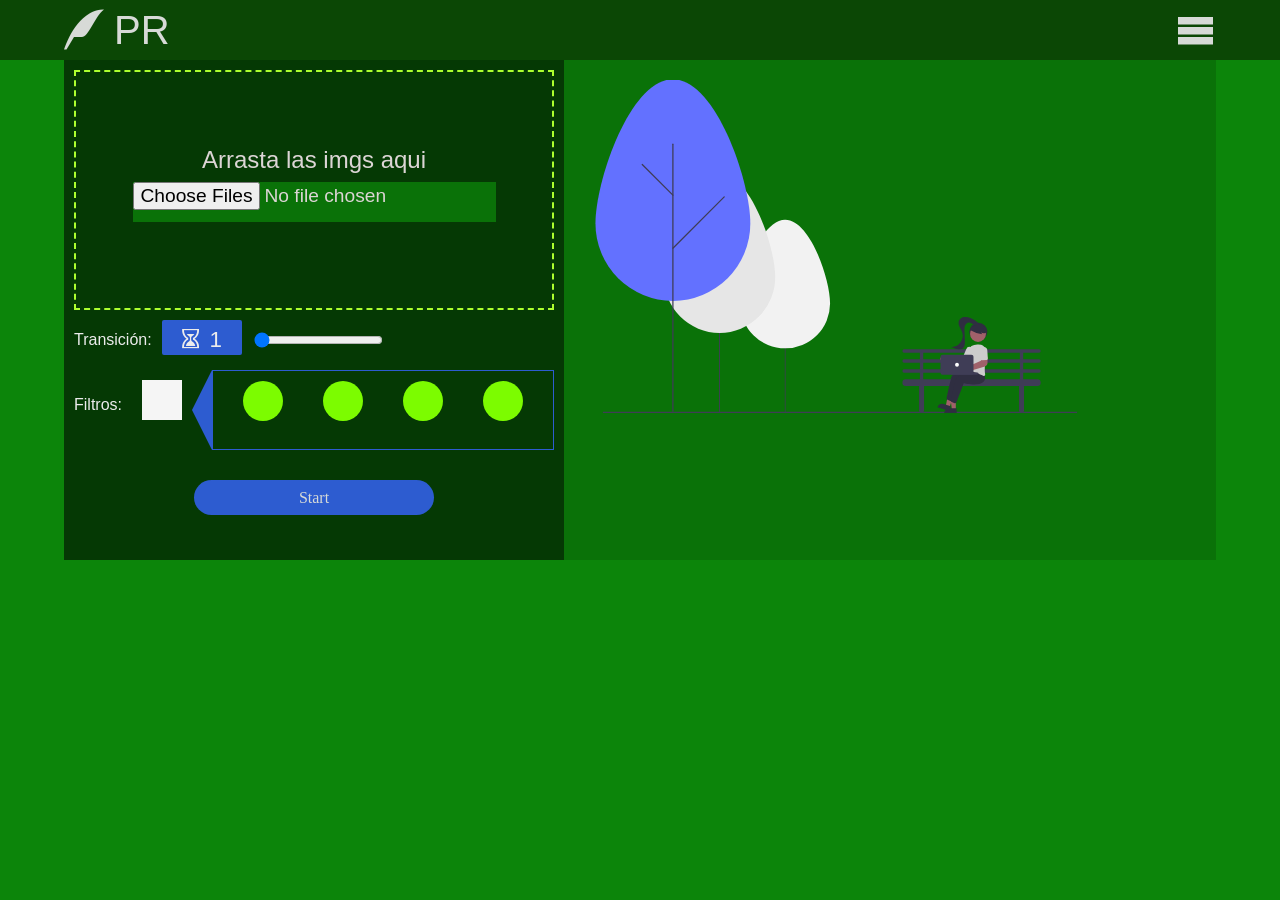
<file: index.html>
<!DOCTYPE html>
<html lang="en">
<head>
  <meta charset="UTF-8">
  <meta name="viewport" content="width=device-width, initial-scale=1.0">
  <title>Proyector</title>
  <link rel="stylesheet" href="./css/estilos.css">
  <link rel="stylesheet" href="./css/reset.css">
  <link rel="stylesheet" href="./icons/style.css">
</head>
<body>
  <div class="container"> 
    <div class="nav">
      <div class="nav__icoLogo">
        <span class="icon-quill"></span>PR
      </div>
      <div class="nav__menu">
        <span class="icon-menu"></span>
      </div>
    </div>
    <div class="nav__showMenu hidden">
      <div class="item"><span class="icon-cog"></span>Setings</div>
      <div class="item"><span class="icon-image"></span>Background-color</div>
      <div class="item"><span class="icon-exit"></span>Quit</div>
    </div>
    <div class="main">
      <div class="main__controls">
        <div class="filesDrag">
          <span class="filesDrag__text">Arrasta las imgs aqui
            <input id="import-btn" type="file" value="Import Photos" multiple>
          </span>
          <output id="list"></output>
        </div>
        <div class="controls__set">
          <div class="rang">
            <span id="rang__msg-info">Transición:</span>
            <div class="reflect">
              <span class="icon-hour-glass"></span>
              <span id="numero"></span>
            </div>
            <input type="range" name="range" id="range" min="1" max="60" value="1">
          </div>
          <div class="set-color">
            <span>Filtros: </span>
            <div class="colores">
              <!-- <div class="colores__btn"></div> -->
            </div>
            <div class="fil">
              <ul class="filtros">
                <li class="filtro Sepia"></li>
                <li class="filtro WhiteAndBlack"></li>
                <li class="filtro other"></li>
                <li class="filtro otrher"></li>
              </ul>
            </div>
            
          </div>
          <input id="btn-start" type="button" value="Start">
        </div>
      </div>
      <div class="main__preview">
        <div class="preview__image">      
          <?xml version="1.0" encoding="UTF-8" standalone="no"?>
          <svg
          xmlns:dc="http://purl.org/dc/elements/1.1/"
          xmlns:cc="http://creativecommons.org/ns#"
            xmlns:rdf="http://www.w3.org/1999/02/22-rdf-syntax-ns#"
            xmlns:svg="http://www.w3.org/2000/svg"
            xmlns="http://www.w3.org/2000/svg"
            xmlns:sodipodi="http://sodipodi.sourceforge.net/DTD/sodipodi-0.dtd"
            xmlns:inkscape="http://www.inkscape.org/namespaces/inkscape"
            id="a6835eff-9637-4cbf-a41d-043a371e68bf"
            data-name="Layer 1"
            width="763.89543"
            height="628.23639"
            viewBox="0 0 763.89543 628.23639"
            version="1.1"
            sodipodi:docname="parque.svg"
            inkscape:version="0.92.4 (5da689c313, 2019-01-14)">
            <metadata
              id="metadata254">
              <rdf:RDF>
                <cc:Work
                  rdf:about="">
                  <dc:format>image/svg+xml</dc:format>
                  <dc:type
                    rdf:resource="http://purl.org/dc/dcmitype/StillImage" />
                  <dc:title></dc:title>
                </cc:Work>
              </rdf:RDF>
            </metadata>
            <defs
              id="defs252" />
            <sodipodi:namedview
              pagecolor="#ffffff"
              bordercolor="#666666"
              borderopacity="1"
              objecttolerance="10"
              gridtolerance="10"
              guidetolerance="10"
              inkscape:pageopacity="0"
              inkscape:pageshadow="2"
              inkscape:window-width="1366"
              inkscape:window-height="715"
              id="namedview250"
              showgrid="false"
              inkscape:zoom="0.82134688"
              inkscape:cx="248.61388"
              inkscape:cy="314.11819"
              inkscape:window-x="-8"
              inkscape:window-y="-8"
              inkscape:window-maximized="1"
              inkscape:current-layer="a6835eff-9637-4cbf-a41d-043a371e68bf"
              showborder="false" />
            <path
              d="M523.30257,461.65594a.57826.57826,0,0,1-.41007-.16977l-27.91244-27.89342a.57968.57968,0,0,1,.82014-.81944l27.91243,27.89342a.57949.57949,0,0,1-.41006.98921Z"
              transform="translate(-218.05228 -135.88181)"
              fill="#3f3d56"
              id="path137" />
            <path
              d="M420.22894,414.45826a.717.717,0,0,1-.50849-.21052l-34.61187-34.58829a.71881.71881,0,0,1,1.017-1.01612l34.61187,34.5883a.71858.71858,0,0,1-.50849,1.22663Z"
              transform="translate(-218.05228 -135.88181)"
              fill="#3f3d56"
              id="path145" />
            <path
              d="M420.22894,474.33753a.71859.71859,0,0,1-.50849-1.22664L477.68431,415.186a.71881.71881,0,1,1,1.017,1.01612L420.73743,474.127A.71718.71718,0,0,1,420.22894,474.33753Z"
              transform="translate(-218.05228 -135.88181)"
              fill="#3f3d56"
              id="path147" />
            <g
              id="tree"
              inkscape:label="#g259">
              <title
                id="title263">trees</title>
            </g>
            <g
              id="arbol_tres"
              inkscape:label="#g111">
              <g
                id="g125">
                <path
                  d="m 305.25029,522.41797 a 0.57968,0.57968 0 0 1 -0.57989,-0.5795 V 278.8667 a 0.57989,0.57989 0 0 1 1.15977,0 v 242.97177 a 0.57967,0.57967 0 0 1 -0.57988,0.5795 z"
                  id="path135"
                  inkscape:connector-curvature="0"
                  style="fill:#3f3d56" />
                <path
                  style="fill:#f2f2f2"
                  id="path133"
                  d="m 234.72845,350.96234 c 0,-38.92181 31.57371,-131.28134 70.52186,-131.28134 38.94815,0 70.52186,92.35953 70.52186,131.28134 a 70.52188,70.52188 0 0 1 -141.04372,0 z"
                  inkscape:connector-curvature="0" />
              </g>
            </g>
            <g
              id="arbol_dos"
              inkscape:label="#g107">
              <g
                id="g121">
                <path
                  d="m 202.17666,522.41797 a 0.7188,0.7188 0 0 1 -0.71906,-0.71858 V 220.41048 a 0.71907,0.71907 0 0 1 1.43813,0 v 301.28891 a 0.71881,0.71881 0 0 1 -0.71907,0.71858 z"
                  id="path143"
                  inkscape:connector-curvature="0"
                  style="fill:#3f3d56" />
                <path
                  style="fill:#e6e6e6"
                  id="path141"
                  d="m 114.72845,309.81024 c 0,-48.26367 39.15191,-162.791 87.44824,-162.791 48.29633,0 87.44825,114.52731 87.44825,162.791 a 87.44827,87.44827 0 0 1 -174.89649,0 z"
                  inkscape:connector-curvature="0" />
              </g>
            </g>
            <g
              id="arbol_uno"
              transform="translate(7.3050743,-1.2175124)"
              inkscape:label="#g103">
              <g
                id="g117">
                <path
                  style="fill:#6371ff"
                  id="path149"
                  d="M 0,226.54561 C 0,159.3802 54.44833,0 121.61374,0 188.77915,0 243.22748,159.38019 243.22748,226.54561 A 121.61374,121.61374 0 0 1 0,226.54561 Z"
                  inkscape:connector-curvature="0" />
                <path
                  d="m 121.61372,522.41797 a 1,1 0 0 1 -1,-1 V 102.13379 a 1,1 0 1 1 2,0 v 419.28418 a 1,1 0 0 1 -1,1 z"
                  id="path151"
                  inkscape:connector-curvature="0"
                  style="fill:#3f3d56" />
                <path
                  d="m 121.61372,183.07959 a 0.99683,0.99683 0 0 1 -0.70715,-0.293 L 72.77205,134.65231 a 1,1 0 0 1 1.4143,-1.41406 l 48.13452,48.13427 a 1,1 0 0 1 -0.70715,1.707 z"
                  id="path153"
                  inkscape:connector-curvature="0"
                  style="fill:#3f3d56" />
                <path
                  d="m 121.61372,266.40966 a 1,1 0 0 1 -0.70715,-1.707 l 80.61,-80.61035 a 1,1 0 1 1 1.41431,1.41406 l -80.61,80.61036 a 0.997,0.997 0 0 1 -0.70716,0.29293 z"
                  id="path155"
                  inkscape:connector-curvature="0"
                  style="fill:#3f3d56" />
              </g>
            </g>
            <g
              id="g312">
              <path
                id="path157"
                fill="#3f3d56"
                transform="translate(-218.05228 -135.88181)"
                d="M980.94772,659.04355h-743a1,1,0,0,1,0-2h743a1,1,0,0,1,0,2Z" />
            </g>
            <g
              id="personaEnSilla">
              <path
                id="path159"
                fill="#3f3d56"
                transform="translate(-218.05228 -135.88181)"
                d="M921.9886,579.87648a2.61659,2.61659,0,1,0,0-5.23318H897.131V564.17693H921.9886a2.61659,2.61659,0,1,0,0-5.23318h-211.944a2.61659,2.61659,0,0,0,0,5.23318h24.85763V574.6433H710.04462a2.61659,2.61659,0,0,0,0,5.23318h24.85763v10.46637H710.04462a2.61659,2.61659,0,0,0,0,5.23319h24.85763v10.46637h-22.241a5.23319,5.23319,0,0,0,0,10.46637h21.17294a3.90011,3.90011,0,0,0-.2402,1.30829v36.6323a3.92489,3.92489,0,0,0,7.84978,0v-36.6323a3.9001,3.9001,0,0,0-.24019-1.30829H890.82969a3.90011,3.90011,0,0,0-.2402,1.30829v36.6323a3.92489,3.92489,0,0,0,7.84978,0v-36.6323a3.9001,3.9001,0,0,0-.24019-1.30829H919.372a5.23319,5.23319,0,1,0,0-10.46637H897.131V595.576H921.9886a2.6166,2.6166,0,1,0,0-5.23319H897.131V579.87648ZM740.13543,564.17693H891.89779V574.6433H740.13543Zm151.76236,41.86548H740.13543V595.576H891.89779Zm0-15.69956H740.13543V579.87648H891.89779Z" />
              <circle
                id="circle211"
                fill="#2f2e41"
                r="14.22415"
                cy="395.5706"
                cx="608.64341" />
              <polygon
                id="polygon213"
                fill="#a0616a"
                points="573.245 517.272 567.017 517.271 564.054 493.249 573.246 493.249 573.245 517.272" />
              <path
                id="path215"
                fill="#2f2e41"
                d="M562.56864,515.49179h12.0112a0,0,0,0,1,0,0v7.56261a0,0,0,0,1,0,0H555.006a0,0,0,0,1,0,0v0A7.56261,7.56261,0,0,1,562.56864,515.49179Z" />
              <polygon
                id="polygon217"
                fill="#a0616a"
                points="563.523 513.796 557.581 511.931 561.946 488.123 570.716 490.875 563.523 513.796" />
              <path
                id="path219"
                fill="#2f2e41"
                transform="translate(11.74615 -337.52782) rotate(17.42262)"
                d="M770.68739,645.27531H782.6986a0,0,0,0,1,0,0v7.56261a0,0,0,0,1,0,0H763.12478a0,0,0,0,1,0,0v0A7.56261,7.56261,0,0,1,770.68739,645.27531Z" />
              <path
                id="path221"
                fill="#2f2e41"
                transform="translate(-218.05228 -135.88181)"
                d="M783.6018,640.09265a2.26665,2.26665,0,0,1-.7986-.14536l-4.58185-1.718a2.294,2.294,0,0,1-1.42951-2.63329c1.15356-5.18672,5.085-22.84537,7.23772-32.31689,2.55317-11.23466,39.79856-13.32225,41.38272-13.40559l.13023-.00695,4.18981,5.2651c1.514,4.86624,1.03411,8.66189-1.42629,11.28179-7.1793,7.6439-28.61462,2.90069-31.17065,2.30041l-11.39316,29.90684A2.29261,2.29261,0,0,1,783.6018,640.09265Z" />
              <path
                id="path223"
                fill="#2f2e41"
                transform="translate(-218.05228 -135.88181)"
                d="M790.20587,643.64869a2.26688,2.26688,0,0,1-.7986-.14536l-4.58184-1.718a2.294,2.294,0,0,1-1.42951-2.6333c1.15355-5.18671,5.085-22.84536,7.23771-32.31688,2.55317-11.23466,39.79856-13.32225,41.38273-13.40559l.13022-.00695,4.18981,5.2651c1.514,4.86624,1.03411,8.66189-1.42629,11.28179-7.1793,7.6434-28.6145,2.90069-31.17065,2.30041l-11.39316,29.90684A2.29261,2.29261,0,0,1,790.20587,643.64869Z" />
              <path
                id="path225"
                fill="#a0616a"
                transform="translate(-218.05228 -135.88181)"
                d="M776.94959,570.48574a5.346,5.346,0,0,1,.44952.712l25.055,2.63971,3.60663-4.94492,8.17417,4.46765L807.151,585.3599l-30.72793-7.83473a5.33192,5.33192,0,1,1,.52651-7.03943Z" />
              <path
                id="path227"
                fill="#ccc"
                transform="translate(-218.05228 -135.88181)"
                d="M835.17365,600.70288a2.28629,2.28629,0,0,1-1.04118-.2545c-5.01011-2.54747-14.7659-6.95928-23.81251-7.88252a2.23129,2.23129,0,0,1-1.57251-.889,2.29546,2.29546,0,0,1-.42355-1.78348c.81633-4.519,2.689-16.026,2.44776-25.24846a12.495,12.495,0,0,1,9.43977-12.42977h0a40.572,40.572,0,0,1,5.03578-.99269,12.59622,12.59622,0,0,1,14.00029,14.61111c-1.61332,9.55735-3.23966,22.90589-1.82615,32.22412a2.28952,2.28952,0,0,1-.92386,2.20913A2.24987,2.24987,0,0,1,835.17365,600.70288Z" />
              <path
                id="path229"
                fill="#ccc"
                transform="translate(-218.05228 -135.88181)"
                d="M811.23538,576.394a2.28406,2.28406,0,0,1-.90761-.18951l-6.5268-2.82528a2.28891,2.28891,0,0,1-1.18977-3.00587l5.04533-11.65485a5.84192,5.84192,0,1,1,10.72256,4.641l-5.04521,11.65486a2.29144,2.29144,0,0,1-2.0985,1.37965Z" />
              <circle
                id="circle231"
                fill="#a0616a"
                r="12.47714"
                cy="398.89863"
                cx="608.1234" />
              <path
                id="path233"
                fill="#2f2e41"
                transform="translate(-218.05228 -135.88181)"
                d="M813.474,528.6503a45.00451,45.00451,0,0,0,19.46991,6.41531l-2.0523-2.45906a15.08155,15.08155,0,0,0,4.65879.92511,5.10215,5.10215,0,0,0,4.15874-1.94653,4.74575,4.74575,0,0,0,.31766-4.384,8.98863,8.98863,0,0,0-2.82774-3.5358,16.83505,16.83505,0,0,0-15.66916-2.80036,10.06156,10.06156,0,0,0-4.67994,3.002c-1.18283,1.45918-3.46,2.75926-2.85437,4.53733Z" />
              <path
                id="path235"
                fill="#2f2e41"
                transform="translate(-218.05228 -135.88181)"
                d="M828.27364,518.58119a38.34676,38.34676,0,0,0-13.95134-9.02177,19.62911,19.62911,0,0,0-10.5691-1.3118c-3.52582.70953-6.86016,3.14865-7.84381,6.608-.80434,2.82876.0262,5.87447,1.27444,8.53731s2.91472,5.13212,3.92415,7.89434a18.01791,18.01791,0,0,1-18.13023,24.16189c3.46428.46451,6.65749,2.0925,10.04366,2.959s7.38274.80779,9.89911-1.61809c2.66242-2.56667,2.71572-6.7398,2.587-10.4357l-.57406-16.48222c-.09758-2.80187-.18092-5.69354.82952-8.30869s3.41185-4.90514,6.21531-4.88135c2.12475.018,4.00534,1.3052,5.7093,2.5746s3.50751,2.62372,5.62393,2.81253,4.53289-1.37743,4.37452-3.49635" />
              <path
                id="path237"
                fill="#a0616a"
                transform="translate(-218.05228 -135.88181)"
                d="M805.19861,597.4978a5.5903,5.5903,0,1,1,2.15493-10.75121h.00012a5.36793,5.36793,0,0,1,.66626.33759l22.72854-10.20426.63848-6.16428,9.79733-.26218-.06486,10.26255a5.52712,5.52712,0,0,1-3.99348,5.25418L810.54606,593.536a5.20848,5.20848,0,0,1-.18244.51768,5.611,5.611,0,0,1-5.165,3.44417Z" />
              <path
                id="path239"
                fill="#ccc"
                transform="translate(-218.05228 -135.88181)"
                d="M840.35448,575.48422a2.28415,2.28415,0,0,1-.895.242l-7.09865.43646a2.28892,2.28892,0,0,1-2.42192-2.14128l-.77917-12.67612a5.84193,5.84193,0,1,1,11.6618-.71749l.77927,12.67606a2.29145,2.29145,0,0,1-1.24628,2.18035Z" />
              <rect
                id="rect241"
                fill="#3f3d56"
                transform="translate(1391.66826 1058.1211) rotate(180)"
                rx="1.77802"
                height="3.55604"
                width="43.68847"
                y="595.22343"
                x="783.01603" />
              <path
                id="path243"
                fill="#3f3d56"
                transform="translate(-218.05228 -135.88181)"
                d="M767.26787,595.47744V570.58517a3.30578,3.30578,0,0,1,3.302-3.302h45.21249a3.30578,3.30578,0,0,1,3.302,3.302v24.89227a3.30577,3.30577,0,0,1-3.302,3.302H770.5699A3.30577,3.30577,0,0,1,767.26787,595.47744Z" />
              <circle
                id="circle245"
                fill="#fff"
                r="3.04803"
                cy="447.1495"
                cx="575.12386" />
            </g>
          </svg>
        </div>
        <div class="preview__presentation"> 
        </div>
      </div>
    </div>
  </div>
  <script src="./js/main.js"></script>
</body>
</html>
</file>
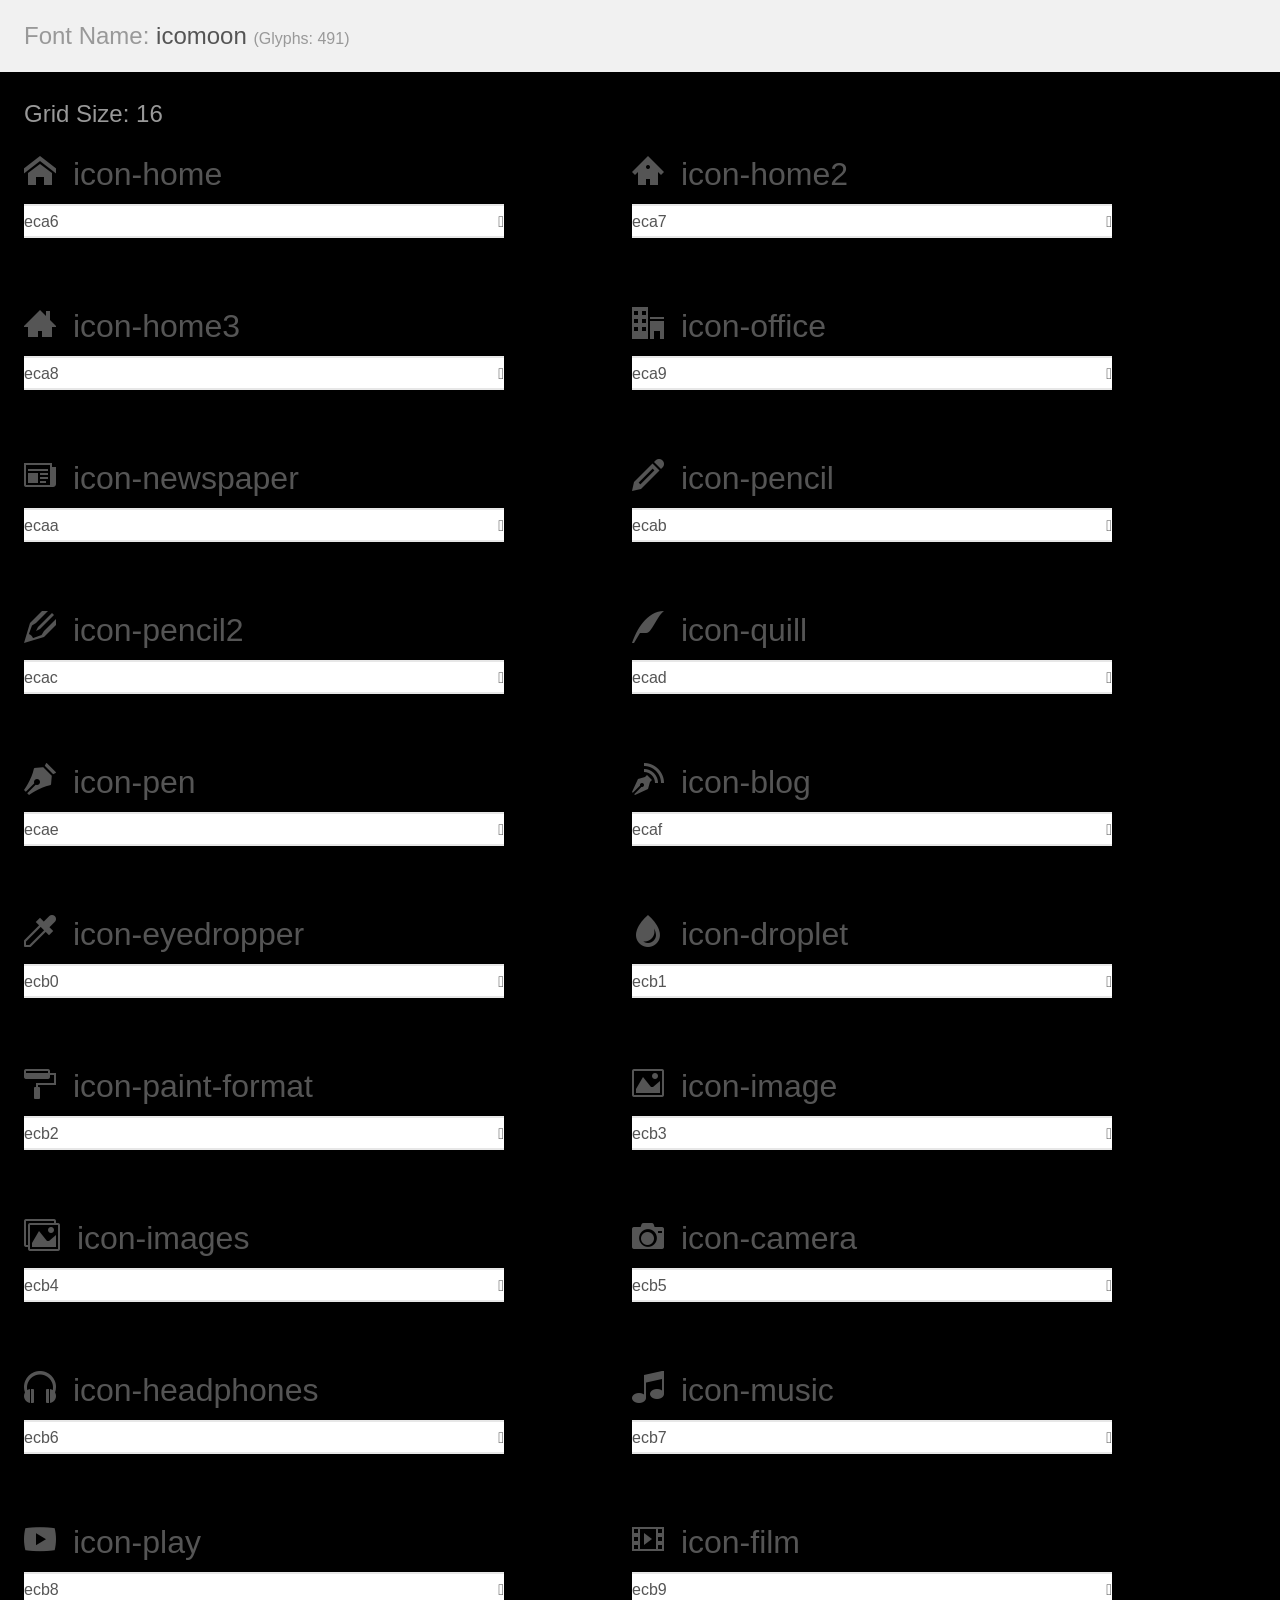
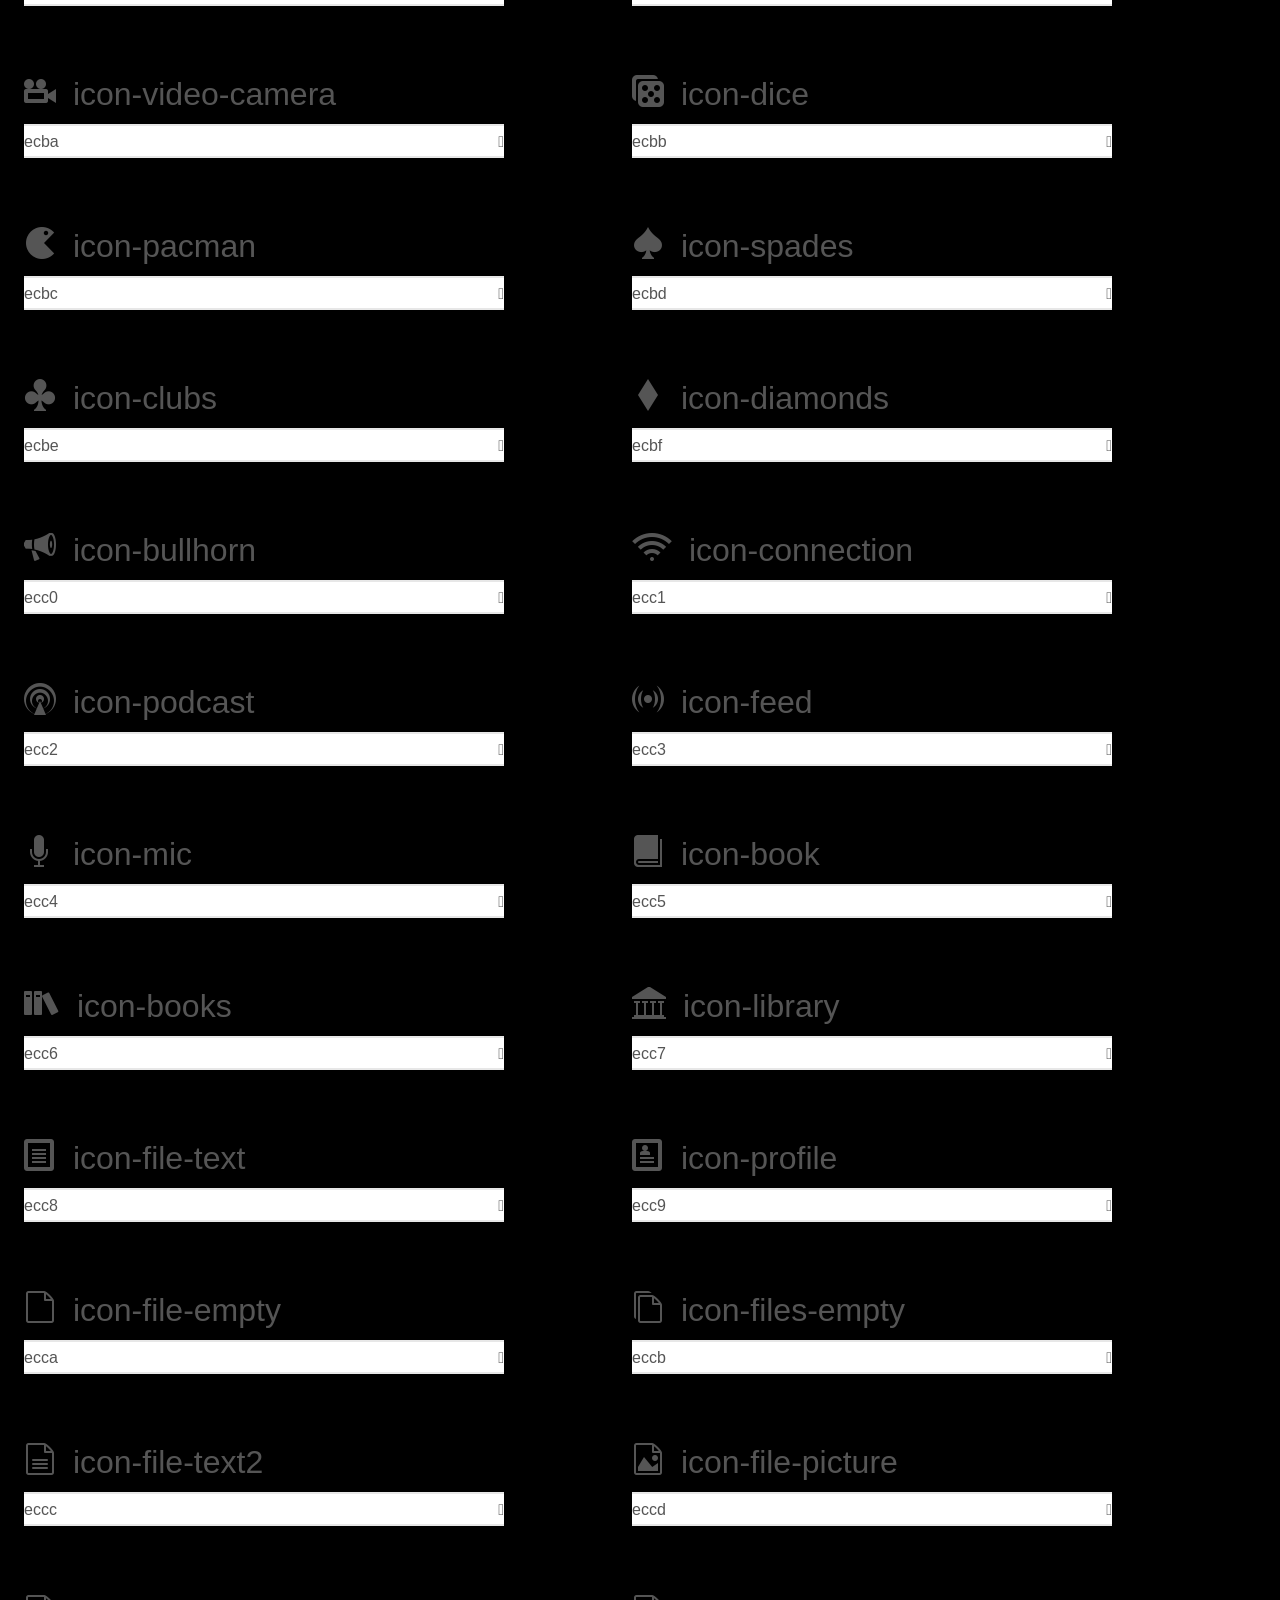
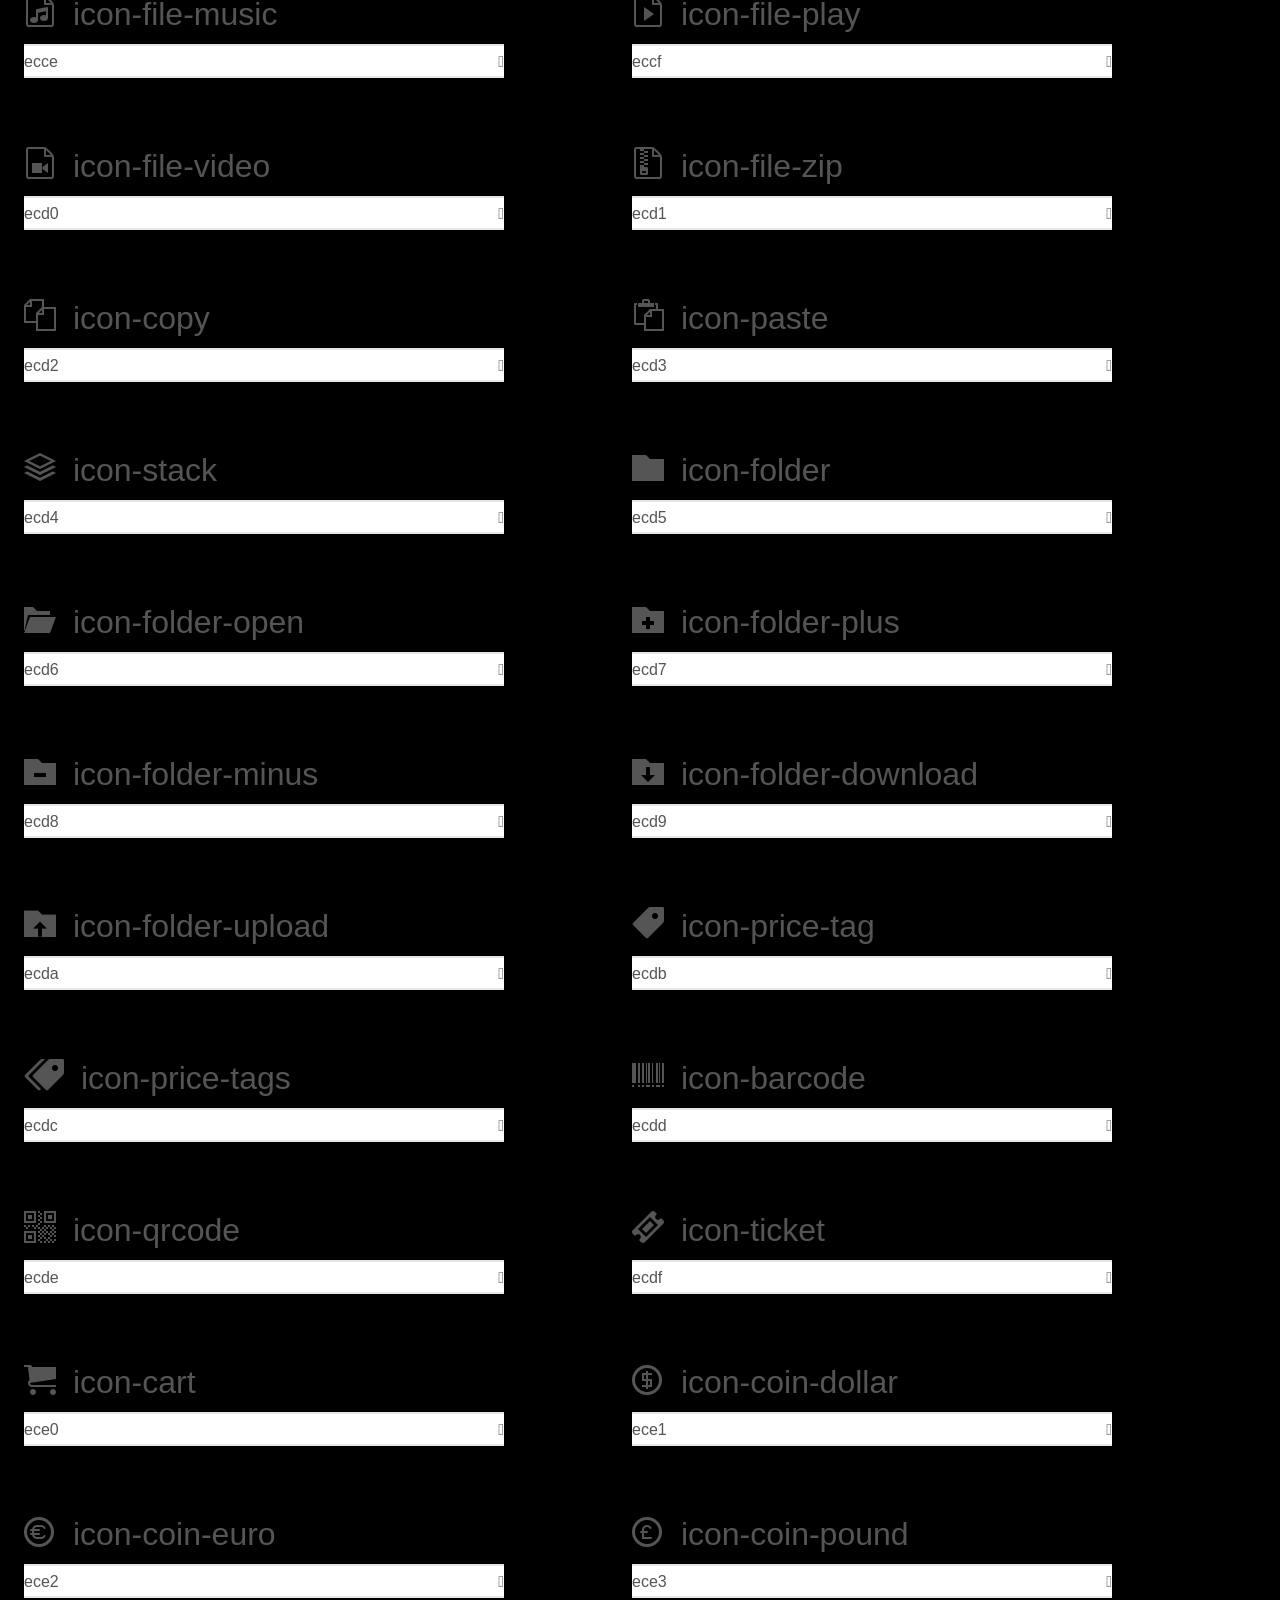
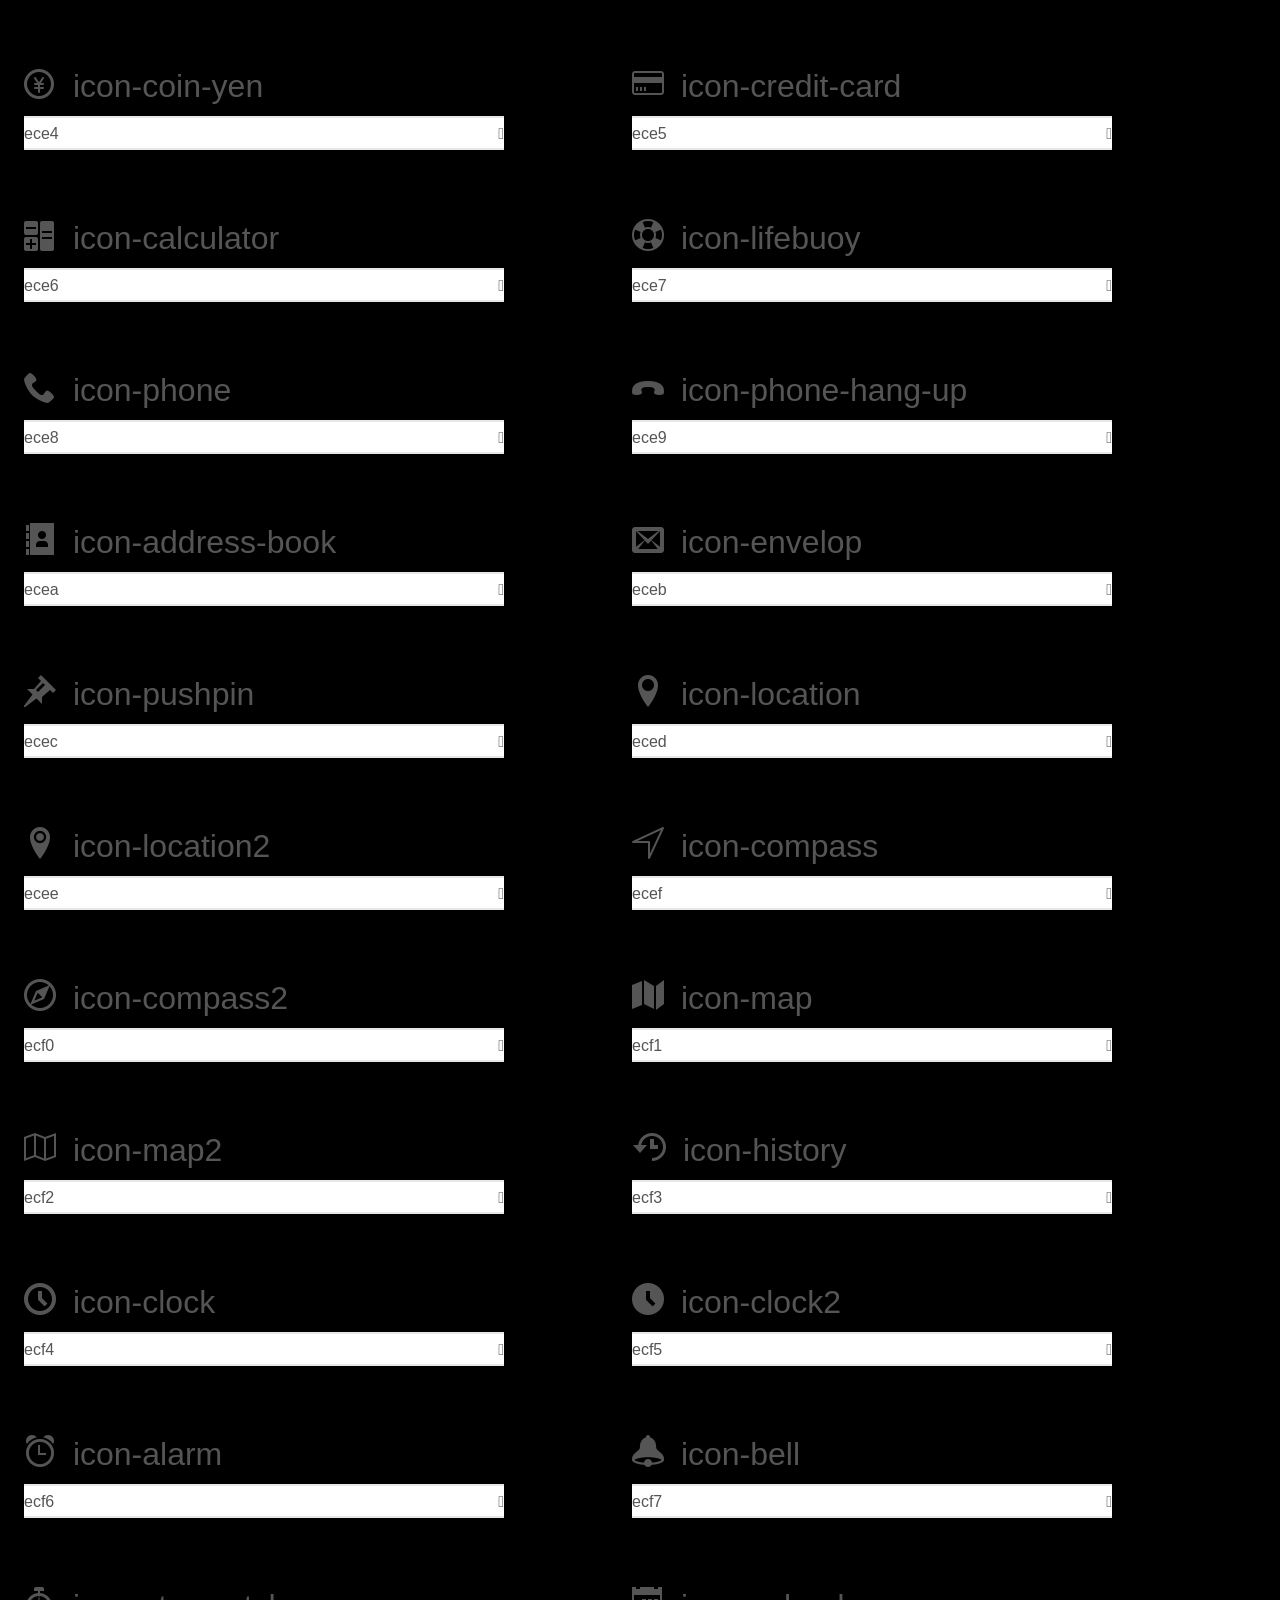
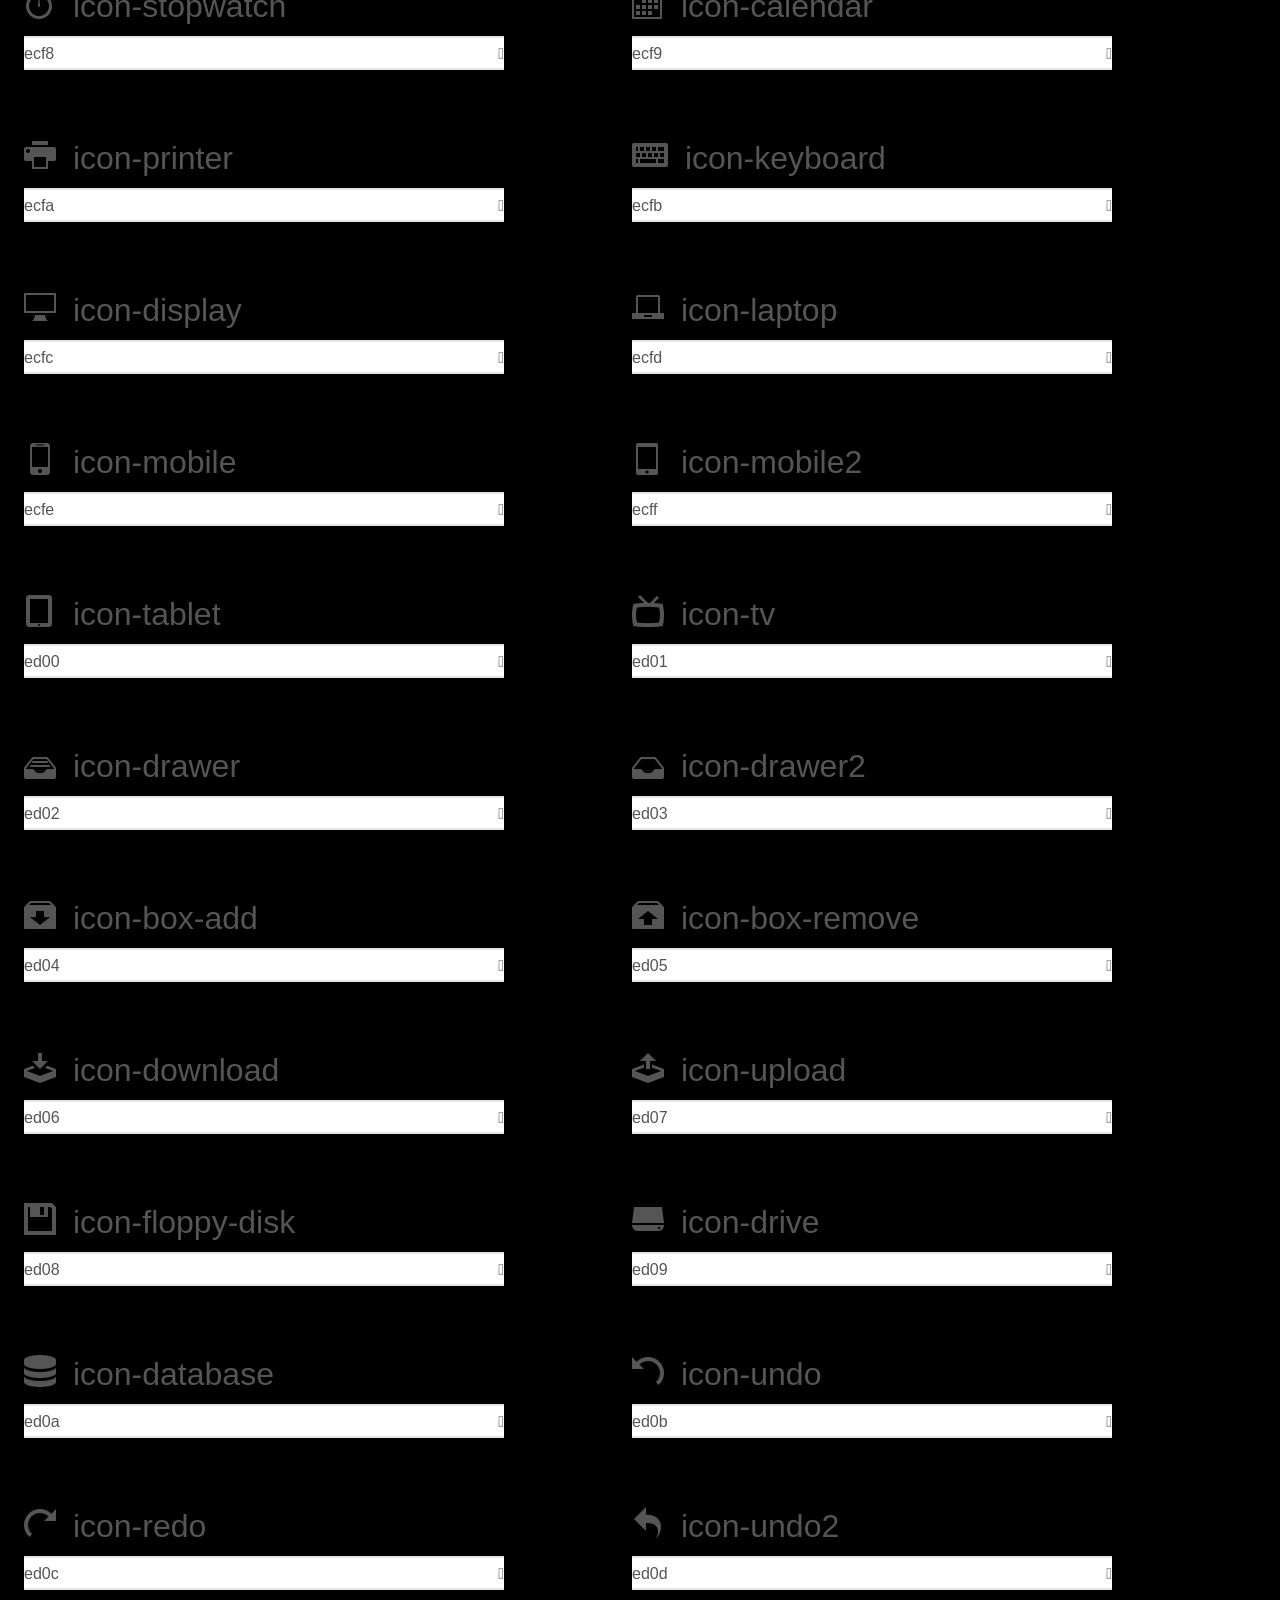
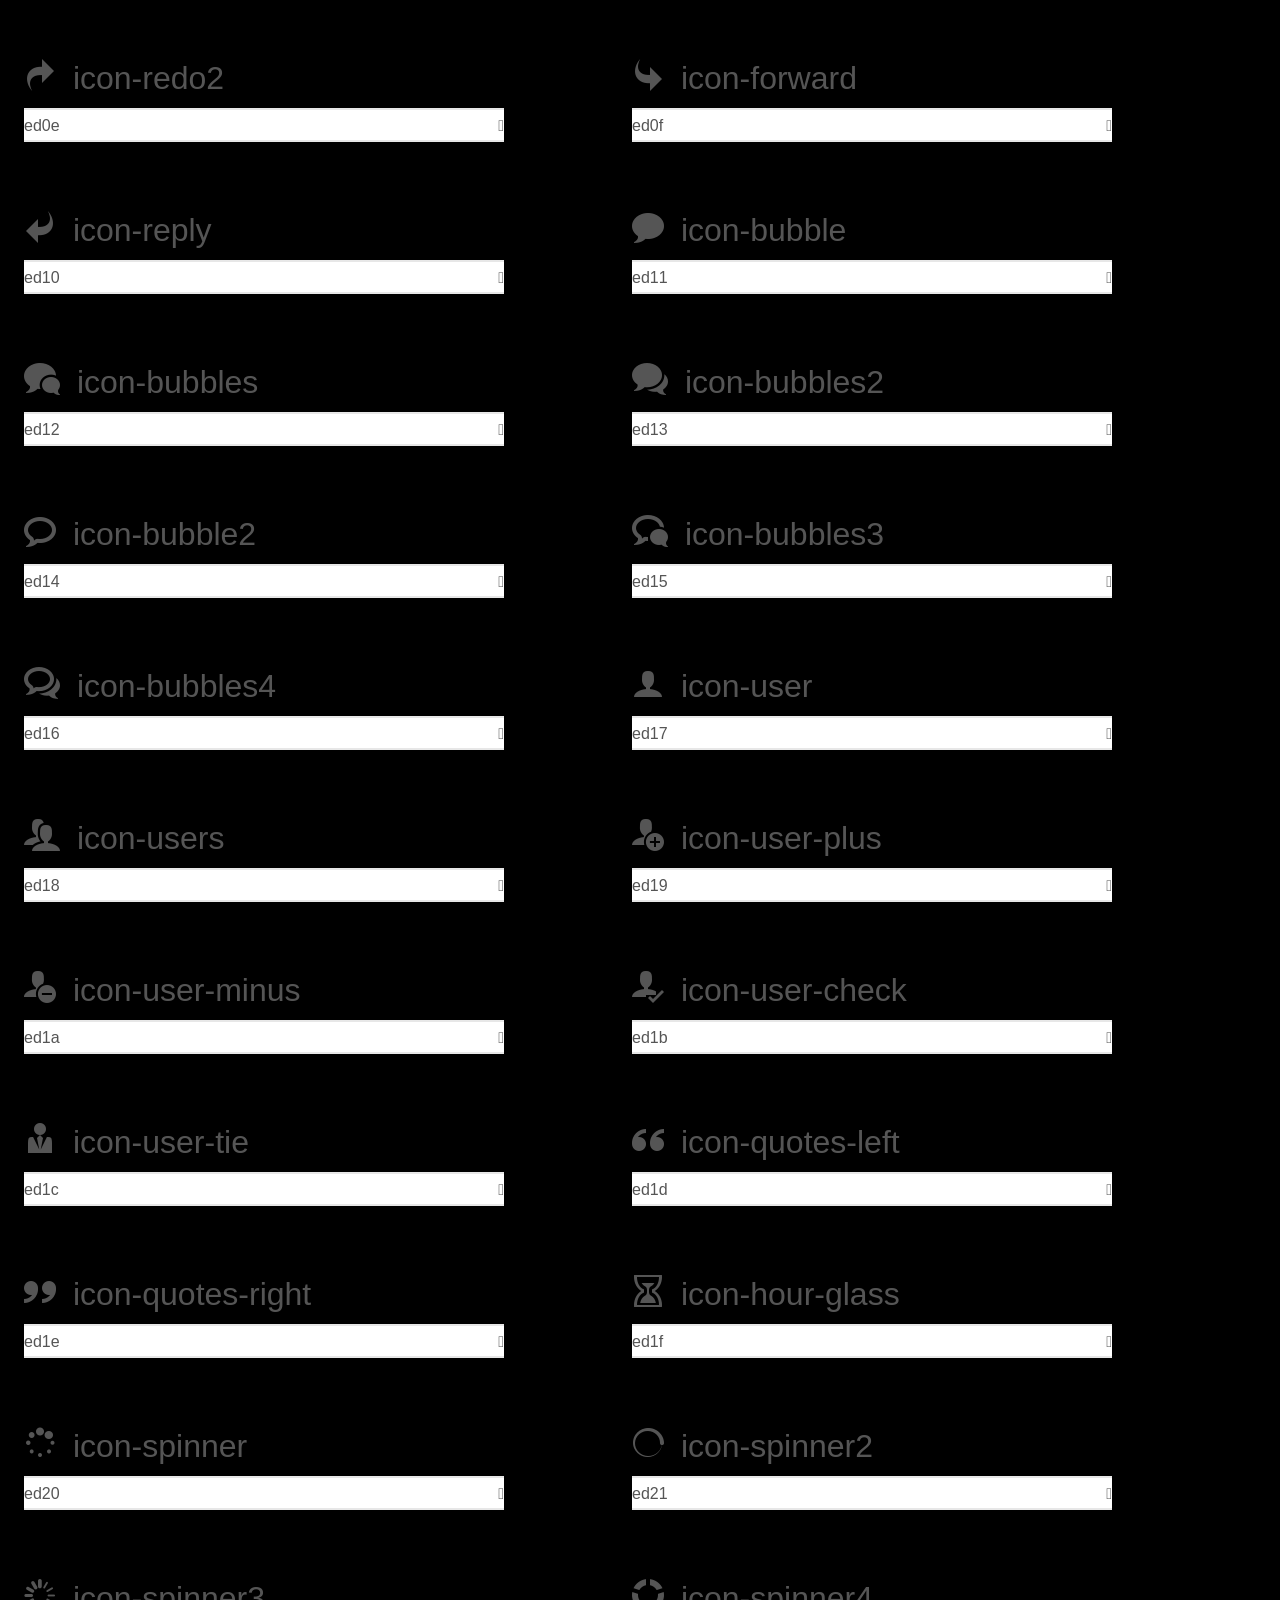
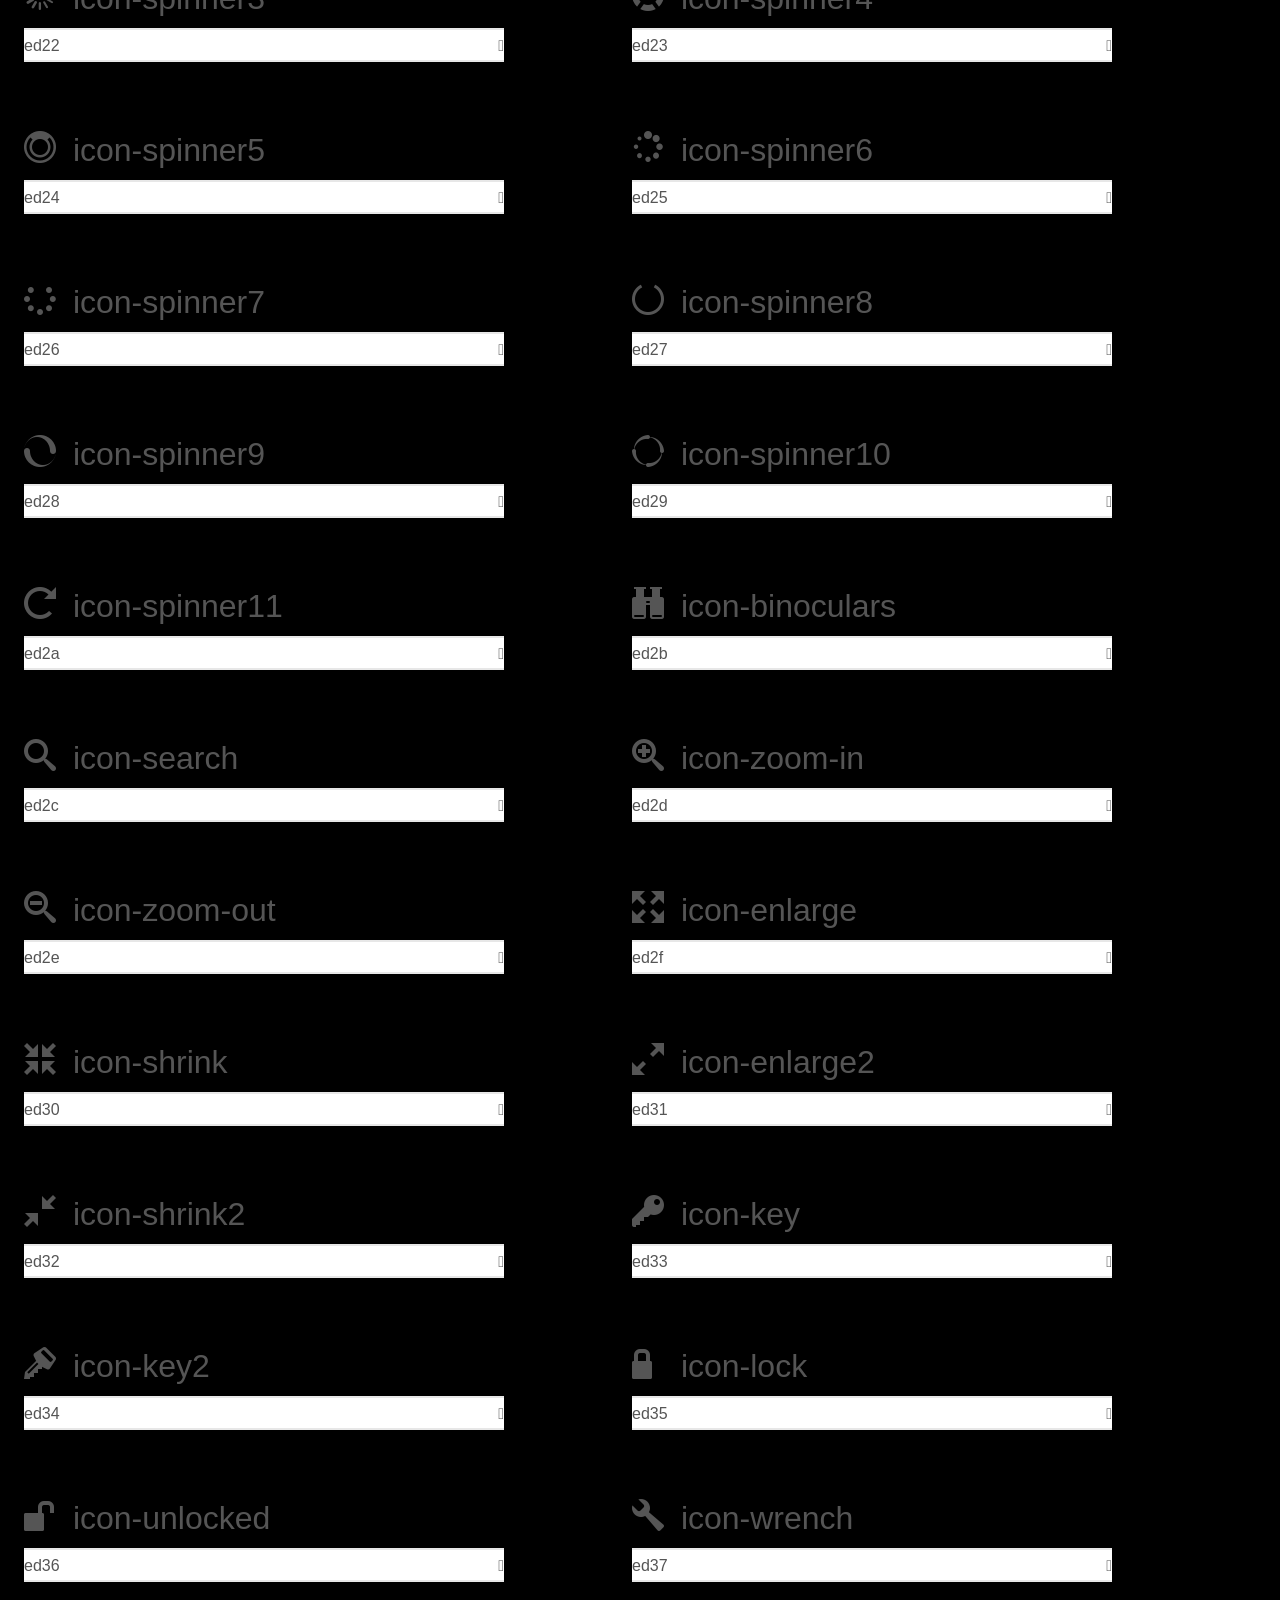
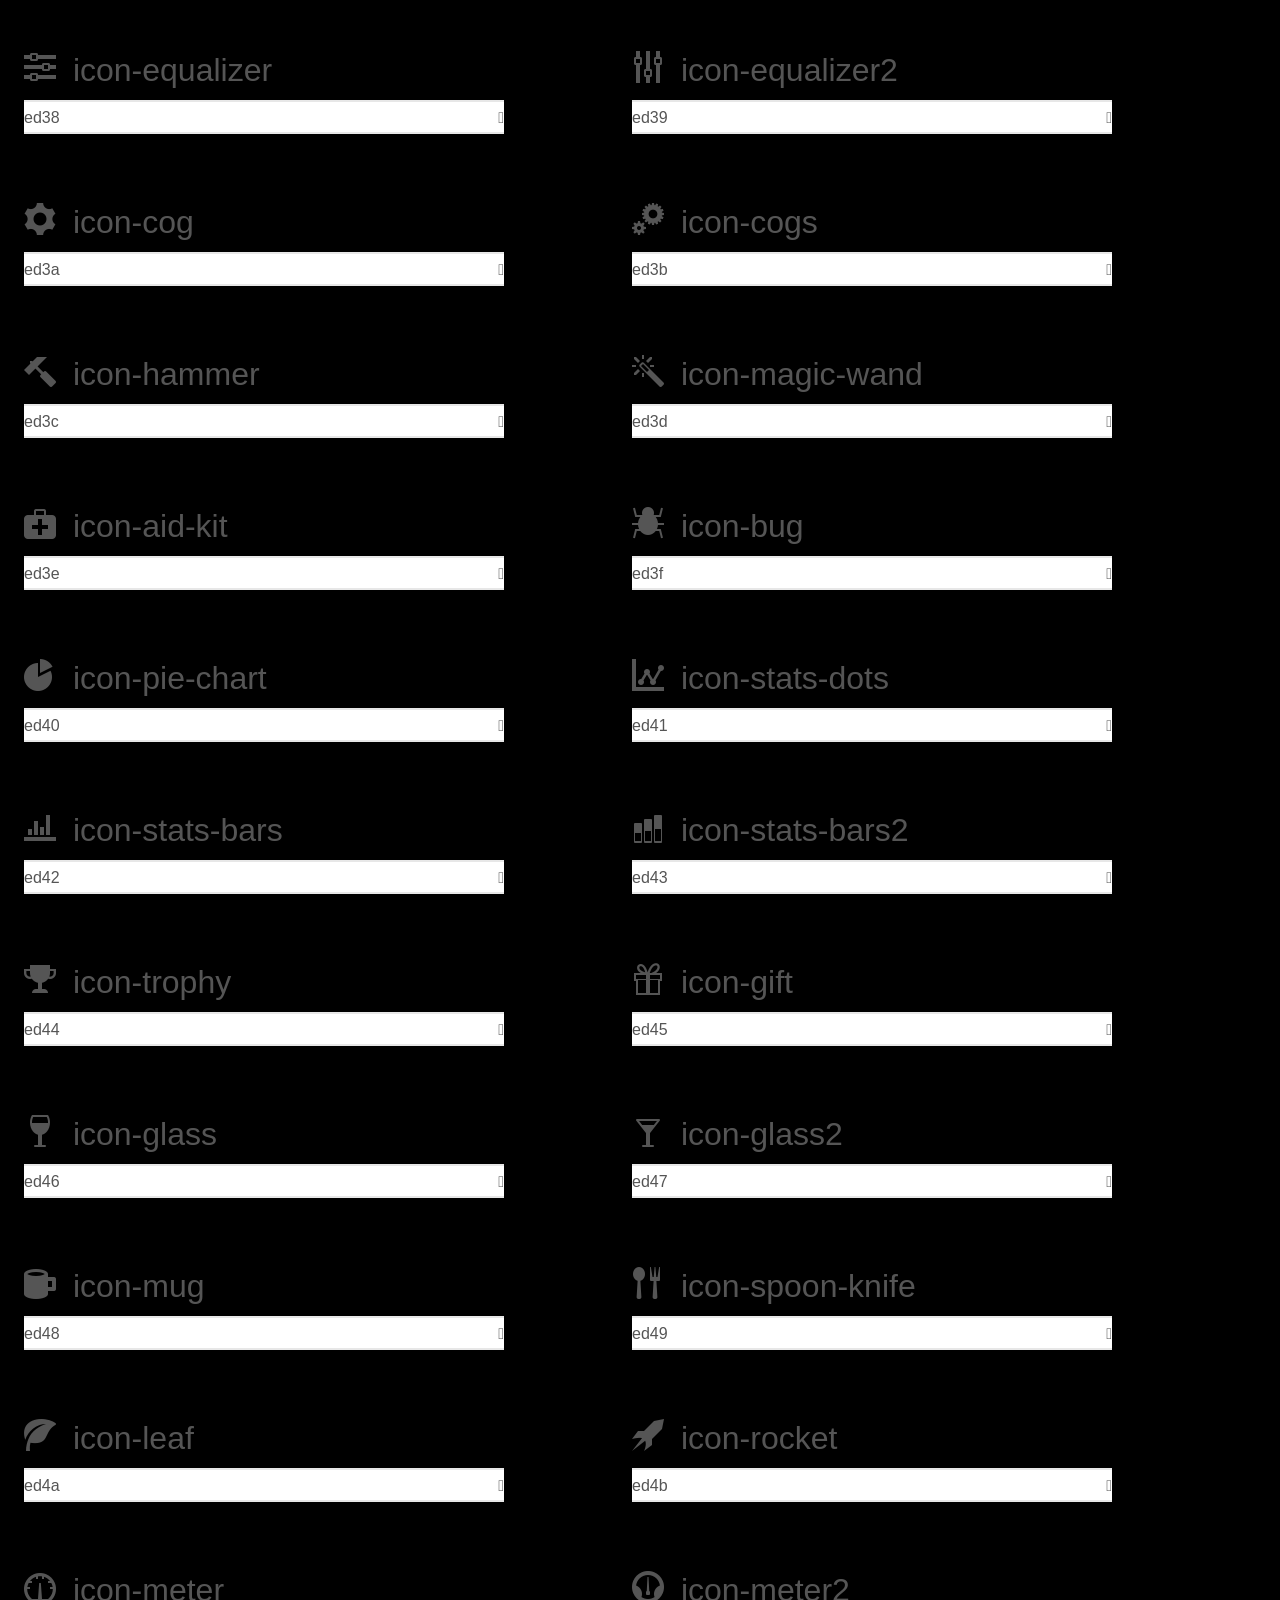
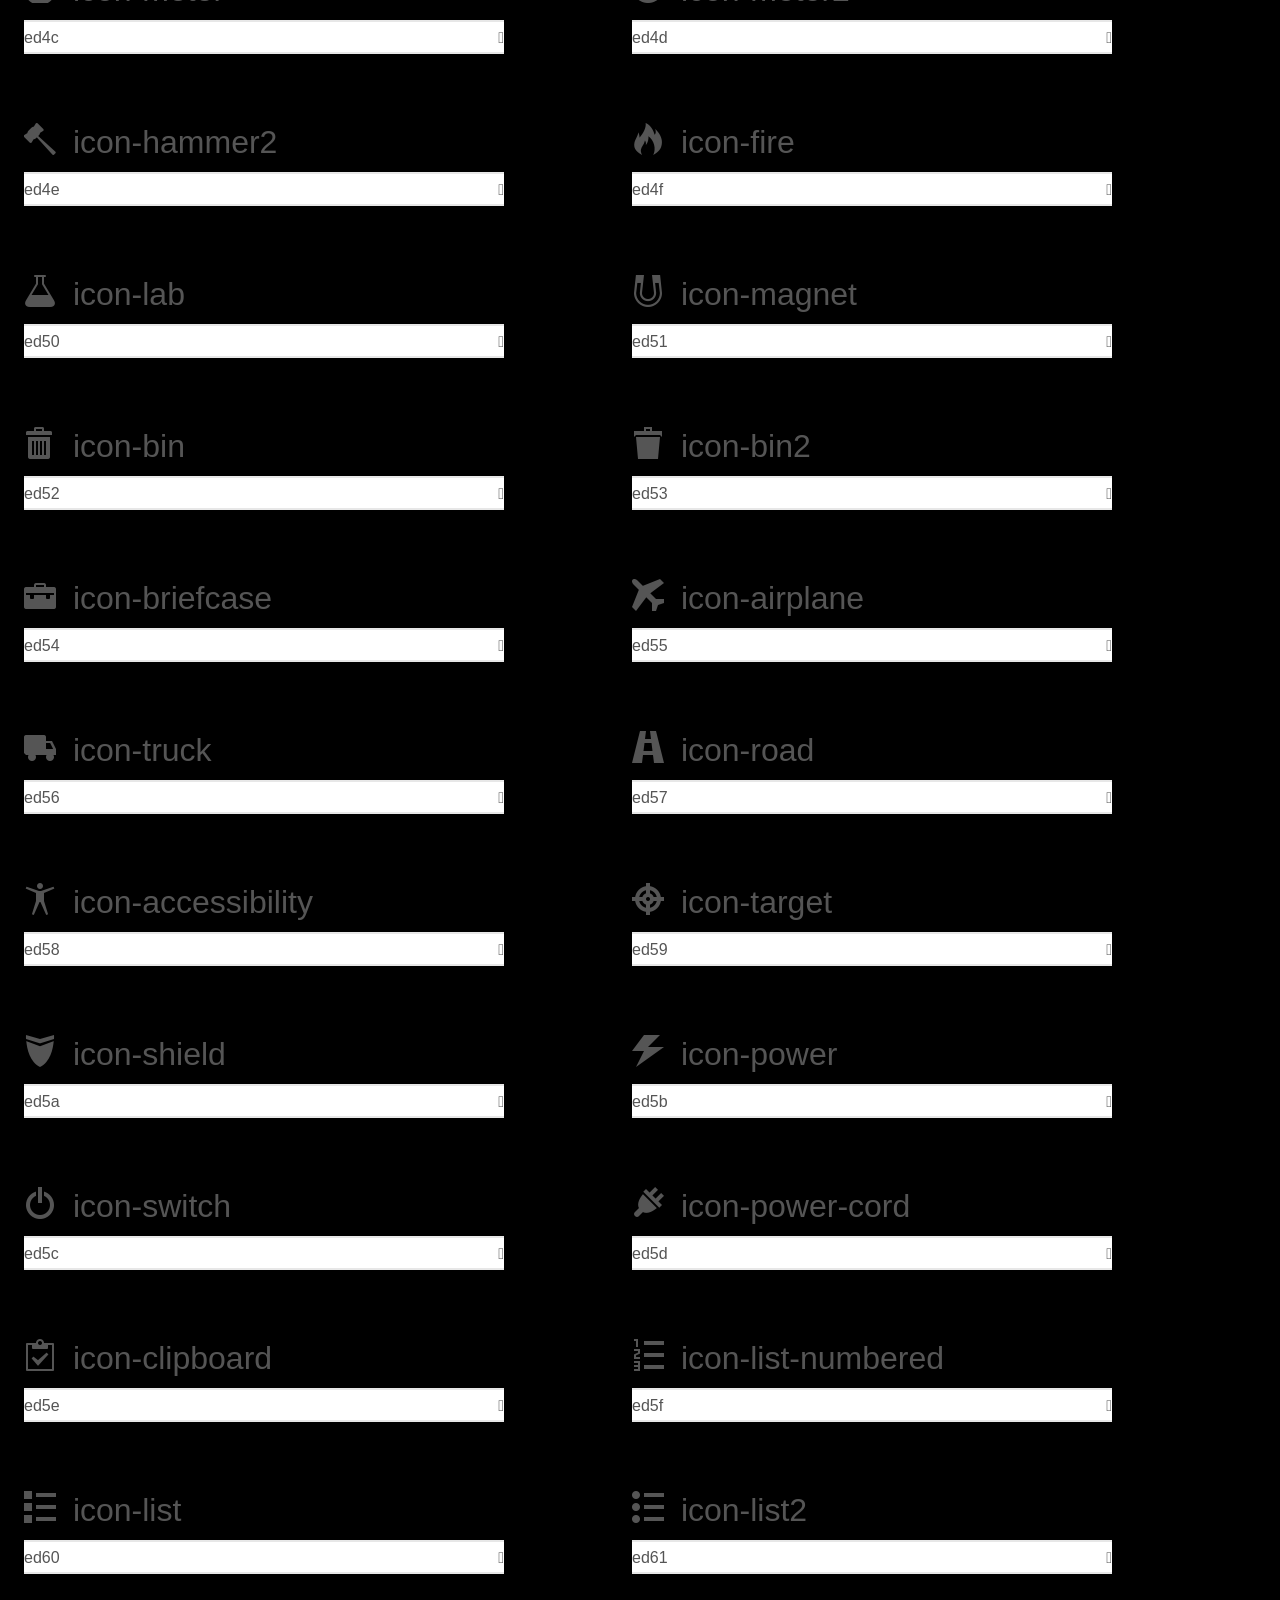
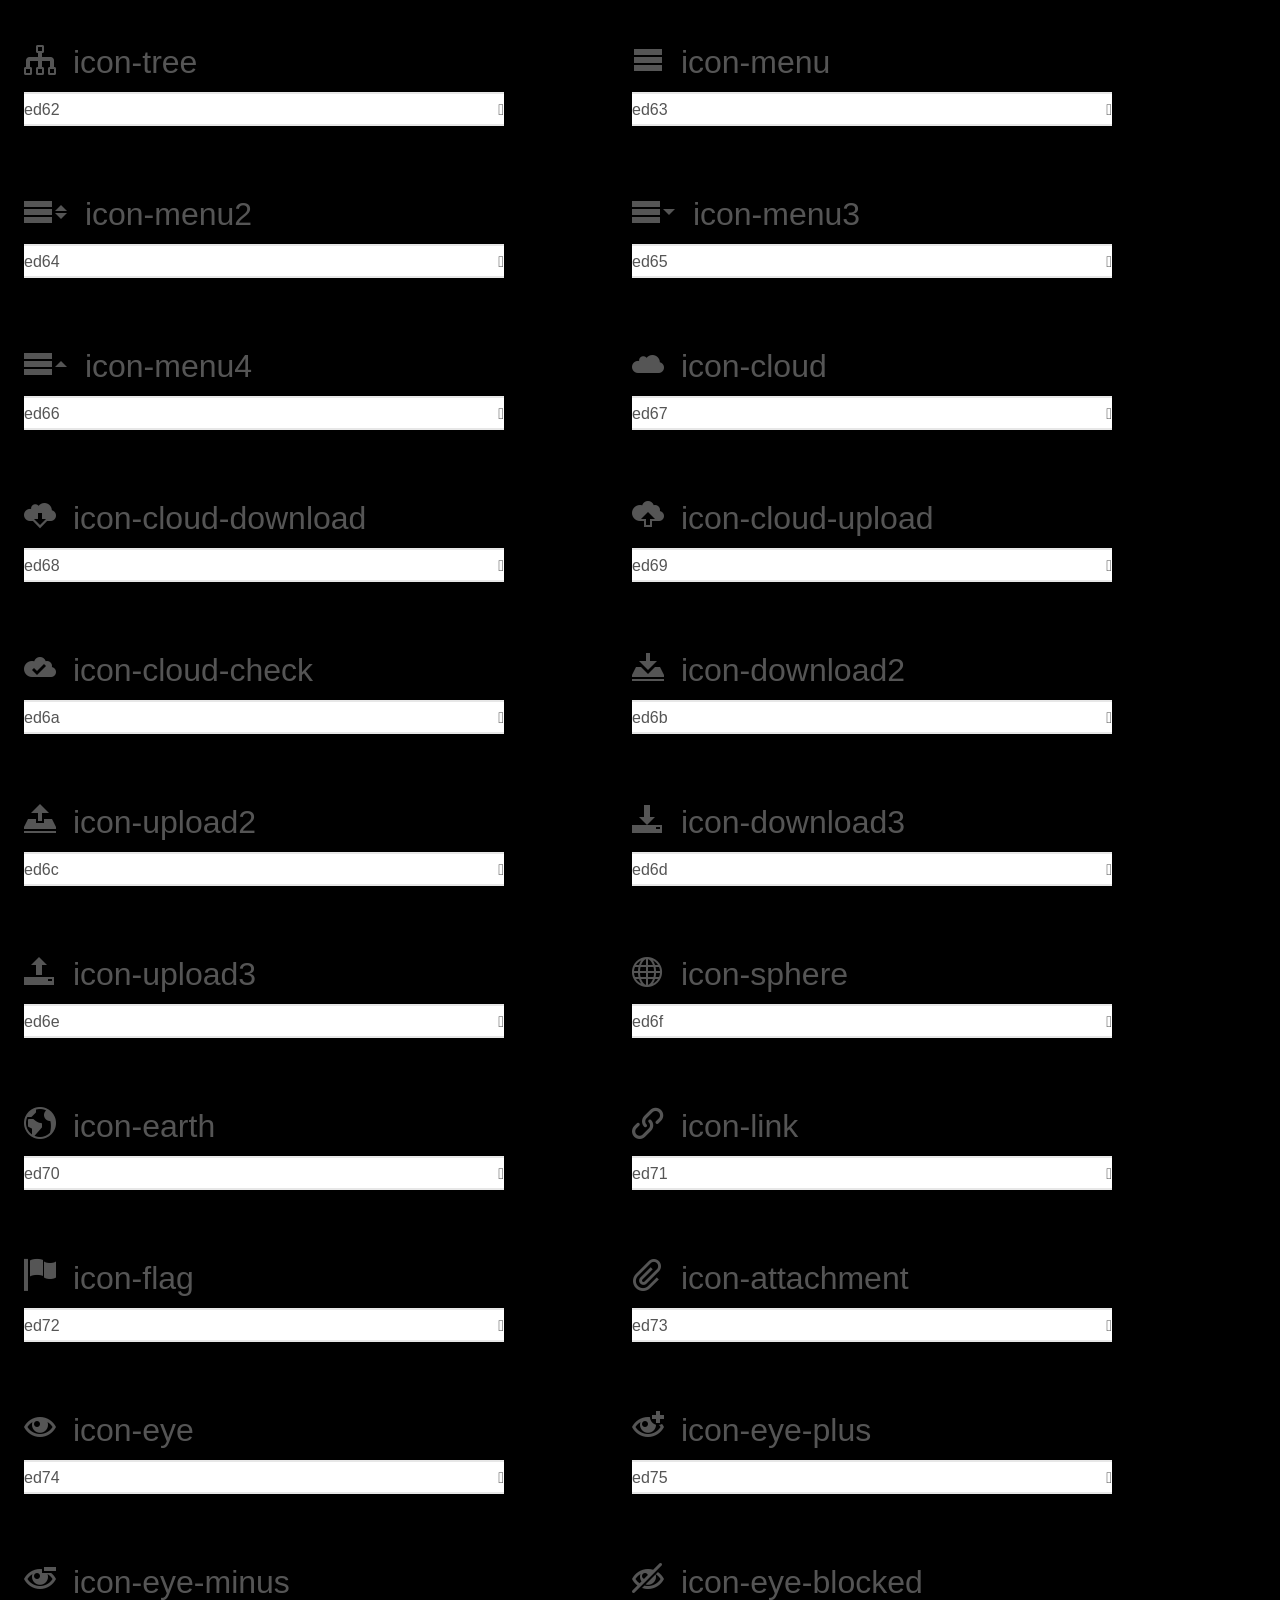
<file: icons/demo.html>
<!doctype html>
<html>
<head>
    <meta charset="utf-8">
    <title>IcoMoon Demo</title>
    <meta name="description" content="An Icon Font Generated By IcoMoon.io">
    <meta name="viewport" content="width=device-width, initial-scale=1">
    <link rel="stylesheet" href="./demo.css">
    <link rel="stylesheet" href="./style.css"></head>
<body style="background-color: black;">
    <div class="bgc1 clearfix">
        <h1 class="mhmm mvm"><span class="fgc1">Font Name:</span> icomoon <small class="fgc1">(Glyphs:&nbsp;491)</small></h1>
    </div>
    <div class="clearfix mhl ptl">
        <h1 class="mvm mtn fgc1">Grid Size: 16</h1>
        <div class="glyph fs1">
            <div class="clearfix bshadow0 pbs">
                <span class="icon-home"></span>
                <span class="mls"> icon-home</span>
            </div>
            <fieldset class="fs0 size1of1 clearfix hidden-false">
                <input type="text" readonly value="eca6" class="unit size1of2" />
                <input type="text" maxlength="1" readonly value="&#xeca6;" class="unitRight size1of2 talign-right" />
            </fieldset>
            <div class="fs0 bshadow0 clearfix hidden-true">
                <span class="unit pvs fgc1">liga: </span>
                <input type="text" readonly value="home, house" class="liga unitRight" />
            </div>
        </div>
        <div class="glyph fs1">
            <div class="clearfix bshadow0 pbs">
                <span class="icon-home2"></span>
                <span class="mls"> icon-home2</span>
            </div>
            <fieldset class="fs0 size1of1 clearfix hidden-false">
                <input type="text" readonly value="eca7" class="unit size1of2" />
                <input type="text" maxlength="1" readonly value="&#xeca7;" class="unitRight size1of2 talign-right" />
            </fieldset>
            <div class="fs0 bshadow0 clearfix hidden-true">
                <span class="unit pvs fgc1">liga: </span>
                <input type="text" readonly value="home2, house2" class="liga unitRight" />
            </div>
        </div>
        <div class="glyph fs1">
            <div class="clearfix bshadow0 pbs">
                <span class="icon-home3"></span>
                <span class="mls"> icon-home3</span>
            </div>
            <fieldset class="fs0 size1of1 clearfix hidden-false">
                <input type="text" readonly value="eca8" class="unit size1of2" />
                <input type="text" maxlength="1" readonly value="&#xeca8;" class="unitRight size1of2 talign-right" />
            </fieldset>
            <div class="fs0 bshadow0 clearfix hidden-true">
                <span class="unit pvs fgc1">liga: </span>
                <input type="text" readonly value="home3, house3" class="liga unitRight" />
            </div>
        </div>
        <div class="glyph fs1">
            <div class="clearfix bshadow0 pbs">
                <span class="icon-office"></span>
                <span class="mls"> icon-office</span>
            </div>
            <fieldset class="fs0 size1of1 clearfix hidden-false">
                <input type="text" readonly value="eca9" class="unit size1of2" />
                <input type="text" maxlength="1" readonly value="&#xeca9;" class="unitRight size1of2 talign-right" />
            </fieldset>
            <div class="fs0 bshadow0 clearfix hidden-true">
                <span class="unit pvs fgc1">liga: </span>
                <input type="text" readonly value="office, buildings" class="liga unitRight" />
            </div>
        </div>
        <div class="glyph fs1">
            <div class="clearfix bshadow0 pbs">
                <span class="icon-newspaper"></span>
                <span class="mls"> icon-newspaper</span>
            </div>
            <fieldset class="fs0 size1of1 clearfix hidden-false">
                <input type="text" readonly value="ecaa" class="unit size1of2" />
                <input type="text" maxlength="1" readonly value="&#xecaa;" class="unitRight size1of2 talign-right" />
            </fieldset>
            <div class="fs0 bshadow0 clearfix hidden-true">
                <span class="unit pvs fgc1">liga: </span>
                <input type="text" readonly value="newspaper, news" class="liga unitRight" />
            </div>
        </div>
        <div class="glyph fs1">
            <div class="clearfix bshadow0 pbs">
                <span class="icon-pencil"></span>
                <span class="mls"> icon-pencil</span>
            </div>
            <fieldset class="fs0 size1of1 clearfix hidden-false">
                <input type="text" readonly value="ecab" class="unit size1of2" />
                <input type="text" maxlength="1" readonly value="&#xecab;" class="unitRight size1of2 talign-right" />
            </fieldset>
            <div class="fs0 bshadow0 clearfix hidden-true">
                <span class="unit pvs fgc1">liga: </span>
                <input type="text" readonly value="pencil, write" class="liga unitRight" />
            </div>
        </div>
        <div class="glyph fs1">
            <div class="clearfix bshadow0 pbs">
                <span class="icon-pencil2"></span>
                <span class="mls"> icon-pencil2</span>
            </div>
            <fieldset class="fs0 size1of1 clearfix hidden-false">
                <input type="text" readonly value="ecac" class="unit size1of2" />
                <input type="text" maxlength="1" readonly value="&#xecac;" class="unitRight size1of2 talign-right" />
            </fieldset>
            <div class="fs0 bshadow0 clearfix hidden-true">
                <span class="unit pvs fgc1">liga: </span>
                <input type="text" readonly value="pencil2, write2" class="liga unitRight" />
            </div>
        </div>
        <div class="glyph fs1">
            <div class="clearfix bshadow0 pbs">
                <span class="icon-quill"></span>
                <span class="mls"> icon-quill</span>
            </div>
            <fieldset class="fs0 size1of1 clearfix hidden-false">
                <input type="text" readonly value="ecad" class="unit size1of2" />
                <input type="text" maxlength="1" readonly value="&#xecad;" class="unitRight size1of2 talign-right" />
            </fieldset>
            <div class="fs0 bshadow0 clearfix hidden-true">
                <span class="unit pvs fgc1">liga: </span>
                <input type="text" readonly value="quill, feather" class="liga unitRight" />
            </div>
        </div>
        <div class="glyph fs1">
            <div class="clearfix bshadow0 pbs">
                <span class="icon-pen"></span>
                <span class="mls"> icon-pen</span>
            </div>
            <fieldset class="fs0 size1of1 clearfix hidden-false">
                <input type="text" readonly value="ecae" class="unit size1of2" />
                <input type="text" maxlength="1" readonly value="&#xecae;" class="unitRight size1of2 talign-right" />
            </fieldset>
            <div class="fs0 bshadow0 clearfix hidden-true">
                <span class="unit pvs fgc1">liga: </span>
                <input type="text" readonly value="pen, write3" class="liga unitRight" />
            </div>
        </div>
        <div class="glyph fs1">
            <div class="clearfix bshadow0 pbs">
                <span class="icon-blog"></span>
                <span class="mls"> icon-blog</span>
            </div>
            <fieldset class="fs0 size1of1 clearfix hidden-false">
                <input type="text" readonly value="ecaf" class="unit size1of2" />
                <input type="text" maxlength="1" readonly value="&#xecaf;" class="unitRight size1of2 talign-right" />
            </fieldset>
            <div class="fs0 bshadow0 clearfix hidden-true">
                <span class="unit pvs fgc1">liga: </span>
                <input type="text" readonly value="blog, pen2" class="liga unitRight" />
            </div>
        </div>
        <div class="glyph fs1">
            <div class="clearfix bshadow0 pbs">
                <span class="icon-eyedropper"></span>
                <span class="mls"> icon-eyedropper</span>
            </div>
            <fieldset class="fs0 size1of1 clearfix hidden-false">
                <input type="text" readonly value="ecb0" class="unit size1of2" />
                <input type="text" maxlength="1" readonly value="&#xecb0;" class="unitRight size1of2 talign-right" />
            </fieldset>
            <div class="fs0 bshadow0 clearfix hidden-true">
                <span class="unit pvs fgc1">liga: </span>
                <input type="text" readonly value="eyedropper, color" class="liga unitRight" />
            </div>
        </div>
        <div class="glyph fs1">
            <div class="clearfix bshadow0 pbs">
                <span class="icon-droplet"></span>
                <span class="mls"> icon-droplet</span>
            </div>
            <fieldset class="fs0 size1of1 clearfix hidden-false">
                <input type="text" readonly value="ecb1" class="unit size1of2" />
                <input type="text" maxlength="1" readonly value="&#xecb1;" class="unitRight size1of2 talign-right" />
            </fieldset>
            <div class="fs0 bshadow0 clearfix hidden-true">
                <span class="unit pvs fgc1">liga: </span>
                <input type="text" readonly value="droplet, color2" class="liga unitRight" />
            </div>
        </div>
        <div class="glyph fs1">
            <div class="clearfix bshadow0 pbs">
                <span class="icon-paint-format"></span>
                <span class="mls"> icon-paint-format</span>
            </div>
            <fieldset class="fs0 size1of1 clearfix hidden-false">
                <input type="text" readonly value="ecb2" class="unit size1of2" />
                <input type="text" maxlength="1" readonly value="&#xecb2;" class="unitRight size1of2 talign-right" />
            </fieldset>
            <div class="fs0 bshadow0 clearfix hidden-true">
                <span class="unit pvs fgc1">liga: </span>
                <input type="text" readonly value="paint-format, format" class="liga unitRight" />
            </div>
        </div>
        <div class="glyph fs1">
            <div class="clearfix bshadow0 pbs">
                <span class="icon-image"></span>
                <span class="mls"> icon-image</span>
            </div>
            <fieldset class="fs0 size1of1 clearfix hidden-false">
                <input type="text" readonly value="ecb3" class="unit size1of2" />
                <input type="text" maxlength="1" readonly value="&#xecb3;" class="unitRight size1of2 talign-right" />
            </fieldset>
            <div class="fs0 bshadow0 clearfix hidden-true">
                <span class="unit pvs fgc1">liga: </span>
                <input type="text" readonly value="image, picture" class="liga unitRight" />
            </div>
        </div>
        <div class="glyph fs1">
            <div class="clearfix bshadow0 pbs">
                <span class="icon-images"></span>
                <span class="mls"> icon-images</span>
            </div>
            <fieldset class="fs0 size1of1 clearfix hidden-false">
                <input type="text" readonly value="ecb4" class="unit size1of2" />
                <input type="text" maxlength="1" readonly value="&#xecb4;" class="unitRight size1of2 talign-right" />
            </fieldset>
            <div class="fs0 bshadow0 clearfix hidden-true">
                <span class="unit pvs fgc1">liga: </span>
                <input type="text" readonly value="images, pictures" class="liga unitRight" />
            </div>
        </div>
        <div class="glyph fs1">
            <div class="clearfix bshadow0 pbs">
                <span class="icon-camera"></span>
                <span class="mls"> icon-camera</span>
            </div>
            <fieldset class="fs0 size1of1 clearfix hidden-false">
                <input type="text" readonly value="ecb5" class="unit size1of2" />
                <input type="text" maxlength="1" readonly value="&#xecb5;" class="unitRight size1of2 talign-right" />
            </fieldset>
            <div class="fs0 bshadow0 clearfix hidden-true">
                <span class="unit pvs fgc1">liga: </span>
                <input type="text" readonly value="camera, photo" class="liga unitRight" />
            </div>
        </div>
        <div class="glyph fs1">
            <div class="clearfix bshadow0 pbs">
                <span class="icon-headphones"></span>
                <span class="mls"> icon-headphones</span>
            </div>
            <fieldset class="fs0 size1of1 clearfix hidden-false">
                <input type="text" readonly value="ecb6" class="unit size1of2" />
                <input type="text" maxlength="1" readonly value="&#xecb6;" class="unitRight size1of2 talign-right" />
            </fieldset>
            <div class="fs0 bshadow0 clearfix hidden-true">
                <span class="unit pvs fgc1">liga: </span>
                <input type="text" readonly value="headphones, headset" class="liga unitRight" />
            </div>
        </div>
        <div class="glyph fs1">
            <div class="clearfix bshadow0 pbs">
                <span class="icon-music"></span>
                <span class="mls"> icon-music</span>
            </div>
            <fieldset class="fs0 size1of1 clearfix hidden-false">
                <input type="text" readonly value="ecb7" class="unit size1of2" />
                <input type="text" maxlength="1" readonly value="&#xecb7;" class="unitRight size1of2 talign-right" />
            </fieldset>
            <div class="fs0 bshadow0 clearfix hidden-true">
                <span class="unit pvs fgc1">liga: </span>
                <input type="text" readonly value="music, song" class="liga unitRight" />
            </div>
        </div>
        <div class="glyph fs1">
            <div class="clearfix bshadow0 pbs">
                <span class="icon-play"></span>
                <span class="mls"> icon-play</span>
            </div>
            <fieldset class="fs0 size1of1 clearfix hidden-false">
                <input type="text" readonly value="ecb8" class="unit size1of2" />
                <input type="text" maxlength="1" readonly value="&#xecb8;" class="unitRight size1of2 talign-right" />
            </fieldset>
            <div class="fs0 bshadow0 clearfix hidden-true">
                <span class="unit pvs fgc1">liga: </span>
                <input type="text" readonly value="play, video" class="liga unitRight" />
            </div>
        </div>
        <div class="glyph fs1">
            <div class="clearfix bshadow0 pbs">
                <span class="icon-film"></span>
                <span class="mls"> icon-film</span>
            </div>
            <fieldset class="fs0 size1of1 clearfix hidden-false">
                <input type="text" readonly value="ecb9" class="unit size1of2" />
                <input type="text" maxlength="1" readonly value="&#xecb9;" class="unitRight size1of2 talign-right" />
            </fieldset>
            <div class="fs0 bshadow0 clearfix hidden-true">
                <span class="unit pvs fgc1">liga: </span>
                <input type="text" readonly value="film, video2" class="liga unitRight" />
            </div>
        </div>
        <div class="glyph fs1">
            <div class="clearfix bshadow0 pbs">
                <span class="icon-video-camera"></span>
                <span class="mls"> icon-video-camera</span>
            </div>
            <fieldset class="fs0 size1of1 clearfix hidden-false">
                <input type="text" readonly value="ecba" class="unit size1of2" />
                <input type="text" maxlength="1" readonly value="&#xecba;" class="unitRight size1of2 talign-right" />
            </fieldset>
            <div class="fs0 bshadow0 clearfix hidden-true">
                <span class="unit pvs fgc1">liga: </span>
                <input type="text" readonly value="video-camera, video3" class="liga unitRight" />
            </div>
        </div>
        <div class="glyph fs1">
            <div class="clearfix bshadow0 pbs">
                <span class="icon-dice"></span>
                <span class="mls"> icon-dice</span>
            </div>
            <fieldset class="fs0 size1of1 clearfix hidden-false">
                <input type="text" readonly value="ecbb" class="unit size1of2" />
                <input type="text" maxlength="1" readonly value="&#xecbb;" class="unitRight size1of2 talign-right" />
            </fieldset>
            <div class="fs0 bshadow0 clearfix hidden-true">
                <span class="unit pvs fgc1">liga: </span>
                <input type="text" readonly value="dice, game" class="liga unitRight" />
            </div>
        </div>
        <div class="glyph fs1">
            <div class="clearfix bshadow0 pbs">
                <span class="icon-pacman"></span>
                <span class="mls"> icon-pacman</span>
            </div>
            <fieldset class="fs0 size1of1 clearfix hidden-false">
                <input type="text" readonly value="ecbc" class="unit size1of2" />
                <input type="text" maxlength="1" readonly value="&#xecbc;" class="unitRight size1of2 talign-right" />
            </fieldset>
            <div class="fs0 bshadow0 clearfix hidden-true">
                <span class="unit pvs fgc1">liga: </span>
                <input type="text" readonly value="pacman, game2" class="liga unitRight" />
            </div>
        </div>
        <div class="glyph fs1">
            <div class="clearfix bshadow0 pbs">
                <span class="icon-spades"></span>
                <span class="mls"> icon-spades</span>
            </div>
            <fieldset class="fs0 size1of1 clearfix hidden-false">
                <input type="text" readonly value="ecbd" class="unit size1of2" />
                <input type="text" maxlength="1" readonly value="&#xecbd;" class="unitRight size1of2 talign-right" />
            </fieldset>
            <div class="fs0 bshadow0 clearfix hidden-true">
                <span class="unit pvs fgc1">liga: </span>
                <input type="text" readonly value="spades, cards" class="liga unitRight" />
            </div>
        </div>
        <div class="glyph fs1">
            <div class="clearfix bshadow0 pbs">
                <span class="icon-clubs"></span>
                <span class="mls"> icon-clubs</span>
            </div>
            <fieldset class="fs0 size1of1 clearfix hidden-false">
                <input type="text" readonly value="ecbe" class="unit size1of2" />
                <input type="text" maxlength="1" readonly value="&#xecbe;" class="unitRight size1of2 talign-right" />
            </fieldset>
            <div class="fs0 bshadow0 clearfix hidden-true">
                <span class="unit pvs fgc1">liga: </span>
                <input type="text" readonly value="clubs, cards2" class="liga unitRight" />
            </div>
        </div>
        <div class="glyph fs1">
            <div class="clearfix bshadow0 pbs">
                <span class="icon-diamonds"></span>
                <span class="mls"> icon-diamonds</span>
            </div>
            <fieldset class="fs0 size1of1 clearfix hidden-false">
                <input type="text" readonly value="ecbf" class="unit size1of2" />
                <input type="text" maxlength="1" readonly value="&#xecbf;" class="unitRight size1of2 talign-right" />
            </fieldset>
            <div class="fs0 bshadow0 clearfix hidden-true">
                <span class="unit pvs fgc1">liga: </span>
                <input type="text" readonly value="diamonds, cards3" class="liga unitRight" />
            </div>
        </div>
        <div class="glyph fs1">
            <div class="clearfix bshadow0 pbs">
                <span class="icon-bullhorn"></span>
                <span class="mls"> icon-bullhorn</span>
            </div>
            <fieldset class="fs0 size1of1 clearfix hidden-false">
                <input type="text" readonly value="ecc0" class="unit size1of2" />
                <input type="text" maxlength="1" readonly value="&#xecc0;" class="unitRight size1of2 talign-right" />
            </fieldset>
            <div class="fs0 bshadow0 clearfix hidden-true">
                <span class="unit pvs fgc1">liga: </span>
                <input type="text" readonly value="bullhorn, megaphone" class="liga unitRight" />
            </div>
        </div>
        <div class="glyph fs1">
            <div class="clearfix bshadow0 pbs">
                <span class="icon-connection"></span>
                <span class="mls"> icon-connection</span>
            </div>
            <fieldset class="fs0 size1of1 clearfix hidden-false">
                <input type="text" readonly value="ecc1" class="unit size1of2" />
                <input type="text" maxlength="1" readonly value="&#xecc1;" class="unitRight size1of2 talign-right" />
            </fieldset>
            <div class="fs0 bshadow0 clearfix hidden-true">
                <span class="unit pvs fgc1">liga: </span>
                <input type="text" readonly value="connection, wifi" class="liga unitRight" />
            </div>
        </div>
        <div class="glyph fs1">
            <div class="clearfix bshadow0 pbs">
                <span class="icon-podcast"></span>
                <span class="mls"> icon-podcast</span>
            </div>
            <fieldset class="fs0 size1of1 clearfix hidden-false">
                <input type="text" readonly value="ecc2" class="unit size1of2" />
                <input type="text" maxlength="1" readonly value="&#xecc2;" class="unitRight size1of2 talign-right" />
            </fieldset>
            <div class="fs0 bshadow0 clearfix hidden-true">
                <span class="unit pvs fgc1">liga: </span>
                <input type="text" readonly value="podcast, broadcast" class="liga unitRight" />
            </div>
        </div>
        <div class="glyph fs1">
            <div class="clearfix bshadow0 pbs">
                <span class="icon-feed"></span>
                <span class="mls"> icon-feed</span>
            </div>
            <fieldset class="fs0 size1of1 clearfix hidden-false">
                <input type="text" readonly value="ecc3" class="unit size1of2" />
                <input type="text" maxlength="1" readonly value="&#xecc3;" class="unitRight size1of2 talign-right" />
            </fieldset>
            <div class="fs0 bshadow0 clearfix hidden-true">
                <span class="unit pvs fgc1">liga: </span>
                <input type="text" readonly value="feed, wave" class="liga unitRight" />
            </div>
        </div>
        <div class="glyph fs1">
            <div class="clearfix bshadow0 pbs">
                <span class="icon-mic"></span>
                <span class="mls"> icon-mic</span>
            </div>
            <fieldset class="fs0 size1of1 clearfix hidden-false">
                <input type="text" readonly value="ecc4" class="unit size1of2" />
                <input type="text" maxlength="1" readonly value="&#xecc4;" class="unitRight size1of2 talign-right" />
            </fieldset>
            <div class="fs0 bshadow0 clearfix hidden-true">
                <span class="unit pvs fgc1">liga: </span>
                <input type="text" readonly value="mic, microphone" class="liga unitRight" />
            </div>
        </div>
        <div class="glyph fs1">
            <div class="clearfix bshadow0 pbs">
                <span class="icon-book"></span>
                <span class="mls"> icon-book</span>
            </div>
            <fieldset class="fs0 size1of1 clearfix hidden-false">
                <input type="text" readonly value="ecc5" class="unit size1of2" />
                <input type="text" maxlength="1" readonly value="&#xecc5;" class="unitRight size1of2 talign-right" />
            </fieldset>
            <div class="fs0 bshadow0 clearfix hidden-true">
                <span class="unit pvs fgc1">liga: </span>
                <input type="text" readonly value="book, read" class="liga unitRight" />
            </div>
        </div>
        <div class="glyph fs1">
            <div class="clearfix bshadow0 pbs">
                <span class="icon-books"></span>
                <span class="mls"> icon-books</span>
            </div>
            <fieldset class="fs0 size1of1 clearfix hidden-false">
                <input type="text" readonly value="ecc6" class="unit size1of2" />
                <input type="text" maxlength="1" readonly value="&#xecc6;" class="unitRight size1of2 talign-right" />
            </fieldset>
            <div class="fs0 bshadow0 clearfix hidden-true">
                <span class="unit pvs fgc1">liga: </span>
                <input type="text" readonly value="books, library" class="liga unitRight" />
            </div>
        </div>
        <div class="glyph fs1">
            <div class="clearfix bshadow0 pbs">
                <span class="icon-library"></span>
                <span class="mls"> icon-library</span>
            </div>
            <fieldset class="fs0 size1of1 clearfix hidden-false">
                <input type="text" readonly value="ecc7" class="unit size1of2" />
                <input type="text" maxlength="1" readonly value="&#xecc7;" class="unitRight size1of2 talign-right" />
            </fieldset>
            <div class="fs0 bshadow0 clearfix hidden-true">
                <span class="unit pvs fgc1">liga: </span>
                <input type="text" readonly value="library2, bank" class="liga unitRight" />
            </div>
        </div>
        <div class="glyph fs1">
            <div class="clearfix bshadow0 pbs">
                <span class="icon-file-text"></span>
                <span class="mls"> icon-file-text</span>
            </div>
            <fieldset class="fs0 size1of1 clearfix hidden-false">
                <input type="text" readonly value="ecc8" class="unit size1of2" />
                <input type="text" maxlength="1" readonly value="&#xecc8;" class="unitRight size1of2 talign-right" />
            </fieldset>
            <div class="fs0 bshadow0 clearfix hidden-true">
                <span class="unit pvs fgc1">liga: </span>
                <input type="text" readonly value="file-text, file" class="liga unitRight" />
            </div>
        </div>
        <div class="glyph fs1">
            <div class="clearfix bshadow0 pbs">
                <span class="icon-profile"></span>
                <span class="mls"> icon-profile</span>
            </div>
            <fieldset class="fs0 size1of1 clearfix hidden-false">
                <input type="text" readonly value="ecc9" class="unit size1of2" />
                <input type="text" maxlength="1" readonly value="&#xecc9;" class="unitRight size1of2 talign-right" />
            </fieldset>
            <div class="fs0 bshadow0 clearfix hidden-true">
                <span class="unit pvs fgc1">liga: </span>
                <input type="text" readonly value="profile, file2" class="liga unitRight" />
            </div>
        </div>
        <div class="glyph fs1">
            <div class="clearfix bshadow0 pbs">
                <span class="icon-file-empty"></span>
                <span class="mls"> icon-file-empty</span>
            </div>
            <fieldset class="fs0 size1of1 clearfix hidden-false">
                <input type="text" readonly value="ecca" class="unit size1of2" />
                <input type="text" maxlength="1" readonly value="&#xecca;" class="unitRight size1of2 talign-right" />
            </fieldset>
            <div class="fs0 bshadow0 clearfix hidden-true">
                <span class="unit pvs fgc1">liga: </span>
                <input type="text" readonly value="file-empty, file3" class="liga unitRight" />
            </div>
        </div>
        <div class="glyph fs1">
            <div class="clearfix bshadow0 pbs">
                <span class="icon-files-empty"></span>
                <span class="mls"> icon-files-empty</span>
            </div>
            <fieldset class="fs0 size1of1 clearfix hidden-false">
                <input type="text" readonly value="eccb" class="unit size1of2" />
                <input type="text" maxlength="1" readonly value="&#xeccb;" class="unitRight size1of2 talign-right" />
            </fieldset>
            <div class="fs0 bshadow0 clearfix hidden-true">
                <span class="unit pvs fgc1">liga: </span>
                <input type="text" readonly value="files-empty, files" class="liga unitRight" />
            </div>
        </div>
        <div class="glyph fs1">
            <div class="clearfix bshadow0 pbs">
                <span class="icon-file-text2"></span>
                <span class="mls"> icon-file-text2</span>
            </div>
            <fieldset class="fs0 size1of1 clearfix hidden-false">
                <input type="text" readonly value="eccc" class="unit size1of2" />
                <input type="text" maxlength="1" readonly value="&#xeccc;" class="unitRight size1of2 talign-right" />
            </fieldset>
            <div class="fs0 bshadow0 clearfix hidden-true">
                <span class="unit pvs fgc1">liga: </span>
                <input type="text" readonly value="file-text2, file4" class="liga unitRight" />
            </div>
        </div>
        <div class="glyph fs1">
            <div class="clearfix bshadow0 pbs">
                <span class="icon-file-picture"></span>
                <span class="mls"> icon-file-picture</span>
            </div>
            <fieldset class="fs0 size1of1 clearfix hidden-false">
                <input type="text" readonly value="eccd" class="unit size1of2" />
                <input type="text" maxlength="1" readonly value="&#xeccd;" class="unitRight size1of2 talign-right" />
            </fieldset>
            <div class="fs0 bshadow0 clearfix hidden-true">
                <span class="unit pvs fgc1">liga: </span>
                <input type="text" readonly value="file-picture, file5" class="liga unitRight" />
            </div>
        </div>
        <div class="glyph fs1">
            <div class="clearfix bshadow0 pbs">
                <span class="icon-file-music"></span>
                <span class="mls"> icon-file-music</span>
            </div>
            <fieldset class="fs0 size1of1 clearfix hidden-false">
                <input type="text" readonly value="ecce" class="unit size1of2" />
                <input type="text" maxlength="1" readonly value="&#xecce;" class="unitRight size1of2 talign-right" />
            </fieldset>
            <div class="fs0 bshadow0 clearfix hidden-true">
                <span class="unit pvs fgc1">liga: </span>
                <input type="text" readonly value="file-music, file6" class="liga unitRight" />
            </div>
        </div>
        <div class="glyph fs1">
            <div class="clearfix bshadow0 pbs">
                <span class="icon-file-play"></span>
                <span class="mls"> icon-file-play</span>
            </div>
            <fieldset class="fs0 size1of1 clearfix hidden-false">
                <input type="text" readonly value="eccf" class="unit size1of2" />
                <input type="text" maxlength="1" readonly value="&#xeccf;" class="unitRight size1of2 talign-right" />
            </fieldset>
            <div class="fs0 bshadow0 clearfix hidden-true">
                <span class="unit pvs fgc1">liga: </span>
                <input type="text" readonly value="file-play, file7" class="liga unitRight" />
            </div>
        </div>
        <div class="glyph fs1">
            <div class="clearfix bshadow0 pbs">
                <span class="icon-file-video"></span>
                <span class="mls"> icon-file-video</span>
            </div>
            <fieldset class="fs0 size1of1 clearfix hidden-false">
                <input type="text" readonly value="ecd0" class="unit size1of2" />
                <input type="text" maxlength="1" readonly value="&#xecd0;" class="unitRight size1of2 talign-right" />
            </fieldset>
            <div class="fs0 bshadow0 clearfix hidden-true">
                <span class="unit pvs fgc1">liga: </span>
                <input type="text" readonly value="file-video, file8" class="liga unitRight" />
            </div>
        </div>
        <div class="glyph fs1">
            <div class="clearfix bshadow0 pbs">
                <span class="icon-file-zip"></span>
                <span class="mls"> icon-file-zip</span>
            </div>
            <fieldset class="fs0 size1of1 clearfix hidden-false">
                <input type="text" readonly value="ecd1" class="unit size1of2" />
                <input type="text" maxlength="1" readonly value="&#xecd1;" class="unitRight size1of2 talign-right" />
            </fieldset>
            <div class="fs0 bshadow0 clearfix hidden-true">
                <span class="unit pvs fgc1">liga: </span>
                <input type="text" readonly value="file-zip, file9" class="liga unitRight" />
            </div>
        </div>
        <div class="glyph fs1">
            <div class="clearfix bshadow0 pbs">
                <span class="icon-copy"></span>
                <span class="mls"> icon-copy</span>
            </div>
            <fieldset class="fs0 size1of1 clearfix hidden-false">
                <input type="text" readonly value="ecd2" class="unit size1of2" />
                <input type="text" maxlength="1" readonly value="&#xecd2;" class="unitRight size1of2 talign-right" />
            </fieldset>
            <div class="fs0 bshadow0 clearfix hidden-true">
                <span class="unit pvs fgc1">liga: </span>
                <input type="text" readonly value="copy, duplicate" class="liga unitRight" />
            </div>
        </div>
        <div class="glyph fs1">
            <div class="clearfix bshadow0 pbs">
                <span class="icon-paste"></span>
                <span class="mls"> icon-paste</span>
            </div>
            <fieldset class="fs0 size1of1 clearfix hidden-false">
                <input type="text" readonly value="ecd3" class="unit size1of2" />
                <input type="text" maxlength="1" readonly value="&#xecd3;" class="unitRight size1of2 talign-right" />
            </fieldset>
            <div class="fs0 bshadow0 clearfix hidden-true">
                <span class="unit pvs fgc1">liga: </span>
                <input type="text" readonly value="paste, clipboard-file" class="liga unitRight" />
            </div>
        </div>
        <div class="glyph fs1">
            <div class="clearfix bshadow0 pbs">
                <span class="icon-stack"></span>
                <span class="mls"> icon-stack</span>
            </div>
            <fieldset class="fs0 size1of1 clearfix hidden-false">
                <input type="text" readonly value="ecd4" class="unit size1of2" />
                <input type="text" maxlength="1" readonly value="&#xecd4;" class="unitRight size1of2 talign-right" />
            </fieldset>
            <div class="fs0 bshadow0 clearfix hidden-true">
                <span class="unit pvs fgc1">liga: </span>
                <input type="text" readonly value="stack, layers" class="liga unitRight" />
            </div>
        </div>
        <div class="glyph fs1">
            <div class="clearfix bshadow0 pbs">
                <span class="icon-folder"></span>
                <span class="mls"> icon-folder</span>
            </div>
            <fieldset class="fs0 size1of1 clearfix hidden-false">
                <input type="text" readonly value="ecd5" class="unit size1of2" />
                <input type="text" maxlength="1" readonly value="&#xecd5;" class="unitRight size1of2 talign-right" />
            </fieldset>
            <div class="fs0 bshadow0 clearfix hidden-true">
                <span class="unit pvs fgc1">liga: </span>
                <input type="text" readonly value="folder, directory" class="liga unitRight" />
            </div>
        </div>
        <div class="glyph fs1">
            <div class="clearfix bshadow0 pbs">
                <span class="icon-folder-open"></span>
                <span class="mls"> icon-folder-open</span>
            </div>
            <fieldset class="fs0 size1of1 clearfix hidden-false">
                <input type="text" readonly value="ecd6" class="unit size1of2" />
                <input type="text" maxlength="1" readonly value="&#xecd6;" class="unitRight size1of2 talign-right" />
            </fieldset>
            <div class="fs0 bshadow0 clearfix hidden-true">
                <span class="unit pvs fgc1">liga: </span>
                <input type="text" readonly value="folder-open, directory2" class="liga unitRight" />
            </div>
        </div>
        <div class="glyph fs1">
            <div class="clearfix bshadow0 pbs">
                <span class="icon-folder-plus"></span>
                <span class="mls"> icon-folder-plus</span>
            </div>
            <fieldset class="fs0 size1of1 clearfix hidden-false">
                <input type="text" readonly value="ecd7" class="unit size1of2" />
                <input type="text" maxlength="1" readonly value="&#xecd7;" class="unitRight size1of2 talign-right" />
            </fieldset>
            <div class="fs0 bshadow0 clearfix hidden-true">
                <span class="unit pvs fgc1">liga: </span>
                <input type="text" readonly value="folder-plus, directory3" class="liga unitRight" />
            </div>
        </div>
        <div class="glyph fs1">
            <div class="clearfix bshadow0 pbs">
                <span class="icon-folder-minus"></span>
                <span class="mls"> icon-folder-minus</span>
            </div>
            <fieldset class="fs0 size1of1 clearfix hidden-false">
                <input type="text" readonly value="ecd8" class="unit size1of2" />
                <input type="text" maxlength="1" readonly value="&#xecd8;" class="unitRight size1of2 talign-right" />
            </fieldset>
            <div class="fs0 bshadow0 clearfix hidden-true">
                <span class="unit pvs fgc1">liga: </span>
                <input type="text" readonly value="folder-minus, directory4" class="liga unitRight" />
            </div>
        </div>
        <div class="glyph fs1">
            <div class="clearfix bshadow0 pbs">
                <span class="icon-folder-download"></span>
                <span class="mls"> icon-folder-download</span>
            </div>
            <fieldset class="fs0 size1of1 clearfix hidden-false">
                <input type="text" readonly value="ecd9" class="unit size1of2" />
                <input type="text" maxlength="1" readonly value="&#xecd9;" class="unitRight size1of2 talign-right" />
            </fieldset>
            <div class="fs0 bshadow0 clearfix hidden-true">
                <span class="unit pvs fgc1">liga: </span>
                <input type="text" readonly value="folder-download, directory5" class="liga unitRight" />
            </div>
        </div>
        <div class="glyph fs1">
            <div class="clearfix bshadow0 pbs">
                <span class="icon-folder-upload"></span>
                <span class="mls"> icon-folder-upload</span>
            </div>
            <fieldset class="fs0 size1of1 clearfix hidden-false">
                <input type="text" readonly value="ecda" class="unit size1of2" />
                <input type="text" maxlength="1" readonly value="&#xecda;" class="unitRight size1of2 talign-right" />
            </fieldset>
            <div class="fs0 bshadow0 clearfix hidden-true">
                <span class="unit pvs fgc1">liga: </span>
                <input type="text" readonly value="folder-upload, directory6" class="liga unitRight" />
            </div>
        </div>
        <div class="glyph fs1">
            <div class="clearfix bshadow0 pbs">
                <span class="icon-price-tag"></span>
                <span class="mls"> icon-price-tag</span>
            </div>
            <fieldset class="fs0 size1of1 clearfix hidden-false">
                <input type="text" readonly value="ecdb" class="unit size1of2" />
                <input type="text" maxlength="1" readonly value="&#xecdb;" class="unitRight size1of2 talign-right" />
            </fieldset>
            <div class="fs0 bshadow0 clearfix hidden-true">
                <span class="unit pvs fgc1">liga: </span>
                <input type="text" readonly value="price-tag" class="liga unitRight" />
            </div>
        </div>
        <div class="glyph fs1">
            <div class="clearfix bshadow0 pbs">
                <span class="icon-price-tags"></span>
                <span class="mls"> icon-price-tags</span>
            </div>
            <fieldset class="fs0 size1of1 clearfix hidden-false">
                <input type="text" readonly value="ecdc" class="unit size1of2" />
                <input type="text" maxlength="1" readonly value="&#xecdc;" class="unitRight size1of2 talign-right" />
            </fieldset>
            <div class="fs0 bshadow0 clearfix hidden-true">
                <span class="unit pvs fgc1">liga: </span>
                <input type="text" readonly value="price-tags" class="liga unitRight" />
            </div>
        </div>
        <div class="glyph fs1">
            <div class="clearfix bshadow0 pbs">
                <span class="icon-barcode"></span>
                <span class="mls"> icon-barcode</span>
            </div>
            <fieldset class="fs0 size1of1 clearfix hidden-false">
                <input type="text" readonly value="ecdd" class="unit size1of2" />
                <input type="text" maxlength="1" readonly value="&#xecdd;" class="unitRight size1of2 talign-right" />
            </fieldset>
            <div class="fs0 bshadow0 clearfix hidden-true">
                <span class="unit pvs fgc1">liga: </span>
                <input type="text" readonly value="barcode" class="liga unitRight" />
            </div>
        </div>
        <div class="glyph fs1">
            <div class="clearfix bshadow0 pbs">
                <span class="icon-qrcode"></span>
                <span class="mls"> icon-qrcode</span>
            </div>
            <fieldset class="fs0 size1of1 clearfix hidden-false">
                <input type="text" readonly value="ecde" class="unit size1of2" />
                <input type="text" maxlength="1" readonly value="&#xecde;" class="unitRight size1of2 talign-right" />
            </fieldset>
            <div class="fs0 bshadow0 clearfix hidden-true">
                <span class="unit pvs fgc1">liga: </span>
                <input type="text" readonly value="qrcode" class="liga unitRight" />
            </div>
        </div>
        <div class="glyph fs1">
            <div class="clearfix bshadow0 pbs">
                <span class="icon-ticket"></span>
                <span class="mls"> icon-ticket</span>
            </div>
            <fieldset class="fs0 size1of1 clearfix hidden-false">
                <input type="text" readonly value="ecdf" class="unit size1of2" />
                <input type="text" maxlength="1" readonly value="&#xecdf;" class="unitRight size1of2 talign-right" />
            </fieldset>
            <div class="fs0 bshadow0 clearfix hidden-true">
                <span class="unit pvs fgc1">liga: </span>
                <input type="text" readonly value="ticket, theater" class="liga unitRight" />
            </div>
        </div>
        <div class="glyph fs1">
            <div class="clearfix bshadow0 pbs">
                <span class="icon-cart"></span>
                <span class="mls"> icon-cart</span>
            </div>
            <fieldset class="fs0 size1of1 clearfix hidden-false">
                <input type="text" readonly value="ece0" class="unit size1of2" />
                <input type="text" maxlength="1" readonly value="&#xece0;" class="unitRight size1of2 talign-right" />
            </fieldset>
            <div class="fs0 bshadow0 clearfix hidden-true">
                <span class="unit pvs fgc1">liga: </span>
                <input type="text" readonly value="cart, purchase" class="liga unitRight" />
            </div>
        </div>
        <div class="glyph fs1">
            <div class="clearfix bshadow0 pbs">
                <span class="icon-coin-dollar"></span>
                <span class="mls"> icon-coin-dollar</span>
            </div>
            <fieldset class="fs0 size1of1 clearfix hidden-false">
                <input type="text" readonly value="ece1" class="unit size1of2" />
                <input type="text" maxlength="1" readonly value="&#xece1;" class="unitRight size1of2 talign-right" />
            </fieldset>
            <div class="fs0 bshadow0 clearfix hidden-true">
                <span class="unit pvs fgc1">liga: </span>
                <input type="text" readonly value="coin-dollar, money" class="liga unitRight" />
            </div>
        </div>
        <div class="glyph fs1">
            <div class="clearfix bshadow0 pbs">
                <span class="icon-coin-euro"></span>
                <span class="mls"> icon-coin-euro</span>
            </div>
            <fieldset class="fs0 size1of1 clearfix hidden-false">
                <input type="text" readonly value="ece2" class="unit size1of2" />
                <input type="text" maxlength="1" readonly value="&#xece2;" class="unitRight size1of2 talign-right" />
            </fieldset>
            <div class="fs0 bshadow0 clearfix hidden-true">
                <span class="unit pvs fgc1">liga: </span>
                <input type="text" readonly value="coin-euro, money2" class="liga unitRight" />
            </div>
        </div>
        <div class="glyph fs1">
            <div class="clearfix bshadow0 pbs">
                <span class="icon-coin-pound"></span>
                <span class="mls"> icon-coin-pound</span>
            </div>
            <fieldset class="fs0 size1of1 clearfix hidden-false">
                <input type="text" readonly value="ece3" class="unit size1of2" />
                <input type="text" maxlength="1" readonly value="&#xece3;" class="unitRight size1of2 talign-right" />
            </fieldset>
            <div class="fs0 bshadow0 clearfix hidden-true">
                <span class="unit pvs fgc1">liga: </span>
                <input type="text" readonly value="coin-pound, money3" class="liga unitRight" />
            </div>
        </div>
        <div class="glyph fs1">
            <div class="clearfix bshadow0 pbs">
                <span class="icon-coin-yen"></span>
                <span class="mls"> icon-coin-yen</span>
            </div>
            <fieldset class="fs0 size1of1 clearfix hidden-false">
                <input type="text" readonly value="ece4" class="unit size1of2" />
                <input type="text" maxlength="1" readonly value="&#xece4;" class="unitRight size1of2 talign-right" />
            </fieldset>
            <div class="fs0 bshadow0 clearfix hidden-true">
                <span class="unit pvs fgc1">liga: </span>
                <input type="text" readonly value="coin-yen, money4" class="liga unitRight" />
            </div>
        </div>
        <div class="glyph fs1">
            <div class="clearfix bshadow0 pbs">
                <span class="icon-credit-card"></span>
                <span class="mls"> icon-credit-card</span>
            </div>
            <fieldset class="fs0 size1of1 clearfix hidden-false">
                <input type="text" readonly value="ece5" class="unit size1of2" />
                <input type="text" maxlength="1" readonly value="&#xece5;" class="unitRight size1of2 talign-right" />
            </fieldset>
            <div class="fs0 bshadow0 clearfix hidden-true">
                <span class="unit pvs fgc1">liga: </span>
                <input type="text" readonly value="credit-card, money5" class="liga unitRight" />
            </div>
        </div>
        <div class="glyph fs1">
            <div class="clearfix bshadow0 pbs">
                <span class="icon-calculator"></span>
                <span class="mls"> icon-calculator</span>
            </div>
            <fieldset class="fs0 size1of1 clearfix hidden-false">
                <input type="text" readonly value="ece6" class="unit size1of2" />
                <input type="text" maxlength="1" readonly value="&#xece6;" class="unitRight size1of2 talign-right" />
            </fieldset>
            <div class="fs0 bshadow0 clearfix hidden-true">
                <span class="unit pvs fgc1">liga: </span>
                <input type="text" readonly value="calculator, compute" class="liga unitRight" />
            </div>
        </div>
        <div class="glyph fs1">
            <div class="clearfix bshadow0 pbs">
                <span class="icon-lifebuoy"></span>
                <span class="mls"> icon-lifebuoy</span>
            </div>
            <fieldset class="fs0 size1of1 clearfix hidden-false">
                <input type="text" readonly value="ece7" class="unit size1of2" />
                <input type="text" maxlength="1" readonly value="&#xece7;" class="unitRight size1of2 talign-right" />
            </fieldset>
            <div class="fs0 bshadow0 clearfix hidden-true">
                <span class="unit pvs fgc1">liga: </span>
                <input type="text" readonly value="lifebuoy, support" class="liga unitRight" />
            </div>
        </div>
        <div class="glyph fs1">
            <div class="clearfix bshadow0 pbs">
                <span class="icon-phone"></span>
                <span class="mls"> icon-phone</span>
            </div>
            <fieldset class="fs0 size1of1 clearfix hidden-false">
                <input type="text" readonly value="ece8" class="unit size1of2" />
                <input type="text" maxlength="1" readonly value="&#xece8;" class="unitRight size1of2 talign-right" />
            </fieldset>
            <div class="fs0 bshadow0 clearfix hidden-true">
                <span class="unit pvs fgc1">liga: </span>
                <input type="text" readonly value="phone, telephone" class="liga unitRight" />
            </div>
        </div>
        <div class="glyph fs1">
            <div class="clearfix bshadow0 pbs">
                <span class="icon-phone-hang-up"></span>
                <span class="mls"> icon-phone-hang-up</span>
            </div>
            <fieldset class="fs0 size1of1 clearfix hidden-false">
                <input type="text" readonly value="ece9" class="unit size1of2" />
                <input type="text" maxlength="1" readonly value="&#xece9;" class="unitRight size1of2 talign-right" />
            </fieldset>
            <div class="fs0 bshadow0 clearfix hidden-true">
                <span class="unit pvs fgc1">liga: </span>
                <input type="text" readonly value="phone-hang-up, telephone2" class="liga unitRight" />
            </div>
        </div>
        <div class="glyph fs1">
            <div class="clearfix bshadow0 pbs">
                <span class="icon-address-book"></span>
                <span class="mls"> icon-address-book</span>
            </div>
            <fieldset class="fs0 size1of1 clearfix hidden-false">
                <input type="text" readonly value="ecea" class="unit size1of2" />
                <input type="text" maxlength="1" readonly value="&#xecea;" class="unitRight size1of2 talign-right" />
            </fieldset>
            <div class="fs0 bshadow0 clearfix hidden-true">
                <span class="unit pvs fgc1">liga: </span>
                <input type="text" readonly value="address-book, contact" class="liga unitRight" />
            </div>
        </div>
        <div class="glyph fs1">
            <div class="clearfix bshadow0 pbs">
                <span class="icon-envelop"></span>
                <span class="mls"> icon-envelop</span>
            </div>
            <fieldset class="fs0 size1of1 clearfix hidden-false">
                <input type="text" readonly value="eceb" class="unit size1of2" />
                <input type="text" maxlength="1" readonly value="&#xeceb;" class="unitRight size1of2 talign-right" />
            </fieldset>
            <div class="fs0 bshadow0 clearfix hidden-true">
                <span class="unit pvs fgc1">liga: </span>
                <input type="text" readonly value="envelop, mail" class="liga unitRight" />
            </div>
        </div>
        <div class="glyph fs1">
            <div class="clearfix bshadow0 pbs">
                <span class="icon-pushpin"></span>
                <span class="mls"> icon-pushpin</span>
            </div>
            <fieldset class="fs0 size1of1 clearfix hidden-false">
                <input type="text" readonly value="ecec" class="unit size1of2" />
                <input type="text" maxlength="1" readonly value="&#xecec;" class="unitRight size1of2 talign-right" />
            </fieldset>
            <div class="fs0 bshadow0 clearfix hidden-true">
                <span class="unit pvs fgc1">liga: </span>
                <input type="text" readonly value="pushpin, pin" class="liga unitRight" />
            </div>
        </div>
        <div class="glyph fs1">
            <div class="clearfix bshadow0 pbs">
                <span class="icon-location"></span>
                <span class="mls"> icon-location</span>
            </div>
            <fieldset class="fs0 size1of1 clearfix hidden-false">
                <input type="text" readonly value="eced" class="unit size1of2" />
                <input type="text" maxlength="1" readonly value="&#xeced;" class="unitRight size1of2 talign-right" />
            </fieldset>
            <div class="fs0 bshadow0 clearfix hidden-true">
                <span class="unit pvs fgc1">liga: </span>
                <input type="text" readonly value="location, map-marker" class="liga unitRight" />
            </div>
        </div>
        <div class="glyph fs1">
            <div class="clearfix bshadow0 pbs">
                <span class="icon-location2"></span>
                <span class="mls"> icon-location2</span>
            </div>
            <fieldset class="fs0 size1of1 clearfix hidden-false">
                <input type="text" readonly value="ecee" class="unit size1of2" />
                <input type="text" maxlength="1" readonly value="&#xecee;" class="unitRight size1of2 talign-right" />
            </fieldset>
            <div class="fs0 bshadow0 clearfix hidden-true">
                <span class="unit pvs fgc1">liga: </span>
                <input type="text" readonly value="location2, map-marker2" class="liga unitRight" />
            </div>
        </div>
        <div class="glyph fs1">
            <div class="clearfix bshadow0 pbs">
                <span class="icon-compass"></span>
                <span class="mls"> icon-compass</span>
            </div>
            <fieldset class="fs0 size1of1 clearfix hidden-false">
                <input type="text" readonly value="ecef" class="unit size1of2" />
                <input type="text" maxlength="1" readonly value="&#xecef;" class="unitRight size1of2 talign-right" />
            </fieldset>
            <div class="fs0 bshadow0 clearfix hidden-true">
                <span class="unit pvs fgc1">liga: </span>
                <input type="text" readonly value="compass, direction" class="liga unitRight" />
            </div>
        </div>
        <div class="glyph fs1">
            <div class="clearfix bshadow0 pbs">
                <span class="icon-compass2"></span>
                <span class="mls"> icon-compass2</span>
            </div>
            <fieldset class="fs0 size1of1 clearfix hidden-false">
                <input type="text" readonly value="ecf0" class="unit size1of2" />
                <input type="text" maxlength="1" readonly value="&#xecf0;" class="unitRight size1of2 talign-right" />
            </fieldset>
            <div class="fs0 bshadow0 clearfix hidden-true">
                <span class="unit pvs fgc1">liga: </span>
                <input type="text" readonly value="compass2, direction2" class="liga unitRight" />
            </div>
        </div>
        <div class="glyph fs1">
            <div class="clearfix bshadow0 pbs">
                <span class="icon-map"></span>
                <span class="mls"> icon-map</span>
            </div>
            <fieldset class="fs0 size1of1 clearfix hidden-false">
                <input type="text" readonly value="ecf1" class="unit size1of2" />
                <input type="text" maxlength="1" readonly value="&#xecf1;" class="unitRight size1of2 talign-right" />
            </fieldset>
            <div class="fs0 bshadow0 clearfix hidden-true">
                <span class="unit pvs fgc1">liga: </span>
                <input type="text" readonly value="map, guide" class="liga unitRight" />
            </div>
        </div>
        <div class="glyph fs1">
            <div class="clearfix bshadow0 pbs">
                <span class="icon-map2"></span>
                <span class="mls"> icon-map2</span>
            </div>
            <fieldset class="fs0 size1of1 clearfix hidden-false">
                <input type="text" readonly value="ecf2" class="unit size1of2" />
                <input type="text" maxlength="1" readonly value="&#xecf2;" class="unitRight size1of2 talign-right" />
            </fieldset>
            <div class="fs0 bshadow0 clearfix hidden-true">
                <span class="unit pvs fgc1">liga: </span>
                <input type="text" readonly value="map2, guide2" class="liga unitRight" />
            </div>
        </div>
        <div class="glyph fs1">
            <div class="clearfix bshadow0 pbs">
                <span class="icon-history"></span>
                <span class="mls"> icon-history</span>
            </div>
            <fieldset class="fs0 size1of1 clearfix hidden-false">
                <input type="text" readonly value="ecf3" class="unit size1of2" />
                <input type="text" maxlength="1" readonly value="&#xecf3;" class="unitRight size1of2 talign-right" />
            </fieldset>
            <div class="fs0 bshadow0 clearfix hidden-true">
                <span class="unit pvs fgc1">liga: </span>
                <input type="text" readonly value="history, time" class="liga unitRight" />
            </div>
        </div>
        <div class="glyph fs1">
            <div class="clearfix bshadow0 pbs">
                <span class="icon-clock"></span>
                <span class="mls"> icon-clock</span>
            </div>
            <fieldset class="fs0 size1of1 clearfix hidden-false">
                <input type="text" readonly value="ecf4" class="unit size1of2" />
                <input type="text" maxlength="1" readonly value="&#xecf4;" class="unitRight size1of2 talign-right" />
            </fieldset>
            <div class="fs0 bshadow0 clearfix hidden-true">
                <span class="unit pvs fgc1">liga: </span>
                <input type="text" readonly value="clock, time2" class="liga unitRight" />
            </div>
        </div>
        <div class="glyph fs1">
            <div class="clearfix bshadow0 pbs">
                <span class="icon-clock2"></span>
                <span class="mls"> icon-clock2</span>
            </div>
            <fieldset class="fs0 size1of1 clearfix hidden-false">
                <input type="text" readonly value="ecf5" class="unit size1of2" />
                <input type="text" maxlength="1" readonly value="&#xecf5;" class="unitRight size1of2 talign-right" />
            </fieldset>
            <div class="fs0 bshadow0 clearfix hidden-true">
                <span class="unit pvs fgc1">liga: </span>
                <input type="text" readonly value="clock2, time3" class="liga unitRight" />
            </div>
        </div>
        <div class="glyph fs1">
            <div class="clearfix bshadow0 pbs">
                <span class="icon-alarm"></span>
                <span class="mls"> icon-alarm</span>
            </div>
            <fieldset class="fs0 size1of1 clearfix hidden-false">
                <input type="text" readonly value="ecf6" class="unit size1of2" />
                <input type="text" maxlength="1" readonly value="&#xecf6;" class="unitRight size1of2 talign-right" />
            </fieldset>
            <div class="fs0 bshadow0 clearfix hidden-true">
                <span class="unit pvs fgc1">liga: </span>
                <input type="text" readonly value="alarm, time4" class="liga unitRight" />
            </div>
        </div>
        <div class="glyph fs1">
            <div class="clearfix bshadow0 pbs">
                <span class="icon-bell"></span>
                <span class="mls"> icon-bell</span>
            </div>
            <fieldset class="fs0 size1of1 clearfix hidden-false">
                <input type="text" readonly value="ecf7" class="unit size1of2" />
                <input type="text" maxlength="1" readonly value="&#xecf7;" class="unitRight size1of2 talign-right" />
            </fieldset>
            <div class="fs0 bshadow0 clearfix hidden-true">
                <span class="unit pvs fgc1">liga: </span>
                <input type="text" readonly value="bell, alarm2" class="liga unitRight" />
            </div>
        </div>
        <div class="glyph fs1">
            <div class="clearfix bshadow0 pbs">
                <span class="icon-stopwatch"></span>
                <span class="mls"> icon-stopwatch</span>
            </div>
            <fieldset class="fs0 size1of1 clearfix hidden-false">
                <input type="text" readonly value="ecf8" class="unit size1of2" />
                <input type="text" maxlength="1" readonly value="&#xecf8;" class="unitRight size1of2 talign-right" />
            </fieldset>
            <div class="fs0 bshadow0 clearfix hidden-true">
                <span class="unit pvs fgc1">liga: </span>
                <input type="text" readonly value="stopwatch, time5" class="liga unitRight" />
            </div>
        </div>
        <div class="glyph fs1">
            <div class="clearfix bshadow0 pbs">
                <span class="icon-calendar"></span>
                <span class="mls"> icon-calendar</span>
            </div>
            <fieldset class="fs0 size1of1 clearfix hidden-false">
                <input type="text" readonly value="ecf9" class="unit size1of2" />
                <input type="text" maxlength="1" readonly value="&#xecf9;" class="unitRight size1of2 talign-right" />
            </fieldset>
            <div class="fs0 bshadow0 clearfix hidden-true">
                <span class="unit pvs fgc1">liga: </span>
                <input type="text" readonly value="calendar, date" class="liga unitRight" />
            </div>
        </div>
        <div class="glyph fs1">
            <div class="clearfix bshadow0 pbs">
                <span class="icon-printer"></span>
                <span class="mls"> icon-printer</span>
            </div>
            <fieldset class="fs0 size1of1 clearfix hidden-false">
                <input type="text" readonly value="ecfa" class="unit size1of2" />
                <input type="text" maxlength="1" readonly value="&#xecfa;" class="unitRight size1of2 talign-right" />
            </fieldset>
            <div class="fs0 bshadow0 clearfix hidden-true">
                <span class="unit pvs fgc1">liga: </span>
                <input type="text" readonly value="printer, print" class="liga unitRight" />
            </div>
        </div>
        <div class="glyph fs1">
            <div class="clearfix bshadow0 pbs">
                <span class="icon-keyboard"></span>
                <span class="mls"> icon-keyboard</span>
            </div>
            <fieldset class="fs0 size1of1 clearfix hidden-false">
                <input type="text" readonly value="ecfb" class="unit size1of2" />
                <input type="text" maxlength="1" readonly value="&#xecfb;" class="unitRight size1of2 talign-right" />
            </fieldset>
            <div class="fs0 bshadow0 clearfix hidden-true">
                <span class="unit pvs fgc1">liga: </span>
                <input type="text" readonly value="keyboard, typing" class="liga unitRight" />
            </div>
        </div>
        <div class="glyph fs1">
            <div class="clearfix bshadow0 pbs">
                <span class="icon-display"></span>
                <span class="mls"> icon-display</span>
            </div>
            <fieldset class="fs0 size1of1 clearfix hidden-false">
                <input type="text" readonly value="ecfc" class="unit size1of2" />
                <input type="text" maxlength="1" readonly value="&#xecfc;" class="unitRight size1of2 talign-right" />
            </fieldset>
            <div class="fs0 bshadow0 clearfix hidden-true">
                <span class="unit pvs fgc1">liga: </span>
                <input type="text" readonly value="display, screen" class="liga unitRight" />
            </div>
        </div>
        <div class="glyph fs1">
            <div class="clearfix bshadow0 pbs">
                <span class="icon-laptop"></span>
                <span class="mls"> icon-laptop</span>
            </div>
            <fieldset class="fs0 size1of1 clearfix hidden-false">
                <input type="text" readonly value="ecfd" class="unit size1of2" />
                <input type="text" maxlength="1" readonly value="&#xecfd;" class="unitRight size1of2 talign-right" />
            </fieldset>
            <div class="fs0 bshadow0 clearfix hidden-true">
                <span class="unit pvs fgc1">liga: </span>
                <input type="text" readonly value="laptop, computer" class="liga unitRight" />
            </div>
        </div>
        <div class="glyph fs1">
            <div class="clearfix bshadow0 pbs">
                <span class="icon-mobile"></span>
                <span class="mls"> icon-mobile</span>
            </div>
            <fieldset class="fs0 size1of1 clearfix hidden-false">
                <input type="text" readonly value="ecfe" class="unit size1of2" />
                <input type="text" maxlength="1" readonly value="&#xecfe;" class="unitRight size1of2 talign-right" />
            </fieldset>
            <div class="fs0 bshadow0 clearfix hidden-true">
                <span class="unit pvs fgc1">liga: </span>
                <input type="text" readonly value="mobile, cell-phone" class="liga unitRight" />
            </div>
        </div>
        <div class="glyph fs1">
            <div class="clearfix bshadow0 pbs">
                <span class="icon-mobile2"></span>
                <span class="mls"> icon-mobile2</span>
            </div>
            <fieldset class="fs0 size1of1 clearfix hidden-false">
                <input type="text" readonly value="ecff" class="unit size1of2" />
                <input type="text" maxlength="1" readonly value="&#xecff;" class="unitRight size1of2 talign-right" />
            </fieldset>
            <div class="fs0 bshadow0 clearfix hidden-true">
                <span class="unit pvs fgc1">liga: </span>
                <input type="text" readonly value="mobile2, cell-phone2" class="liga unitRight" />
            </div>
        </div>
        <div class="glyph fs1">
            <div class="clearfix bshadow0 pbs">
                <span class="icon-tablet"></span>
                <span class="mls"> icon-tablet</span>
            </div>
            <fieldset class="fs0 size1of1 clearfix hidden-false">
                <input type="text" readonly value="ed00" class="unit size1of2" />
                <input type="text" maxlength="1" readonly value="&#xed00;" class="unitRight size1of2 talign-right" />
            </fieldset>
            <div class="fs0 bshadow0 clearfix hidden-true">
                <span class="unit pvs fgc1">liga: </span>
                <input type="text" readonly value="tablet, mobile3" class="liga unitRight" />
            </div>
        </div>
        <div class="glyph fs1">
            <div class="clearfix bshadow0 pbs">
                <span class="icon-tv"></span>
                <span class="mls"> icon-tv</span>
            </div>
            <fieldset class="fs0 size1of1 clearfix hidden-false">
                <input type="text" readonly value="ed01" class="unit size1of2" />
                <input type="text" maxlength="1" readonly value="&#xed01;" class="unitRight size1of2 talign-right" />
            </fieldset>
            <div class="fs0 bshadow0 clearfix hidden-true">
                <span class="unit pvs fgc1">liga: </span>
                <input type="text" readonly value="tv, television" class="liga unitRight" />
            </div>
        </div>
        <div class="glyph fs1">
            <div class="clearfix bshadow0 pbs">
                <span class="icon-drawer"></span>
                <span class="mls"> icon-drawer</span>
            </div>
            <fieldset class="fs0 size1of1 clearfix hidden-false">
                <input type="text" readonly value="ed02" class="unit size1of2" />
                <input type="text" maxlength="1" readonly value="&#xed02;" class="unitRight size1of2 talign-right" />
            </fieldset>
            <div class="fs0 bshadow0 clearfix hidden-true">
                <span class="unit pvs fgc1">liga: </span>
                <input type="text" readonly value="drawer, box" class="liga unitRight" />
            </div>
        </div>
        <div class="glyph fs1">
            <div class="clearfix bshadow0 pbs">
                <span class="icon-drawer2"></span>
                <span class="mls"> icon-drawer2</span>
            </div>
            <fieldset class="fs0 size1of1 clearfix hidden-false">
                <input type="text" readonly value="ed03" class="unit size1of2" />
                <input type="text" maxlength="1" readonly value="&#xed03;" class="unitRight size1of2 talign-right" />
            </fieldset>
            <div class="fs0 bshadow0 clearfix hidden-true">
                <span class="unit pvs fgc1">liga: </span>
                <input type="text" readonly value="drawer2, box2" class="liga unitRight" />
            </div>
        </div>
        <div class="glyph fs1">
            <div class="clearfix bshadow0 pbs">
                <span class="icon-box-add"></span>
                <span class="mls"> icon-box-add</span>
            </div>
            <fieldset class="fs0 size1of1 clearfix hidden-false">
                <input type="text" readonly value="ed04" class="unit size1of2" />
                <input type="text" maxlength="1" readonly value="&#xed04;" class="unitRight size1of2 talign-right" />
            </fieldset>
            <div class="fs0 bshadow0 clearfix hidden-true">
                <span class="unit pvs fgc1">liga: </span>
                <input type="text" readonly value="box-add, box3" class="liga unitRight" />
            </div>
        </div>
        <div class="glyph fs1">
            <div class="clearfix bshadow0 pbs">
                <span class="icon-box-remove"></span>
                <span class="mls"> icon-box-remove</span>
            </div>
            <fieldset class="fs0 size1of1 clearfix hidden-false">
                <input type="text" readonly value="ed05" class="unit size1of2" />
                <input type="text" maxlength="1" readonly value="&#xed05;" class="unitRight size1of2 talign-right" />
            </fieldset>
            <div class="fs0 bshadow0 clearfix hidden-true">
                <span class="unit pvs fgc1">liga: </span>
                <input type="text" readonly value="box-remove, box4" class="liga unitRight" />
            </div>
        </div>
        <div class="glyph fs1">
            <div class="clearfix bshadow0 pbs">
                <span class="icon-download"></span>
                <span class="mls"> icon-download</span>
            </div>
            <fieldset class="fs0 size1of1 clearfix hidden-false">
                <input type="text" readonly value="ed06" class="unit size1of2" />
                <input type="text" maxlength="1" readonly value="&#xed06;" class="unitRight size1of2 talign-right" />
            </fieldset>
            <div class="fs0 bshadow0 clearfix hidden-true">
                <span class="unit pvs fgc1">liga: </span>
                <input type="text" readonly value="download, save" class="liga unitRight" />
            </div>
        </div>
        <div class="glyph fs1">
            <div class="clearfix bshadow0 pbs">
                <span class="icon-upload"></span>
                <span class="mls"> icon-upload</span>
            </div>
            <fieldset class="fs0 size1of1 clearfix hidden-false">
                <input type="text" readonly value="ed07" class="unit size1of2" />
                <input type="text" maxlength="1" readonly value="&#xed07;" class="unitRight size1of2 talign-right" />
            </fieldset>
            <div class="fs0 bshadow0 clearfix hidden-true">
                <span class="unit pvs fgc1">liga: </span>
                <input type="text" readonly value="upload, load" class="liga unitRight" />
            </div>
        </div>
        <div class="glyph fs1">
            <div class="clearfix bshadow0 pbs">
                <span class="icon-floppy-disk"></span>
                <span class="mls"> icon-floppy-disk</span>
            </div>
            <fieldset class="fs0 size1of1 clearfix hidden-false">
                <input type="text" readonly value="ed08" class="unit size1of2" />
                <input type="text" maxlength="1" readonly value="&#xed08;" class="unitRight size1of2 talign-right" />
            </fieldset>
            <div class="fs0 bshadow0 clearfix hidden-true">
                <span class="unit pvs fgc1">liga: </span>
                <input type="text" readonly value="floppy-disk, save2" class="liga unitRight" />
            </div>
        </div>
        <div class="glyph fs1">
            <div class="clearfix bshadow0 pbs">
                <span class="icon-drive"></span>
                <span class="mls"> icon-drive</span>
            </div>
            <fieldset class="fs0 size1of1 clearfix hidden-false">
                <input type="text" readonly value="ed09" class="unit size1of2" />
                <input type="text" maxlength="1" readonly value="&#xed09;" class="unitRight size1of2 talign-right" />
            </fieldset>
            <div class="fs0 bshadow0 clearfix hidden-true">
                <span class="unit pvs fgc1">liga: </span>
                <input type="text" readonly value="drive, save3" class="liga unitRight" />
            </div>
        </div>
        <div class="glyph fs1">
            <div class="clearfix bshadow0 pbs">
                <span class="icon-database"></span>
                <span class="mls"> icon-database</span>
            </div>
            <fieldset class="fs0 size1of1 clearfix hidden-false">
                <input type="text" readonly value="ed0a" class="unit size1of2" />
                <input type="text" maxlength="1" readonly value="&#xed0a;" class="unitRight size1of2 talign-right" />
            </fieldset>
            <div class="fs0 bshadow0 clearfix hidden-true">
                <span class="unit pvs fgc1">liga: </span>
                <input type="text" readonly value="database, db" class="liga unitRight" />
            </div>
        </div>
        <div class="glyph fs1">
            <div class="clearfix bshadow0 pbs">
                <span class="icon-undo"></span>
                <span class="mls"> icon-undo</span>
            </div>
            <fieldset class="fs0 size1of1 clearfix hidden-false">
                <input type="text" readonly value="ed0b" class="unit size1of2" />
                <input type="text" maxlength="1" readonly value="&#xed0b;" class="unitRight size1of2 talign-right" />
            </fieldset>
            <div class="fs0 bshadow0 clearfix hidden-true">
                <span class="unit pvs fgc1">liga: </span>
                <input type="text" readonly value="undo, ccw" class="liga unitRight" />
            </div>
        </div>
        <div class="glyph fs1">
            <div class="clearfix bshadow0 pbs">
                <span class="icon-redo"></span>
                <span class="mls"> icon-redo</span>
            </div>
            <fieldset class="fs0 size1of1 clearfix hidden-false">
                <input type="text" readonly value="ed0c" class="unit size1of2" />
                <input type="text" maxlength="1" readonly value="&#xed0c;" class="unitRight size1of2 talign-right" />
            </fieldset>
            <div class="fs0 bshadow0 clearfix hidden-true">
                <span class="unit pvs fgc1">liga: </span>
                <input type="text" readonly value="redo, cw" class="liga unitRight" />
            </div>
        </div>
        <div class="glyph fs1">
            <div class="clearfix bshadow0 pbs">
                <span class="icon-undo2"></span>
                <span class="mls"> icon-undo2</span>
            </div>
            <fieldset class="fs0 size1of1 clearfix hidden-false">
                <input type="text" readonly value="ed0d" class="unit size1of2" />
                <input type="text" maxlength="1" readonly value="&#xed0d;" class="unitRight size1of2 talign-right" />
            </fieldset>
            <div class="fs0 bshadow0 clearfix hidden-true">
                <span class="unit pvs fgc1">liga: </span>
                <input type="text" readonly value="undo2, left" class="liga unitRight" />
            </div>
        </div>
        <div class="glyph fs1">
            <div class="clearfix bshadow0 pbs">
                <span class="icon-redo2"></span>
                <span class="mls"> icon-redo2</span>
            </div>
            <fieldset class="fs0 size1of1 clearfix hidden-false">
                <input type="text" readonly value="ed0e" class="unit size1of2" />
                <input type="text" maxlength="1" readonly value="&#xed0e;" class="unitRight size1of2 talign-right" />
            </fieldset>
            <div class="fs0 bshadow0 clearfix hidden-true">
                <span class="unit pvs fgc1">liga: </span>
                <input type="text" readonly value="redo2, right" class="liga unitRight" />
            </div>
        </div>
        <div class="glyph fs1">
            <div class="clearfix bshadow0 pbs">
                <span class="icon-forward"></span>
                <span class="mls"> icon-forward</span>
            </div>
            <fieldset class="fs0 size1of1 clearfix hidden-false">
                <input type="text" readonly value="ed0f" class="unit size1of2" />
                <input type="text" maxlength="1" readonly value="&#xed0f;" class="unitRight size1of2 talign-right" />
            </fieldset>
            <div class="fs0 bshadow0 clearfix hidden-true">
                <span class="unit pvs fgc1">liga: </span>
                <input type="text" readonly value="forward, right2" class="liga unitRight" />
            </div>
        </div>
        <div class="glyph fs1">
            <div class="clearfix bshadow0 pbs">
                <span class="icon-reply"></span>
                <span class="mls"> icon-reply</span>
            </div>
            <fieldset class="fs0 size1of1 clearfix hidden-false">
                <input type="text" readonly value="ed10" class="unit size1of2" />
                <input type="text" maxlength="1" readonly value="&#xed10;" class="unitRight size1of2 talign-right" />
            </fieldset>
            <div class="fs0 bshadow0 clearfix hidden-true">
                <span class="unit pvs fgc1">liga: </span>
                <input type="text" readonly value="reply, left2" class="liga unitRight" />
            </div>
        </div>
        <div class="glyph fs1">
            <div class="clearfix bshadow0 pbs">
                <span class="icon-bubble"></span>
                <span class="mls"> icon-bubble</span>
            </div>
            <fieldset class="fs0 size1of1 clearfix hidden-false">
                <input type="text" readonly value="ed11" class="unit size1of2" />
                <input type="text" maxlength="1" readonly value="&#xed11;" class="unitRight size1of2 talign-right" />
            </fieldset>
            <div class="fs0 bshadow0 clearfix hidden-true">
                <span class="unit pvs fgc1">liga: </span>
                <input type="text" readonly value="bubble, comment" class="liga unitRight" />
            </div>
        </div>
        <div class="glyph fs1">
            <div class="clearfix bshadow0 pbs">
                <span class="icon-bubbles"></span>
                <span class="mls"> icon-bubbles</span>
            </div>
            <fieldset class="fs0 size1of1 clearfix hidden-false">
                <input type="text" readonly value="ed12" class="unit size1of2" />
                <input type="text" maxlength="1" readonly value="&#xed12;" class="unitRight size1of2 talign-right" />
            </fieldset>
            <div class="fs0 bshadow0 clearfix hidden-true">
                <span class="unit pvs fgc1">liga: </span>
                <input type="text" readonly value="bubbles, comments" class="liga unitRight" />
            </div>
        </div>
        <div class="glyph fs1">
            <div class="clearfix bshadow0 pbs">
                <span class="icon-bubbles2"></span>
                <span class="mls"> icon-bubbles2</span>
            </div>
            <fieldset class="fs0 size1of1 clearfix hidden-false">
                <input type="text" readonly value="ed13" class="unit size1of2" />
                <input type="text" maxlength="1" readonly value="&#xed13;" class="unitRight size1of2 talign-right" />
            </fieldset>
            <div class="fs0 bshadow0 clearfix hidden-true">
                <span class="unit pvs fgc1">liga: </span>
                <input type="text" readonly value="bubbles2, comments2" class="liga unitRight" />
            </div>
        </div>
        <div class="glyph fs1">
            <div class="clearfix bshadow0 pbs">
                <span class="icon-bubble2"></span>
                <span class="mls"> icon-bubble2</span>
            </div>
            <fieldset class="fs0 size1of1 clearfix hidden-false">
                <input type="text" readonly value="ed14" class="unit size1of2" />
                <input type="text" maxlength="1" readonly value="&#xed14;" class="unitRight size1of2 talign-right" />
            </fieldset>
            <div class="fs0 bshadow0 clearfix hidden-true">
                <span class="unit pvs fgc1">liga: </span>
                <input type="text" readonly value="bubble2, comment2" class="liga unitRight" />
            </div>
        </div>
        <div class="glyph fs1">
            <div class="clearfix bshadow0 pbs">
                <span class="icon-bubbles3"></span>
                <span class="mls"> icon-bubbles3</span>
            </div>
            <fieldset class="fs0 size1of1 clearfix hidden-false">
                <input type="text" readonly value="ed15" class="unit size1of2" />
                <input type="text" maxlength="1" readonly value="&#xed15;" class="unitRight size1of2 talign-right" />
            </fieldset>
            <div class="fs0 bshadow0 clearfix hidden-true">
                <span class="unit pvs fgc1">liga: </span>
                <input type="text" readonly value="bubbles3, comments3" class="liga unitRight" />
            </div>
        </div>
        <div class="glyph fs1">
            <div class="clearfix bshadow0 pbs">
                <span class="icon-bubbles4"></span>
                <span class="mls"> icon-bubbles4</span>
            </div>
            <fieldset class="fs0 size1of1 clearfix hidden-false">
                <input type="text" readonly value="ed16" class="unit size1of2" />
                <input type="text" maxlength="1" readonly value="&#xed16;" class="unitRight size1of2 talign-right" />
            </fieldset>
            <div class="fs0 bshadow0 clearfix hidden-true">
                <span class="unit pvs fgc1">liga: </span>
                <input type="text" readonly value="bubbles4, comments4" class="liga unitRight" />
            </div>
        </div>
        <div class="glyph fs1">
            <div class="clearfix bshadow0 pbs">
                <span class="icon-user"></span>
                <span class="mls"> icon-user</span>
            </div>
            <fieldset class="fs0 size1of1 clearfix hidden-false">
                <input type="text" readonly value="ed17" class="unit size1of2" />
                <input type="text" maxlength="1" readonly value="&#xed17;" class="unitRight size1of2 talign-right" />
            </fieldset>
            <div class="fs0 bshadow0 clearfix hidden-true">
                <span class="unit pvs fgc1">liga: </span>
                <input type="text" readonly value="user, profile2" class="liga unitRight" />
            </div>
        </div>
        <div class="glyph fs1">
            <div class="clearfix bshadow0 pbs">
                <span class="icon-users"></span>
                <span class="mls"> icon-users</span>
            </div>
            <fieldset class="fs0 size1of1 clearfix hidden-false">
                <input type="text" readonly value="ed18" class="unit size1of2" />
                <input type="text" maxlength="1" readonly value="&#xed18;" class="unitRight size1of2 talign-right" />
            </fieldset>
            <div class="fs0 bshadow0 clearfix hidden-true">
                <span class="unit pvs fgc1">liga: </span>
                <input type="text" readonly value="users, group" class="liga unitRight" />
            </div>
        </div>
        <div class="glyph fs1">
            <div class="clearfix bshadow0 pbs">
                <span class="icon-user-plus"></span>
                <span class="mls"> icon-user-plus</span>
            </div>
            <fieldset class="fs0 size1of1 clearfix hidden-false">
                <input type="text" readonly value="ed19" class="unit size1of2" />
                <input type="text" maxlength="1" readonly value="&#xed19;" class="unitRight size1of2 talign-right" />
            </fieldset>
            <div class="fs0 bshadow0 clearfix hidden-true">
                <span class="unit pvs fgc1">liga: </span>
                <input type="text" readonly value="user-plus, user2" class="liga unitRight" />
            </div>
        </div>
        <div class="glyph fs1">
            <div class="clearfix bshadow0 pbs">
                <span class="icon-user-minus"></span>
                <span class="mls"> icon-user-minus</span>
            </div>
            <fieldset class="fs0 size1of1 clearfix hidden-false">
                <input type="text" readonly value="ed1a" class="unit size1of2" />
                <input type="text" maxlength="1" readonly value="&#xed1a;" class="unitRight size1of2 talign-right" />
            </fieldset>
            <div class="fs0 bshadow0 clearfix hidden-true">
                <span class="unit pvs fgc1">liga: </span>
                <input type="text" readonly value="user-minus, user3" class="liga unitRight" />
            </div>
        </div>
        <div class="glyph fs1">
            <div class="clearfix bshadow0 pbs">
                <span class="icon-user-check"></span>
                <span class="mls"> icon-user-check</span>
            </div>
            <fieldset class="fs0 size1of1 clearfix hidden-false">
                <input type="text" readonly value="ed1b" class="unit size1of2" />
                <input type="text" maxlength="1" readonly value="&#xed1b;" class="unitRight size1of2 talign-right" />
            </fieldset>
            <div class="fs0 bshadow0 clearfix hidden-true">
                <span class="unit pvs fgc1">liga: </span>
                <input type="text" readonly value="user-check, user4" class="liga unitRight" />
            </div>
        </div>
        <div class="glyph fs1">
            <div class="clearfix bshadow0 pbs">
                <span class="icon-user-tie"></span>
                <span class="mls"> icon-user-tie</span>
            </div>
            <fieldset class="fs0 size1of1 clearfix hidden-false">
                <input type="text" readonly value="ed1c" class="unit size1of2" />
                <input type="text" maxlength="1" readonly value="&#xed1c;" class="unitRight size1of2 talign-right" />
            </fieldset>
            <div class="fs0 bshadow0 clearfix hidden-true">
                <span class="unit pvs fgc1">liga: </span>
                <input type="text" readonly value="user-tie, user5" class="liga unitRight" />
            </div>
        </div>
        <div class="glyph fs1">
            <div class="clearfix bshadow0 pbs">
                <span class="icon-quotes-left"></span>
                <span class="mls"> icon-quotes-left</span>
            </div>
            <fieldset class="fs0 size1of1 clearfix hidden-false">
                <input type="text" readonly value="ed1d" class="unit size1of2" />
                <input type="text" maxlength="1" readonly value="&#xed1d;" class="unitRight size1of2 talign-right" />
            </fieldset>
            <div class="fs0 bshadow0 clearfix hidden-true">
                <span class="unit pvs fgc1">liga: </span>
                <input type="text" readonly value="quotes-left, ldquo" class="liga unitRight" />
            </div>
        </div>
        <div class="glyph fs1">
            <div class="clearfix bshadow0 pbs">
                <span class="icon-quotes-right"></span>
                <span class="mls"> icon-quotes-right</span>
            </div>
            <fieldset class="fs0 size1of1 clearfix hidden-false">
                <input type="text" readonly value="ed1e" class="unit size1of2" />
                <input type="text" maxlength="1" readonly value="&#xed1e;" class="unitRight size1of2 talign-right" />
            </fieldset>
            <div class="fs0 bshadow0 clearfix hidden-true">
                <span class="unit pvs fgc1">liga: </span>
                <input type="text" readonly value="quotes-right, rdquo" class="liga unitRight" />
            </div>
        </div>
        <div class="glyph fs1">
            <div class="clearfix bshadow0 pbs">
                <span class="icon-hour-glass"></span>
                <span class="mls"> icon-hour-glass</span>
            </div>
            <fieldset class="fs0 size1of1 clearfix hidden-false">
                <input type="text" readonly value="ed1f" class="unit size1of2" />
                <input type="text" maxlength="1" readonly value="&#xed1f;" class="unitRight size1of2 talign-right" />
            </fieldset>
            <div class="fs0 bshadow0 clearfix hidden-true">
                <span class="unit pvs fgc1">liga: </span>
                <input type="text" readonly value="hour-glass, loading" class="liga unitRight" />
            </div>
        </div>
        <div class="glyph fs1">
            <div class="clearfix bshadow0 pbs">
                <span class="icon-spinner"></span>
                <span class="mls"> icon-spinner</span>
            </div>
            <fieldset class="fs0 size1of1 clearfix hidden-false">
                <input type="text" readonly value="ed20" class="unit size1of2" />
                <input type="text" maxlength="1" readonly value="&#xed20;" class="unitRight size1of2 talign-right" />
            </fieldset>
            <div class="fs0 bshadow0 clearfix hidden-true">
                <span class="unit pvs fgc1">liga: </span>
                <input type="text" readonly value="spinner, loading2" class="liga unitRight" />
            </div>
        </div>
        <div class="glyph fs1">
            <div class="clearfix bshadow0 pbs">
                <span class="icon-spinner2"></span>
                <span class="mls"> icon-spinner2</span>
            </div>
            <fieldset class="fs0 size1of1 clearfix hidden-false">
                <input type="text" readonly value="ed21" class="unit size1of2" />
                <input type="text" maxlength="1" readonly value="&#xed21;" class="unitRight size1of2 talign-right" />
            </fieldset>
            <div class="fs0 bshadow0 clearfix hidden-true">
                <span class="unit pvs fgc1">liga: </span>
                <input type="text" readonly value="spinner2, loading3" class="liga unitRight" />
            </div>
        </div>
        <div class="glyph fs1">
            <div class="clearfix bshadow0 pbs">
                <span class="icon-spinner3"></span>
                <span class="mls"> icon-spinner3</span>
            </div>
            <fieldset class="fs0 size1of1 clearfix hidden-false">
                <input type="text" readonly value="ed22" class="unit size1of2" />
                <input type="text" maxlength="1" readonly value="&#xed22;" class="unitRight size1of2 talign-right" />
            </fieldset>
            <div class="fs0 bshadow0 clearfix hidden-true">
                <span class="unit pvs fgc1">liga: </span>
                <input type="text" readonly value="spinner3, loading4" class="liga unitRight" />
            </div>
        </div>
        <div class="glyph fs1">
            <div class="clearfix bshadow0 pbs">
                <span class="icon-spinner4"></span>
                <span class="mls"> icon-spinner4</span>
            </div>
            <fieldset class="fs0 size1of1 clearfix hidden-false">
                <input type="text" readonly value="ed23" class="unit size1of2" />
                <input type="text" maxlength="1" readonly value="&#xed23;" class="unitRight size1of2 talign-right" />
            </fieldset>
            <div class="fs0 bshadow0 clearfix hidden-true">
                <span class="unit pvs fgc1">liga: </span>
                <input type="text" readonly value="spinner4, loading5" class="liga unitRight" />
            </div>
        </div>
        <div class="glyph fs1">
            <div class="clearfix bshadow0 pbs">
                <span class="icon-spinner5"></span>
                <span class="mls"> icon-spinner5</span>
            </div>
            <fieldset class="fs0 size1of1 clearfix hidden-false">
                <input type="text" readonly value="ed24" class="unit size1of2" />
                <input type="text" maxlength="1" readonly value="&#xed24;" class="unitRight size1of2 talign-right" />
            </fieldset>
            <div class="fs0 bshadow0 clearfix hidden-true">
                <span class="unit pvs fgc1">liga: </span>
                <input type="text" readonly value="spinner5, loading6" class="liga unitRight" />
            </div>
        </div>
        <div class="glyph fs1">
            <div class="clearfix bshadow0 pbs">
                <span class="icon-spinner6"></span>
                <span class="mls"> icon-spinner6</span>
            </div>
            <fieldset class="fs0 size1of1 clearfix hidden-false">
                <input type="text" readonly value="ed25" class="unit size1of2" />
                <input type="text" maxlength="1" readonly value="&#xed25;" class="unitRight size1of2 talign-right" />
            </fieldset>
            <div class="fs0 bshadow0 clearfix hidden-true">
                <span class="unit pvs fgc1">liga: </span>
                <input type="text" readonly value="spinner6, loading7" class="liga unitRight" />
            </div>
        </div>
        <div class="glyph fs1">
            <div class="clearfix bshadow0 pbs">
                <span class="icon-spinner7"></span>
                <span class="mls"> icon-spinner7</span>
            </div>
            <fieldset class="fs0 size1of1 clearfix hidden-false">
                <input type="text" readonly value="ed26" class="unit size1of2" />
                <input type="text" maxlength="1" readonly value="&#xed26;" class="unitRight size1of2 talign-right" />
            </fieldset>
            <div class="fs0 bshadow0 clearfix hidden-true">
                <span class="unit pvs fgc1">liga: </span>
                <input type="text" readonly value="spinner7, loading8" class="liga unitRight" />
            </div>
        </div>
        <div class="glyph fs1">
            <div class="clearfix bshadow0 pbs">
                <span class="icon-spinner8"></span>
                <span class="mls"> icon-spinner8</span>
            </div>
            <fieldset class="fs0 size1of1 clearfix hidden-false">
                <input type="text" readonly value="ed27" class="unit size1of2" />
                <input type="text" maxlength="1" readonly value="&#xed27;" class="unitRight size1of2 talign-right" />
            </fieldset>
            <div class="fs0 bshadow0 clearfix hidden-true">
                <span class="unit pvs fgc1">liga: </span>
                <input type="text" readonly value="spinner8, loading9" class="liga unitRight" />
            </div>
        </div>
        <div class="glyph fs1">
            <div class="clearfix bshadow0 pbs">
                <span class="icon-spinner9"></span>
                <span class="mls"> icon-spinner9</span>
            </div>
            <fieldset class="fs0 size1of1 clearfix hidden-false">
                <input type="text" readonly value="ed28" class="unit size1of2" />
                <input type="text" maxlength="1" readonly value="&#xed28;" class="unitRight size1of2 talign-right" />
            </fieldset>
            <div class="fs0 bshadow0 clearfix hidden-true">
                <span class="unit pvs fgc1">liga: </span>
                <input type="text" readonly value="spinner9, loading10" class="liga unitRight" />
            </div>
        </div>
        <div class="glyph fs1">
            <div class="clearfix bshadow0 pbs">
                <span class="icon-spinner10"></span>
                <span class="mls"> icon-spinner10</span>
            </div>
            <fieldset class="fs0 size1of1 clearfix hidden-false">
                <input type="text" readonly value="ed29" class="unit size1of2" />
                <input type="text" maxlength="1" readonly value="&#xed29;" class="unitRight size1of2 talign-right" />
            </fieldset>
            <div class="fs0 bshadow0 clearfix hidden-true">
                <span class="unit pvs fgc1">liga: </span>
                <input type="text" readonly value="spinner10, loading11" class="liga unitRight" />
            </div>
        </div>
        <div class="glyph fs1">
            <div class="clearfix bshadow0 pbs">
                <span class="icon-spinner11"></span>
                <span class="mls"> icon-spinner11</span>
            </div>
            <fieldset class="fs0 size1of1 clearfix hidden-false">
                <input type="text" readonly value="ed2a" class="unit size1of2" />
                <input type="text" maxlength="1" readonly value="&#xed2a;" class="unitRight size1of2 talign-right" />
            </fieldset>
            <div class="fs0 bshadow0 clearfix hidden-true">
                <span class="unit pvs fgc1">liga: </span>
                <input type="text" readonly value="spinner11, loading12" class="liga unitRight" />
            </div>
        </div>
        <div class="glyph fs1">
            <div class="clearfix bshadow0 pbs">
                <span class="icon-binoculars"></span>
                <span class="mls"> icon-binoculars</span>
            </div>
            <fieldset class="fs0 size1of1 clearfix hidden-false">
                <input type="text" readonly value="ed2b" class="unit size1of2" />
                <input type="text" maxlength="1" readonly value="&#xed2b;" class="unitRight size1of2 talign-right" />
            </fieldset>
            <div class="fs0 bshadow0 clearfix hidden-true">
                <span class="unit pvs fgc1">liga: </span>
                <input type="text" readonly value="binoculars, lookup" class="liga unitRight" />
            </div>
        </div>
        <div class="glyph fs1">
            <div class="clearfix bshadow0 pbs">
                <span class="icon-search"></span>
                <span class="mls"> icon-search</span>
            </div>
            <fieldset class="fs0 size1of1 clearfix hidden-false">
                <input type="text" readonly value="ed2c" class="unit size1of2" />
                <input type="text" maxlength="1" readonly value="&#xed2c;" class="unitRight size1of2 talign-right" />
            </fieldset>
            <div class="fs0 bshadow0 clearfix hidden-true">
                <span class="unit pvs fgc1">liga: </span>
                <input type="text" readonly value="search, magnifier" class="liga unitRight" />
            </div>
        </div>
        <div class="glyph fs1">
            <div class="clearfix bshadow0 pbs">
                <span class="icon-zoom-in"></span>
                <span class="mls"> icon-zoom-in</span>
            </div>
            <fieldset class="fs0 size1of1 clearfix hidden-false">
                <input type="text" readonly value="ed2d" class="unit size1of2" />
                <input type="text" maxlength="1" readonly value="&#xed2d;" class="unitRight size1of2 talign-right" />
            </fieldset>
            <div class="fs0 bshadow0 clearfix hidden-true">
                <span class="unit pvs fgc1">liga: </span>
                <input type="text" readonly value="zoom-in, magnifier2" class="liga unitRight" />
            </div>
        </div>
        <div class="glyph fs1">
            <div class="clearfix bshadow0 pbs">
                <span class="icon-zoom-out"></span>
                <span class="mls"> icon-zoom-out</span>
            </div>
            <fieldset class="fs0 size1of1 clearfix hidden-false">
                <input type="text" readonly value="ed2e" class="unit size1of2" />
                <input type="text" maxlength="1" readonly value="&#xed2e;" class="unitRight size1of2 talign-right" />
            </fieldset>
            <div class="fs0 bshadow0 clearfix hidden-true">
                <span class="unit pvs fgc1">liga: </span>
                <input type="text" readonly value="zoom-out, magnifier3" class="liga unitRight" />
            </div>
        </div>
        <div class="glyph fs1">
            <div class="clearfix bshadow0 pbs">
                <span class="icon-enlarge"></span>
                <span class="mls"> icon-enlarge</span>
            </div>
            <fieldset class="fs0 size1of1 clearfix hidden-false">
                <input type="text" readonly value="ed2f" class="unit size1of2" />
                <input type="text" maxlength="1" readonly value="&#xed2f;" class="unitRight size1of2 talign-right" />
            </fieldset>
            <div class="fs0 bshadow0 clearfix hidden-true">
                <span class="unit pvs fgc1">liga: </span>
                <input type="text" readonly value="enlarge, expand" class="liga unitRight" />
            </div>
        </div>
        <div class="glyph fs1">
            <div class="clearfix bshadow0 pbs">
                <span class="icon-shrink"></span>
                <span class="mls"> icon-shrink</span>
            </div>
            <fieldset class="fs0 size1of1 clearfix hidden-false">
                <input type="text" readonly value="ed30" class="unit size1of2" />
                <input type="text" maxlength="1" readonly value="&#xed30;" class="unitRight size1of2 talign-right" />
            </fieldset>
            <div class="fs0 bshadow0 clearfix hidden-true">
                <span class="unit pvs fgc1">liga: </span>
                <input type="text" readonly value="shrink, collapse" class="liga unitRight" />
            </div>
        </div>
        <div class="glyph fs1">
            <div class="clearfix bshadow0 pbs">
                <span class="icon-enlarge2"></span>
                <span class="mls"> icon-enlarge2</span>
            </div>
            <fieldset class="fs0 size1of1 clearfix hidden-false">
                <input type="text" readonly value="ed31" class="unit size1of2" />
                <input type="text" maxlength="1" readonly value="&#xed31;" class="unitRight size1of2 talign-right" />
            </fieldset>
            <div class="fs0 bshadow0 clearfix hidden-true">
                <span class="unit pvs fgc1">liga: </span>
                <input type="text" readonly value="enlarge2, expand2" class="liga unitRight" />
            </div>
        </div>
        <div class="glyph fs1">
            <div class="clearfix bshadow0 pbs">
                <span class="icon-shrink2"></span>
                <span class="mls"> icon-shrink2</span>
            </div>
            <fieldset class="fs0 size1of1 clearfix hidden-false">
                <input type="text" readonly value="ed32" class="unit size1of2" />
                <input type="text" maxlength="1" readonly value="&#xed32;" class="unitRight size1of2 talign-right" />
            </fieldset>
            <div class="fs0 bshadow0 clearfix hidden-true">
                <span class="unit pvs fgc1">liga: </span>
                <input type="text" readonly value="shrink2, collapse2" class="liga unitRight" />
            </div>
        </div>
        <div class="glyph fs1">
            <div class="clearfix bshadow0 pbs">
                <span class="icon-key"></span>
                <span class="mls"> icon-key</span>
            </div>
            <fieldset class="fs0 size1of1 clearfix hidden-false">
                <input type="text" readonly value="ed33" class="unit size1of2" />
                <input type="text" maxlength="1" readonly value="&#xed33;" class="unitRight size1of2 talign-right" />
            </fieldset>
            <div class="fs0 bshadow0 clearfix hidden-true">
                <span class="unit pvs fgc1">liga: </span>
                <input type="text" readonly value="key, password" class="liga unitRight" />
            </div>
        </div>
        <div class="glyph fs1">
            <div class="clearfix bshadow0 pbs">
                <span class="icon-key2"></span>
                <span class="mls"> icon-key2</span>
            </div>
            <fieldset class="fs0 size1of1 clearfix hidden-false">
                <input type="text" readonly value="ed34" class="unit size1of2" />
                <input type="text" maxlength="1" readonly value="&#xed34;" class="unitRight size1of2 talign-right" />
            </fieldset>
            <div class="fs0 bshadow0 clearfix hidden-true">
                <span class="unit pvs fgc1">liga: </span>
                <input type="text" readonly value="key2, password2" class="liga unitRight" />
            </div>
        </div>
        <div class="glyph fs1">
            <div class="clearfix bshadow0 pbs">
                <span class="icon-lock"></span>
                <span class="mls"> icon-lock</span>
            </div>
            <fieldset class="fs0 size1of1 clearfix hidden-false">
                <input type="text" readonly value="ed35" class="unit size1of2" />
                <input type="text" maxlength="1" readonly value="&#xed35;" class="unitRight size1of2 talign-right" />
            </fieldset>
            <div class="fs0 bshadow0 clearfix hidden-true">
                <span class="unit pvs fgc1">liga: </span>
                <input type="text" readonly value="lock, secure" class="liga unitRight" />
            </div>
        </div>
        <div class="glyph fs1">
            <div class="clearfix bshadow0 pbs">
                <span class="icon-unlocked"></span>
                <span class="mls"> icon-unlocked</span>
            </div>
            <fieldset class="fs0 size1of1 clearfix hidden-false">
                <input type="text" readonly value="ed36" class="unit size1of2" />
                <input type="text" maxlength="1" readonly value="&#xed36;" class="unitRight size1of2 talign-right" />
            </fieldset>
            <div class="fs0 bshadow0 clearfix hidden-true">
                <span class="unit pvs fgc1">liga: </span>
                <input type="text" readonly value="unlocked, lock-open" class="liga unitRight" />
            </div>
        </div>
        <div class="glyph fs1">
            <div class="clearfix bshadow0 pbs">
                <span class="icon-wrench"></span>
                <span class="mls"> icon-wrench</span>
            </div>
            <fieldset class="fs0 size1of1 clearfix hidden-false">
                <input type="text" readonly value="ed37" class="unit size1of2" />
                <input type="text" maxlength="1" readonly value="&#xed37;" class="unitRight size1of2 talign-right" />
            </fieldset>
            <div class="fs0 bshadow0 clearfix hidden-true">
                <span class="unit pvs fgc1">liga: </span>
                <input type="text" readonly value="wrench, tool" class="liga unitRight" />
            </div>
        </div>
        <div class="glyph fs1">
            <div class="clearfix bshadow0 pbs">
                <span class="icon-equalizer"></span>
                <span class="mls"> icon-equalizer</span>
            </div>
            <fieldset class="fs0 size1of1 clearfix hidden-false">
                <input type="text" readonly value="ed38" class="unit size1of2" />
                <input type="text" maxlength="1" readonly value="&#xed38;" class="unitRight size1of2 talign-right" />
            </fieldset>
            <div class="fs0 bshadow0 clearfix hidden-true">
                <span class="unit pvs fgc1">liga: </span>
                <input type="text" readonly value="equalizer, sliders" class="liga unitRight" />
            </div>
        </div>
        <div class="glyph fs1">
            <div class="clearfix bshadow0 pbs">
                <span class="icon-equalizer2"></span>
                <span class="mls"> icon-equalizer2</span>
            </div>
            <fieldset class="fs0 size1of1 clearfix hidden-false">
                <input type="text" readonly value="ed39" class="unit size1of2" />
                <input type="text" maxlength="1" readonly value="&#xed39;" class="unitRight size1of2 talign-right" />
            </fieldset>
            <div class="fs0 bshadow0 clearfix hidden-true">
                <span class="unit pvs fgc1">liga: </span>
                <input type="text" readonly value="equalizer2, sliders2" class="liga unitRight" />
            </div>
        </div>
        <div class="glyph fs1">
            <div class="clearfix bshadow0 pbs">
                <span class="icon-cog"></span>
                <span class="mls"> icon-cog</span>
            </div>
            <fieldset class="fs0 size1of1 clearfix hidden-false">
                <input type="text" readonly value="ed3a" class="unit size1of2" />
                <input type="text" maxlength="1" readonly value="&#xed3a;" class="unitRight size1of2 talign-right" />
            </fieldset>
            <div class="fs0 bshadow0 clearfix hidden-true">
                <span class="unit pvs fgc1">liga: </span>
                <input type="text" readonly value="cog, gear" class="liga unitRight" />
            </div>
        </div>
        <div class="glyph fs1">
            <div class="clearfix bshadow0 pbs">
                <span class="icon-cogs"></span>
                <span class="mls"> icon-cogs</span>
            </div>
            <fieldset class="fs0 size1of1 clearfix hidden-false">
                <input type="text" readonly value="ed3b" class="unit size1of2" />
                <input type="text" maxlength="1" readonly value="&#xed3b;" class="unitRight size1of2 talign-right" />
            </fieldset>
            <div class="fs0 bshadow0 clearfix hidden-true">
                <span class="unit pvs fgc1">liga: </span>
                <input type="text" readonly value="cogs, gears" class="liga unitRight" />
            </div>
        </div>
        <div class="glyph fs1">
            <div class="clearfix bshadow0 pbs">
                <span class="icon-hammer"></span>
                <span class="mls"> icon-hammer</span>
            </div>
            <fieldset class="fs0 size1of1 clearfix hidden-false">
                <input type="text" readonly value="ed3c" class="unit size1of2" />
                <input type="text" maxlength="1" readonly value="&#xed3c;" class="unitRight size1of2 talign-right" />
            </fieldset>
            <div class="fs0 bshadow0 clearfix hidden-true">
                <span class="unit pvs fgc1">liga: </span>
                <input type="text" readonly value="hammer, tool2" class="liga unitRight" />
            </div>
        </div>
        <div class="glyph fs1">
            <div class="clearfix bshadow0 pbs">
                <span class="icon-magic-wand"></span>
                <span class="mls"> icon-magic-wand</span>
            </div>
            <fieldset class="fs0 size1of1 clearfix hidden-false">
                <input type="text" readonly value="ed3d" class="unit size1of2" />
                <input type="text" maxlength="1" readonly value="&#xed3d;" class="unitRight size1of2 talign-right" />
            </fieldset>
            <div class="fs0 bshadow0 clearfix hidden-true">
                <span class="unit pvs fgc1">liga: </span>
                <input type="text" readonly value="magic-wand, wizard" class="liga unitRight" />
            </div>
        </div>
        <div class="glyph fs1">
            <div class="clearfix bshadow0 pbs">
                <span class="icon-aid-kit"></span>
                <span class="mls"> icon-aid-kit</span>
            </div>
            <fieldset class="fs0 size1of1 clearfix hidden-false">
                <input type="text" readonly value="ed3e" class="unit size1of2" />
                <input type="text" maxlength="1" readonly value="&#xed3e;" class="unitRight size1of2 talign-right" />
            </fieldset>
            <div class="fs0 bshadow0 clearfix hidden-true">
                <span class="unit pvs fgc1">liga: </span>
                <input type="text" readonly value="aid-kit, health" class="liga unitRight" />
            </div>
        </div>
        <div class="glyph fs1">
            <div class="clearfix bshadow0 pbs">
                <span class="icon-bug"></span>
                <span class="mls"> icon-bug</span>
            </div>
            <fieldset class="fs0 size1of1 clearfix hidden-false">
                <input type="text" readonly value="ed3f" class="unit size1of2" />
                <input type="text" maxlength="1" readonly value="&#xed3f;" class="unitRight size1of2 talign-right" />
            </fieldset>
            <div class="fs0 bshadow0 clearfix hidden-true">
                <span class="unit pvs fgc1">liga: </span>
                <input type="text" readonly value="bug, virus" class="liga unitRight" />
            </div>
        </div>
        <div class="glyph fs1">
            <div class="clearfix bshadow0 pbs">
                <span class="icon-pie-chart"></span>
                <span class="mls"> icon-pie-chart</span>
            </div>
            <fieldset class="fs0 size1of1 clearfix hidden-false">
                <input type="text" readonly value="ed40" class="unit size1of2" />
                <input type="text" maxlength="1" readonly value="&#xed40;" class="unitRight size1of2 talign-right" />
            </fieldset>
            <div class="fs0 bshadow0 clearfix hidden-true">
                <span class="unit pvs fgc1">liga: </span>
                <input type="text" readonly value="pie-chart, stats" class="liga unitRight" />
            </div>
        </div>
        <div class="glyph fs1">
            <div class="clearfix bshadow0 pbs">
                <span class="icon-stats-dots"></span>
                <span class="mls"> icon-stats-dots</span>
            </div>
            <fieldset class="fs0 size1of1 clearfix hidden-false">
                <input type="text" readonly value="ed41" class="unit size1of2" />
                <input type="text" maxlength="1" readonly value="&#xed41;" class="unitRight size1of2 talign-right" />
            </fieldset>
            <div class="fs0 bshadow0 clearfix hidden-true">
                <span class="unit pvs fgc1">liga: </span>
                <input type="text" readonly value="stats-dots, stats2" class="liga unitRight" />
            </div>
        </div>
        <div class="glyph fs1">
            <div class="clearfix bshadow0 pbs">
                <span class="icon-stats-bars"></span>
                <span class="mls"> icon-stats-bars</span>
            </div>
            <fieldset class="fs0 size1of1 clearfix hidden-false">
                <input type="text" readonly value="ed42" class="unit size1of2" />
                <input type="text" maxlength="1" readonly value="&#xed42;" class="unitRight size1of2 talign-right" />
            </fieldset>
            <div class="fs0 bshadow0 clearfix hidden-true">
                <span class="unit pvs fgc1">liga: </span>
                <input type="text" readonly value="stats-bars, stats3" class="liga unitRight" />
            </div>
        </div>
        <div class="glyph fs1">
            <div class="clearfix bshadow0 pbs">
                <span class="icon-stats-bars2"></span>
                <span class="mls"> icon-stats-bars2</span>
            </div>
            <fieldset class="fs0 size1of1 clearfix hidden-false">
                <input type="text" readonly value="ed43" class="unit size1of2" />
                <input type="text" maxlength="1" readonly value="&#xed43;" class="unitRight size1of2 talign-right" />
            </fieldset>
            <div class="fs0 bshadow0 clearfix hidden-true">
                <span class="unit pvs fgc1">liga: </span>
                <input type="text" readonly value="stats-bars2, stats4" class="liga unitRight" />
            </div>
        </div>
        <div class="glyph fs1">
            <div class="clearfix bshadow0 pbs">
                <span class="icon-trophy"></span>
                <span class="mls"> icon-trophy</span>
            </div>
            <fieldset class="fs0 size1of1 clearfix hidden-false">
                <input type="text" readonly value="ed44" class="unit size1of2" />
                <input type="text" maxlength="1" readonly value="&#xed44;" class="unitRight size1of2 talign-right" />
            </fieldset>
            <div class="fs0 bshadow0 clearfix hidden-true">
                <span class="unit pvs fgc1">liga: </span>
                <input type="text" readonly value="trophy, cup" class="liga unitRight" />
            </div>
        </div>
        <div class="glyph fs1">
            <div class="clearfix bshadow0 pbs">
                <span class="icon-gift"></span>
                <span class="mls"> icon-gift</span>
            </div>
            <fieldset class="fs0 size1of1 clearfix hidden-false">
                <input type="text" readonly value="ed45" class="unit size1of2" />
                <input type="text" maxlength="1" readonly value="&#xed45;" class="unitRight size1of2 talign-right" />
            </fieldset>
            <div class="fs0 bshadow0 clearfix hidden-true">
                <span class="unit pvs fgc1">liga: </span>
                <input type="text" readonly value="gift, present" class="liga unitRight" />
            </div>
        </div>
        <div class="glyph fs1">
            <div class="clearfix bshadow0 pbs">
                <span class="icon-glass"></span>
                <span class="mls"> icon-glass</span>
            </div>
            <fieldset class="fs0 size1of1 clearfix hidden-false">
                <input type="text" readonly value="ed46" class="unit size1of2" />
                <input type="text" maxlength="1" readonly value="&#xed46;" class="unitRight size1of2 talign-right" />
            </fieldset>
            <div class="fs0 bshadow0 clearfix hidden-true">
                <span class="unit pvs fgc1">liga: </span>
                <input type="text" readonly value="glass, drink" class="liga unitRight" />
            </div>
        </div>
        <div class="glyph fs1">
            <div class="clearfix bshadow0 pbs">
                <span class="icon-glass2"></span>
                <span class="mls"> icon-glass2</span>
            </div>
            <fieldset class="fs0 size1of1 clearfix hidden-false">
                <input type="text" readonly value="ed47" class="unit size1of2" />
                <input type="text" maxlength="1" readonly value="&#xed47;" class="unitRight size1of2 talign-right" />
            </fieldset>
            <div class="fs0 bshadow0 clearfix hidden-true">
                <span class="unit pvs fgc1">liga: </span>
                <input type="text" readonly value="glass2, drink2" class="liga unitRight" />
            </div>
        </div>
        <div class="glyph fs1">
            <div class="clearfix bshadow0 pbs">
                <span class="icon-mug"></span>
                <span class="mls"> icon-mug</span>
            </div>
            <fieldset class="fs0 size1of1 clearfix hidden-false">
                <input type="text" readonly value="ed48" class="unit size1of2" />
                <input type="text" maxlength="1" readonly value="&#xed48;" class="unitRight size1of2 talign-right" />
            </fieldset>
            <div class="fs0 bshadow0 clearfix hidden-true">
                <span class="unit pvs fgc1">liga: </span>
                <input type="text" readonly value="mug, drink3" class="liga unitRight" />
            </div>
        </div>
        <div class="glyph fs1">
            <div class="clearfix bshadow0 pbs">
                <span class="icon-spoon-knife"></span>
                <span class="mls"> icon-spoon-knife</span>
            </div>
            <fieldset class="fs0 size1of1 clearfix hidden-false">
                <input type="text" readonly value="ed49" class="unit size1of2" />
                <input type="text" maxlength="1" readonly value="&#xed49;" class="unitRight size1of2 talign-right" />
            </fieldset>
            <div class="fs0 bshadow0 clearfix hidden-true">
                <span class="unit pvs fgc1">liga: </span>
                <input type="text" readonly value="spoon-knife, food" class="liga unitRight" />
            </div>
        </div>
        <div class="glyph fs1">
            <div class="clearfix bshadow0 pbs">
                <span class="icon-leaf"></span>
                <span class="mls"> icon-leaf</span>
            </div>
            <fieldset class="fs0 size1of1 clearfix hidden-false">
                <input type="text" readonly value="ed4a" class="unit size1of2" />
                <input type="text" maxlength="1" readonly value="&#xed4a;" class="unitRight size1of2 talign-right" />
            </fieldset>
            <div class="fs0 bshadow0 clearfix hidden-true">
                <span class="unit pvs fgc1">liga: </span>
                <input type="text" readonly value="leaf, nature" class="liga unitRight" />
            </div>
        </div>
        <div class="glyph fs1">
            <div class="clearfix bshadow0 pbs">
                <span class="icon-rocket"></span>
                <span class="mls"> icon-rocket</span>
            </div>
            <fieldset class="fs0 size1of1 clearfix hidden-false">
                <input type="text" readonly value="ed4b" class="unit size1of2" />
                <input type="text" maxlength="1" readonly value="&#xed4b;" class="unitRight size1of2 talign-right" />
            </fieldset>
            <div class="fs0 bshadow0 clearfix hidden-true">
                <span class="unit pvs fgc1">liga: </span>
                <input type="text" readonly value="rocket, jet" class="liga unitRight" />
            </div>
        </div>
        <div class="glyph fs1">
            <div class="clearfix bshadow0 pbs">
                <span class="icon-meter"></span>
                <span class="mls"> icon-meter</span>
            </div>
            <fieldset class="fs0 size1of1 clearfix hidden-false">
                <input type="text" readonly value="ed4c" class="unit size1of2" />
                <input type="text" maxlength="1" readonly value="&#xed4c;" class="unitRight size1of2 talign-right" />
            </fieldset>
            <div class="fs0 bshadow0 clearfix hidden-true">
                <span class="unit pvs fgc1">liga: </span>
                <input type="text" readonly value="meter, gauge" class="liga unitRight" />
            </div>
        </div>
        <div class="glyph fs1">
            <div class="clearfix bshadow0 pbs">
                <span class="icon-meter2"></span>
                <span class="mls"> icon-meter2</span>
            </div>
            <fieldset class="fs0 size1of1 clearfix hidden-false">
                <input type="text" readonly value="ed4d" class="unit size1of2" />
                <input type="text" maxlength="1" readonly value="&#xed4d;" class="unitRight size1of2 talign-right" />
            </fieldset>
            <div class="fs0 bshadow0 clearfix hidden-true">
                <span class="unit pvs fgc1">liga: </span>
                <input type="text" readonly value="meter2, gauge2" class="liga unitRight" />
            </div>
        </div>
        <div class="glyph fs1">
            <div class="clearfix bshadow0 pbs">
                <span class="icon-hammer2"></span>
                <span class="mls"> icon-hammer2</span>
            </div>
            <fieldset class="fs0 size1of1 clearfix hidden-false">
                <input type="text" readonly value="ed4e" class="unit size1of2" />
                <input type="text" maxlength="1" readonly value="&#xed4e;" class="unitRight size1of2 talign-right" />
            </fieldset>
            <div class="fs0 bshadow0 clearfix hidden-true">
                <span class="unit pvs fgc1">liga: </span>
                <input type="text" readonly value="hammer2, gavel" class="liga unitRight" />
            </div>
        </div>
        <div class="glyph fs1">
            <div class="clearfix bshadow0 pbs">
                <span class="icon-fire"></span>
                <span class="mls"> icon-fire</span>
            </div>
            <fieldset class="fs0 size1of1 clearfix hidden-false">
                <input type="text" readonly value="ed4f" class="unit size1of2" />
                <input type="text" maxlength="1" readonly value="&#xed4f;" class="unitRight size1of2 talign-right" />
            </fieldset>
            <div class="fs0 bshadow0 clearfix hidden-true">
                <span class="unit pvs fgc1">liga: </span>
                <input type="text" readonly value="fire, flame" class="liga unitRight" />
            </div>
        </div>
        <div class="glyph fs1">
            <div class="clearfix bshadow0 pbs">
                <span class="icon-lab"></span>
                <span class="mls"> icon-lab</span>
            </div>
            <fieldset class="fs0 size1of1 clearfix hidden-false">
                <input type="text" readonly value="ed50" class="unit size1of2" />
                <input type="text" maxlength="1" readonly value="&#xed50;" class="unitRight size1of2 talign-right" />
            </fieldset>
            <div class="fs0 bshadow0 clearfix hidden-true">
                <span class="unit pvs fgc1">liga: </span>
                <input type="text" readonly value="lab, beta" class="liga unitRight" />
            </div>
        </div>
        <div class="glyph fs1">
            <div class="clearfix bshadow0 pbs">
                <span class="icon-magnet"></span>
                <span class="mls"> icon-magnet</span>
            </div>
            <fieldset class="fs0 size1of1 clearfix hidden-false">
                <input type="text" readonly value="ed51" class="unit size1of2" />
                <input type="text" maxlength="1" readonly value="&#xed51;" class="unitRight size1of2 talign-right" />
            </fieldset>
            <div class="fs0 bshadow0 clearfix hidden-true">
                <span class="unit pvs fgc1">liga: </span>
                <input type="text" readonly value="magnet, attract" class="liga unitRight" />
            </div>
        </div>
        <div class="glyph fs1">
            <div class="clearfix bshadow0 pbs">
                <span class="icon-bin"></span>
                <span class="mls"> icon-bin</span>
            </div>
            <fieldset class="fs0 size1of1 clearfix hidden-false">
                <input type="text" readonly value="ed52" class="unit size1of2" />
                <input type="text" maxlength="1" readonly value="&#xed52;" class="unitRight size1of2 talign-right" />
            </fieldset>
            <div class="fs0 bshadow0 clearfix hidden-true">
                <span class="unit pvs fgc1">liga: </span>
                <input type="text" readonly value="bin, trashcan" class="liga unitRight" />
            </div>
        </div>
        <div class="glyph fs1">
            <div class="clearfix bshadow0 pbs">
                <span class="icon-bin2"></span>
                <span class="mls"> icon-bin2</span>
            </div>
            <fieldset class="fs0 size1of1 clearfix hidden-false">
                <input type="text" readonly value="ed53" class="unit size1of2" />
                <input type="text" maxlength="1" readonly value="&#xed53;" class="unitRight size1of2 talign-right" />
            </fieldset>
            <div class="fs0 bshadow0 clearfix hidden-true">
                <span class="unit pvs fgc1">liga: </span>
                <input type="text" readonly value="bin2, trashcan2" class="liga unitRight" />
            </div>
        </div>
        <div class="glyph fs1">
            <div class="clearfix bshadow0 pbs">
                <span class="icon-briefcase"></span>
                <span class="mls"> icon-briefcase</span>
            </div>
            <fieldset class="fs0 size1of1 clearfix hidden-false">
                <input type="text" readonly value="ed54" class="unit size1of2" />
                <input type="text" maxlength="1" readonly value="&#xed54;" class="unitRight size1of2 talign-right" />
            </fieldset>
            <div class="fs0 bshadow0 clearfix hidden-true">
                <span class="unit pvs fgc1">liga: </span>
                <input type="text" readonly value="briefcase, portfolio" class="liga unitRight" />
            </div>
        </div>
        <div class="glyph fs1">
            <div class="clearfix bshadow0 pbs">
                <span class="icon-airplane"></span>
                <span class="mls"> icon-airplane</span>
            </div>
            <fieldset class="fs0 size1of1 clearfix hidden-false">
                <input type="text" readonly value="ed55" class="unit size1of2" />
                <input type="text" maxlength="1" readonly value="&#xed55;" class="unitRight size1of2 talign-right" />
            </fieldset>
            <div class="fs0 bshadow0 clearfix hidden-true">
                <span class="unit pvs fgc1">liga: </span>
                <input type="text" readonly value="airplane, travel" class="liga unitRight" />
            </div>
        </div>
        <div class="glyph fs1">
            <div class="clearfix bshadow0 pbs">
                <span class="icon-truck"></span>
                <span class="mls"> icon-truck</span>
            </div>
            <fieldset class="fs0 size1of1 clearfix hidden-false">
                <input type="text" readonly value="ed56" class="unit size1of2" />
                <input type="text" maxlength="1" readonly value="&#xed56;" class="unitRight size1of2 talign-right" />
            </fieldset>
            <div class="fs0 bshadow0 clearfix hidden-true">
                <span class="unit pvs fgc1">liga: </span>
                <input type="text" readonly value="truck, transit" class="liga unitRight" />
            </div>
        </div>
        <div class="glyph fs1">
            <div class="clearfix bshadow0 pbs">
                <span class="icon-road"></span>
                <span class="mls"> icon-road</span>
            </div>
            <fieldset class="fs0 size1of1 clearfix hidden-false">
                <input type="text" readonly value="ed57" class="unit size1of2" />
                <input type="text" maxlength="1" readonly value="&#xed57;" class="unitRight size1of2 talign-right" />
            </fieldset>
            <div class="fs0 bshadow0 clearfix hidden-true">
                <span class="unit pvs fgc1">liga: </span>
                <input type="text" readonly value="road, asphalt" class="liga unitRight" />
            </div>
        </div>
        <div class="glyph fs1">
            <div class="clearfix bshadow0 pbs">
                <span class="icon-accessibility"></span>
                <span class="mls"> icon-accessibility</span>
            </div>
            <fieldset class="fs0 size1of1 clearfix hidden-false">
                <input type="text" readonly value="ed58" class="unit size1of2" />
                <input type="text" maxlength="1" readonly value="&#xed58;" class="unitRight size1of2 talign-right" />
            </fieldset>
            <div class="fs0 bshadow0 clearfix hidden-true">
                <span class="unit pvs fgc1">liga: </span>
                <input type="text" readonly value="accessibility" class="liga unitRight" />
            </div>
        </div>
        <div class="glyph fs1">
            <div class="clearfix bshadow0 pbs">
                <span class="icon-target"></span>
                <span class="mls"> icon-target</span>
            </div>
            <fieldset class="fs0 size1of1 clearfix hidden-false">
                <input type="text" readonly value="ed59" class="unit size1of2" />
                <input type="text" maxlength="1" readonly value="&#xed59;" class="unitRight size1of2 talign-right" />
            </fieldset>
            <div class="fs0 bshadow0 clearfix hidden-true">
                <span class="unit pvs fgc1">liga: </span>
                <input type="text" readonly value="target, goal" class="liga unitRight" />
            </div>
        </div>
        <div class="glyph fs1">
            <div class="clearfix bshadow0 pbs">
                <span class="icon-shield"></span>
                <span class="mls"> icon-shield</span>
            </div>
            <fieldset class="fs0 size1of1 clearfix hidden-false">
                <input type="text" readonly value="ed5a" class="unit size1of2" />
                <input type="text" maxlength="1" readonly value="&#xed5a;" class="unitRight size1of2 talign-right" />
            </fieldset>
            <div class="fs0 bshadow0 clearfix hidden-true">
                <span class="unit pvs fgc1">liga: </span>
                <input type="text" readonly value="shield, security" class="liga unitRight" />
            </div>
        </div>
        <div class="glyph fs1">
            <div class="clearfix bshadow0 pbs">
                <span class="icon-power"></span>
                <span class="mls"> icon-power</span>
            </div>
            <fieldset class="fs0 size1of1 clearfix hidden-false">
                <input type="text" readonly value="ed5b" class="unit size1of2" />
                <input type="text" maxlength="1" readonly value="&#xed5b;" class="unitRight size1of2 talign-right" />
            </fieldset>
            <div class="fs0 bshadow0 clearfix hidden-true">
                <span class="unit pvs fgc1">liga: </span>
                <input type="text" readonly value="power, lightning" class="liga unitRight" />
            </div>
        </div>
        <div class="glyph fs1">
            <div class="clearfix bshadow0 pbs">
                <span class="icon-switch"></span>
                <span class="mls"> icon-switch</span>
            </div>
            <fieldset class="fs0 size1of1 clearfix hidden-false">
                <input type="text" readonly value="ed5c" class="unit size1of2" />
                <input type="text" maxlength="1" readonly value="&#xed5c;" class="unitRight size1of2 talign-right" />
            </fieldset>
            <div class="fs0 bshadow0 clearfix hidden-true">
                <span class="unit pvs fgc1">liga: </span>
                <input type="text" readonly value="switch" class="liga unitRight" />
            </div>
        </div>
        <div class="glyph fs1">
            <div class="clearfix bshadow0 pbs">
                <span class="icon-power-cord"></span>
                <span class="mls"> icon-power-cord</span>
            </div>
            <fieldset class="fs0 size1of1 clearfix hidden-false">
                <input type="text" readonly value="ed5d" class="unit size1of2" />
                <input type="text" maxlength="1" readonly value="&#xed5d;" class="unitRight size1of2 talign-right" />
            </fieldset>
            <div class="fs0 bshadow0 clearfix hidden-true">
                <span class="unit pvs fgc1">liga: </span>
                <input type="text" readonly value="power-cord, plugin" class="liga unitRight" />
            </div>
        </div>
        <div class="glyph fs1">
            <div class="clearfix bshadow0 pbs">
                <span class="icon-clipboard"></span>
                <span class="mls"> icon-clipboard</span>
            </div>
            <fieldset class="fs0 size1of1 clearfix hidden-false">
                <input type="text" readonly value="ed5e" class="unit size1of2" />
                <input type="text" maxlength="1" readonly value="&#xed5e;" class="unitRight size1of2 talign-right" />
            </fieldset>
            <div class="fs0 bshadow0 clearfix hidden-true">
                <span class="unit pvs fgc1">liga: </span>
                <input type="text" readonly value="clipboard, board" class="liga unitRight" />
            </div>
        </div>
        <div class="glyph fs1">
            <div class="clearfix bshadow0 pbs">
                <span class="icon-list-numbered"></span>
                <span class="mls"> icon-list-numbered</span>
            </div>
            <fieldset class="fs0 size1of1 clearfix hidden-false">
                <input type="text" readonly value="ed5f" class="unit size1of2" />
                <input type="text" maxlength="1" readonly value="&#xed5f;" class="unitRight size1of2 talign-right" />
            </fieldset>
            <div class="fs0 bshadow0 clearfix hidden-true">
                <span class="unit pvs fgc1">liga: </span>
                <input type="text" readonly value="list-numbered, options" class="liga unitRight" />
            </div>
        </div>
        <div class="glyph fs1">
            <div class="clearfix bshadow0 pbs">
                <span class="icon-list"></span>
                <span class="mls"> icon-list</span>
            </div>
            <fieldset class="fs0 size1of1 clearfix hidden-false">
                <input type="text" readonly value="ed60" class="unit size1of2" />
                <input type="text" maxlength="1" readonly value="&#xed60;" class="unitRight size1of2 talign-right" />
            </fieldset>
            <div class="fs0 bshadow0 clearfix hidden-true">
                <span class="unit pvs fgc1">liga: </span>
                <input type="text" readonly value="list, todo" class="liga unitRight" />
            </div>
        </div>
        <div class="glyph fs1">
            <div class="clearfix bshadow0 pbs">
                <span class="icon-list2"></span>
                <span class="mls"> icon-list2</span>
            </div>
            <fieldset class="fs0 size1of1 clearfix hidden-false">
                <input type="text" readonly value="ed61" class="unit size1of2" />
                <input type="text" maxlength="1" readonly value="&#xed61;" class="unitRight size1of2 talign-right" />
            </fieldset>
            <div class="fs0 bshadow0 clearfix hidden-true">
                <span class="unit pvs fgc1">liga: </span>
                <input type="text" readonly value="list2, todo2" class="liga unitRight" />
            </div>
        </div>
        <div class="glyph fs1">
            <div class="clearfix bshadow0 pbs">
                <span class="icon-tree"></span>
                <span class="mls"> icon-tree</span>
            </div>
            <fieldset class="fs0 size1of1 clearfix hidden-false">
                <input type="text" readonly value="ed62" class="unit size1of2" />
                <input type="text" maxlength="1" readonly value="&#xed62;" class="unitRight size1of2 talign-right" />
            </fieldset>
            <div class="fs0 bshadow0 clearfix hidden-true">
                <span class="unit pvs fgc1">liga: </span>
                <input type="text" readonly value="tree, branches" class="liga unitRight" />
            </div>
        </div>
        <div class="glyph fs1">
            <div class="clearfix bshadow0 pbs">
                <span class="icon-menu"></span>
                <span class="mls"> icon-menu</span>
            </div>
            <fieldset class="fs0 size1of1 clearfix hidden-false">
                <input type="text" readonly value="ed63" class="unit size1of2" />
                <input type="text" maxlength="1" readonly value="&#xed63;" class="unitRight size1of2 talign-right" />
            </fieldset>
            <div class="fs0 bshadow0 clearfix hidden-true">
                <span class="unit pvs fgc1">liga: </span>
                <input type="text" readonly value="menu, list3" class="liga unitRight" />
            </div>
        </div>
        <div class="glyph fs1">
            <div class="clearfix bshadow0 pbs">
                <span class="icon-menu2"></span>
                <span class="mls"> icon-menu2</span>
            </div>
            <fieldset class="fs0 size1of1 clearfix hidden-false">
                <input type="text" readonly value="ed64" class="unit size1of2" />
                <input type="text" maxlength="1" readonly value="&#xed64;" class="unitRight size1of2 talign-right" />
            </fieldset>
            <div class="fs0 bshadow0 clearfix hidden-true">
                <span class="unit pvs fgc1">liga: </span>
                <input type="text" readonly value="menu2, options2" class="liga unitRight" />
            </div>
        </div>
        <div class="glyph fs1">
            <div class="clearfix bshadow0 pbs">
                <span class="icon-menu3"></span>
                <span class="mls"> icon-menu3</span>
            </div>
            <fieldset class="fs0 size1of1 clearfix hidden-false">
                <input type="text" readonly value="ed65" class="unit size1of2" />
                <input type="text" maxlength="1" readonly value="&#xed65;" class="unitRight size1of2 talign-right" />
            </fieldset>
            <div class="fs0 bshadow0 clearfix hidden-true">
                <span class="unit pvs fgc1">liga: </span>
                <input type="text" readonly value="menu3, options3" class="liga unitRight" />
            </div>
        </div>
        <div class="glyph fs1">
            <div class="clearfix bshadow0 pbs">
                <span class="icon-menu4"></span>
                <span class="mls"> icon-menu4</span>
            </div>
            <fieldset class="fs0 size1of1 clearfix hidden-false">
                <input type="text" readonly value="ed66" class="unit size1of2" />
                <input type="text" maxlength="1" readonly value="&#xed66;" class="unitRight size1of2 talign-right" />
            </fieldset>
            <div class="fs0 bshadow0 clearfix hidden-true">
                <span class="unit pvs fgc1">liga: </span>
                <input type="text" readonly value="menu4, options4" class="liga unitRight" />
            </div>
        </div>
        <div class="glyph fs1">
            <div class="clearfix bshadow0 pbs">
                <span class="icon-cloud"></span>
                <span class="mls"> icon-cloud</span>
            </div>
            <fieldset class="fs0 size1of1 clearfix hidden-false">
                <input type="text" readonly value="ed67" class="unit size1of2" />
                <input type="text" maxlength="1" readonly value="&#xed67;" class="unitRight size1of2 talign-right" />
            </fieldset>
            <div class="fs0 bshadow0 clearfix hidden-true">
                <span class="unit pvs fgc1">liga: </span>
                <input type="text" readonly value="cloud, weather" class="liga unitRight" />
            </div>
        </div>
        <div class="glyph fs1">
            <div class="clearfix bshadow0 pbs">
                <span class="icon-cloud-download"></span>
                <span class="mls"> icon-cloud-download</span>
            </div>
            <fieldset class="fs0 size1of1 clearfix hidden-false">
                <input type="text" readonly value="ed68" class="unit size1of2" />
                <input type="text" maxlength="1" readonly value="&#xed68;" class="unitRight size1of2 talign-right" />
            </fieldset>
            <div class="fs0 bshadow0 clearfix hidden-true">
                <span class="unit pvs fgc1">liga: </span>
                <input type="text" readonly value="cloud-download, cloud2" class="liga unitRight" />
            </div>
        </div>
        <div class="glyph fs1">
            <div class="clearfix bshadow0 pbs">
                <span class="icon-cloud-upload"></span>
                <span class="mls"> icon-cloud-upload</span>
            </div>
            <fieldset class="fs0 size1of1 clearfix hidden-false">
                <input type="text" readonly value="ed69" class="unit size1of2" />
                <input type="text" maxlength="1" readonly value="&#xed69;" class="unitRight size1of2 talign-right" />
            </fieldset>
            <div class="fs0 bshadow0 clearfix hidden-true">
                <span class="unit pvs fgc1">liga: </span>
                <input type="text" readonly value="cloud-upload, cloud3" class="liga unitRight" />
            </div>
        </div>
        <div class="glyph fs1">
            <div class="clearfix bshadow0 pbs">
                <span class="icon-cloud-check"></span>
                <span class="mls"> icon-cloud-check</span>
            </div>
            <fieldset class="fs0 size1of1 clearfix hidden-false">
                <input type="text" readonly value="ed6a" class="unit size1of2" />
                <input type="text" maxlength="1" readonly value="&#xed6a;" class="unitRight size1of2 talign-right" />
            </fieldset>
            <div class="fs0 bshadow0 clearfix hidden-true">
                <span class="unit pvs fgc1">liga: </span>
                <input type="text" readonly value="cloud-check, cloud4" class="liga unitRight" />
            </div>
        </div>
        <div class="glyph fs1">
            <div class="clearfix bshadow0 pbs">
                <span class="icon-download2"></span>
                <span class="mls"> icon-download2</span>
            </div>
            <fieldset class="fs0 size1of1 clearfix hidden-false">
                <input type="text" readonly value="ed6b" class="unit size1of2" />
                <input type="text" maxlength="1" readonly value="&#xed6b;" class="unitRight size1of2 talign-right" />
            </fieldset>
            <div class="fs0 bshadow0 clearfix hidden-true">
                <span class="unit pvs fgc1">liga: </span>
                <input type="text" readonly value="download2, save4" class="liga unitRight" />
            </div>
        </div>
        <div class="glyph fs1">
            <div class="clearfix bshadow0 pbs">
                <span class="icon-upload2"></span>
                <span class="mls"> icon-upload2</span>
            </div>
            <fieldset class="fs0 size1of1 clearfix hidden-false">
                <input type="text" readonly value="ed6c" class="unit size1of2" />
                <input type="text" maxlength="1" readonly value="&#xed6c;" class="unitRight size1of2 talign-right" />
            </fieldset>
            <div class="fs0 bshadow0 clearfix hidden-true">
                <span class="unit pvs fgc1">liga: </span>
                <input type="text" readonly value="upload2, load2" class="liga unitRight" />
            </div>
        </div>
        <div class="glyph fs1">
            <div class="clearfix bshadow0 pbs">
                <span class="icon-download3"></span>
                <span class="mls"> icon-download3</span>
            </div>
            <fieldset class="fs0 size1of1 clearfix hidden-false">
                <input type="text" readonly value="ed6d" class="unit size1of2" />
                <input type="text" maxlength="1" readonly value="&#xed6d;" class="unitRight size1of2 talign-right" />
            </fieldset>
            <div class="fs0 bshadow0 clearfix hidden-true">
                <span class="unit pvs fgc1">liga: </span>
                <input type="text" readonly value="download3, save5" class="liga unitRight" />
            </div>
        </div>
        <div class="glyph fs1">
            <div class="clearfix bshadow0 pbs">
                <span class="icon-upload3"></span>
                <span class="mls"> icon-upload3</span>
            </div>
            <fieldset class="fs0 size1of1 clearfix hidden-false">
                <input type="text" readonly value="ed6e" class="unit size1of2" />
                <input type="text" maxlength="1" readonly value="&#xed6e;" class="unitRight size1of2 talign-right" />
            </fieldset>
            <div class="fs0 bshadow0 clearfix hidden-true">
                <span class="unit pvs fgc1">liga: </span>
                <input type="text" readonly value="upload3, load3" class="liga unitRight" />
            </div>
        </div>
        <div class="glyph fs1">
            <div class="clearfix bshadow0 pbs">
                <span class="icon-sphere"></span>
                <span class="mls"> icon-sphere</span>
            </div>
            <fieldset class="fs0 size1of1 clearfix hidden-false">
                <input type="text" readonly value="ed6f" class="unit size1of2" />
                <input type="text" maxlength="1" readonly value="&#xed6f;" class="unitRight size1of2 talign-right" />
            </fieldset>
            <div class="fs0 bshadow0 clearfix hidden-true">
                <span class="unit pvs fgc1">liga: </span>
                <input type="text" readonly value="sphere, globe" class="liga unitRight" />
            </div>
        </div>
        <div class="glyph fs1">
            <div class="clearfix bshadow0 pbs">
                <span class="icon-earth"></span>
                <span class="mls"> icon-earth</span>
            </div>
            <fieldset class="fs0 size1of1 clearfix hidden-false">
                <input type="text" readonly value="ed70" class="unit size1of2" />
                <input type="text" maxlength="1" readonly value="&#xed70;" class="unitRight size1of2 talign-right" />
            </fieldset>
            <div class="fs0 bshadow0 clearfix hidden-true">
                <span class="unit pvs fgc1">liga: </span>
                <input type="text" readonly value="earth, globe2" class="liga unitRight" />
            </div>
        </div>
        <div class="glyph fs1">
            <div class="clearfix bshadow0 pbs">
                <span class="icon-link"></span>
                <span class="mls"> icon-link</span>
            </div>
            <fieldset class="fs0 size1of1 clearfix hidden-false">
                <input type="text" readonly value="ed71" class="unit size1of2" />
                <input type="text" maxlength="1" readonly value="&#xed71;" class="unitRight size1of2 talign-right" />
            </fieldset>
            <div class="fs0 bshadow0 clearfix hidden-true">
                <span class="unit pvs fgc1">liga: </span>
                <input type="text" readonly value="link, chain" class="liga unitRight" />
            </div>
        </div>
        <div class="glyph fs1">
            <div class="clearfix bshadow0 pbs">
                <span class="icon-flag"></span>
                <span class="mls"> icon-flag</span>
            </div>
            <fieldset class="fs0 size1of1 clearfix hidden-false">
                <input type="text" readonly value="ed72" class="unit size1of2" />
                <input type="text" maxlength="1" readonly value="&#xed72;" class="unitRight size1of2 talign-right" />
            </fieldset>
            <div class="fs0 bshadow0 clearfix hidden-true">
                <span class="unit pvs fgc1">liga: </span>
                <input type="text" readonly value="flag, report" class="liga unitRight" />
            </div>
        </div>
        <div class="glyph fs1">
            <div class="clearfix bshadow0 pbs">
                <span class="icon-attachment"></span>
                <span class="mls"> icon-attachment</span>
            </div>
            <fieldset class="fs0 size1of1 clearfix hidden-false">
                <input type="text" readonly value="ed73" class="unit size1of2" />
                <input type="text" maxlength="1" readonly value="&#xed73;" class="unitRight size1of2 talign-right" />
            </fieldset>
            <div class="fs0 bshadow0 clearfix hidden-true">
                <span class="unit pvs fgc1">liga: </span>
                <input type="text" readonly value="attachment, paperclip" class="liga unitRight" />
            </div>
        </div>
        <div class="glyph fs1">
            <div class="clearfix bshadow0 pbs">
                <span class="icon-eye"></span>
                <span class="mls"> icon-eye</span>
            </div>
            <fieldset class="fs0 size1of1 clearfix hidden-false">
                <input type="text" readonly value="ed74" class="unit size1of2" />
                <input type="text" maxlength="1" readonly value="&#xed74;" class="unitRight size1of2 talign-right" />
            </fieldset>
            <div class="fs0 bshadow0 clearfix hidden-true">
                <span class="unit pvs fgc1">liga: </span>
                <input type="text" readonly value="eye, views" class="liga unitRight" />
            </div>
        </div>
        <div class="glyph fs1">
            <div class="clearfix bshadow0 pbs">
                <span class="icon-eye-plus"></span>
                <span class="mls"> icon-eye-plus</span>
            </div>
            <fieldset class="fs0 size1of1 clearfix hidden-false">
                <input type="text" readonly value="ed75" class="unit size1of2" />
                <input type="text" maxlength="1" readonly value="&#xed75;" class="unitRight size1of2 talign-right" />
            </fieldset>
            <div class="fs0 bshadow0 clearfix hidden-true">
                <span class="unit pvs fgc1">liga: </span>
                <input type="text" readonly value="eye-plus, views2" class="liga unitRight" />
            </div>
        </div>
        <div class="glyph fs1">
            <div class="clearfix bshadow0 pbs">
                <span class="icon-eye-minus"></span>
                <span class="mls"> icon-eye-minus</span>
            </div>
            <fieldset class="fs0 size1of1 clearfix hidden-false">
                <input type="text" readonly value="ed76" class="unit size1of2" />
                <input type="text" maxlength="1" readonly value="&#xed76;" class="unitRight size1of2 talign-right" />
            </fieldset>
            <div class="fs0 bshadow0 clearfix hidden-true">
                <span class="unit pvs fgc1">liga: </span>
                <input type="text" readonly value="eye-minus, views3" class="liga unitRight" />
            </div>
        </div>
        <div class="glyph fs1">
            <div class="clearfix bshadow0 pbs">
                <span class="icon-eye-blocked"></span>
                <span class="mls"> icon-eye-blocked</span>
            </div>
            <fieldset class="fs0 size1of1 clearfix hidden-false">
                <input type="text" readonly value="ed77" class="unit size1of2" />
                <input type="text" maxlength="1" readonly value="&#xed77;" class="unitRight size1of2 talign-right" />
            </fieldset>
            <div class="fs0 bshadow0 clearfix hidden-true">
                <span class="unit pvs fgc1">liga: </span>
                <input type="text" readonly value="eye-blocked, views4" class="liga unitRight" />
            </div>
        </div>
        <div class="glyph fs1">
            <div class="clearfix bshadow0 pbs">
                <span class="icon-bookmark"></span>
                <span class="mls"> icon-bookmark</span>
            </div>
            <fieldset class="fs0 size1of1 clearfix hidden-false">
                <input type="text" readonly value="ed78" class="unit size1of2" />
                <input type="text" maxlength="1" readonly value="&#xed78;" class="unitRight size1of2 talign-right" />
            </fieldset>
            <div class="fs0 bshadow0 clearfix hidden-true">
                <span class="unit pvs fgc1">liga: </span>
                <input type="text" readonly value="bookmark, ribbon" class="liga unitRight" />
            </div>
        </div>
        <div class="glyph fs1">
            <div class="clearfix bshadow0 pbs">
                <span class="icon-bookmarks"></span>
                <span class="mls"> icon-bookmarks</span>
            </div>
            <fieldset class="fs0 size1of1 clearfix hidden-false">
                <input type="text" readonly value="ed79" class="unit size1of2" />
                <input type="text" maxlength="1" readonly value="&#xed79;" class="unitRight size1of2 talign-right" />
            </fieldset>
            <div class="fs0 bshadow0 clearfix hidden-true">
                <span class="unit pvs fgc1">liga: </span>
                <input type="text" readonly value="bookmarks, ribbons" class="liga unitRight" />
            </div>
        </div>
        <div class="glyph fs1">
            <div class="clearfix bshadow0 pbs">
                <span class="icon-sun"></span>
                <span class="mls"> icon-sun</span>
            </div>
            <fieldset class="fs0 size1of1 clearfix hidden-false">
                <input type="text" readonly value="ed7a" class="unit size1of2" />
                <input type="text" maxlength="1" readonly value="&#xed7a;" class="unitRight size1of2 talign-right" />
            </fieldset>
            <div class="fs0 bshadow0 clearfix hidden-true">
                <span class="unit pvs fgc1">liga: </span>
                <input type="text" readonly value="sun, weather2" class="liga unitRight" />
            </div>
        </div>
        <div class="glyph fs1">
            <div class="clearfix bshadow0 pbs">
                <span class="icon-contrast"></span>
                <span class="mls"> icon-contrast</span>
            </div>
            <fieldset class="fs0 size1of1 clearfix hidden-false">
                <input type="text" readonly value="ed7b" class="unit size1of2" />
                <input type="text" maxlength="1" readonly value="&#xed7b;" class="unitRight size1of2 talign-right" />
            </fieldset>
            <div class="fs0 bshadow0 clearfix hidden-true">
                <span class="unit pvs fgc1">liga: </span>
                <input type="text" readonly value="contrast" class="liga unitRight" />
            </div>
        </div>
        <div class="glyph fs1">
            <div class="clearfix bshadow0 pbs">
                <span class="icon-brightness-contrast"></span>
                <span class="mls"> icon-brightness-contrast</span>
            </div>
            <fieldset class="fs0 size1of1 clearfix hidden-false">
                <input type="text" readonly value="ed7c" class="unit size1of2" />
                <input type="text" maxlength="1" readonly value="&#xed7c;" class="unitRight size1of2 talign-right" />
            </fieldset>
            <div class="fs0 bshadow0 clearfix hidden-true">
                <span class="unit pvs fgc1">liga: </span>
                <input type="text" readonly value="brightness-contrast" class="liga unitRight" />
            </div>
        </div>
        <div class="glyph fs1">
            <div class="clearfix bshadow0 pbs">
                <span class="icon-star-empty"></span>
                <span class="mls"> icon-star-empty</span>
            </div>
            <fieldset class="fs0 size1of1 clearfix hidden-false">
                <input type="text" readonly value="ed7d" class="unit size1of2" />
                <input type="text" maxlength="1" readonly value="&#xed7d;" class="unitRight size1of2 talign-right" />
            </fieldset>
            <div class="fs0 bshadow0 clearfix hidden-true">
                <span class="unit pvs fgc1">liga: </span>
                <input type="text" readonly value="star-empty, rate" class="liga unitRight" />
            </div>
        </div>
        <div class="glyph fs1">
            <div class="clearfix bshadow0 pbs">
                <span class="icon-star-half"></span>
                <span class="mls"> icon-star-half</span>
            </div>
            <fieldset class="fs0 size1of1 clearfix hidden-false">
                <input type="text" readonly value="ed7e" class="unit size1of2" />
                <input type="text" maxlength="1" readonly value="&#xed7e;" class="unitRight size1of2 talign-right" />
            </fieldset>
            <div class="fs0 bshadow0 clearfix hidden-true">
                <span class="unit pvs fgc1">liga: </span>
                <input type="text" readonly value="star-half, rate2" class="liga unitRight" />
            </div>
        </div>
        <div class="glyph fs1">
            <div class="clearfix bshadow0 pbs">
                <span class="icon-star-full"></span>
                <span class="mls"> icon-star-full</span>
            </div>
            <fieldset class="fs0 size1of1 clearfix hidden-false">
                <input type="text" readonly value="ed7f" class="unit size1of2" />
                <input type="text" maxlength="1" readonly value="&#xed7f;" class="unitRight size1of2 talign-right" />
            </fieldset>
            <div class="fs0 bshadow0 clearfix hidden-true">
                <span class="unit pvs fgc1">liga: </span>
                <input type="text" readonly value="star-full, rate3" class="liga unitRight" />
            </div>
        </div>
        <div class="glyph fs1">
            <div class="clearfix bshadow0 pbs">
                <span class="icon-heart"></span>
                <span class="mls"> icon-heart</span>
            </div>
            <fieldset class="fs0 size1of1 clearfix hidden-false">
                <input type="text" readonly value="ed80" class="unit size1of2" />
                <input type="text" maxlength="1" readonly value="&#xed80;" class="unitRight size1of2 talign-right" />
            </fieldset>
            <div class="fs0 bshadow0 clearfix hidden-true">
                <span class="unit pvs fgc1">liga: </span>
                <input type="text" readonly value="heart, like" class="liga unitRight" />
            </div>
        </div>
        <div class="glyph fs1">
            <div class="clearfix bshadow0 pbs">
                <span class="icon-heart-broken"></span>
                <span class="mls"> icon-heart-broken</span>
            </div>
            <fieldset class="fs0 size1of1 clearfix hidden-false">
                <input type="text" readonly value="ed81" class="unit size1of2" />
                <input type="text" maxlength="1" readonly value="&#xed81;" class="unitRight size1of2 talign-right" />
            </fieldset>
            <div class="fs0 bshadow0 clearfix hidden-true">
                <span class="unit pvs fgc1">liga: </span>
                <input type="text" readonly value="heart-broken, heart2" class="liga unitRight" />
            </div>
        </div>
        <div class="glyph fs1">
            <div class="clearfix bshadow0 pbs">
                <span class="icon-man"></span>
                <span class="mls"> icon-man</span>
            </div>
            <fieldset class="fs0 size1of1 clearfix hidden-false">
                <input type="text" readonly value="ed82" class="unit size1of2" />
                <input type="text" maxlength="1" readonly value="&#xed82;" class="unitRight size1of2 talign-right" />
            </fieldset>
            <div class="fs0 bshadow0 clearfix hidden-true">
                <span class="unit pvs fgc1">liga: </span>
                <input type="text" readonly value="man, male" class="liga unitRight" />
            </div>
        </div>
        <div class="glyph fs1">
            <div class="clearfix bshadow0 pbs">
                <span class="icon-woman"></span>
                <span class="mls"> icon-woman</span>
            </div>
            <fieldset class="fs0 size1of1 clearfix hidden-false">
                <input type="text" readonly value="ed83" class="unit size1of2" />
                <input type="text" maxlength="1" readonly value="&#xed83;" class="unitRight size1of2 talign-right" />
            </fieldset>
            <div class="fs0 bshadow0 clearfix hidden-true">
                <span class="unit pvs fgc1">liga: </span>
                <input type="text" readonly value="woman, female" class="liga unitRight" />
            </div>
        </div>
        <div class="glyph fs1">
            <div class="clearfix bshadow0 pbs">
                <span class="icon-man-woman"></span>
                <span class="mls"> icon-man-woman</span>
            </div>
            <fieldset class="fs0 size1of1 clearfix hidden-false">
                <input type="text" readonly value="ed84" class="unit size1of2" />
                <input type="text" maxlength="1" readonly value="&#xed84;" class="unitRight size1of2 talign-right" />
            </fieldset>
            <div class="fs0 bshadow0 clearfix hidden-true">
                <span class="unit pvs fgc1">liga: </span>
                <input type="text" readonly value="man-woman, toilet" class="liga unitRight" />
            </div>
        </div>
        <div class="glyph fs1">
            <div class="clearfix bshadow0 pbs">
                <span class="icon-happy"></span>
                <span class="mls"> icon-happy</span>
            </div>
            <fieldset class="fs0 size1of1 clearfix hidden-false">
                <input type="text" readonly value="ed85" class="unit size1of2" />
                <input type="text" maxlength="1" readonly value="&#xed85;" class="unitRight size1of2 talign-right" />
            </fieldset>
            <div class="fs0 bshadow0 clearfix hidden-true">
                <span class="unit pvs fgc1">liga: </span>
                <input type="text" readonly value="happy, emoticon" class="liga unitRight" />
            </div>
        </div>
        <div class="glyph fs1">
            <div class="clearfix bshadow0 pbs">
                <span class="icon-happy2"></span>
                <span class="mls"> icon-happy2</span>
            </div>
            <fieldset class="fs0 size1of1 clearfix hidden-false">
                <input type="text" readonly value="ed86" class="unit size1of2" />
                <input type="text" maxlength="1" readonly value="&#xed86;" class="unitRight size1of2 talign-right" />
            </fieldset>
            <div class="fs0 bshadow0 clearfix hidden-true">
                <span class="unit pvs fgc1">liga: </span>
                <input type="text" readonly value="happy2, emoticon2" class="liga unitRight" />
            </div>
        </div>
        <div class="glyph fs1">
            <div class="clearfix bshadow0 pbs">
                <span class="icon-smile"></span>
                <span class="mls"> icon-smile</span>
            </div>
            <fieldset class="fs0 size1of1 clearfix hidden-false">
                <input type="text" readonly value="ed87" class="unit size1of2" />
                <input type="text" maxlength="1" readonly value="&#xed87;" class="unitRight size1of2 talign-right" />
            </fieldset>
            <div class="fs0 bshadow0 clearfix hidden-true">
                <span class="unit pvs fgc1">liga: </span>
                <input type="text" readonly value="smile, emoticon3" class="liga unitRight" />
            </div>
        </div>
        <div class="glyph fs1">
            <div class="clearfix bshadow0 pbs">
                <span class="icon-smile2"></span>
                <span class="mls"> icon-smile2</span>
            </div>
            <fieldset class="fs0 size1of1 clearfix hidden-false">
                <input type="text" readonly value="ed88" class="unit size1of2" />
                <input type="text" maxlength="1" readonly value="&#xed88;" class="unitRight size1of2 talign-right" />
            </fieldset>
            <div class="fs0 bshadow0 clearfix hidden-true">
                <span class="unit pvs fgc1">liga: </span>
                <input type="text" readonly value="smile2, emoticon4" class="liga unitRight" />
            </div>
        </div>
        <div class="glyph fs1">
            <div class="clearfix bshadow0 pbs">
                <span class="icon-tongue"></span>
                <span class="mls"> icon-tongue</span>
            </div>
            <fieldset class="fs0 size1of1 clearfix hidden-false">
                <input type="text" readonly value="ed89" class="unit size1of2" />
                <input type="text" maxlength="1" readonly value="&#xed89;" class="unitRight size1of2 talign-right" />
            </fieldset>
            <div class="fs0 bshadow0 clearfix hidden-true">
                <span class="unit pvs fgc1">liga: </span>
                <input type="text" readonly value="tongue, emoticon5" class="liga unitRight" />
            </div>
        </div>
        <div class="glyph fs1">
            <div class="clearfix bshadow0 pbs">
                <span class="icon-tongue2"></span>
                <span class="mls"> icon-tongue2</span>
            </div>
            <fieldset class="fs0 size1of1 clearfix hidden-false">
                <input type="text" readonly value="ed8a" class="unit size1of2" />
                <input type="text" maxlength="1" readonly value="&#xed8a;" class="unitRight size1of2 talign-right" />
            </fieldset>
            <div class="fs0 bshadow0 clearfix hidden-true">
                <span class="unit pvs fgc1">liga: </span>
                <input type="text" readonly value="tongue2, emoticon6" class="liga unitRight" />
            </div>
        </div>
        <div class="glyph fs1">
            <div class="clearfix bshadow0 pbs">
                <span class="icon-sad"></span>
                <span class="mls"> icon-sad</span>
            </div>
            <fieldset class="fs0 size1of1 clearfix hidden-false">
                <input type="text" readonly value="ed8b" class="unit size1of2" />
                <input type="text" maxlength="1" readonly value="&#xed8b;" class="unitRight size1of2 talign-right" />
            </fieldset>
            <div class="fs0 bshadow0 clearfix hidden-true">
                <span class="unit pvs fgc1">liga: </span>
                <input type="text" readonly value="sad, emoticon7" class="liga unitRight" />
            </div>
        </div>
        <div class="glyph fs1">
            <div class="clearfix bshadow0 pbs">
                <span class="icon-sad2"></span>
                <span class="mls"> icon-sad2</span>
            </div>
            <fieldset class="fs0 size1of1 clearfix hidden-false">
                <input type="text" readonly value="ed8c" class="unit size1of2" />
                <input type="text" maxlength="1" readonly value="&#xed8c;" class="unitRight size1of2 talign-right" />
            </fieldset>
            <div class="fs0 bshadow0 clearfix hidden-true">
                <span class="unit pvs fgc1">liga: </span>
                <input type="text" readonly value="sad2, emoticon8" class="liga unitRight" />
            </div>
        </div>
        <div class="glyph fs1">
            <div class="clearfix bshadow0 pbs">
                <span class="icon-wink"></span>
                <span class="mls"> icon-wink</span>
            </div>
            <fieldset class="fs0 size1of1 clearfix hidden-false">
                <input type="text" readonly value="ed8d" class="unit size1of2" />
                <input type="text" maxlength="1" readonly value="&#xed8d;" class="unitRight size1of2 talign-right" />
            </fieldset>
            <div class="fs0 bshadow0 clearfix hidden-true">
                <span class="unit pvs fgc1">liga: </span>
                <input type="text" readonly value="wink, emoticon9" class="liga unitRight" />
            </div>
        </div>
        <div class="glyph fs1">
            <div class="clearfix bshadow0 pbs">
                <span class="icon-wink2"></span>
                <span class="mls"> icon-wink2</span>
            </div>
            <fieldset class="fs0 size1of1 clearfix hidden-false">
                <input type="text" readonly value="ed8e" class="unit size1of2" />
                <input type="text" maxlength="1" readonly value="&#xed8e;" class="unitRight size1of2 talign-right" />
            </fieldset>
            <div class="fs0 bshadow0 clearfix hidden-true">
                <span class="unit pvs fgc1">liga: </span>
                <input type="text" readonly value="wink2, emoticon10" class="liga unitRight" />
            </div>
        </div>
        <div class="glyph fs1">
            <div class="clearfix bshadow0 pbs">
                <span class="icon-grin"></span>
                <span class="mls"> icon-grin</span>
            </div>
            <fieldset class="fs0 size1of1 clearfix hidden-false">
                <input type="text" readonly value="ed8f" class="unit size1of2" />
                <input type="text" maxlength="1" readonly value="&#xed8f;" class="unitRight size1of2 talign-right" />
            </fieldset>
            <div class="fs0 bshadow0 clearfix hidden-true">
                <span class="unit pvs fgc1">liga: </span>
                <input type="text" readonly value="grin, emoticon11" class="liga unitRight" />
            </div>
        </div>
        <div class="glyph fs1">
            <div class="clearfix bshadow0 pbs">
                <span class="icon-grin2"></span>
                <span class="mls"> icon-grin2</span>
            </div>
            <fieldset class="fs0 size1of1 clearfix hidden-false">
                <input type="text" readonly value="ed90" class="unit size1of2" />
                <input type="text" maxlength="1" readonly value="&#xed90;" class="unitRight size1of2 talign-right" />
            </fieldset>
            <div class="fs0 bshadow0 clearfix hidden-true">
                <span class="unit pvs fgc1">liga: </span>
                <input type="text" readonly value="grin2, emoticon12" class="liga unitRight" />
            </div>
        </div>
        <div class="glyph fs1">
            <div class="clearfix bshadow0 pbs">
                <span class="icon-cool"></span>
                <span class="mls"> icon-cool</span>
            </div>
            <fieldset class="fs0 size1of1 clearfix hidden-false">
                <input type="text" readonly value="ed91" class="unit size1of2" />
                <input type="text" maxlength="1" readonly value="&#xed91;" class="unitRight size1of2 talign-right" />
            </fieldset>
            <div class="fs0 bshadow0 clearfix hidden-true">
                <span class="unit pvs fgc1">liga: </span>
                <input type="text" readonly value="cool, emoticon13" class="liga unitRight" />
            </div>
        </div>
        <div class="glyph fs1">
            <div class="clearfix bshadow0 pbs">
                <span class="icon-cool2"></span>
                <span class="mls"> icon-cool2</span>
            </div>
            <fieldset class="fs0 size1of1 clearfix hidden-false">
                <input type="text" readonly value="ed92" class="unit size1of2" />
                <input type="text" maxlength="1" readonly value="&#xed92;" class="unitRight size1of2 talign-right" />
            </fieldset>
            <div class="fs0 bshadow0 clearfix hidden-true">
                <span class="unit pvs fgc1">liga: </span>
                <input type="text" readonly value="cool2, emoticon14" class="liga unitRight" />
            </div>
        </div>
        <div class="glyph fs1">
            <div class="clearfix bshadow0 pbs">
                <span class="icon-angry"></span>
                <span class="mls"> icon-angry</span>
            </div>
            <fieldset class="fs0 size1of1 clearfix hidden-false">
                <input type="text" readonly value="ed93" class="unit size1of2" />
                <input type="text" maxlength="1" readonly value="&#xed93;" class="unitRight size1of2 talign-right" />
            </fieldset>
            <div class="fs0 bshadow0 clearfix hidden-true">
                <span class="unit pvs fgc1">liga: </span>
                <input type="text" readonly value="angry, emoticon15" class="liga unitRight" />
            </div>
        </div>
        <div class="glyph fs1">
            <div class="clearfix bshadow0 pbs">
                <span class="icon-angry2"></span>
                <span class="mls"> icon-angry2</span>
            </div>
            <fieldset class="fs0 size1of1 clearfix hidden-false">
                <input type="text" readonly value="ed94" class="unit size1of2" />
                <input type="text" maxlength="1" readonly value="&#xed94;" class="unitRight size1of2 talign-right" />
            </fieldset>
            <div class="fs0 bshadow0 clearfix hidden-true">
                <span class="unit pvs fgc1">liga: </span>
                <input type="text" readonly value="angry2, emoticon16" class="liga unitRight" />
            </div>
        </div>
        <div class="glyph fs1">
            <div class="clearfix bshadow0 pbs">
                <span class="icon-evil"></span>
                <span class="mls"> icon-evil</span>
            </div>
            <fieldset class="fs0 size1of1 clearfix hidden-false">
                <input type="text" readonly value="ed95" class="unit size1of2" />
                <input type="text" maxlength="1" readonly value="&#xed95;" class="unitRight size1of2 talign-right" />
            </fieldset>
            <div class="fs0 bshadow0 clearfix hidden-true">
                <span class="unit pvs fgc1">liga: </span>
                <input type="text" readonly value="evil, emoticon17" class="liga unitRight" />
            </div>
        </div>
        <div class="glyph fs1">
            <div class="clearfix bshadow0 pbs">
                <span class="icon-evil2"></span>
                <span class="mls"> icon-evil2</span>
            </div>
            <fieldset class="fs0 size1of1 clearfix hidden-false">
                <input type="text" readonly value="ed96" class="unit size1of2" />
                <input type="text" maxlength="1" readonly value="&#xed96;" class="unitRight size1of2 talign-right" />
            </fieldset>
            <div class="fs0 bshadow0 clearfix hidden-true">
                <span class="unit pvs fgc1">liga: </span>
                <input type="text" readonly value="evil2, emoticon18" class="liga unitRight" />
            </div>
        </div>
        <div class="glyph fs1">
            <div class="clearfix bshadow0 pbs">
                <span class="icon-shocked"></span>
                <span class="mls"> icon-shocked</span>
            </div>
            <fieldset class="fs0 size1of1 clearfix hidden-false">
                <input type="text" readonly value="ed97" class="unit size1of2" />
                <input type="text" maxlength="1" readonly value="&#xed97;" class="unitRight size1of2 talign-right" />
            </fieldset>
            <div class="fs0 bshadow0 clearfix hidden-true">
                <span class="unit pvs fgc1">liga: </span>
                <input type="text" readonly value="shocked, emoticon19" class="liga unitRight" />
            </div>
        </div>
        <div class="glyph fs1">
            <div class="clearfix bshadow0 pbs">
                <span class="icon-shocked2"></span>
                <span class="mls"> icon-shocked2</span>
            </div>
            <fieldset class="fs0 size1of1 clearfix hidden-false">
                <input type="text" readonly value="ed98" class="unit size1of2" />
                <input type="text" maxlength="1" readonly value="&#xed98;" class="unitRight size1of2 talign-right" />
            </fieldset>
            <div class="fs0 bshadow0 clearfix hidden-true">
                <span class="unit pvs fgc1">liga: </span>
                <input type="text" readonly value="shocked2, emoticon20" class="liga unitRight" />
            </div>
        </div>
        <div class="glyph fs1">
            <div class="clearfix bshadow0 pbs">
                <span class="icon-baffled"></span>
                <span class="mls"> icon-baffled</span>
            </div>
            <fieldset class="fs0 size1of1 clearfix hidden-false">
                <input type="text" readonly value="ed99" class="unit size1of2" />
                <input type="text" maxlength="1" readonly value="&#xed99;" class="unitRight size1of2 talign-right" />
            </fieldset>
            <div class="fs0 bshadow0 clearfix hidden-true">
                <span class="unit pvs fgc1">liga: </span>
                <input type="text" readonly value="baffled, emoticon21" class="liga unitRight" />
            </div>
        </div>
        <div class="glyph fs1">
            <div class="clearfix bshadow0 pbs">
                <span class="icon-baffled2"></span>
                <span class="mls"> icon-baffled2</span>
            </div>
            <fieldset class="fs0 size1of1 clearfix hidden-false">
                <input type="text" readonly value="ed9a" class="unit size1of2" />
                <input type="text" maxlength="1" readonly value="&#xed9a;" class="unitRight size1of2 talign-right" />
            </fieldset>
            <div class="fs0 bshadow0 clearfix hidden-true">
                <span class="unit pvs fgc1">liga: </span>
                <input type="text" readonly value="baffled2, emoticon22" class="liga unitRight" />
            </div>
        </div>
        <div class="glyph fs1">
            <div class="clearfix bshadow0 pbs">
                <span class="icon-confused"></span>
                <span class="mls"> icon-confused</span>
            </div>
            <fieldset class="fs0 size1of1 clearfix hidden-false">
                <input type="text" readonly value="ed9b" class="unit size1of2" />
                <input type="text" maxlength="1" readonly value="&#xed9b;" class="unitRight size1of2 talign-right" />
            </fieldset>
            <div class="fs0 bshadow0 clearfix hidden-true">
                <span class="unit pvs fgc1">liga: </span>
                <input type="text" readonly value="confused, emoticon23" class="liga unitRight" />
            </div>
        </div>
        <div class="glyph fs1">
            <div class="clearfix bshadow0 pbs">
                <span class="icon-confused2"></span>
                <span class="mls"> icon-confused2</span>
            </div>
            <fieldset class="fs0 size1of1 clearfix hidden-false">
                <input type="text" readonly value="ed9c" class="unit size1of2" />
                <input type="text" maxlength="1" readonly value="&#xed9c;" class="unitRight size1of2 talign-right" />
            </fieldset>
            <div class="fs0 bshadow0 clearfix hidden-true">
                <span class="unit pvs fgc1">liga: </span>
                <input type="text" readonly value="confused2, emoticon24" class="liga unitRight" />
            </div>
        </div>
        <div class="glyph fs1">
            <div class="clearfix bshadow0 pbs">
                <span class="icon-neutral"></span>
                <span class="mls"> icon-neutral</span>
            </div>
            <fieldset class="fs0 size1of1 clearfix hidden-false">
                <input type="text" readonly value="ed9d" class="unit size1of2" />
                <input type="text" maxlength="1" readonly value="&#xed9d;" class="unitRight size1of2 talign-right" />
            </fieldset>
            <div class="fs0 bshadow0 clearfix hidden-true">
                <span class="unit pvs fgc1">liga: </span>
                <input type="text" readonly value="neutral, emoticon25" class="liga unitRight" />
            </div>
        </div>
        <div class="glyph fs1">
            <div class="clearfix bshadow0 pbs">
                <span class="icon-neutral2"></span>
                <span class="mls"> icon-neutral2</span>
            </div>
            <fieldset class="fs0 size1of1 clearfix hidden-false">
                <input type="text" readonly value="ed9e" class="unit size1of2" />
                <input type="text" maxlength="1" readonly value="&#xed9e;" class="unitRight size1of2 talign-right" />
            </fieldset>
            <div class="fs0 bshadow0 clearfix hidden-true">
                <span class="unit pvs fgc1">liga: </span>
                <input type="text" readonly value="neutral2, emoticon26" class="liga unitRight" />
            </div>
        </div>
        <div class="glyph fs1">
            <div class="clearfix bshadow0 pbs">
                <span class="icon-hipster"></span>
                <span class="mls"> icon-hipster</span>
            </div>
            <fieldset class="fs0 size1of1 clearfix hidden-false">
                <input type="text" readonly value="ed9f" class="unit size1of2" />
                <input type="text" maxlength="1" readonly value="&#xed9f;" class="unitRight size1of2 talign-right" />
            </fieldset>
            <div class="fs0 bshadow0 clearfix hidden-true">
                <span class="unit pvs fgc1">liga: </span>
                <input type="text" readonly value="hipster, emoticon27" class="liga unitRight" />
            </div>
        </div>
        <div class="glyph fs1">
            <div class="clearfix bshadow0 pbs">
                <span class="icon-hipster2"></span>
                <span class="mls"> icon-hipster2</span>
            </div>
            <fieldset class="fs0 size1of1 clearfix hidden-false">
                <input type="text" readonly value="eda0" class="unit size1of2" />
                <input type="text" maxlength="1" readonly value="&#xeda0;" class="unitRight size1of2 talign-right" />
            </fieldset>
            <div class="fs0 bshadow0 clearfix hidden-true">
                <span class="unit pvs fgc1">liga: </span>
                <input type="text" readonly value="hipster2, emoticon28" class="liga unitRight" />
            </div>
        </div>
        <div class="glyph fs1">
            <div class="clearfix bshadow0 pbs">
                <span class="icon-wondering"></span>
                <span class="mls"> icon-wondering</span>
            </div>
            <fieldset class="fs0 size1of1 clearfix hidden-false">
                <input type="text" readonly value="eda1" class="unit size1of2" />
                <input type="text" maxlength="1" readonly value="&#xeda1;" class="unitRight size1of2 talign-right" />
            </fieldset>
            <div class="fs0 bshadow0 clearfix hidden-true">
                <span class="unit pvs fgc1">liga: </span>
                <input type="text" readonly value="wondering, emoticon29" class="liga unitRight" />
            </div>
        </div>
        <div class="glyph fs1">
            <div class="clearfix bshadow0 pbs">
                <span class="icon-wondering2"></span>
                <span class="mls"> icon-wondering2</span>
            </div>
            <fieldset class="fs0 size1of1 clearfix hidden-false">
                <input type="text" readonly value="eda2" class="unit size1of2" />
                <input type="text" maxlength="1" readonly value="&#xeda2;" class="unitRight size1of2 talign-right" />
            </fieldset>
            <div class="fs0 bshadow0 clearfix hidden-true">
                <span class="unit pvs fgc1">liga: </span>
                <input type="text" readonly value="wondering2, emoticon30" class="liga unitRight" />
            </div>
        </div>
        <div class="glyph fs1">
            <div class="clearfix bshadow0 pbs">
                <span class="icon-sleepy"></span>
                <span class="mls"> icon-sleepy</span>
            </div>
            <fieldset class="fs0 size1of1 clearfix hidden-false">
                <input type="text" readonly value="eda3" class="unit size1of2" />
                <input type="text" maxlength="1" readonly value="&#xeda3;" class="unitRight size1of2 talign-right" />
            </fieldset>
            <div class="fs0 bshadow0 clearfix hidden-true">
                <span class="unit pvs fgc1">liga: </span>
                <input type="text" readonly value="sleepy, emoticon31" class="liga unitRight" />
            </div>
        </div>
        <div class="glyph fs1">
            <div class="clearfix bshadow0 pbs">
                <span class="icon-sleepy2"></span>
                <span class="mls"> icon-sleepy2</span>
            </div>
            <fieldset class="fs0 size1of1 clearfix hidden-false">
                <input type="text" readonly value="eda4" class="unit size1of2" />
                <input type="text" maxlength="1" readonly value="&#xeda4;" class="unitRight size1of2 talign-right" />
            </fieldset>
            <div class="fs0 bshadow0 clearfix hidden-true">
                <span class="unit pvs fgc1">liga: </span>
                <input type="text" readonly value="sleepy2, emoticon32" class="liga unitRight" />
            </div>
        </div>
        <div class="glyph fs1">
            <div class="clearfix bshadow0 pbs">
                <span class="icon-frustrated"></span>
                <span class="mls"> icon-frustrated</span>
            </div>
            <fieldset class="fs0 size1of1 clearfix hidden-false">
                <input type="text" readonly value="eda5" class="unit size1of2" />
                <input type="text" maxlength="1" readonly value="&#xeda5;" class="unitRight size1of2 talign-right" />
            </fieldset>
            <div class="fs0 bshadow0 clearfix hidden-true">
                <span class="unit pvs fgc1">liga: </span>
                <input type="text" readonly value="frustrated, emoticon33" class="liga unitRight" />
            </div>
        </div>
        <div class="glyph fs1">
            <div class="clearfix bshadow0 pbs">
                <span class="icon-frustrated2"></span>
                <span class="mls"> icon-frustrated2</span>
            </div>
            <fieldset class="fs0 size1of1 clearfix hidden-false">
                <input type="text" readonly value="eda6" class="unit size1of2" />
                <input type="text" maxlength="1" readonly value="&#xeda6;" class="unitRight size1of2 talign-right" />
            </fieldset>
            <div class="fs0 bshadow0 clearfix hidden-true">
                <span class="unit pvs fgc1">liga: </span>
                <input type="text" readonly value="frustrated2, emoticon34" class="liga unitRight" />
            </div>
        </div>
        <div class="glyph fs1">
            <div class="clearfix bshadow0 pbs">
                <span class="icon-crying"></span>
                <span class="mls"> icon-crying</span>
            </div>
            <fieldset class="fs0 size1of1 clearfix hidden-false">
                <input type="text" readonly value="eda7" class="unit size1of2" />
                <input type="text" maxlength="1" readonly value="&#xeda7;" class="unitRight size1of2 talign-right" />
            </fieldset>
            <div class="fs0 bshadow0 clearfix hidden-true">
                <span class="unit pvs fgc1">liga: </span>
                <input type="text" readonly value="crying, emoticon35" class="liga unitRight" />
            </div>
        </div>
        <div class="glyph fs1">
            <div class="clearfix bshadow0 pbs">
                <span class="icon-crying2"></span>
                <span class="mls"> icon-crying2</span>
            </div>
            <fieldset class="fs0 size1of1 clearfix hidden-false">
                <input type="text" readonly value="eda8" class="unit size1of2" />
                <input type="text" maxlength="1" readonly value="&#xeda8;" class="unitRight size1of2 talign-right" />
            </fieldset>
            <div class="fs0 bshadow0 clearfix hidden-true">
                <span class="unit pvs fgc1">liga: </span>
                <input type="text" readonly value="crying2, emoticon36" class="liga unitRight" />
            </div>
        </div>
        <div class="glyph fs1">
            <div class="clearfix bshadow0 pbs">
                <span class="icon-point-up"></span>
                <span class="mls"> icon-point-up</span>
            </div>
            <fieldset class="fs0 size1of1 clearfix hidden-false">
                <input type="text" readonly value="eda9" class="unit size1of2" />
                <input type="text" maxlength="1" readonly value="&#xeda9;" class="unitRight size1of2 talign-right" />
            </fieldset>
            <div class="fs0 bshadow0 clearfix hidden-true">
                <span class="unit pvs fgc1">liga: </span>
                <input type="text" readonly value="point-up, finger" class="liga unitRight" />
            </div>
        </div>
        <div class="glyph fs1">
            <div class="clearfix bshadow0 pbs">
                <span class="icon-point-right"></span>
                <span class="mls"> icon-point-right</span>
            </div>
            <fieldset class="fs0 size1of1 clearfix hidden-false">
                <input type="text" readonly value="edaa" class="unit size1of2" />
                <input type="text" maxlength="1" readonly value="&#xedaa;" class="unitRight size1of2 talign-right" />
            </fieldset>
            <div class="fs0 bshadow0 clearfix hidden-true">
                <span class="unit pvs fgc1">liga: </span>
                <input type="text" readonly value="point-right, finger2" class="liga unitRight" />
            </div>
        </div>
        <div class="glyph fs1">
            <div class="clearfix bshadow0 pbs">
                <span class="icon-point-down"></span>
                <span class="mls"> icon-point-down</span>
            </div>
            <fieldset class="fs0 size1of1 clearfix hidden-false">
                <input type="text" readonly value="edab" class="unit size1of2" />
                <input type="text" maxlength="1" readonly value="&#xedab;" class="unitRight size1of2 talign-right" />
            </fieldset>
            <div class="fs0 bshadow0 clearfix hidden-true">
                <span class="unit pvs fgc1">liga: </span>
                <input type="text" readonly value="point-down, finger3" class="liga unitRight" />
            </div>
        </div>
        <div class="glyph fs1">
            <div class="clearfix bshadow0 pbs">
                <span class="icon-point-left"></span>
                <span class="mls"> icon-point-left</span>
            </div>
            <fieldset class="fs0 size1of1 clearfix hidden-false">
                <input type="text" readonly value="edac" class="unit size1of2" />
                <input type="text" maxlength="1" readonly value="&#xedac;" class="unitRight size1of2 talign-right" />
            </fieldset>
            <div class="fs0 bshadow0 clearfix hidden-true">
                <span class="unit pvs fgc1">liga: </span>
                <input type="text" readonly value="point-left, finger4" class="liga unitRight" />
            </div>
        </div>
        <div class="glyph fs1">
            <div class="clearfix bshadow0 pbs">
                <span class="icon-warning"></span>
                <span class="mls"> icon-warning</span>
            </div>
            <fieldset class="fs0 size1of1 clearfix hidden-false">
                <input type="text" readonly value="edad" class="unit size1of2" />
                <input type="text" maxlength="1" readonly value="&#xedad;" class="unitRight size1of2 talign-right" />
            </fieldset>
            <div class="fs0 bshadow0 clearfix hidden-true">
                <span class="unit pvs fgc1">liga: </span>
                <input type="text" readonly value="warning, sign" class="liga unitRight" />
            </div>
        </div>
        <div class="glyph fs1">
            <div class="clearfix bshadow0 pbs">
                <span class="icon-notification"></span>
                <span class="mls"> icon-notification</span>
            </div>
            <fieldset class="fs0 size1of1 clearfix hidden-false">
                <input type="text" readonly value="edae" class="unit size1of2" />
                <input type="text" maxlength="1" readonly value="&#xedae;" class="unitRight size1of2 talign-right" />
            </fieldset>
            <div class="fs0 bshadow0 clearfix hidden-true">
                <span class="unit pvs fgc1">liga: </span>
                <input type="text" readonly value="notification, warning2" class="liga unitRight" />
            </div>
        </div>
        <div class="glyph fs1">
            <div class="clearfix bshadow0 pbs">
                <span class="icon-question"></span>
                <span class="mls"> icon-question</span>
            </div>
            <fieldset class="fs0 size1of1 clearfix hidden-false">
                <input type="text" readonly value="edaf" class="unit size1of2" />
                <input type="text" maxlength="1" readonly value="&#xedaf;" class="unitRight size1of2 talign-right" />
            </fieldset>
            <div class="fs0 bshadow0 clearfix hidden-true">
                <span class="unit pvs fgc1">liga: </span>
                <input type="text" readonly value="question, help" class="liga unitRight" />
            </div>
        </div>
        <div class="glyph fs1">
            <div class="clearfix bshadow0 pbs">
                <span class="icon-plus"></span>
                <span class="mls"> icon-plus</span>
            </div>
            <fieldset class="fs0 size1of1 clearfix hidden-false">
                <input type="text" readonly value="edb0" class="unit size1of2" />
                <input type="text" maxlength="1" readonly value="&#xedb0;" class="unitRight size1of2 talign-right" />
            </fieldset>
            <div class="fs0 bshadow0 clearfix hidden-true">
                <span class="unit pvs fgc1">liga: </span>
                <input type="text" readonly value="plus, add" class="liga unitRight" />
            </div>
        </div>
        <div class="glyph fs1">
            <div class="clearfix bshadow0 pbs">
                <span class="icon-minus"></span>
                <span class="mls"> icon-minus</span>
            </div>
            <fieldset class="fs0 size1of1 clearfix hidden-false">
                <input type="text" readonly value="edb1" class="unit size1of2" />
                <input type="text" maxlength="1" readonly value="&#xedb1;" class="unitRight size1of2 talign-right" />
            </fieldset>
            <div class="fs0 bshadow0 clearfix hidden-true">
                <span class="unit pvs fgc1">liga: </span>
                <input type="text" readonly value="minus, subtract" class="liga unitRight" />
            </div>
        </div>
        <div class="glyph fs1">
            <div class="clearfix bshadow0 pbs">
                <span class="icon-info"></span>
                <span class="mls"> icon-info</span>
            </div>
            <fieldset class="fs0 size1of1 clearfix hidden-false">
                <input type="text" readonly value="edb2" class="unit size1of2" />
                <input type="text" maxlength="1" readonly value="&#xedb2;" class="unitRight size1of2 talign-right" />
            </fieldset>
            <div class="fs0 bshadow0 clearfix hidden-true">
                <span class="unit pvs fgc1">liga: </span>
                <input type="text" readonly value="info, information" class="liga unitRight" />
            </div>
        </div>
        <div class="glyph fs1">
            <div class="clearfix bshadow0 pbs">
                <span class="icon-cancel-circle"></span>
                <span class="mls"> icon-cancel-circle</span>
            </div>
            <fieldset class="fs0 size1of1 clearfix hidden-false">
                <input type="text" readonly value="edb3" class="unit size1of2" />
                <input type="text" maxlength="1" readonly value="&#xedb3;" class="unitRight size1of2 talign-right" />
            </fieldset>
            <div class="fs0 bshadow0 clearfix hidden-true">
                <span class="unit pvs fgc1">liga: </span>
                <input type="text" readonly value="cancel-circle, close" class="liga unitRight" />
            </div>
        </div>
        <div class="glyph fs1">
            <div class="clearfix bshadow0 pbs">
                <span class="icon-blocked"></span>
                <span class="mls"> icon-blocked</span>
            </div>
            <fieldset class="fs0 size1of1 clearfix hidden-false">
                <input type="text" readonly value="edb4" class="unit size1of2" />
                <input type="text" maxlength="1" readonly value="&#xedb4;" class="unitRight size1of2 talign-right" />
            </fieldset>
            <div class="fs0 bshadow0 clearfix hidden-true">
                <span class="unit pvs fgc1">liga: </span>
                <input type="text" readonly value="blocked, forbidden" class="liga unitRight" />
            </div>
        </div>
        <div class="glyph fs1">
            <div class="clearfix bshadow0 pbs">
                <span class="icon-cross"></span>
                <span class="mls"> icon-cross</span>
            </div>
            <fieldset class="fs0 size1of1 clearfix hidden-false">
                <input type="text" readonly value="edb5" class="unit size1of2" />
                <input type="text" maxlength="1" readonly value="&#xedb5;" class="unitRight size1of2 talign-right" />
            </fieldset>
            <div class="fs0 bshadow0 clearfix hidden-true">
                <span class="unit pvs fgc1">liga: </span>
                <input type="text" readonly value="cross, cancel" class="liga unitRight" />
            </div>
        </div>
        <div class="glyph fs1">
            <div class="clearfix bshadow0 pbs">
                <span class="icon-checkmark"></span>
                <span class="mls"> icon-checkmark</span>
            </div>
            <fieldset class="fs0 size1of1 clearfix hidden-false">
                <input type="text" readonly value="edb6" class="unit size1of2" />
                <input type="text" maxlength="1" readonly value="&#xedb6;" class="unitRight size1of2 talign-right" />
            </fieldset>
            <div class="fs0 bshadow0 clearfix hidden-true">
                <span class="unit pvs fgc1">liga: </span>
                <input type="text" readonly value="checkmark, tick" class="liga unitRight" />
            </div>
        </div>
        <div class="glyph fs1">
            <div class="clearfix bshadow0 pbs">
                <span class="icon-checkmark2"></span>
                <span class="mls"> icon-checkmark2</span>
            </div>
            <fieldset class="fs0 size1of1 clearfix hidden-false">
                <input type="text" readonly value="edb7" class="unit size1of2" />
                <input type="text" maxlength="1" readonly value="&#xedb7;" class="unitRight size1of2 talign-right" />
            </fieldset>
            <div class="fs0 bshadow0 clearfix hidden-true">
                <span class="unit pvs fgc1">liga: </span>
                <input type="text" readonly value="checkmark2, tick2" class="liga unitRight" />
            </div>
        </div>
        <div class="glyph fs1">
            <div class="clearfix bshadow0 pbs">
                <span class="icon-spell-check"></span>
                <span class="mls"> icon-spell-check</span>
            </div>
            <fieldset class="fs0 size1of1 clearfix hidden-false">
                <input type="text" readonly value="edb8" class="unit size1of2" />
                <input type="text" maxlength="1" readonly value="&#xedb8;" class="unitRight size1of2 talign-right" />
            </fieldset>
            <div class="fs0 bshadow0 clearfix hidden-true">
                <span class="unit pvs fgc1">liga: </span>
                <input type="text" readonly value="spell-check, spelling" class="liga unitRight" />
            </div>
        </div>
        <div class="glyph fs1">
            <div class="clearfix bshadow0 pbs">
                <span class="icon-enter"></span>
                <span class="mls"> icon-enter</span>
            </div>
            <fieldset class="fs0 size1of1 clearfix hidden-false">
                <input type="text" readonly value="edb9" class="unit size1of2" />
                <input type="text" maxlength="1" readonly value="&#xedb9;" class="unitRight size1of2 talign-right" />
            </fieldset>
            <div class="fs0 bshadow0 clearfix hidden-true">
                <span class="unit pvs fgc1">liga: </span>
                <input type="text" readonly value="enter, signin" class="liga unitRight" />
            </div>
        </div>
        <div class="glyph fs1">
            <div class="clearfix bshadow0 pbs">
                <span class="icon-exit"></span>
                <span class="mls"> icon-exit</span>
            </div>
            <fieldset class="fs0 size1of1 clearfix hidden-false">
                <input type="text" readonly value="edba" class="unit size1of2" />
                <input type="text" maxlength="1" readonly value="&#xedba;" class="unitRight size1of2 talign-right" />
            </fieldset>
            <div class="fs0 bshadow0 clearfix hidden-true">
                <span class="unit pvs fgc1">liga: </span>
                <input type="text" readonly value="exit, signout" class="liga unitRight" />
            </div>
        </div>
        <div class="glyph fs1">
            <div class="clearfix bshadow0 pbs">
                <span class="icon-play2"></span>
                <span class="mls"> icon-play2</span>
            </div>
            <fieldset class="fs0 size1of1 clearfix hidden-false">
                <input type="text" readonly value="edbb" class="unit size1of2" />
                <input type="text" maxlength="1" readonly value="&#xedbb;" class="unitRight size1of2 talign-right" />
            </fieldset>
            <div class="fs0 bshadow0 clearfix hidden-true">
                <span class="unit pvs fgc1">liga: </span>
                <input type="text" readonly value="play2, player" class="liga unitRight" />
            </div>
        </div>
        <div class="glyph fs1">
            <div class="clearfix bshadow0 pbs">
                <span class="icon-pause"></span>
                <span class="mls"> icon-pause</span>
            </div>
            <fieldset class="fs0 size1of1 clearfix hidden-false">
                <input type="text" readonly value="edbc" class="unit size1of2" />
                <input type="text" maxlength="1" readonly value="&#xedbc;" class="unitRight size1of2 talign-right" />
            </fieldset>
            <div class="fs0 bshadow0 clearfix hidden-true">
                <span class="unit pvs fgc1">liga: </span>
                <input type="text" readonly value="pause, player2" class="liga unitRight" />
            </div>
        </div>
        <div class="glyph fs1">
            <div class="clearfix bshadow0 pbs">
                <span class="icon-stop"></span>
                <span class="mls"> icon-stop</span>
            </div>
            <fieldset class="fs0 size1of1 clearfix hidden-false">
                <input type="text" readonly value="edbd" class="unit size1of2" />
                <input type="text" maxlength="1" readonly value="&#xedbd;" class="unitRight size1of2 talign-right" />
            </fieldset>
            <div class="fs0 bshadow0 clearfix hidden-true">
                <span class="unit pvs fgc1">liga: </span>
                <input type="text" readonly value="stop, player3" class="liga unitRight" />
            </div>
        </div>
        <div class="glyph fs1">
            <div class="clearfix bshadow0 pbs">
                <span class="icon-previous"></span>
                <span class="mls"> icon-previous</span>
            </div>
            <fieldset class="fs0 size1of1 clearfix hidden-false">
                <input type="text" readonly value="edbe" class="unit size1of2" />
                <input type="text" maxlength="1" readonly value="&#xedbe;" class="unitRight size1of2 talign-right" />
            </fieldset>
            <div class="fs0 bshadow0 clearfix hidden-true">
                <span class="unit pvs fgc1">liga: </span>
                <input type="text" readonly value="previous, player4" class="liga unitRight" />
            </div>
        </div>
        <div class="glyph fs1">
            <div class="clearfix bshadow0 pbs">
                <span class="icon-next"></span>
                <span class="mls"> icon-next</span>
            </div>
            <fieldset class="fs0 size1of1 clearfix hidden-false">
                <input type="text" readonly value="edbf" class="unit size1of2" />
                <input type="text" maxlength="1" readonly value="&#xedbf;" class="unitRight size1of2 talign-right" />
            </fieldset>
            <div class="fs0 bshadow0 clearfix hidden-true">
                <span class="unit pvs fgc1">liga: </span>
                <input type="text" readonly value="next, player5" class="liga unitRight" />
            </div>
        </div>
        <div class="glyph fs1">
            <div class="clearfix bshadow0 pbs">
                <span class="icon-backward"></span>
                <span class="mls"> icon-backward</span>
            </div>
            <fieldset class="fs0 size1of1 clearfix hidden-false">
                <input type="text" readonly value="edc0" class="unit size1of2" />
                <input type="text" maxlength="1" readonly value="&#xedc0;" class="unitRight size1of2 talign-right" />
            </fieldset>
            <div class="fs0 bshadow0 clearfix hidden-true">
                <span class="unit pvs fgc1">liga: </span>
                <input type="text" readonly value="backward, player6" class="liga unitRight" />
            </div>
        </div>
        <div class="glyph fs1">
            <div class="clearfix bshadow0 pbs">
                <span class="icon-forward2"></span>
                <span class="mls"> icon-forward2</span>
            </div>
            <fieldset class="fs0 size1of1 clearfix hidden-false">
                <input type="text" readonly value="edc1" class="unit size1of2" />
                <input type="text" maxlength="1" readonly value="&#xedc1;" class="unitRight size1of2 talign-right" />
            </fieldset>
            <div class="fs0 bshadow0 clearfix hidden-true">
                <span class="unit pvs fgc1">liga: </span>
                <input type="text" readonly value="forward2, player7" class="liga unitRight" />
            </div>
        </div>
        <div class="glyph fs1">
            <div class="clearfix bshadow0 pbs">
                <span class="icon-play3"></span>
                <span class="mls"> icon-play3</span>
            </div>
            <fieldset class="fs0 size1of1 clearfix hidden-false">
                <input type="text" readonly value="edc2" class="unit size1of2" />
                <input type="text" maxlength="1" readonly value="&#xedc2;" class="unitRight size1of2 talign-right" />
            </fieldset>
            <div class="fs0 bshadow0 clearfix hidden-true">
                <span class="unit pvs fgc1">liga: </span>
                <input type="text" readonly value="play3, player8" class="liga unitRight" />
            </div>
        </div>
        <div class="glyph fs1">
            <div class="clearfix bshadow0 pbs">
                <span class="icon-pause2"></span>
                <span class="mls"> icon-pause2</span>
            </div>
            <fieldset class="fs0 size1of1 clearfix hidden-false">
                <input type="text" readonly value="edc3" class="unit size1of2" />
                <input type="text" maxlength="1" readonly value="&#xedc3;" class="unitRight size1of2 talign-right" />
            </fieldset>
            <div class="fs0 bshadow0 clearfix hidden-true">
                <span class="unit pvs fgc1">liga: </span>
                <input type="text" readonly value="pause2, player9" class="liga unitRight" />
            </div>
        </div>
        <div class="glyph fs1">
            <div class="clearfix bshadow0 pbs">
                <span class="icon-stop2"></span>
                <span class="mls"> icon-stop2</span>
            </div>
            <fieldset class="fs0 size1of1 clearfix hidden-false">
                <input type="text" readonly value="edc4" class="unit size1of2" />
                <input type="text" maxlength="1" readonly value="&#xedc4;" class="unitRight size1of2 talign-right" />
            </fieldset>
            <div class="fs0 bshadow0 clearfix hidden-true">
                <span class="unit pvs fgc1">liga: </span>
                <input type="text" readonly value="stop2, player10" class="liga unitRight" />
            </div>
        </div>
        <div class="glyph fs1">
            <div class="clearfix bshadow0 pbs">
                <span class="icon-backward2"></span>
                <span class="mls"> icon-backward2</span>
            </div>
            <fieldset class="fs0 size1of1 clearfix hidden-false">
                <input type="text" readonly value="edc5" class="unit size1of2" />
                <input type="text" maxlength="1" readonly value="&#xedc5;" class="unitRight size1of2 talign-right" />
            </fieldset>
            <div class="fs0 bshadow0 clearfix hidden-true">
                <span class="unit pvs fgc1">liga: </span>
                <input type="text" readonly value="backward2, player11" class="liga unitRight" />
            </div>
        </div>
        <div class="glyph fs1">
            <div class="clearfix bshadow0 pbs">
                <span class="icon-forward3"></span>
                <span class="mls"> icon-forward3</span>
            </div>
            <fieldset class="fs0 size1of1 clearfix hidden-false">
                <input type="text" readonly value="edc6" class="unit size1of2" />
                <input type="text" maxlength="1" readonly value="&#xedc6;" class="unitRight size1of2 talign-right" />
            </fieldset>
            <div class="fs0 bshadow0 clearfix hidden-true">
                <span class="unit pvs fgc1">liga: </span>
                <input type="text" readonly value="forward3, player12" class="liga unitRight" />
            </div>
        </div>
        <div class="glyph fs1">
            <div class="clearfix bshadow0 pbs">
                <span class="icon-first"></span>
                <span class="mls"> icon-first</span>
            </div>
            <fieldset class="fs0 size1of1 clearfix hidden-false">
                <input type="text" readonly value="edc7" class="unit size1of2" />
                <input type="text" maxlength="1" readonly value="&#xedc7;" class="unitRight size1of2 talign-right" />
            </fieldset>
            <div class="fs0 bshadow0 clearfix hidden-true">
                <span class="unit pvs fgc1">liga: </span>
                <input type="text" readonly value="first, player13" class="liga unitRight" />
            </div>
        </div>
        <div class="glyph fs1">
            <div class="clearfix bshadow0 pbs">
                <span class="icon-last"></span>
                <span class="mls"> icon-last</span>
            </div>
            <fieldset class="fs0 size1of1 clearfix hidden-false">
                <input type="text" readonly value="edc8" class="unit size1of2" />
                <input type="text" maxlength="1" readonly value="&#xedc8;" class="unitRight size1of2 talign-right" />
            </fieldset>
            <div class="fs0 bshadow0 clearfix hidden-true">
                <span class="unit pvs fgc1">liga: </span>
                <input type="text" readonly value="last, player14" class="liga unitRight" />
            </div>
        </div>
        <div class="glyph fs1">
            <div class="clearfix bshadow0 pbs">
                <span class="icon-previous2"></span>
                <span class="mls"> icon-previous2</span>
            </div>
            <fieldset class="fs0 size1of1 clearfix hidden-false">
                <input type="text" readonly value="edc9" class="unit size1of2" />
                <input type="text" maxlength="1" readonly value="&#xedc9;" class="unitRight size1of2 talign-right" />
            </fieldset>
            <div class="fs0 bshadow0 clearfix hidden-true">
                <span class="unit pvs fgc1">liga: </span>
                <input type="text" readonly value="previous2, player15" class="liga unitRight" />
            </div>
        </div>
        <div class="glyph fs1">
            <div class="clearfix bshadow0 pbs">
                <span class="icon-next2"></span>
                <span class="mls"> icon-next2</span>
            </div>
            <fieldset class="fs0 size1of1 clearfix hidden-false">
                <input type="text" readonly value="edca" class="unit size1of2" />
                <input type="text" maxlength="1" readonly value="&#xedca;" class="unitRight size1of2 talign-right" />
            </fieldset>
            <div class="fs0 bshadow0 clearfix hidden-true">
                <span class="unit pvs fgc1">liga: </span>
                <input type="text" readonly value="next2, player16" class="liga unitRight" />
            </div>
        </div>
        <div class="glyph fs1">
            <div class="clearfix bshadow0 pbs">
                <span class="icon-eject"></span>
                <span class="mls"> icon-eject</span>
            </div>
            <fieldset class="fs0 size1of1 clearfix hidden-false">
                <input type="text" readonly value="edcb" class="unit size1of2" />
                <input type="text" maxlength="1" readonly value="&#xedcb;" class="unitRight size1of2 talign-right" />
            </fieldset>
            <div class="fs0 bshadow0 clearfix hidden-true">
                <span class="unit pvs fgc1">liga: </span>
                <input type="text" readonly value="eject, player17" class="liga unitRight" />
            </div>
        </div>
        <div class="glyph fs1">
            <div class="clearfix bshadow0 pbs">
                <span class="icon-volume-high"></span>
                <span class="mls"> icon-volume-high</span>
            </div>
            <fieldset class="fs0 size1of1 clearfix hidden-false">
                <input type="text" readonly value="edcc" class="unit size1of2" />
                <input type="text" maxlength="1" readonly value="&#xedcc;" class="unitRight size1of2 talign-right" />
            </fieldset>
            <div class="fs0 bshadow0 clearfix hidden-true">
                <span class="unit pvs fgc1">liga: </span>
                <input type="text" readonly value="volume-high, volume" class="liga unitRight" />
            </div>
        </div>
        <div class="glyph fs1">
            <div class="clearfix bshadow0 pbs">
                <span class="icon-volume-medium"></span>
                <span class="mls"> icon-volume-medium</span>
            </div>
            <fieldset class="fs0 size1of1 clearfix hidden-false">
                <input type="text" readonly value="edcd" class="unit size1of2" />
                <input type="text" maxlength="1" readonly value="&#xedcd;" class="unitRight size1of2 talign-right" />
            </fieldset>
            <div class="fs0 bshadow0 clearfix hidden-true">
                <span class="unit pvs fgc1">liga: </span>
                <input type="text" readonly value="volume-medium, volume2" class="liga unitRight" />
            </div>
        </div>
        <div class="glyph fs1">
            <div class="clearfix bshadow0 pbs">
                <span class="icon-volume-low"></span>
                <span class="mls"> icon-volume-low</span>
            </div>
            <fieldset class="fs0 size1of1 clearfix hidden-false">
                <input type="text" readonly value="edce" class="unit size1of2" />
                <input type="text" maxlength="1" readonly value="&#xedce;" class="unitRight size1of2 talign-right" />
            </fieldset>
            <div class="fs0 bshadow0 clearfix hidden-true">
                <span class="unit pvs fgc1">liga: </span>
                <input type="text" readonly value="volume-low, volume3" class="liga unitRight" />
            </div>
        </div>
        <div class="glyph fs1">
            <div class="clearfix bshadow0 pbs">
                <span class="icon-volume-mute"></span>
                <span class="mls"> icon-volume-mute</span>
            </div>
            <fieldset class="fs0 size1of1 clearfix hidden-false">
                <input type="text" readonly value="edcf" class="unit size1of2" />
                <input type="text" maxlength="1" readonly value="&#xedcf;" class="unitRight size1of2 talign-right" />
            </fieldset>
            <div class="fs0 bshadow0 clearfix hidden-true">
                <span class="unit pvs fgc1">liga: </span>
                <input type="text" readonly value="volume-mute, volume4" class="liga unitRight" />
            </div>
        </div>
        <div class="glyph fs1">
            <div class="clearfix bshadow0 pbs">
                <span class="icon-volume-mute2"></span>
                <span class="mls"> icon-volume-mute2</span>
            </div>
            <fieldset class="fs0 size1of1 clearfix hidden-false">
                <input type="text" readonly value="edd0" class="unit size1of2" />
                <input type="text" maxlength="1" readonly value="&#xedd0;" class="unitRight size1of2 talign-right" />
            </fieldset>
            <div class="fs0 bshadow0 clearfix hidden-true">
                <span class="unit pvs fgc1">liga: </span>
                <input type="text" readonly value="volume-mute2, volume5" class="liga unitRight" />
            </div>
        </div>
        <div class="glyph fs1">
            <div class="clearfix bshadow0 pbs">
                <span class="icon-volume-increase"></span>
                <span class="mls"> icon-volume-increase</span>
            </div>
            <fieldset class="fs0 size1of1 clearfix hidden-false">
                <input type="text" readonly value="edd1" class="unit size1of2" />
                <input type="text" maxlength="1" readonly value="&#xedd1;" class="unitRight size1of2 talign-right" />
            </fieldset>
            <div class="fs0 bshadow0 clearfix hidden-true">
                <span class="unit pvs fgc1">liga: </span>
                <input type="text" readonly value="volume-increase, volume6" class="liga unitRight" />
            </div>
        </div>
        <div class="glyph fs1">
            <div class="clearfix bshadow0 pbs">
                <span class="icon-volume-decrease"></span>
                <span class="mls"> icon-volume-decrease</span>
            </div>
            <fieldset class="fs0 size1of1 clearfix hidden-false">
                <input type="text" readonly value="edd2" class="unit size1of2" />
                <input type="text" maxlength="1" readonly value="&#xedd2;" class="unitRight size1of2 talign-right" />
            </fieldset>
            <div class="fs0 bshadow0 clearfix hidden-true">
                <span class="unit pvs fgc1">liga: </span>
                <input type="text" readonly value="volume-decrease, volume7" class="liga unitRight" />
            </div>
        </div>
        <div class="glyph fs1">
            <div class="clearfix bshadow0 pbs">
                <span class="icon-loop"></span>
                <span class="mls"> icon-loop</span>
            </div>
            <fieldset class="fs0 size1of1 clearfix hidden-false">
                <input type="text" readonly value="edd3" class="unit size1of2" />
                <input type="text" maxlength="1" readonly value="&#xedd3;" class="unitRight size1of2 talign-right" />
            </fieldset>
            <div class="fs0 bshadow0 clearfix hidden-true">
                <span class="unit pvs fgc1">liga: </span>
                <input type="text" readonly value="loop, repeat" class="liga unitRight" />
            </div>
        </div>
        <div class="glyph fs1">
            <div class="clearfix bshadow0 pbs">
                <span class="icon-loop2"></span>
                <span class="mls"> icon-loop2</span>
            </div>
            <fieldset class="fs0 size1of1 clearfix hidden-false">
                <input type="text" readonly value="edd4" class="unit size1of2" />
                <input type="text" maxlength="1" readonly value="&#xedd4;" class="unitRight size1of2 talign-right" />
            </fieldset>
            <div class="fs0 bshadow0 clearfix hidden-true">
                <span class="unit pvs fgc1">liga: </span>
                <input type="text" readonly value="loop2, repeat2" class="liga unitRight" />
            </div>
        </div>
        <div class="glyph fs1">
            <div class="clearfix bshadow0 pbs">
                <span class="icon-infinite"></span>
                <span class="mls"> icon-infinite</span>
            </div>
            <fieldset class="fs0 size1of1 clearfix hidden-false">
                <input type="text" readonly value="edd5" class="unit size1of2" />
                <input type="text" maxlength="1" readonly value="&#xedd5;" class="unitRight size1of2 talign-right" />
            </fieldset>
            <div class="fs0 bshadow0 clearfix hidden-true">
                <span class="unit pvs fgc1">liga: </span>
                <input type="text" readonly value="infinite" class="liga unitRight" />
            </div>
        </div>
        <div class="glyph fs1">
            <div class="clearfix bshadow0 pbs">
                <span class="icon-shuffle"></span>
                <span class="mls"> icon-shuffle</span>
            </div>
            <fieldset class="fs0 size1of1 clearfix hidden-false">
                <input type="text" readonly value="edd6" class="unit size1of2" />
                <input type="text" maxlength="1" readonly value="&#xedd6;" class="unitRight size1of2 talign-right" />
            </fieldset>
            <div class="fs0 bshadow0 clearfix hidden-true">
                <span class="unit pvs fgc1">liga: </span>
                <input type="text" readonly value="shuffle, random" class="liga unitRight" />
            </div>
        </div>
        <div class="glyph fs1">
            <div class="clearfix bshadow0 pbs">
                <span class="icon-arrow-up-left"></span>
                <span class="mls"> icon-arrow-up-left</span>
            </div>
            <fieldset class="fs0 size1of1 clearfix hidden-false">
                <input type="text" readonly value="edd7" class="unit size1of2" />
                <input type="text" maxlength="1" readonly value="&#xedd7;" class="unitRight size1of2 talign-right" />
            </fieldset>
            <div class="fs0 bshadow0 clearfix hidden-true">
                <span class="unit pvs fgc1">liga: </span>
                <input type="text" readonly value="arrow-up-left, up-left" class="liga unitRight" />
            </div>
        </div>
        <div class="glyph fs1">
            <div class="clearfix bshadow0 pbs">
                <span class="icon-arrow-up"></span>
                <span class="mls"> icon-arrow-up</span>
            </div>
            <fieldset class="fs0 size1of1 clearfix hidden-false">
                <input type="text" readonly value="edd8" class="unit size1of2" />
                <input type="text" maxlength="1" readonly value="&#xedd8;" class="unitRight size1of2 talign-right" />
            </fieldset>
            <div class="fs0 bshadow0 clearfix hidden-true">
                <span class="unit pvs fgc1">liga: </span>
                <input type="text" readonly value="arrow-up, up" class="liga unitRight" />
            </div>
        </div>
        <div class="glyph fs1">
            <div class="clearfix bshadow0 pbs">
                <span class="icon-arrow-up-right"></span>
                <span class="mls"> icon-arrow-up-right</span>
            </div>
            <fieldset class="fs0 size1of1 clearfix hidden-false">
                <input type="text" readonly value="edd9" class="unit size1of2" />
                <input type="text" maxlength="1" readonly value="&#xedd9;" class="unitRight size1of2 talign-right" />
            </fieldset>
            <div class="fs0 bshadow0 clearfix hidden-true">
                <span class="unit pvs fgc1">liga: </span>
                <input type="text" readonly value="arrow-up-right, up-right" class="liga unitRight" />
            </div>
        </div>
        <div class="glyph fs1">
            <div class="clearfix bshadow0 pbs">
                <span class="icon-arrow-right"></span>
                <span class="mls"> icon-arrow-right</span>
            </div>
            <fieldset class="fs0 size1of1 clearfix hidden-false">
                <input type="text" readonly value="edda" class="unit size1of2" />
                <input type="text" maxlength="1" readonly value="&#xedda;" class="unitRight size1of2 talign-right" />
            </fieldset>
            <div class="fs0 bshadow0 clearfix hidden-true">
                <span class="unit pvs fgc1">liga: </span>
                <input type="text" readonly value="arrow-right, right3" class="liga unitRight" />
            </div>
        </div>
        <div class="glyph fs1">
            <div class="clearfix bshadow0 pbs">
                <span class="icon-arrow-down-right"></span>
                <span class="mls"> icon-arrow-down-right</span>
            </div>
            <fieldset class="fs0 size1of1 clearfix hidden-false">
                <input type="text" readonly value="eddb" class="unit size1of2" />
                <input type="text" maxlength="1" readonly value="&#xeddb;" class="unitRight size1of2 talign-right" />
            </fieldset>
            <div class="fs0 bshadow0 clearfix hidden-true">
                <span class="unit pvs fgc1">liga: </span>
                <input type="text" readonly value="arrow-down-right, down-right" class="liga unitRight" />
            </div>
        </div>
        <div class="glyph fs1">
            <div class="clearfix bshadow0 pbs">
                <span class="icon-arrow-down"></span>
                <span class="mls"> icon-arrow-down</span>
            </div>
            <fieldset class="fs0 size1of1 clearfix hidden-false">
                <input type="text" readonly value="eddc" class="unit size1of2" />
                <input type="text" maxlength="1" readonly value="&#xeddc;" class="unitRight size1of2 talign-right" />
            </fieldset>
            <div class="fs0 bshadow0 clearfix hidden-true">
                <span class="unit pvs fgc1">liga: </span>
                <input type="text" readonly value="arrow-down, down" class="liga unitRight" />
            </div>
        </div>
        <div class="glyph fs1">
            <div class="clearfix bshadow0 pbs">
                <span class="icon-arrow-down-left"></span>
                <span class="mls"> icon-arrow-down-left</span>
            </div>
            <fieldset class="fs0 size1of1 clearfix hidden-false">
                <input type="text" readonly value="eddd" class="unit size1of2" />
                <input type="text" maxlength="1" readonly value="&#xeddd;" class="unitRight size1of2 talign-right" />
            </fieldset>
            <div class="fs0 bshadow0 clearfix hidden-true">
                <span class="unit pvs fgc1">liga: </span>
                <input type="text" readonly value="arrow-down-left, down-left" class="liga unitRight" />
            </div>
        </div>
        <div class="glyph fs1">
            <div class="clearfix bshadow0 pbs">
                <span class="icon-arrow-left"></span>
                <span class="mls"> icon-arrow-left</span>
            </div>
            <fieldset class="fs0 size1of1 clearfix hidden-false">
                <input type="text" readonly value="edde" class="unit size1of2" />
                <input type="text" maxlength="1" readonly value="&#xedde;" class="unitRight size1of2 talign-right" />
            </fieldset>
            <div class="fs0 bshadow0 clearfix hidden-true">
                <span class="unit pvs fgc1">liga: </span>
                <input type="text" readonly value="arrow-left, left3" class="liga unitRight" />
            </div>
        </div>
        <div class="glyph fs1">
            <div class="clearfix bshadow0 pbs">
                <span class="icon-arrow-up-left2"></span>
                <span class="mls"> icon-arrow-up-left2</span>
            </div>
            <fieldset class="fs0 size1of1 clearfix hidden-false">
                <input type="text" readonly value="eddf" class="unit size1of2" />
                <input type="text" maxlength="1" readonly value="&#xeddf;" class="unitRight size1of2 talign-right" />
            </fieldset>
            <div class="fs0 bshadow0 clearfix hidden-true">
                <span class="unit pvs fgc1">liga: </span>
                <input type="text" readonly value="arrow-up-left2, up-left2" class="liga unitRight" />
            </div>
        </div>
        <div class="glyph fs1">
            <div class="clearfix bshadow0 pbs">
                <span class="icon-arrow-up2"></span>
                <span class="mls"> icon-arrow-up2</span>
            </div>
            <fieldset class="fs0 size1of1 clearfix hidden-false">
                <input type="text" readonly value="ede0" class="unit size1of2" />
                <input type="text" maxlength="1" readonly value="&#xede0;" class="unitRight size1of2 talign-right" />
            </fieldset>
            <div class="fs0 bshadow0 clearfix hidden-true">
                <span class="unit pvs fgc1">liga: </span>
                <input type="text" readonly value="arrow-up2, up2" class="liga unitRight" />
            </div>
        </div>
        <div class="glyph fs1">
            <div class="clearfix bshadow0 pbs">
                <span class="icon-arrow-up-right2"></span>
                <span class="mls"> icon-arrow-up-right2</span>
            </div>
            <fieldset class="fs0 size1of1 clearfix hidden-false">
                <input type="text" readonly value="ede1" class="unit size1of2" />
                <input type="text" maxlength="1" readonly value="&#xede1;" class="unitRight size1of2 talign-right" />
            </fieldset>
            <div class="fs0 bshadow0 clearfix hidden-true">
                <span class="unit pvs fgc1">liga: </span>
                <input type="text" readonly value="arrow-up-right2, up-right2" class="liga unitRight" />
            </div>
        </div>
        <div class="glyph fs1">
            <div class="clearfix bshadow0 pbs">
                <span class="icon-arrow-right2"></span>
                <span class="mls"> icon-arrow-right2</span>
            </div>
            <fieldset class="fs0 size1of1 clearfix hidden-false">
                <input type="text" readonly value="ede2" class="unit size1of2" />
                <input type="text" maxlength="1" readonly value="&#xede2;" class="unitRight size1of2 talign-right" />
            </fieldset>
            <div class="fs0 bshadow0 clearfix hidden-true">
                <span class="unit pvs fgc1">liga: </span>
                <input type="text" readonly value="arrow-right2, right4" class="liga unitRight" />
            </div>
        </div>
        <div class="glyph fs1">
            <div class="clearfix bshadow0 pbs">
                <span class="icon-arrow-down-right2"></span>
                <span class="mls"> icon-arrow-down-right2</span>
            </div>
            <fieldset class="fs0 size1of1 clearfix hidden-false">
                <input type="text" readonly value="ede3" class="unit size1of2" />
                <input type="text" maxlength="1" readonly value="&#xede3;" class="unitRight size1of2 talign-right" />
            </fieldset>
            <div class="fs0 bshadow0 clearfix hidden-true">
                <span class="unit pvs fgc1">liga: </span>
                <input type="text" readonly value="arrow-down-right2, down-right2" class="liga unitRight" />
            </div>
        </div>
        <div class="glyph fs1">
            <div class="clearfix bshadow0 pbs">
                <span class="icon-arrow-down2"></span>
                <span class="mls"> icon-arrow-down2</span>
            </div>
            <fieldset class="fs0 size1of1 clearfix hidden-false">
                <input type="text" readonly value="ede4" class="unit size1of2" />
                <input type="text" maxlength="1" readonly value="&#xede4;" class="unitRight size1of2 talign-right" />
            </fieldset>
            <div class="fs0 bshadow0 clearfix hidden-true">
                <span class="unit pvs fgc1">liga: </span>
                <input type="text" readonly value="arrow-down2, down2" class="liga unitRight" />
            </div>
        </div>
        <div class="glyph fs1">
            <div class="clearfix bshadow0 pbs">
                <span class="icon-arrow-down-left2"></span>
                <span class="mls"> icon-arrow-down-left2</span>
            </div>
            <fieldset class="fs0 size1of1 clearfix hidden-false">
                <input type="text" readonly value="ede5" class="unit size1of2" />
                <input type="text" maxlength="1" readonly value="&#xede5;" class="unitRight size1of2 talign-right" />
            </fieldset>
            <div class="fs0 bshadow0 clearfix hidden-true">
                <span class="unit pvs fgc1">liga: </span>
                <input type="text" readonly value="arrow-down-left2, down-left2" class="liga unitRight" />
            </div>
        </div>
        <div class="glyph fs1">
            <div class="clearfix bshadow0 pbs">
                <span class="icon-arrow-left2"></span>
                <span class="mls"> icon-arrow-left2</span>
            </div>
            <fieldset class="fs0 size1of1 clearfix hidden-false">
                <input type="text" readonly value="ede6" class="unit size1of2" />
                <input type="text" maxlength="1" readonly value="&#xede6;" class="unitRight size1of2 talign-right" />
            </fieldset>
            <div class="fs0 bshadow0 clearfix hidden-true">
                <span class="unit pvs fgc1">liga: </span>
                <input type="text" readonly value="arrow-left2, left4" class="liga unitRight" />
            </div>
        </div>
        <div class="glyph fs1">
            <div class="clearfix bshadow0 pbs">
                <span class="icon-circle-up"></span>
                <span class="mls"> icon-circle-up</span>
            </div>
            <fieldset class="fs0 size1of1 clearfix hidden-false">
                <input type="text" readonly value="ede7" class="unit size1of2" />
                <input type="text" maxlength="1" readonly value="&#xede7;" class="unitRight size1of2 talign-right" />
            </fieldset>
            <div class="fs0 bshadow0 clearfix hidden-true">
                <span class="unit pvs fgc1">liga: </span>
                <input type="text" readonly value="circle-up, up3" class="liga unitRight" />
            </div>
        </div>
        <div class="glyph fs1">
            <div class="clearfix bshadow0 pbs">
                <span class="icon-circle-right"></span>
                <span class="mls"> icon-circle-right</span>
            </div>
            <fieldset class="fs0 size1of1 clearfix hidden-false">
                <input type="text" readonly value="ede8" class="unit size1of2" />
                <input type="text" maxlength="1" readonly value="&#xede8;" class="unitRight size1of2 talign-right" />
            </fieldset>
            <div class="fs0 bshadow0 clearfix hidden-true">
                <span class="unit pvs fgc1">liga: </span>
                <input type="text" readonly value="circle-right, right5" class="liga unitRight" />
            </div>
        </div>
        <div class="glyph fs1">
            <div class="clearfix bshadow0 pbs">
                <span class="icon-circle-down"></span>
                <span class="mls"> icon-circle-down</span>
            </div>
            <fieldset class="fs0 size1of1 clearfix hidden-false">
                <input type="text" readonly value="ede9" class="unit size1of2" />
                <input type="text" maxlength="1" readonly value="&#xede9;" class="unitRight size1of2 talign-right" />
            </fieldset>
            <div class="fs0 bshadow0 clearfix hidden-true">
                <span class="unit pvs fgc1">liga: </span>
                <input type="text" readonly value="circle-down, down3" class="liga unitRight" />
            </div>
        </div>
        <div class="glyph fs1">
            <div class="clearfix bshadow0 pbs">
                <span class="icon-circle-left"></span>
                <span class="mls"> icon-circle-left</span>
            </div>
            <fieldset class="fs0 size1of1 clearfix hidden-false">
                <input type="text" readonly value="edea" class="unit size1of2" />
                <input type="text" maxlength="1" readonly value="&#xedea;" class="unitRight size1of2 talign-right" />
            </fieldset>
            <div class="fs0 bshadow0 clearfix hidden-true">
                <span class="unit pvs fgc1">liga: </span>
                <input type="text" readonly value="circle-left, left5" class="liga unitRight" />
            </div>
        </div>
        <div class="glyph fs1">
            <div class="clearfix bshadow0 pbs">
                <span class="icon-tab"></span>
                <span class="mls"> icon-tab</span>
            </div>
            <fieldset class="fs0 size1of1 clearfix hidden-false">
                <input type="text" readonly value="edeb" class="unit size1of2" />
                <input type="text" maxlength="1" readonly value="&#xedeb;" class="unitRight size1of2 talign-right" />
            </fieldset>
            <div class="fs0 bshadow0 clearfix hidden-true">
                <span class="unit pvs fgc1">liga: </span>
                <input type="text" readonly value="tab, arrows" class="liga unitRight" />
            </div>
        </div>
        <div class="glyph fs1">
            <div class="clearfix bshadow0 pbs">
                <span class="icon-move-up"></span>
                <span class="mls"> icon-move-up</span>
            </div>
            <fieldset class="fs0 size1of1 clearfix hidden-false">
                <input type="text" readonly value="edec" class="unit size1of2" />
                <input type="text" maxlength="1" readonly value="&#xedec;" class="unitRight size1of2 talign-right" />
            </fieldset>
            <div class="fs0 bshadow0 clearfix hidden-true">
                <span class="unit pvs fgc1">liga: </span>
                <input type="text" readonly value="move-up, sort" class="liga unitRight" />
            </div>
        </div>
        <div class="glyph fs1">
            <div class="clearfix bshadow0 pbs">
                <span class="icon-move-down"></span>
                <span class="mls"> icon-move-down</span>
            </div>
            <fieldset class="fs0 size1of1 clearfix hidden-false">
                <input type="text" readonly value="eded" class="unit size1of2" />
                <input type="text" maxlength="1" readonly value="&#xeded;" class="unitRight size1of2 talign-right" />
            </fieldset>
            <div class="fs0 bshadow0 clearfix hidden-true">
                <span class="unit pvs fgc1">liga: </span>
                <input type="text" readonly value="move-down, sort2" class="liga unitRight" />
            </div>
        </div>
        <div class="glyph fs1">
            <div class="clearfix bshadow0 pbs">
                <span class="icon-sort-alpha-asc"></span>
                <span class="mls"> icon-sort-alpha-asc</span>
            </div>
            <fieldset class="fs0 size1of1 clearfix hidden-false">
                <input type="text" readonly value="edee" class="unit size1of2" />
                <input type="text" maxlength="1" readonly value="&#xedee;" class="unitRight size1of2 talign-right" />
            </fieldset>
            <div class="fs0 bshadow0 clearfix hidden-true">
                <span class="unit pvs fgc1">liga: </span>
                <input type="text" readonly value="sort-alpha-asc, arrange" class="liga unitRight" />
            </div>
        </div>
        <div class="glyph fs1">
            <div class="clearfix bshadow0 pbs">
                <span class="icon-sort-alpha-desc"></span>
                <span class="mls"> icon-sort-alpha-desc</span>
            </div>
            <fieldset class="fs0 size1of1 clearfix hidden-false">
                <input type="text" readonly value="edef" class="unit size1of2" />
                <input type="text" maxlength="1" readonly value="&#xedef;" class="unitRight size1of2 talign-right" />
            </fieldset>
            <div class="fs0 bshadow0 clearfix hidden-true">
                <span class="unit pvs fgc1">liga: </span>
                <input type="text" readonly value="sort-alpha-desc, arrange2" class="liga unitRight" />
            </div>
        </div>
        <div class="glyph fs1">
            <div class="clearfix bshadow0 pbs">
                <span class="icon-sort-numeric-asc"></span>
                <span class="mls"> icon-sort-numeric-asc</span>
            </div>
            <fieldset class="fs0 size1of1 clearfix hidden-false">
                <input type="text" readonly value="edf0" class="unit size1of2" />
                <input type="text" maxlength="1" readonly value="&#xedf0;" class="unitRight size1of2 talign-right" />
            </fieldset>
            <div class="fs0 bshadow0 clearfix hidden-true">
                <span class="unit pvs fgc1">liga: </span>
                <input type="text" readonly value="sort-numeric-asc, arrange3" class="liga unitRight" />
            </div>
        </div>
        <div class="glyph fs1">
            <div class="clearfix bshadow0 pbs">
                <span class="icon-sort-numberic-desc"></span>
                <span class="mls"> icon-sort-numberic-desc</span>
            </div>
            <fieldset class="fs0 size1of1 clearfix hidden-false">
                <input type="text" readonly value="edf1" class="unit size1of2" />
                <input type="text" maxlength="1" readonly value="&#xedf1;" class="unitRight size1of2 talign-right" />
            </fieldset>
            <div class="fs0 bshadow0 clearfix hidden-true">
                <span class="unit pvs fgc1">liga: </span>
                <input type="text" readonly value="sort-numberic-desc, arrange4" class="liga unitRight" />
            </div>
        </div>
        <div class="glyph fs1">
            <div class="clearfix bshadow0 pbs">
                <span class="icon-sort-amount-asc"></span>
                <span class="mls"> icon-sort-amount-asc</span>
            </div>
            <fieldset class="fs0 size1of1 clearfix hidden-false">
                <input type="text" readonly value="edf2" class="unit size1of2" />
                <input type="text" maxlength="1" readonly value="&#xedf2;" class="unitRight size1of2 talign-right" />
            </fieldset>
            <div class="fs0 bshadow0 clearfix hidden-true">
                <span class="unit pvs fgc1">liga: </span>
                <input type="text" readonly value="sort-amount-asc, arrange5" class="liga unitRight" />
            </div>
        </div>
        <div class="glyph fs1">
            <div class="clearfix bshadow0 pbs">
                <span class="icon-sort-amount-desc"></span>
                <span class="mls"> icon-sort-amount-desc</span>
            </div>
            <fieldset class="fs0 size1of1 clearfix hidden-false">
                <input type="text" readonly value="edf3" class="unit size1of2" />
                <input type="text" maxlength="1" readonly value="&#xedf3;" class="unitRight size1of2 talign-right" />
            </fieldset>
            <div class="fs0 bshadow0 clearfix hidden-true">
                <span class="unit pvs fgc1">liga: </span>
                <input type="text" readonly value="sort-amount-desc, arrange6" class="liga unitRight" />
            </div>
        </div>
        <div class="glyph fs1">
            <div class="clearfix bshadow0 pbs">
                <span class="icon-command"></span>
                <span class="mls"> icon-command</span>
            </div>
            <fieldset class="fs0 size1of1 clearfix hidden-false">
                <input type="text" readonly value="edf4" class="unit size1of2" />
                <input type="text" maxlength="1" readonly value="&#xedf4;" class="unitRight size1of2 talign-right" />
            </fieldset>
            <div class="fs0 bshadow0 clearfix hidden-true">
                <span class="unit pvs fgc1">liga: </span>
                <input type="text" readonly value="command, cmd" class="liga unitRight" />
            </div>
        </div>
        <div class="glyph fs1">
            <div class="clearfix bshadow0 pbs">
                <span class="icon-shift"></span>
                <span class="mls"> icon-shift</span>
            </div>
            <fieldset class="fs0 size1of1 clearfix hidden-false">
                <input type="text" readonly value="edf5" class="unit size1of2" />
                <input type="text" maxlength="1" readonly value="&#xedf5;" class="unitRight size1of2 talign-right" />
            </fieldset>
            <div class="fs0 bshadow0 clearfix hidden-true">
                <span class="unit pvs fgc1">liga: </span>
                <input type="text" readonly value="shift" class="liga unitRight" />
            </div>
        </div>
        <div class="glyph fs1">
            <div class="clearfix bshadow0 pbs">
                <span class="icon-ctrl"></span>
                <span class="mls"> icon-ctrl</span>
            </div>
            <fieldset class="fs0 size1of1 clearfix hidden-false">
                <input type="text" readonly value="edf6" class="unit size1of2" />
                <input type="text" maxlength="1" readonly value="&#xedf6;" class="unitRight size1of2 talign-right" />
            </fieldset>
            <div class="fs0 bshadow0 clearfix hidden-true">
                <span class="unit pvs fgc1">liga: </span>
                <input type="text" readonly value="ctrl, control" class="liga unitRight" />
            </div>
        </div>
        <div class="glyph fs1">
            <div class="clearfix bshadow0 pbs">
                <span class="icon-opt"></span>
                <span class="mls"> icon-opt</span>
            </div>
            <fieldset class="fs0 size1of1 clearfix hidden-false">
                <input type="text" readonly value="edf7" class="unit size1of2" />
                <input type="text" maxlength="1" readonly value="&#xedf7;" class="unitRight size1of2 talign-right" />
            </fieldset>
            <div class="fs0 bshadow0 clearfix hidden-true">
                <span class="unit pvs fgc1">liga: </span>
                <input type="text" readonly value="opt, option" class="liga unitRight" />
            </div>
        </div>
        <div class="glyph fs1">
            <div class="clearfix bshadow0 pbs">
                <span class="icon-checkbox-checked"></span>
                <span class="mls"> icon-checkbox-checked</span>
            </div>
            <fieldset class="fs0 size1of1 clearfix hidden-false">
                <input type="text" readonly value="edf8" class="unit size1of2" />
                <input type="text" maxlength="1" readonly value="&#xedf8;" class="unitRight size1of2 talign-right" />
            </fieldset>
            <div class="fs0 bshadow0 clearfix hidden-true">
                <span class="unit pvs fgc1">liga: </span>
                <input type="text" readonly value="checkbox-checked, checkbox" class="liga unitRight" />
            </div>
        </div>
        <div class="glyph fs1">
            <div class="clearfix bshadow0 pbs">
                <span class="icon-checkbox-unchecked"></span>
                <span class="mls"> icon-checkbox-unchecked</span>
            </div>
            <fieldset class="fs0 size1of1 clearfix hidden-false">
                <input type="text" readonly value="edf9" class="unit size1of2" />
                <input type="text" maxlength="1" readonly value="&#xedf9;" class="unitRight size1of2 talign-right" />
            </fieldset>
            <div class="fs0 bshadow0 clearfix hidden-true">
                <span class="unit pvs fgc1">liga: </span>
                <input type="text" readonly value="checkbox-unchecked, checkbox2" class="liga unitRight" />
            </div>
        </div>
        <div class="glyph fs1">
            <div class="clearfix bshadow0 pbs">
                <span class="icon-radio-checked"></span>
                <span class="mls"> icon-radio-checked</span>
            </div>
            <fieldset class="fs0 size1of1 clearfix hidden-false">
                <input type="text" readonly value="edfa" class="unit size1of2" />
                <input type="text" maxlength="1" readonly value="&#xedfa;" class="unitRight size1of2 talign-right" />
            </fieldset>
            <div class="fs0 bshadow0 clearfix hidden-true">
                <span class="unit pvs fgc1">liga: </span>
                <input type="text" readonly value="radio-checked, radio-button" class="liga unitRight" />
            </div>
        </div>
        <div class="glyph fs1">
            <div class="clearfix bshadow0 pbs">
                <span class="icon-radio-checked2"></span>
                <span class="mls"> icon-radio-checked2</span>
            </div>
            <fieldset class="fs0 size1of1 clearfix hidden-false">
                <input type="text" readonly value="edfb" class="unit size1of2" />
                <input type="text" maxlength="1" readonly value="&#xedfb;" class="unitRight size1of2 talign-right" />
            </fieldset>
            <div class="fs0 bshadow0 clearfix hidden-true">
                <span class="unit pvs fgc1">liga: </span>
                <input type="text" readonly value="radio-checked2, radio-button2" class="liga unitRight" />
            </div>
        </div>
        <div class="glyph fs1">
            <div class="clearfix bshadow0 pbs">
                <span class="icon-radio-unchecked"></span>
                <span class="mls"> icon-radio-unchecked</span>
            </div>
            <fieldset class="fs0 size1of1 clearfix hidden-false">
                <input type="text" readonly value="edfc" class="unit size1of2" />
                <input type="text" maxlength="1" readonly value="&#xedfc;" class="unitRight size1of2 talign-right" />
            </fieldset>
            <div class="fs0 bshadow0 clearfix hidden-true">
                <span class="unit pvs fgc1">liga: </span>
                <input type="text" readonly value="radio-unchecked, radio-button3" class="liga unitRight" />
            </div>
        </div>
        <div class="glyph fs1">
            <div class="clearfix bshadow0 pbs">
                <span class="icon-crop"></span>
                <span class="mls"> icon-crop</span>
            </div>
            <fieldset class="fs0 size1of1 clearfix hidden-false">
                <input type="text" readonly value="edfd" class="unit size1of2" />
                <input type="text" maxlength="1" readonly value="&#xedfd;" class="unitRight size1of2 talign-right" />
            </fieldset>
            <div class="fs0 bshadow0 clearfix hidden-true">
                <span class="unit pvs fgc1">liga: </span>
                <input type="text" readonly value="crop, resize" class="liga unitRight" />
            </div>
        </div>
        <div class="glyph fs1">
            <div class="clearfix bshadow0 pbs">
                <span class="icon-make-group"></span>
                <span class="mls"> icon-make-group</span>
            </div>
            <fieldset class="fs0 size1of1 clearfix hidden-false">
                <input type="text" readonly value="edfe" class="unit size1of2" />
                <input type="text" maxlength="1" readonly value="&#xedfe;" class="unitRight size1of2 talign-right" />
            </fieldset>
            <div class="fs0 bshadow0 clearfix hidden-true">
                <span class="unit pvs fgc1">liga: </span>
                <input type="text" readonly value="make-group" class="liga unitRight" />
            </div>
        </div>
        <div class="glyph fs1">
            <div class="clearfix bshadow0 pbs">
                <span class="icon-ungroup"></span>
                <span class="mls"> icon-ungroup</span>
            </div>
            <fieldset class="fs0 size1of1 clearfix hidden-false">
                <input type="text" readonly value="edff" class="unit size1of2" />
                <input type="text" maxlength="1" readonly value="&#xedff;" class="unitRight size1of2 talign-right" />
            </fieldset>
            <div class="fs0 bshadow0 clearfix hidden-true">
                <span class="unit pvs fgc1">liga: </span>
                <input type="text" readonly value="ungroup" class="liga unitRight" />
            </div>
        </div>
        <div class="glyph fs1">
            <div class="clearfix bshadow0 pbs">
                <span class="icon-scissors"></span>
                <span class="mls"> icon-scissors</span>
            </div>
            <fieldset class="fs0 size1of1 clearfix hidden-false">
                <input type="text" readonly value="ee00" class="unit size1of2" />
                <input type="text" maxlength="1" readonly value="&#xee00;" class="unitRight size1of2 talign-right" />
            </fieldset>
            <div class="fs0 bshadow0 clearfix hidden-true">
                <span class="unit pvs fgc1">liga: </span>
                <input type="text" readonly value="scissors, cut" class="liga unitRight" />
            </div>
        </div>
        <div class="glyph fs1">
            <div class="clearfix bshadow0 pbs">
                <span class="icon-filter"></span>
                <span class="mls"> icon-filter</span>
            </div>
            <fieldset class="fs0 size1of1 clearfix hidden-false">
                <input type="text" readonly value="ee01" class="unit size1of2" />
                <input type="text" maxlength="1" readonly value="&#xee01;" class="unitRight size1of2 talign-right" />
            </fieldset>
            <div class="fs0 bshadow0 clearfix hidden-true">
                <span class="unit pvs fgc1">liga: </span>
                <input type="text" readonly value="filter, funnel" class="liga unitRight" />
            </div>
        </div>
        <div class="glyph fs1">
            <div class="clearfix bshadow0 pbs">
                <span class="icon-font"></span>
                <span class="mls"> icon-font</span>
            </div>
            <fieldset class="fs0 size1of1 clearfix hidden-false">
                <input type="text" readonly value="ee02" class="unit size1of2" />
                <input type="text" maxlength="1" readonly value="&#xee02;" class="unitRight size1of2 talign-right" />
            </fieldset>
            <div class="fs0 bshadow0 clearfix hidden-true">
                <span class="unit pvs fgc1">liga: </span>
                <input type="text" readonly value="font, typeface" class="liga unitRight" />
            </div>
        </div>
        <div class="glyph fs1">
            <div class="clearfix bshadow0 pbs">
                <span class="icon-ligature"></span>
                <span class="mls"> icon-ligature</span>
            </div>
            <fieldset class="fs0 size1of1 clearfix hidden-false">
                <input type="text" readonly value="ee03" class="unit size1of2" />
                <input type="text" maxlength="1" readonly value="&#xee03;" class="unitRight size1of2 talign-right" />
            </fieldset>
            <div class="fs0 bshadow0 clearfix hidden-true">
                <span class="unit pvs fgc1">liga: </span>
                <input type="text" readonly value="ligature, typography" class="liga unitRight" />
            </div>
        </div>
        <div class="glyph fs1">
            <div class="clearfix bshadow0 pbs">
                <span class="icon-ligature2"></span>
                <span class="mls"> icon-ligature2</span>
            </div>
            <fieldset class="fs0 size1of1 clearfix hidden-false">
                <input type="text" readonly value="ee04" class="unit size1of2" />
                <input type="text" maxlength="1" readonly value="&#xee04;" class="unitRight size1of2 talign-right" />
            </fieldset>
            <div class="fs0 bshadow0 clearfix hidden-true">
                <span class="unit pvs fgc1">liga: </span>
                <input type="text" readonly value="ligature2, typography2" class="liga unitRight" />
            </div>
        </div>
        <div class="glyph fs1">
            <div class="clearfix bshadow0 pbs">
                <span class="icon-text-height"></span>
                <span class="mls"> icon-text-height</span>
            </div>
            <fieldset class="fs0 size1of1 clearfix hidden-false">
                <input type="text" readonly value="ee05" class="unit size1of2" />
                <input type="text" maxlength="1" readonly value="&#xee05;" class="unitRight size1of2 talign-right" />
            </fieldset>
            <div class="fs0 bshadow0 clearfix hidden-true">
                <span class="unit pvs fgc1">liga: </span>
                <input type="text" readonly value="text-height, wysiwyg" class="liga unitRight" />
            </div>
        </div>
        <div class="glyph fs1">
            <div class="clearfix bshadow0 pbs">
                <span class="icon-text-width"></span>
                <span class="mls"> icon-text-width</span>
            </div>
            <fieldset class="fs0 size1of1 clearfix hidden-false">
                <input type="text" readonly value="ee06" class="unit size1of2" />
                <input type="text" maxlength="1" readonly value="&#xee06;" class="unitRight size1of2 talign-right" />
            </fieldset>
            <div class="fs0 bshadow0 clearfix hidden-true">
                <span class="unit pvs fgc1">liga: </span>
                <input type="text" readonly value="text-width, wysiwyg2" class="liga unitRight" />
            </div>
        </div>
        <div class="glyph fs1">
            <div class="clearfix bshadow0 pbs">
                <span class="icon-font-size"></span>
                <span class="mls"> icon-font-size</span>
            </div>
            <fieldset class="fs0 size1of1 clearfix hidden-false">
                <input type="text" readonly value="ee07" class="unit size1of2" />
                <input type="text" maxlength="1" readonly value="&#xee07;" class="unitRight size1of2 talign-right" />
            </fieldset>
            <div class="fs0 bshadow0 clearfix hidden-true">
                <span class="unit pvs fgc1">liga: </span>
                <input type="text" readonly value="font-size, wysiwyg3" class="liga unitRight" />
            </div>
        </div>
        <div class="glyph fs1">
            <div class="clearfix bshadow0 pbs">
                <span class="icon-bold"></span>
                <span class="mls"> icon-bold</span>
            </div>
            <fieldset class="fs0 size1of1 clearfix hidden-false">
                <input type="text" readonly value="ee08" class="unit size1of2" />
                <input type="text" maxlength="1" readonly value="&#xee08;" class="unitRight size1of2 talign-right" />
            </fieldset>
            <div class="fs0 bshadow0 clearfix hidden-true">
                <span class="unit pvs fgc1">liga: </span>
                <input type="text" readonly value="bold, wysiwyg4" class="liga unitRight" />
            </div>
        </div>
        <div class="glyph fs1">
            <div class="clearfix bshadow0 pbs">
                <span class="icon-underline"></span>
                <span class="mls"> icon-underline</span>
            </div>
            <fieldset class="fs0 size1of1 clearfix hidden-false">
                <input type="text" readonly value="ee09" class="unit size1of2" />
                <input type="text" maxlength="1" readonly value="&#xee09;" class="unitRight size1of2 talign-right" />
            </fieldset>
            <div class="fs0 bshadow0 clearfix hidden-true">
                <span class="unit pvs fgc1">liga: </span>
                <input type="text" readonly value="underline, wysiwyg5" class="liga unitRight" />
            </div>
        </div>
        <div class="glyph fs1">
            <div class="clearfix bshadow0 pbs">
                <span class="icon-italic"></span>
                <span class="mls"> icon-italic</span>
            </div>
            <fieldset class="fs0 size1of1 clearfix hidden-false">
                <input type="text" readonly value="ee0a" class="unit size1of2" />
                <input type="text" maxlength="1" readonly value="&#xee0a;" class="unitRight size1of2 talign-right" />
            </fieldset>
            <div class="fs0 bshadow0 clearfix hidden-true">
                <span class="unit pvs fgc1">liga: </span>
                <input type="text" readonly value="italic, wysiwyg6" class="liga unitRight" />
            </div>
        </div>
        <div class="glyph fs1">
            <div class="clearfix bshadow0 pbs">
                <span class="icon-strikethrough"></span>
                <span class="mls"> icon-strikethrough</span>
            </div>
            <fieldset class="fs0 size1of1 clearfix hidden-false">
                <input type="text" readonly value="ee0b" class="unit size1of2" />
                <input type="text" maxlength="1" readonly value="&#xee0b;" class="unitRight size1of2 talign-right" />
            </fieldset>
            <div class="fs0 bshadow0 clearfix hidden-true">
                <span class="unit pvs fgc1">liga: </span>
                <input type="text" readonly value="strikethrough, wysiwyg7" class="liga unitRight" />
            </div>
        </div>
        <div class="glyph fs1">
            <div class="clearfix bshadow0 pbs">
                <span class="icon-omega"></span>
                <span class="mls"> icon-omega</span>
            </div>
            <fieldset class="fs0 size1of1 clearfix hidden-false">
                <input type="text" readonly value="ee0c" class="unit size1of2" />
                <input type="text" maxlength="1" readonly value="&#xee0c;" class="unitRight size1of2 talign-right" />
            </fieldset>
            <div class="fs0 bshadow0 clearfix hidden-true">
                <span class="unit pvs fgc1">liga: </span>
                <input type="text" readonly value="omega, wysiwyg8" class="liga unitRight" />
            </div>
        </div>
        <div class="glyph fs1">
            <div class="clearfix bshadow0 pbs">
                <span class="icon-sigma"></span>
                <span class="mls"> icon-sigma</span>
            </div>
            <fieldset class="fs0 size1of1 clearfix hidden-false">
                <input type="text" readonly value="ee0d" class="unit size1of2" />
                <input type="text" maxlength="1" readonly value="&#xee0d;" class="unitRight size1of2 talign-right" />
            </fieldset>
            <div class="fs0 bshadow0 clearfix hidden-true">
                <span class="unit pvs fgc1">liga: </span>
                <input type="text" readonly value="sigma, wysiwyg9" class="liga unitRight" />
            </div>
        </div>
        <div class="glyph fs1">
            <div class="clearfix bshadow0 pbs">
                <span class="icon-page-break"></span>
                <span class="mls"> icon-page-break</span>
            </div>
            <fieldset class="fs0 size1of1 clearfix hidden-false">
                <input type="text" readonly value="ee0e" class="unit size1of2" />
                <input type="text" maxlength="1" readonly value="&#xee0e;" class="unitRight size1of2 talign-right" />
            </fieldset>
            <div class="fs0 bshadow0 clearfix hidden-true">
                <span class="unit pvs fgc1">liga: </span>
                <input type="text" readonly value="page-break, wysiwyg10" class="liga unitRight" />
            </div>
        </div>
        <div class="glyph fs1">
            <div class="clearfix bshadow0 pbs">
                <span class="icon-superscript"></span>
                <span class="mls"> icon-superscript</span>
            </div>
            <fieldset class="fs0 size1of1 clearfix hidden-false">
                <input type="text" readonly value="ee0f" class="unit size1of2" />
                <input type="text" maxlength="1" readonly value="&#xee0f;" class="unitRight size1of2 talign-right" />
            </fieldset>
            <div class="fs0 bshadow0 clearfix hidden-true">
                <span class="unit pvs fgc1">liga: </span>
                <input type="text" readonly value="superscript, wysiwyg11" class="liga unitRight" />
            </div>
        </div>
        <div class="glyph fs1">
            <div class="clearfix bshadow0 pbs">
                <span class="icon-subscript"></span>
                <span class="mls"> icon-subscript</span>
            </div>
            <fieldset class="fs0 size1of1 clearfix hidden-false">
                <input type="text" readonly value="ee10" class="unit size1of2" />
                <input type="text" maxlength="1" readonly value="&#xee10;" class="unitRight size1of2 talign-right" />
            </fieldset>
            <div class="fs0 bshadow0 clearfix hidden-true">
                <span class="unit pvs fgc1">liga: </span>
                <input type="text" readonly value="subscript, wysiwyg12" class="liga unitRight" />
            </div>
        </div>
        <div class="glyph fs1">
            <div class="clearfix bshadow0 pbs">
                <span class="icon-superscript2"></span>
                <span class="mls"> icon-superscript2</span>
            </div>
            <fieldset class="fs0 size1of1 clearfix hidden-false">
                <input type="text" readonly value="ee11" class="unit size1of2" />
                <input type="text" maxlength="1" readonly value="&#xee11;" class="unitRight size1of2 talign-right" />
            </fieldset>
            <div class="fs0 bshadow0 clearfix hidden-true">
                <span class="unit pvs fgc1">liga: </span>
                <input type="text" readonly value="superscript2, wysiwyg13" class="liga unitRight" />
            </div>
        </div>
        <div class="glyph fs1">
            <div class="clearfix bshadow0 pbs">
                <span class="icon-subscript2"></span>
                <span class="mls"> icon-subscript2</span>
            </div>
            <fieldset class="fs0 size1of1 clearfix hidden-false">
                <input type="text" readonly value="ee12" class="unit size1of2" />
                <input type="text" maxlength="1" readonly value="&#xee12;" class="unitRight size1of2 talign-right" />
            </fieldset>
            <div class="fs0 bshadow0 clearfix hidden-true">
                <span class="unit pvs fgc1">liga: </span>
                <input type="text" readonly value="subscript2, wysiwyg14" class="liga unitRight" />
            </div>
        </div>
        <div class="glyph fs1">
            <div class="clearfix bshadow0 pbs">
                <span class="icon-text-color"></span>
                <span class="mls"> icon-text-color</span>
            </div>
            <fieldset class="fs0 size1of1 clearfix hidden-false">
                <input type="text" readonly value="ee13" class="unit size1of2" />
                <input type="text" maxlength="1" readonly value="&#xee13;" class="unitRight size1of2 talign-right" />
            </fieldset>
            <div class="fs0 bshadow0 clearfix hidden-true">
                <span class="unit pvs fgc1">liga: </span>
                <input type="text" readonly value="text-color, wysiwyg15" class="liga unitRight" />
            </div>
        </div>
        <div class="glyph fs1">
            <div class="clearfix bshadow0 pbs">
                <span class="icon-pagebreak"></span>
                <span class="mls"> icon-pagebreak</span>
            </div>
            <fieldset class="fs0 size1of1 clearfix hidden-false">
                <input type="text" readonly value="ee14" class="unit size1of2" />
                <input type="text" maxlength="1" readonly value="&#xee14;" class="unitRight size1of2 talign-right" />
            </fieldset>
            <div class="fs0 bshadow0 clearfix hidden-true">
                <span class="unit pvs fgc1">liga: </span>
                <input type="text" readonly value="pagebreak, wysiwyg16" class="liga unitRight" />
            </div>
        </div>
        <div class="glyph fs1">
            <div class="clearfix bshadow0 pbs">
                <span class="icon-clear-formatting"></span>
                <span class="mls"> icon-clear-formatting</span>
            </div>
            <fieldset class="fs0 size1of1 clearfix hidden-false">
                <input type="text" readonly value="ee15" class="unit size1of2" />
                <input type="text" maxlength="1" readonly value="&#xee15;" class="unitRight size1of2 talign-right" />
            </fieldset>
            <div class="fs0 bshadow0 clearfix hidden-true">
                <span class="unit pvs fgc1">liga: </span>
                <input type="text" readonly value="clear-formatting, wysiwyg17" class="liga unitRight" />
            </div>
        </div>
        <div class="glyph fs1">
            <div class="clearfix bshadow0 pbs">
                <span class="icon-table"></span>
                <span class="mls"> icon-table</span>
            </div>
            <fieldset class="fs0 size1of1 clearfix hidden-false">
                <input type="text" readonly value="ee16" class="unit size1of2" />
                <input type="text" maxlength="1" readonly value="&#xee16;" class="unitRight size1of2 talign-right" />
            </fieldset>
            <div class="fs0 bshadow0 clearfix hidden-true">
                <span class="unit pvs fgc1">liga: </span>
                <input type="text" readonly value="table, wysiwyg18" class="liga unitRight" />
            </div>
        </div>
        <div class="glyph fs1">
            <div class="clearfix bshadow0 pbs">
                <span class="icon-table2"></span>
                <span class="mls"> icon-table2</span>
            </div>
            <fieldset class="fs0 size1of1 clearfix hidden-false">
                <input type="text" readonly value="ee17" class="unit size1of2" />
                <input type="text" maxlength="1" readonly value="&#xee17;" class="unitRight size1of2 talign-right" />
            </fieldset>
            <div class="fs0 bshadow0 clearfix hidden-true">
                <span class="unit pvs fgc1">liga: </span>
                <input type="text" readonly value="table2, wysiwyg19" class="liga unitRight" />
            </div>
        </div>
        <div class="glyph fs1">
            <div class="clearfix bshadow0 pbs">
                <span class="icon-insert-template"></span>
                <span class="mls"> icon-insert-template</span>
            </div>
            <fieldset class="fs0 size1of1 clearfix hidden-false">
                <input type="text" readonly value="ee18" class="unit size1of2" />
                <input type="text" maxlength="1" readonly value="&#xee18;" class="unitRight size1of2 talign-right" />
            </fieldset>
            <div class="fs0 bshadow0 clearfix hidden-true">
                <span class="unit pvs fgc1">liga: </span>
                <input type="text" readonly value="insert-template, wysiwyg20" class="liga unitRight" />
            </div>
        </div>
        <div class="glyph fs1">
            <div class="clearfix bshadow0 pbs">
                <span class="icon-pilcrow"></span>
                <span class="mls"> icon-pilcrow</span>
            </div>
            <fieldset class="fs0 size1of1 clearfix hidden-false">
                <input type="text" readonly value="ee19" class="unit size1of2" />
                <input type="text" maxlength="1" readonly value="&#xee19;" class="unitRight size1of2 talign-right" />
            </fieldset>
            <div class="fs0 bshadow0 clearfix hidden-true">
                <span class="unit pvs fgc1">liga: </span>
                <input type="text" readonly value="pilcrow, wysiwyg21" class="liga unitRight" />
            </div>
        </div>
        <div class="glyph fs1">
            <div class="clearfix bshadow0 pbs">
                <span class="icon-ltr"></span>
                <span class="mls"> icon-ltr</span>
            </div>
            <fieldset class="fs0 size1of1 clearfix hidden-false">
                <input type="text" readonly value="ee1a" class="unit size1of2" />
                <input type="text" maxlength="1" readonly value="&#xee1a;" class="unitRight size1of2 talign-right" />
            </fieldset>
            <div class="fs0 bshadow0 clearfix hidden-true">
                <span class="unit pvs fgc1">liga: </span>
                <input type="text" readonly value="ltr, wysiwyg22" class="liga unitRight" />
            </div>
        </div>
        <div class="glyph fs1">
            <div class="clearfix bshadow0 pbs">
                <span class="icon-rtl"></span>
                <span class="mls"> icon-rtl</span>
            </div>
            <fieldset class="fs0 size1of1 clearfix hidden-false">
                <input type="text" readonly value="ee1b" class="unit size1of2" />
                <input type="text" maxlength="1" readonly value="&#xee1b;" class="unitRight size1of2 talign-right" />
            </fieldset>
            <div class="fs0 bshadow0 clearfix hidden-true">
                <span class="unit pvs fgc1">liga: </span>
                <input type="text" readonly value="rtl, wysiwyg23" class="liga unitRight" />
            </div>
        </div>
        <div class="glyph fs1">
            <div class="clearfix bshadow0 pbs">
                <span class="icon-section"></span>
                <span class="mls"> icon-section</span>
            </div>
            <fieldset class="fs0 size1of1 clearfix hidden-false">
                <input type="text" readonly value="ee1c" class="unit size1of2" />
                <input type="text" maxlength="1" readonly value="&#xee1c;" class="unitRight size1of2 talign-right" />
            </fieldset>
            <div class="fs0 bshadow0 clearfix hidden-true">
                <span class="unit pvs fgc1">liga: </span>
                <input type="text" readonly value="section, wysiwyg24" class="liga unitRight" />
            </div>
        </div>
        <div class="glyph fs1">
            <div class="clearfix bshadow0 pbs">
                <span class="icon-paragraph-left"></span>
                <span class="mls"> icon-paragraph-left</span>
            </div>
            <fieldset class="fs0 size1of1 clearfix hidden-false">
                <input type="text" readonly value="ee1d" class="unit size1of2" />
                <input type="text" maxlength="1" readonly value="&#xee1d;" class="unitRight size1of2 talign-right" />
            </fieldset>
            <div class="fs0 bshadow0 clearfix hidden-true">
                <span class="unit pvs fgc1">liga: </span>
                <input type="text" readonly value="paragraph-left, wysiwyg25" class="liga unitRight" />
            </div>
        </div>
        <div class="glyph fs1">
            <div class="clearfix bshadow0 pbs">
                <span class="icon-paragraph-center"></span>
                <span class="mls"> icon-paragraph-center</span>
            </div>
            <fieldset class="fs0 size1of1 clearfix hidden-false">
                <input type="text" readonly value="ee1e" class="unit size1of2" />
                <input type="text" maxlength="1" readonly value="&#xee1e;" class="unitRight size1of2 talign-right" />
            </fieldset>
            <div class="fs0 bshadow0 clearfix hidden-true">
                <span class="unit pvs fgc1">liga: </span>
                <input type="text" readonly value="paragraph-center, wysiwyg26" class="liga unitRight" />
            </div>
        </div>
        <div class="glyph fs1">
            <div class="clearfix bshadow0 pbs">
                <span class="icon-paragraph-right"></span>
                <span class="mls"> icon-paragraph-right</span>
            </div>
            <fieldset class="fs0 size1of1 clearfix hidden-false">
                <input type="text" readonly value="ee1f" class="unit size1of2" />
                <input type="text" maxlength="1" readonly value="&#xee1f;" class="unitRight size1of2 talign-right" />
            </fieldset>
            <div class="fs0 bshadow0 clearfix hidden-true">
                <span class="unit pvs fgc1">liga: </span>
                <input type="text" readonly value="paragraph-right, wysiwyg27" class="liga unitRight" />
            </div>
        </div>
        <div class="glyph fs1">
            <div class="clearfix bshadow0 pbs">
                <span class="icon-paragraph-justify"></span>
                <span class="mls"> icon-paragraph-justify</span>
            </div>
            <fieldset class="fs0 size1of1 clearfix hidden-false">
                <input type="text" readonly value="ee20" class="unit size1of2" />
                <input type="text" maxlength="1" readonly value="&#xee20;" class="unitRight size1of2 talign-right" />
            </fieldset>
            <div class="fs0 bshadow0 clearfix hidden-true">
                <span class="unit pvs fgc1">liga: </span>
                <input type="text" readonly value="paragraph-justify, wysiwyg28" class="liga unitRight" />
            </div>
        </div>
        <div class="glyph fs1">
            <div class="clearfix bshadow0 pbs">
                <span class="icon-indent-increase"></span>
                <span class="mls"> icon-indent-increase</span>
            </div>
            <fieldset class="fs0 size1of1 clearfix hidden-false">
                <input type="text" readonly value="ee21" class="unit size1of2" />
                <input type="text" maxlength="1" readonly value="&#xee21;" class="unitRight size1of2 talign-right" />
            </fieldset>
            <div class="fs0 bshadow0 clearfix hidden-true">
                <span class="unit pvs fgc1">liga: </span>
                <input type="text" readonly value="indent-increase, wysiwyg29" class="liga unitRight" />
            </div>
        </div>
        <div class="glyph fs1">
            <div class="clearfix bshadow0 pbs">
                <span class="icon-indent-decrease"></span>
                <span class="mls"> icon-indent-decrease</span>
            </div>
            <fieldset class="fs0 size1of1 clearfix hidden-false">
                <input type="text" readonly value="ee22" class="unit size1of2" />
                <input type="text" maxlength="1" readonly value="&#xee22;" class="unitRight size1of2 talign-right" />
            </fieldset>
            <div class="fs0 bshadow0 clearfix hidden-true">
                <span class="unit pvs fgc1">liga: </span>
                <input type="text" readonly value="indent-decrease, wysiwyg30" class="liga unitRight" />
            </div>
        </div>
        <div class="glyph fs1">
            <div class="clearfix bshadow0 pbs">
                <span class="icon-share"></span>
                <span class="mls"> icon-share</span>
            </div>
            <fieldset class="fs0 size1of1 clearfix hidden-false">
                <input type="text" readonly value="ee23" class="unit size1of2" />
                <input type="text" maxlength="1" readonly value="&#xee23;" class="unitRight size1of2 talign-right" />
            </fieldset>
            <div class="fs0 bshadow0 clearfix hidden-true">
                <span class="unit pvs fgc1">liga: </span>
                <input type="text" readonly value="share, out" class="liga unitRight" />
            </div>
        </div>
        <div class="glyph fs1">
            <div class="clearfix bshadow0 pbs">
                <span class="icon-new-tab"></span>
                <span class="mls"> icon-new-tab</span>
            </div>
            <fieldset class="fs0 size1of1 clearfix hidden-false">
                <input type="text" readonly value="ee24" class="unit size1of2" />
                <input type="text" maxlength="1" readonly value="&#xee24;" class="unitRight size1of2 talign-right" />
            </fieldset>
            <div class="fs0 bshadow0 clearfix hidden-true">
                <span class="unit pvs fgc1">liga: </span>
                <input type="text" readonly value="new-tab, out2" class="liga unitRight" />
            </div>
        </div>
        <div class="glyph fs1">
            <div class="clearfix bshadow0 pbs">
                <span class="icon-embed"></span>
                <span class="mls"> icon-embed</span>
            </div>
            <fieldset class="fs0 size1of1 clearfix hidden-false">
                <input type="text" readonly value="ee25" class="unit size1of2" />
                <input type="text" maxlength="1" readonly value="&#xee25;" class="unitRight size1of2 talign-right" />
            </fieldset>
            <div class="fs0 bshadow0 clearfix hidden-true">
                <span class="unit pvs fgc1">liga: </span>
                <input type="text" readonly value="embed, code" class="liga unitRight" />
            </div>
        </div>
        <div class="glyph fs1">
            <div class="clearfix bshadow0 pbs">
                <span class="icon-embed2"></span>
                <span class="mls"> icon-embed2</span>
            </div>
            <fieldset class="fs0 size1of1 clearfix hidden-false">
                <input type="text" readonly value="ee26" class="unit size1of2" />
                <input type="text" maxlength="1" readonly value="&#xee26;" class="unitRight size1of2 talign-right" />
            </fieldset>
            <div class="fs0 bshadow0 clearfix hidden-true">
                <span class="unit pvs fgc1">liga: </span>
                <input type="text" readonly value="embed2, code2" class="liga unitRight" />
            </div>
        </div>
        <div class="glyph fs1">
            <div class="clearfix bshadow0 pbs">
                <span class="icon-terminal"></span>
                <span class="mls"> icon-terminal</span>
            </div>
            <fieldset class="fs0 size1of1 clearfix hidden-false">
                <input type="text" readonly value="ee27" class="unit size1of2" />
                <input type="text" maxlength="1" readonly value="&#xee27;" class="unitRight size1of2 talign-right" />
            </fieldset>
            <div class="fs0 bshadow0 clearfix hidden-true">
                <span class="unit pvs fgc1">liga: </span>
                <input type="text" readonly value="terminal, console" class="liga unitRight" />
            </div>
        </div>
        <div class="glyph fs1">
            <div class="clearfix bshadow0 pbs">
                <span class="icon-share2"></span>
                <span class="mls"> icon-share2</span>
            </div>
            <fieldset class="fs0 size1of1 clearfix hidden-false">
                <input type="text" readonly value="ee28" class="unit size1of2" />
                <input type="text" maxlength="1" readonly value="&#xee28;" class="unitRight size1of2 talign-right" />
            </fieldset>
            <div class="fs0 bshadow0 clearfix hidden-true">
                <span class="unit pvs fgc1">liga: </span>
                <input type="text" readonly value="share2, social" class="liga unitRight" />
            </div>
        </div>
        <div class="glyph fs1">
            <div class="clearfix bshadow0 pbs">
                <span class="icon-mail"></span>
                <span class="mls"> icon-mail</span>
            </div>
            <fieldset class="fs0 size1of1 clearfix hidden-false">
                <input type="text" readonly value="ee29" class="unit size1of2" />
                <input type="text" maxlength="1" readonly value="&#xee29;" class="unitRight size1of2 talign-right" />
            </fieldset>
            <div class="fs0 bshadow0 clearfix hidden-true">
                <span class="unit pvs fgc1">liga: </span>
                <input type="text" readonly value="mail2, contact2" class="liga unitRight" />
            </div>
        </div>
        <div class="glyph fs1">
            <div class="clearfix bshadow0 pbs">
                <span class="icon-mail2"></span>
                <span class="mls"> icon-mail2</span>
            </div>
            <fieldset class="fs0 size1of1 clearfix hidden-false">
                <input type="text" readonly value="ee2a" class="unit size1of2" />
                <input type="text" maxlength="1" readonly value="&#xee2a;" class="unitRight size1of2 talign-right" />
            </fieldset>
            <div class="fs0 bshadow0 clearfix hidden-true">
                <span class="unit pvs fgc1">liga: </span>
                <input type="text" readonly value="mail3, contact3" class="liga unitRight" />
            </div>
        </div>
        <div class="glyph fs1">
            <div class="clearfix bshadow0 pbs">
                <span class="icon-mail3"></span>
                <span class="mls"> icon-mail3</span>
            </div>
            <fieldset class="fs0 size1of1 clearfix hidden-false">
                <input type="text" readonly value="ee2b" class="unit size1of2" />
                <input type="text" maxlength="1" readonly value="&#xee2b;" class="unitRight size1of2 talign-right" />
            </fieldset>
            <div class="fs0 bshadow0 clearfix hidden-true">
                <span class="unit pvs fgc1">liga: </span>
                <input type="text" readonly value="mail4, contact4" class="liga unitRight" />
            </div>
        </div>
        <div class="glyph fs1">
            <div class="clearfix bshadow0 pbs">
                <span class="icon-mail4"></span>
                <span class="mls"> icon-mail4</span>
            </div>
            <fieldset class="fs0 size1of1 clearfix hidden-false">
                <input type="text" readonly value="ee2c" class="unit size1of2" />
                <input type="text" maxlength="1" readonly value="&#xee2c;" class="unitRight size1of2 talign-right" />
            </fieldset>
            <div class="fs0 bshadow0 clearfix hidden-true">
                <span class="unit pvs fgc1">liga: </span>
                <input type="text" readonly value="mail5, contact5" class="liga unitRight" />
            </div>
        </div>
        <div class="glyph fs1">
            <div class="clearfix bshadow0 pbs">
                <span class="icon-amazon"></span>
                <span class="mls"> icon-amazon</span>
            </div>
            <fieldset class="fs0 size1of1 clearfix hidden-false">
                <input type="text" readonly value="ee2d" class="unit size1of2" />
                <input type="text" maxlength="1" readonly value="&#xee2d;" class="unitRight size1of2 talign-right" />
            </fieldset>
            <div class="fs0 bshadow0 clearfix hidden-true">
                <span class="unit pvs fgc1">liga: </span>
                <input type="text" readonly value="amazon, brand" class="liga unitRight" />
            </div>
        </div>
        <div class="glyph fs1">
            <div class="clearfix bshadow0 pbs">
                <span class="icon-google"></span>
                <span class="mls"> icon-google</span>
            </div>
            <fieldset class="fs0 size1of1 clearfix hidden-false">
                <input type="text" readonly value="ee2e" class="unit size1of2" />
                <input type="text" maxlength="1" readonly value="&#xee2e;" class="unitRight size1of2 talign-right" />
            </fieldset>
            <div class="fs0 bshadow0 clearfix hidden-true">
                <span class="unit pvs fgc1">liga: </span>
                <input type="text" readonly value="google, brand2" class="liga unitRight" />
            </div>
        </div>
        <div class="glyph fs1">
            <div class="clearfix bshadow0 pbs">
                <span class="icon-google2"></span>
                <span class="mls"> icon-google2</span>
            </div>
            <fieldset class="fs0 size1of1 clearfix hidden-false">
                <input type="text" readonly value="ee2f" class="unit size1of2" />
                <input type="text" maxlength="1" readonly value="&#xee2f;" class="unitRight size1of2 talign-right" />
            </fieldset>
            <div class="fs0 bshadow0 clearfix hidden-true">
                <span class="unit pvs fgc1">liga: </span>
                <input type="text" readonly value="google2, brand3" class="liga unitRight" />
            </div>
        </div>
        <div class="glyph fs1">
            <div class="clearfix bshadow0 pbs">
                <span class="icon-google3"></span>
                <span class="mls"> icon-google3</span>
            </div>
            <fieldset class="fs0 size1of1 clearfix hidden-false">
                <input type="text" readonly value="ee30" class="unit size1of2" />
                <input type="text" maxlength="1" readonly value="&#xee30;" class="unitRight size1of2 talign-right" />
            </fieldset>
            <div class="fs0 bshadow0 clearfix hidden-true">
                <span class="unit pvs fgc1">liga: </span>
                <input type="text" readonly value="google3, brand4" class="liga unitRight" />
            </div>
        </div>
        <div class="glyph fs1">
            <div class="clearfix bshadow0 pbs">
                <span class="icon-google-plus"></span>
                <span class="mls"> icon-google-plus</span>
            </div>
            <fieldset class="fs0 size1of1 clearfix hidden-false">
                <input type="text" readonly value="ee31" class="unit size1of2" />
                <input type="text" maxlength="1" readonly value="&#xee31;" class="unitRight size1of2 talign-right" />
            </fieldset>
            <div class="fs0 bshadow0 clearfix hidden-true">
                <span class="unit pvs fgc1">liga: </span>
                <input type="text" readonly value="google-plus, brand5" class="liga unitRight" />
            </div>
        </div>
        <div class="glyph fs1">
            <div class="clearfix bshadow0 pbs">
                <span class="icon-google-plus2"></span>
                <span class="mls"> icon-google-plus2</span>
            </div>
            <fieldset class="fs0 size1of1 clearfix hidden-false">
                <input type="text" readonly value="ee32" class="unit size1of2" />
                <input type="text" maxlength="1" readonly value="&#xee32;" class="unitRight size1of2 talign-right" />
            </fieldset>
            <div class="fs0 bshadow0 clearfix hidden-true">
                <span class="unit pvs fgc1">liga: </span>
                <input type="text" readonly value="google-plus2, brand6" class="liga unitRight" />
            </div>
        </div>
        <div class="glyph fs1">
            <div class="clearfix bshadow0 pbs">
                <span class="icon-google-plus3"></span>
                <span class="mls"> icon-google-plus3</span>
            </div>
            <fieldset class="fs0 size1of1 clearfix hidden-false">
                <input type="text" readonly value="ee33" class="unit size1of2" />
                <input type="text" maxlength="1" readonly value="&#xee33;" class="unitRight size1of2 talign-right" />
            </fieldset>
            <div class="fs0 bshadow0 clearfix hidden-true">
                <span class="unit pvs fgc1">liga: </span>
                <input type="text" readonly value="google-plus3, brand7" class="liga unitRight" />
            </div>
        </div>
        <div class="glyph fs1">
            <div class="clearfix bshadow0 pbs">
                <span class="icon-hangouts"></span>
                <span class="mls"> icon-hangouts</span>
            </div>
            <fieldset class="fs0 size1of1 clearfix hidden-false">
                <input type="text" readonly value="ee34" class="unit size1of2" />
                <input type="text" maxlength="1" readonly value="&#xee34;" class="unitRight size1of2 talign-right" />
            </fieldset>
            <div class="fs0 bshadow0 clearfix hidden-true">
                <span class="unit pvs fgc1">liga: </span>
                <input type="text" readonly value="hangouts, brand8" class="liga unitRight" />
            </div>
        </div>
        <div class="glyph fs1">
            <div class="clearfix bshadow0 pbs">
                <span class="icon-google-drive"></span>
                <span class="mls"> icon-google-drive</span>
            </div>
            <fieldset class="fs0 size1of1 clearfix hidden-false">
                <input type="text" readonly value="ee35" class="unit size1of2" />
                <input type="text" maxlength="1" readonly value="&#xee35;" class="unitRight size1of2 talign-right" />
            </fieldset>
            <div class="fs0 bshadow0 clearfix hidden-true">
                <span class="unit pvs fgc1">liga: </span>
                <input type="text" readonly value="google-drive, brand9" class="liga unitRight" />
            </div>
        </div>
        <div class="glyph fs1">
            <div class="clearfix bshadow0 pbs">
                <span class="icon-facebook"></span>
                <span class="mls"> icon-facebook</span>
            </div>
            <fieldset class="fs0 size1of1 clearfix hidden-false">
                <input type="text" readonly value="ee36" class="unit size1of2" />
                <input type="text" maxlength="1" readonly value="&#xee36;" class="unitRight size1of2 talign-right" />
            </fieldset>
            <div class="fs0 bshadow0 clearfix hidden-true">
                <span class="unit pvs fgc1">liga: </span>
                <input type="text" readonly value="facebook, brand10" class="liga unitRight" />
            </div>
        </div>
        <div class="glyph fs1">
            <div class="clearfix bshadow0 pbs">
                <span class="icon-facebook2"></span>
                <span class="mls"> icon-facebook2</span>
            </div>
            <fieldset class="fs0 size1of1 clearfix hidden-false">
                <input type="text" readonly value="ee37" class="unit size1of2" />
                <input type="text" maxlength="1" readonly value="&#xee37;" class="unitRight size1of2 talign-right" />
            </fieldset>
            <div class="fs0 bshadow0 clearfix hidden-true">
                <span class="unit pvs fgc1">liga: </span>
                <input type="text" readonly value="facebook2, brand11" class="liga unitRight" />
            </div>
        </div>
        <div class="glyph fs1">
            <div class="clearfix bshadow0 pbs">
                <span class="icon-instagram"></span>
                <span class="mls"> icon-instagram</span>
            </div>
            <fieldset class="fs0 size1of1 clearfix hidden-false">
                <input type="text" readonly value="ee38" class="unit size1of2" />
                <input type="text" maxlength="1" readonly value="&#xee38;" class="unitRight size1of2 talign-right" />
            </fieldset>
            <div class="fs0 bshadow0 clearfix hidden-true">
                <span class="unit pvs fgc1">liga: </span>
                <input type="text" readonly value="instagram, brand12" class="liga unitRight" />
            </div>
        </div>
        <div class="glyph fs1">
            <div class="clearfix bshadow0 pbs">
                <span class="icon-whatsapp"></span>
                <span class="mls"> icon-whatsapp</span>
            </div>
            <fieldset class="fs0 size1of1 clearfix hidden-false">
                <input type="text" readonly value="ee39" class="unit size1of2" />
                <input type="text" maxlength="1" readonly value="&#xee39;" class="unitRight size1of2 talign-right" />
            </fieldset>
            <div class="fs0 bshadow0 clearfix hidden-true">
                <span class="unit pvs fgc1">liga: </span>
                <input type="text" readonly value="whatsapp, brand13" class="liga unitRight" />
            </div>
        </div>
        <div class="glyph fs1">
            <div class="clearfix bshadow0 pbs">
                <span class="icon-spotify"></span>
                <span class="mls"> icon-spotify</span>
            </div>
            <fieldset class="fs0 size1of1 clearfix hidden-false">
                <input type="text" readonly value="ee3a" class="unit size1of2" />
                <input type="text" maxlength="1" readonly value="&#xee3a;" class="unitRight size1of2 talign-right" />
            </fieldset>
            <div class="fs0 bshadow0 clearfix hidden-true">
                <span class="unit pvs fgc1">liga: </span>
                <input type="text" readonly value="spotify, brand14" class="liga unitRight" />
            </div>
        </div>
        <div class="glyph fs1">
            <div class="clearfix bshadow0 pbs">
                <span class="icon-telegram"></span>
                <span class="mls"> icon-telegram</span>
            </div>
            <fieldset class="fs0 size1of1 clearfix hidden-false">
                <input type="text" readonly value="ee3b" class="unit size1of2" />
                <input type="text" maxlength="1" readonly value="&#xee3b;" class="unitRight size1of2 talign-right" />
            </fieldset>
            <div class="fs0 bshadow0 clearfix hidden-true">
                <span class="unit pvs fgc1">liga: </span>
                <input type="text" readonly value="telegram, brand15" class="liga unitRight" />
            </div>
        </div>
        <div class="glyph fs1">
            <div class="clearfix bshadow0 pbs">
                <span class="icon-twitter"></span>
                <span class="mls"> icon-twitter</span>
            </div>
            <fieldset class="fs0 size1of1 clearfix hidden-false">
                <input type="text" readonly value="ee3c" class="unit size1of2" />
                <input type="text" maxlength="1" readonly value="&#xee3c;" class="unitRight size1of2 talign-right" />
            </fieldset>
            <div class="fs0 bshadow0 clearfix hidden-true">
                <span class="unit pvs fgc1">liga: </span>
                <input type="text" readonly value="twitter, brand16" class="liga unitRight" />
            </div>
        </div>
        <div class="glyph fs1">
            <div class="clearfix bshadow0 pbs">
                <span class="icon-vine"></span>
                <span class="mls"> icon-vine</span>
            </div>
            <fieldset class="fs0 size1of1 clearfix hidden-false">
                <input type="text" readonly value="ee3d" class="unit size1of2" />
                <input type="text" maxlength="1" readonly value="&#xee3d;" class="unitRight size1of2 talign-right" />
            </fieldset>
            <div class="fs0 bshadow0 clearfix hidden-true">
                <span class="unit pvs fgc1">liga: </span>
                <input type="text" readonly value="vine, brand17" class="liga unitRight" />
            </div>
        </div>
        <div class="glyph fs1">
            <div class="clearfix bshadow0 pbs">
                <span class="icon-vk"></span>
                <span class="mls"> icon-vk</span>
            </div>
            <fieldset class="fs0 size1of1 clearfix hidden-false">
                <input type="text" readonly value="ee3e" class="unit size1of2" />
                <input type="text" maxlength="1" readonly value="&#xee3e;" class="unitRight size1of2 talign-right" />
            </fieldset>
            <div class="fs0 bshadow0 clearfix hidden-true">
                <span class="unit pvs fgc1">liga: </span>
                <input type="text" readonly value="vk, brand18" class="liga unitRight" />
            </div>
        </div>
        <div class="glyph fs1">
            <div class="clearfix bshadow0 pbs">
                <span class="icon-renren"></span>
                <span class="mls"> icon-renren</span>
            </div>
            <fieldset class="fs0 size1of1 clearfix hidden-false">
                <input type="text" readonly value="ee3f" class="unit size1of2" />
                <input type="text" maxlength="1" readonly value="&#xee3f;" class="unitRight size1of2 talign-right" />
            </fieldset>
            <div class="fs0 bshadow0 clearfix hidden-true">
                <span class="unit pvs fgc1">liga: </span>
                <input type="text" readonly value="renren, brand19" class="liga unitRight" />
            </div>
        </div>
        <div class="glyph fs1">
            <div class="clearfix bshadow0 pbs">
                <span class="icon-sina-weibo"></span>
                <span class="mls"> icon-sina-weibo</span>
            </div>
            <fieldset class="fs0 size1of1 clearfix hidden-false">
                <input type="text" readonly value="ee40" class="unit size1of2" />
                <input type="text" maxlength="1" readonly value="&#xee40;" class="unitRight size1of2 talign-right" />
            </fieldset>
            <div class="fs0 bshadow0 clearfix hidden-true">
                <span class="unit pvs fgc1">liga: </span>
                <input type="text" readonly value="sina-weibo, brand20" class="liga unitRight" />
            </div>
        </div>
        <div class="glyph fs1">
            <div class="clearfix bshadow0 pbs">
                <span class="icon-rss"></span>
                <span class="mls"> icon-rss</span>
            </div>
            <fieldset class="fs0 size1of1 clearfix hidden-false">
                <input type="text" readonly value="ee41" class="unit size1of2" />
                <input type="text" maxlength="1" readonly value="&#xee41;" class="unitRight size1of2 talign-right" />
            </fieldset>
            <div class="fs0 bshadow0 clearfix hidden-true">
                <span class="unit pvs fgc1">liga: </span>
                <input type="text" readonly value="feed2, rss" class="liga unitRight" />
            </div>
        </div>
        <div class="glyph fs1">
            <div class="clearfix bshadow0 pbs">
                <span class="icon-rss2"></span>
                <span class="mls"> icon-rss2</span>
            </div>
            <fieldset class="fs0 size1of1 clearfix hidden-false">
                <input type="text" readonly value="ee42" class="unit size1of2" />
                <input type="text" maxlength="1" readonly value="&#xee42;" class="unitRight size1of2 talign-right" />
            </fieldset>
            <div class="fs0 bshadow0 clearfix hidden-true">
                <span class="unit pvs fgc1">liga: </span>
                <input type="text" readonly value="feed3, rss2" class="liga unitRight" />
            </div>
        </div>
        <div class="glyph fs1">
            <div class="clearfix bshadow0 pbs">
                <span class="icon-youtube"></span>
                <span class="mls"> icon-youtube</span>
            </div>
            <fieldset class="fs0 size1of1 clearfix hidden-false">
                <input type="text" readonly value="ee43" class="unit size1of2" />
                <input type="text" maxlength="1" readonly value="&#xee43;" class="unitRight size1of2 talign-right" />
            </fieldset>
            <div class="fs0 bshadow0 clearfix hidden-true">
                <span class="unit pvs fgc1">liga: </span>
                <input type="text" readonly value="youtube, brand21" class="liga unitRight" />
            </div>
        </div>
        <div class="glyph fs1">
            <div class="clearfix bshadow0 pbs">
                <span class="icon-youtube2"></span>
                <span class="mls"> icon-youtube2</span>
            </div>
            <fieldset class="fs0 size1of1 clearfix hidden-false">
                <input type="text" readonly value="ee44" class="unit size1of2" />
                <input type="text" maxlength="1" readonly value="&#xee44;" class="unitRight size1of2 talign-right" />
            </fieldset>
            <div class="fs0 bshadow0 clearfix hidden-true">
                <span class="unit pvs fgc1">liga: </span>
                <input type="text" readonly value="youtube2, brand22" class="liga unitRight" />
            </div>
        </div>
        <div class="glyph fs1">
            <div class="clearfix bshadow0 pbs">
                <span class="icon-twitch"></span>
                <span class="mls"> icon-twitch</span>
            </div>
            <fieldset class="fs0 size1of1 clearfix hidden-false">
                <input type="text" readonly value="ee45" class="unit size1of2" />
                <input type="text" maxlength="1" readonly value="&#xee45;" class="unitRight size1of2 talign-right" />
            </fieldset>
            <div class="fs0 bshadow0 clearfix hidden-true">
                <span class="unit pvs fgc1">liga: </span>
                <input type="text" readonly value="twitch, brand23" class="liga unitRight" />
            </div>
        </div>
        <div class="glyph fs1">
            <div class="clearfix bshadow0 pbs">
                <span class="icon-vimeo"></span>
                <span class="mls"> icon-vimeo</span>
            </div>
            <fieldset class="fs0 size1of1 clearfix hidden-false">
                <input type="text" readonly value="ee46" class="unit size1of2" />
                <input type="text" maxlength="1" readonly value="&#xee46;" class="unitRight size1of2 talign-right" />
            </fieldset>
            <div class="fs0 bshadow0 clearfix hidden-true">
                <span class="unit pvs fgc1">liga: </span>
                <input type="text" readonly value="vimeo, brand24" class="liga unitRight" />
            </div>
        </div>
        <div class="glyph fs1">
            <div class="clearfix bshadow0 pbs">
                <span class="icon-vimeo2"></span>
                <span class="mls"> icon-vimeo2</span>
            </div>
            <fieldset class="fs0 size1of1 clearfix hidden-false">
                <input type="text" readonly value="ee47" class="unit size1of2" />
                <input type="text" maxlength="1" readonly value="&#xee47;" class="unitRight size1of2 talign-right" />
            </fieldset>
            <div class="fs0 bshadow0 clearfix hidden-true">
                <span class="unit pvs fgc1">liga: </span>
                <input type="text" readonly value="vimeo2, brand25" class="liga unitRight" />
            </div>
        </div>
        <div class="glyph fs1">
            <div class="clearfix bshadow0 pbs">
                <span class="icon-lanyrd"></span>
                <span class="mls"> icon-lanyrd</span>
            </div>
            <fieldset class="fs0 size1of1 clearfix hidden-false">
                <input type="text" readonly value="ee48" class="unit size1of2" />
                <input type="text" maxlength="1" readonly value="&#xee48;" class="unitRight size1of2 talign-right" />
            </fieldset>
            <div class="fs0 bshadow0 clearfix hidden-true">
                <span class="unit pvs fgc1">liga: </span>
                <input type="text" readonly value="lanyrd, brand26" class="liga unitRight" />
            </div>
        </div>
        <div class="glyph fs1">
            <div class="clearfix bshadow0 pbs">
                <span class="icon-flickr"></span>
                <span class="mls"> icon-flickr</span>
            </div>
            <fieldset class="fs0 size1of1 clearfix hidden-false">
                <input type="text" readonly value="ee49" class="unit size1of2" />
                <input type="text" maxlength="1" readonly value="&#xee49;" class="unitRight size1of2 talign-right" />
            </fieldset>
            <div class="fs0 bshadow0 clearfix hidden-true">
                <span class="unit pvs fgc1">liga: </span>
                <input type="text" readonly value="flickr, brand27" class="liga unitRight" />
            </div>
        </div>
        <div class="glyph fs1">
            <div class="clearfix bshadow0 pbs">
                <span class="icon-flickr2"></span>
                <span class="mls"> icon-flickr2</span>
            </div>
            <fieldset class="fs0 size1of1 clearfix hidden-false">
                <input type="text" readonly value="ee4a" class="unit size1of2" />
                <input type="text" maxlength="1" readonly value="&#xee4a;" class="unitRight size1of2 talign-right" />
            </fieldset>
            <div class="fs0 bshadow0 clearfix hidden-true">
                <span class="unit pvs fgc1">liga: </span>
                <input type="text" readonly value="flickr2, brand28" class="liga unitRight" />
            </div>
        </div>
        <div class="glyph fs1">
            <div class="clearfix bshadow0 pbs">
                <span class="icon-flickr3"></span>
                <span class="mls"> icon-flickr3</span>
            </div>
            <fieldset class="fs0 size1of1 clearfix hidden-false">
                <input type="text" readonly value="ee4b" class="unit size1of2" />
                <input type="text" maxlength="1" readonly value="&#xee4b;" class="unitRight size1of2 talign-right" />
            </fieldset>
            <div class="fs0 bshadow0 clearfix hidden-true">
                <span class="unit pvs fgc1">liga: </span>
                <input type="text" readonly value="flickr3, brand29" class="liga unitRight" />
            </div>
        </div>
        <div class="glyph fs1">
            <div class="clearfix bshadow0 pbs">
                <span class="icon-flickr4"></span>
                <span class="mls"> icon-flickr4</span>
            </div>
            <fieldset class="fs0 size1of1 clearfix hidden-false">
                <input type="text" readonly value="ee4c" class="unit size1of2" />
                <input type="text" maxlength="1" readonly value="&#xee4c;" class="unitRight size1of2 talign-right" />
            </fieldset>
            <div class="fs0 bshadow0 clearfix hidden-true">
                <span class="unit pvs fgc1">liga: </span>
                <input type="text" readonly value="flickr4, brand30" class="liga unitRight" />
            </div>
        </div>
        <div class="glyph fs1">
            <div class="clearfix bshadow0 pbs">
                <span class="icon-dribbble"></span>
                <span class="mls"> icon-dribbble</span>
            </div>
            <fieldset class="fs0 size1of1 clearfix hidden-false">
                <input type="text" readonly value="ee4d" class="unit size1of2" />
                <input type="text" maxlength="1" readonly value="&#xee4d;" class="unitRight size1of2 talign-right" />
            </fieldset>
            <div class="fs0 bshadow0 clearfix hidden-true">
                <span class="unit pvs fgc1">liga: </span>
                <input type="text" readonly value="dribbble, brand31" class="liga unitRight" />
            </div>
        </div>
        <div class="glyph fs1">
            <div class="clearfix bshadow0 pbs">
                <span class="icon-behance"></span>
                <span class="mls"> icon-behance</span>
            </div>
            <fieldset class="fs0 size1of1 clearfix hidden-false">
                <input type="text" readonly value="ee4e" class="unit size1of2" />
                <input type="text" maxlength="1" readonly value="&#xee4e;" class="unitRight size1of2 talign-right" />
            </fieldset>
            <div class="fs0 bshadow0 clearfix hidden-true">
                <span class="unit pvs fgc1">liga: </span>
                <input type="text" readonly value="behance, brand32" class="liga unitRight" />
            </div>
        </div>
        <div class="glyph fs1">
            <div class="clearfix bshadow0 pbs">
                <span class="icon-behance2"></span>
                <span class="mls"> icon-behance2</span>
            </div>
            <fieldset class="fs0 size1of1 clearfix hidden-false">
                <input type="text" readonly value="ee4f" class="unit size1of2" />
                <input type="text" maxlength="1" readonly value="&#xee4f;" class="unitRight size1of2 talign-right" />
            </fieldset>
            <div class="fs0 bshadow0 clearfix hidden-true">
                <span class="unit pvs fgc1">liga: </span>
                <input type="text" readonly value="behance2, brand33" class="liga unitRight" />
            </div>
        </div>
        <div class="glyph fs1">
            <div class="clearfix bshadow0 pbs">
                <span class="icon-deviantart"></span>
                <span class="mls"> icon-deviantart</span>
            </div>
            <fieldset class="fs0 size1of1 clearfix hidden-false">
                <input type="text" readonly value="ee50" class="unit size1of2" />
                <input type="text" maxlength="1" readonly value="&#xee50;" class="unitRight size1of2 talign-right" />
            </fieldset>
            <div class="fs0 bshadow0 clearfix hidden-true">
                <span class="unit pvs fgc1">liga: </span>
                <input type="text" readonly value="deviantart, brand34" class="liga unitRight" />
            </div>
        </div>
        <div class="glyph fs1">
            <div class="clearfix bshadow0 pbs">
                <span class="icon-500px"></span>
                <span class="mls"> icon-500px</span>
            </div>
            <fieldset class="fs0 size1of1 clearfix hidden-false">
                <input type="text" readonly value="ee51" class="unit size1of2" />
                <input type="text" maxlength="1" readonly value="&#xee51;" class="unitRight size1of2 talign-right" />
            </fieldset>
            <div class="fs0 bshadow0 clearfix hidden-true">
                <span class="unit pvs fgc1">liga: </span>
                <input type="text" readonly value="500px, brand35" class="liga unitRight" />
            </div>
        </div>
        <div class="glyph fs1">
            <div class="clearfix bshadow0 pbs">
                <span class="icon-steam"></span>
                <span class="mls"> icon-steam</span>
            </div>
            <fieldset class="fs0 size1of1 clearfix hidden-false">
                <input type="text" readonly value="ee52" class="unit size1of2" />
                <input type="text" maxlength="1" readonly value="&#xee52;" class="unitRight size1of2 talign-right" />
            </fieldset>
            <div class="fs0 bshadow0 clearfix hidden-true">
                <span class="unit pvs fgc1">liga: </span>
                <input type="text" readonly value="steam, brand36" class="liga unitRight" />
            </div>
        </div>
        <div class="glyph fs1">
            <div class="clearfix bshadow0 pbs">
                <span class="icon-steam2"></span>
                <span class="mls"> icon-steam2</span>
            </div>
            <fieldset class="fs0 size1of1 clearfix hidden-false">
                <input type="text" readonly value="ee53" class="unit size1of2" />
                <input type="text" maxlength="1" readonly value="&#xee53;" class="unitRight size1of2 talign-right" />
            </fieldset>
            <div class="fs0 bshadow0 clearfix hidden-true">
                <span class="unit pvs fgc1">liga: </span>
                <input type="text" readonly value="steam2, brand37" class="liga unitRight" />
            </div>
        </div>
        <div class="glyph fs1">
            <div class="clearfix bshadow0 pbs">
                <span class="icon-dropbox"></span>
                <span class="mls"> icon-dropbox</span>
            </div>
            <fieldset class="fs0 size1of1 clearfix hidden-false">
                <input type="text" readonly value="ee54" class="unit size1of2" />
                <input type="text" maxlength="1" readonly value="&#xee54;" class="unitRight size1of2 talign-right" />
            </fieldset>
            <div class="fs0 bshadow0 clearfix hidden-true">
                <span class="unit pvs fgc1">liga: </span>
                <input type="text" readonly value="dropbox, brand38" class="liga unitRight" />
            </div>
        </div>
        <div class="glyph fs1">
            <div class="clearfix bshadow0 pbs">
                <span class="icon-onedrive"></span>
                <span class="mls"> icon-onedrive</span>
            </div>
            <fieldset class="fs0 size1of1 clearfix hidden-false">
                <input type="text" readonly value="ee55" class="unit size1of2" />
                <input type="text" maxlength="1" readonly value="&#xee55;" class="unitRight size1of2 talign-right" />
            </fieldset>
            <div class="fs0 bshadow0 clearfix hidden-true">
                <span class="unit pvs fgc1">liga: </span>
                <input type="text" readonly value="onedrive, brand39" class="liga unitRight" />
            </div>
        </div>
        <div class="glyph fs1">
            <div class="clearfix bshadow0 pbs">
                <span class="icon-github"></span>
                <span class="mls"> icon-github</span>
            </div>
            <fieldset class="fs0 size1of1 clearfix hidden-false">
                <input type="text" readonly value="ee56" class="unit size1of2" />
                <input type="text" maxlength="1" readonly value="&#xee56;" class="unitRight size1of2 talign-right" />
            </fieldset>
            <div class="fs0 bshadow0 clearfix hidden-true">
                <span class="unit pvs fgc1">liga: </span>
                <input type="text" readonly value="github, brand40" class="liga unitRight" />
            </div>
        </div>
        <div class="glyph fs1">
            <div class="clearfix bshadow0 pbs">
                <span class="icon-npm"></span>
                <span class="mls"> icon-npm</span>
            </div>
            <fieldset class="fs0 size1of1 clearfix hidden-false">
                <input type="text" readonly value="ee57" class="unit size1of2" />
                <input type="text" maxlength="1" readonly value="&#xee57;" class="unitRight size1of2 talign-right" />
            </fieldset>
            <div class="fs0 bshadow0 clearfix hidden-true">
                <span class="unit pvs fgc1">liga: </span>
                <input type="text" readonly value="npm, brand41" class="liga unitRight" />
            </div>
        </div>
        <div class="glyph fs1">
            <div class="clearfix bshadow0 pbs">
                <span class="icon-basecamp"></span>
                <span class="mls"> icon-basecamp</span>
            </div>
            <fieldset class="fs0 size1of1 clearfix hidden-false">
                <input type="text" readonly value="ee58" class="unit size1of2" />
                <input type="text" maxlength="1" readonly value="&#xee58;" class="unitRight size1of2 talign-right" />
            </fieldset>
            <div class="fs0 bshadow0 clearfix hidden-true">
                <span class="unit pvs fgc1">liga: </span>
                <input type="text" readonly value="basecamp, brand42" class="liga unitRight" />
            </div>
        </div>
        <div class="glyph fs1">
            <div class="clearfix bshadow0 pbs">
                <span class="icon-trello"></span>
                <span class="mls"> icon-trello</span>
            </div>
            <fieldset class="fs0 size1of1 clearfix hidden-false">
                <input type="text" readonly value="ee59" class="unit size1of2" />
                <input type="text" maxlength="1" readonly value="&#xee59;" class="unitRight size1of2 talign-right" />
            </fieldset>
            <div class="fs0 bshadow0 clearfix hidden-true">
                <span class="unit pvs fgc1">liga: </span>
                <input type="text" readonly value="trello, brand43" class="liga unitRight" />
            </div>
        </div>
        <div class="glyph fs1">
            <div class="clearfix bshadow0 pbs">
                <span class="icon-wordpress"></span>
                <span class="mls"> icon-wordpress</span>
            </div>
            <fieldset class="fs0 size1of1 clearfix hidden-false">
                <input type="text" readonly value="ee5a" class="unit size1of2" />
                <input type="text" maxlength="1" readonly value="&#xee5a;" class="unitRight size1of2 talign-right" />
            </fieldset>
            <div class="fs0 bshadow0 clearfix hidden-true">
                <span class="unit pvs fgc1">liga: </span>
                <input type="text" readonly value="wordpress, brand44" class="liga unitRight" />
            </div>
        </div>
        <div class="glyph fs1">
            <div class="clearfix bshadow0 pbs">
                <span class="icon-joomla"></span>
                <span class="mls"> icon-joomla</span>
            </div>
            <fieldset class="fs0 size1of1 clearfix hidden-false">
                <input type="text" readonly value="ee5b" class="unit size1of2" />
                <input type="text" maxlength="1" readonly value="&#xee5b;" class="unitRight size1of2 talign-right" />
            </fieldset>
            <div class="fs0 bshadow0 clearfix hidden-true">
                <span class="unit pvs fgc1">liga: </span>
                <input type="text" readonly value="joomla, brand45" class="liga unitRight" />
            </div>
        </div>
        <div class="glyph fs1">
            <div class="clearfix bshadow0 pbs">
                <span class="icon-ello"></span>
                <span class="mls"> icon-ello</span>
            </div>
            <fieldset class="fs0 size1of1 clearfix hidden-false">
                <input type="text" readonly value="ee5c" class="unit size1of2" />
                <input type="text" maxlength="1" readonly value="&#xee5c;" class="unitRight size1of2 talign-right" />
            </fieldset>
            <div class="fs0 bshadow0 clearfix hidden-true">
                <span class="unit pvs fgc1">liga: </span>
                <input type="text" readonly value="ello, brand46" class="liga unitRight" />
            </div>
        </div>
        <div class="glyph fs1">
            <div class="clearfix bshadow0 pbs">
                <span class="icon-blogger"></span>
                <span class="mls"> icon-blogger</span>
            </div>
            <fieldset class="fs0 size1of1 clearfix hidden-false">
                <input type="text" readonly value="ee5d" class="unit size1of2" />
                <input type="text" maxlength="1" readonly value="&#xee5d;" class="unitRight size1of2 talign-right" />
            </fieldset>
            <div class="fs0 bshadow0 clearfix hidden-true">
                <span class="unit pvs fgc1">liga: </span>
                <input type="text" readonly value="blogger, brand47" class="liga unitRight" />
            </div>
        </div>
        <div class="glyph fs1">
            <div class="clearfix bshadow0 pbs">
                <span class="icon-blogger2"></span>
                <span class="mls"> icon-blogger2</span>
            </div>
            <fieldset class="fs0 size1of1 clearfix hidden-false">
                <input type="text" readonly value="ee5e" class="unit size1of2" />
                <input type="text" maxlength="1" readonly value="&#xee5e;" class="unitRight size1of2 talign-right" />
            </fieldset>
            <div class="fs0 bshadow0 clearfix hidden-true">
                <span class="unit pvs fgc1">liga: </span>
                <input type="text" readonly value="blogger2, brand48" class="liga unitRight" />
            </div>
        </div>
        <div class="glyph fs1">
            <div class="clearfix bshadow0 pbs">
                <span class="icon-tumblr"></span>
                <span class="mls"> icon-tumblr</span>
            </div>
            <fieldset class="fs0 size1of1 clearfix hidden-false">
                <input type="text" readonly value="ee5f" class="unit size1of2" />
                <input type="text" maxlength="1" readonly value="&#xee5f;" class="unitRight size1of2 talign-right" />
            </fieldset>
            <div class="fs0 bshadow0 clearfix hidden-true">
                <span class="unit pvs fgc1">liga: </span>
                <input type="text" readonly value="tumblr, brand49" class="liga unitRight" />
            </div>
        </div>
        <div class="glyph fs1">
            <div class="clearfix bshadow0 pbs">
                <span class="icon-tumblr2"></span>
                <span class="mls"> icon-tumblr2</span>
            </div>
            <fieldset class="fs0 size1of1 clearfix hidden-false">
                <input type="text" readonly value="ee60" class="unit size1of2" />
                <input type="text" maxlength="1" readonly value="&#xee60;" class="unitRight size1of2 talign-right" />
            </fieldset>
            <div class="fs0 bshadow0 clearfix hidden-true">
                <span class="unit pvs fgc1">liga: </span>
                <input type="text" readonly value="tumblr2, brand50" class="liga unitRight" />
            </div>
        </div>
        <div class="glyph fs1">
            <div class="clearfix bshadow0 pbs">
                <span class="icon-yahoo"></span>
                <span class="mls"> icon-yahoo</span>
            </div>
            <fieldset class="fs0 size1of1 clearfix hidden-false">
                <input type="text" readonly value="ee61" class="unit size1of2" />
                <input type="text" maxlength="1" readonly value="&#xee61;" class="unitRight size1of2 talign-right" />
            </fieldset>
            <div class="fs0 bshadow0 clearfix hidden-true">
                <span class="unit pvs fgc1">liga: </span>
                <input type="text" readonly value="yahoo, brand51" class="liga unitRight" />
            </div>
        </div>
        <div class="glyph fs1">
            <div class="clearfix bshadow0 pbs">
                <span class="icon-yahoo2"></span>
                <span class="mls"> icon-yahoo2</span>
            </div>
            <fieldset class="fs0 size1of1 clearfix hidden-false">
                <input type="text" readonly value="ee62" class="unit size1of2" />
                <input type="text" maxlength="1" readonly value="&#xee62;" class="unitRight size1of2 talign-right" />
            </fieldset>
            <div class="fs0 bshadow0 clearfix hidden-true">
                <span class="unit pvs fgc1">liga: </span>
                <input type="text" readonly value="yahoo2" class="liga unitRight" />
            </div>
        </div>
        <div class="glyph fs1">
            <div class="clearfix bshadow0 pbs">
                <span class="icon-tux"></span>
                <span class="mls"> icon-tux</span>
            </div>
            <fieldset class="fs0 size1of1 clearfix hidden-false">
                <input type="text" readonly value="ee63" class="unit size1of2" />
                <input type="text" maxlength="1" readonly value="&#xee63;" class="unitRight size1of2 talign-right" />
            </fieldset>
            <div class="fs0 bshadow0 clearfix hidden-true">
                <span class="unit pvs fgc1">liga: </span>
                <input type="text" readonly value="tux, brand52" class="liga unitRight" />
            </div>
        </div>
        <div class="glyph fs1">
            <div class="clearfix bshadow0 pbs">
                <span class="icon-appleinc"></span>
                <span class="mls"> icon-appleinc</span>
            </div>
            <fieldset class="fs0 size1of1 clearfix hidden-false">
                <input type="text" readonly value="ee64" class="unit size1of2" />
                <input type="text" maxlength="1" readonly value="&#xee64;" class="unitRight size1of2 talign-right" />
            </fieldset>
            <div class="fs0 bshadow0 clearfix hidden-true">
                <span class="unit pvs fgc1">liga: </span>
                <input type="text" readonly value="apple, brand53" class="liga unitRight" />
            </div>
        </div>
        <div class="glyph fs1">
            <div class="clearfix bshadow0 pbs">
                <span class="icon-finder"></span>
                <span class="mls"> icon-finder</span>
            </div>
            <fieldset class="fs0 size1of1 clearfix hidden-false">
                <input type="text" readonly value="ee65" class="unit size1of2" />
                <input type="text" maxlength="1" readonly value="&#xee65;" class="unitRight size1of2 talign-right" />
            </fieldset>
            <div class="fs0 bshadow0 clearfix hidden-true">
                <span class="unit pvs fgc1">liga: </span>
                <input type="text" readonly value="finder, brand54" class="liga unitRight" />
            </div>
        </div>
        <div class="glyph fs1">
            <div class="clearfix bshadow0 pbs">
                <span class="icon-android"></span>
                <span class="mls"> icon-android</span>
            </div>
            <fieldset class="fs0 size1of1 clearfix hidden-false">
                <input type="text" readonly value="ee66" class="unit size1of2" />
                <input type="text" maxlength="1" readonly value="&#xee66;" class="unitRight size1of2 talign-right" />
            </fieldset>
            <div class="fs0 bshadow0 clearfix hidden-true">
                <span class="unit pvs fgc1">liga: </span>
                <input type="text" readonly value="android, brand55" class="liga unitRight" />
            </div>
        </div>
        <div class="glyph fs1">
            <div class="clearfix bshadow0 pbs">
                <span class="icon-windows"></span>
                <span class="mls"> icon-windows</span>
            </div>
            <fieldset class="fs0 size1of1 clearfix hidden-false">
                <input type="text" readonly value="ee67" class="unit size1of2" />
                <input type="text" maxlength="1" readonly value="&#xee67;" class="unitRight size1of2 talign-right" />
            </fieldset>
            <div class="fs0 bshadow0 clearfix hidden-true">
                <span class="unit pvs fgc1">liga: </span>
                <input type="text" readonly value="windows, brand56" class="liga unitRight" />
            </div>
        </div>
        <div class="glyph fs1">
            <div class="clearfix bshadow0 pbs">
                <span class="icon-windows8"></span>
                <span class="mls"> icon-windows8</span>
            </div>
            <fieldset class="fs0 size1of1 clearfix hidden-false">
                <input type="text" readonly value="ee68" class="unit size1of2" />
                <input type="text" maxlength="1" readonly value="&#xee68;" class="unitRight size1of2 talign-right" />
            </fieldset>
            <div class="fs0 bshadow0 clearfix hidden-true">
                <span class="unit pvs fgc1">liga: </span>
                <input type="text" readonly value="windows8, brand57" class="liga unitRight" />
            </div>
        </div>
        <div class="glyph fs1">
            <div class="clearfix bshadow0 pbs">
                <span class="icon-soundcloud"></span>
                <span class="mls"> icon-soundcloud</span>
            </div>
            <fieldset class="fs0 size1of1 clearfix hidden-false">
                <input type="text" readonly value="ee69" class="unit size1of2" />
                <input type="text" maxlength="1" readonly value="&#xee69;" class="unitRight size1of2 talign-right" />
            </fieldset>
            <div class="fs0 bshadow0 clearfix hidden-true">
                <span class="unit pvs fgc1">liga: </span>
                <input type="text" readonly value="soundcloud, brand58" class="liga unitRight" />
            </div>
        </div>
        <div class="glyph fs1">
            <div class="clearfix bshadow0 pbs">
                <span class="icon-soundcloud2"></span>
                <span class="mls"> icon-soundcloud2</span>
            </div>
            <fieldset class="fs0 size1of1 clearfix hidden-false">
                <input type="text" readonly value="ee6a" class="unit size1of2" />
                <input type="text" maxlength="1" readonly value="&#xee6a;" class="unitRight size1of2 talign-right" />
            </fieldset>
            <div class="fs0 bshadow0 clearfix hidden-true">
                <span class="unit pvs fgc1">liga: </span>
                <input type="text" readonly value="soundcloud2, brand59" class="liga unitRight" />
            </div>
        </div>
        <div class="glyph fs1">
            <div class="clearfix bshadow0 pbs">
                <span class="icon-skype"></span>
                <span class="mls"> icon-skype</span>
            </div>
            <fieldset class="fs0 size1of1 clearfix hidden-false">
                <input type="text" readonly value="ee6b" class="unit size1of2" />
                <input type="text" maxlength="1" readonly value="&#xee6b;" class="unitRight size1of2 talign-right" />
            </fieldset>
            <div class="fs0 bshadow0 clearfix hidden-true">
                <span class="unit pvs fgc1">liga: </span>
                <input type="text" readonly value="skype, brand60" class="liga unitRight" />
            </div>
        </div>
        <div class="glyph fs1">
            <div class="clearfix bshadow0 pbs">
                <span class="icon-reddit"></span>
                <span class="mls"> icon-reddit</span>
            </div>
            <fieldset class="fs0 size1of1 clearfix hidden-false">
                <input type="text" readonly value="ee6c" class="unit size1of2" />
                <input type="text" maxlength="1" readonly value="&#xee6c;" class="unitRight size1of2 talign-right" />
            </fieldset>
            <div class="fs0 bshadow0 clearfix hidden-true">
                <span class="unit pvs fgc1">liga: </span>
                <input type="text" readonly value="reddit, brand61" class="liga unitRight" />
            </div>
        </div>
        <div class="glyph fs1">
            <div class="clearfix bshadow0 pbs">
                <span class="icon-hackernews"></span>
                <span class="mls"> icon-hackernews</span>
            </div>
            <fieldset class="fs0 size1of1 clearfix hidden-false">
                <input type="text" readonly value="ee6d" class="unit size1of2" />
                <input type="text" maxlength="1" readonly value="&#xee6d;" class="unitRight size1of2 talign-right" />
            </fieldset>
            <div class="fs0 bshadow0 clearfix hidden-true">
                <span class="unit pvs fgc1">liga: </span>
                <input type="text" readonly value="hackernews, brand62" class="liga unitRight" />
            </div>
        </div>
        <div class="glyph fs1">
            <div class="clearfix bshadow0 pbs">
                <span class="icon-wikipedia"></span>
                <span class="mls"> icon-wikipedia</span>
            </div>
            <fieldset class="fs0 size1of1 clearfix hidden-false">
                <input type="text" readonly value="ee6e" class="unit size1of2" />
                <input type="text" maxlength="1" readonly value="&#xee6e;" class="unitRight size1of2 talign-right" />
            </fieldset>
            <div class="fs0 bshadow0 clearfix hidden-true">
                <span class="unit pvs fgc1">liga: </span>
                <input type="text" readonly value="wikipedia, brand63" class="liga unitRight" />
            </div>
        </div>
        <div class="glyph fs1">
            <div class="clearfix bshadow0 pbs">
                <span class="icon-linkedin"></span>
                <span class="mls"> icon-linkedin</span>
            </div>
            <fieldset class="fs0 size1of1 clearfix hidden-false">
                <input type="text" readonly value="ee6f" class="unit size1of2" />
                <input type="text" maxlength="1" readonly value="&#xee6f;" class="unitRight size1of2 talign-right" />
            </fieldset>
            <div class="fs0 bshadow0 clearfix hidden-true">
                <span class="unit pvs fgc1">liga: </span>
                <input type="text" readonly value="linkedin, brand64" class="liga unitRight" />
            </div>
        </div>
        <div class="glyph fs1">
            <div class="clearfix bshadow0 pbs">
                <span class="icon-linkedin2"></span>
                <span class="mls"> icon-linkedin2</span>
            </div>
            <fieldset class="fs0 size1of1 clearfix hidden-false">
                <input type="text" readonly value="ee70" class="unit size1of2" />
                <input type="text" maxlength="1" readonly value="&#xee70;" class="unitRight size1of2 talign-right" />
            </fieldset>
            <div class="fs0 bshadow0 clearfix hidden-true">
                <span class="unit pvs fgc1">liga: </span>
                <input type="text" readonly value="linkedin2, brand65" class="liga unitRight" />
            </div>
        </div>
        <div class="glyph fs1">
            <div class="clearfix bshadow0 pbs">
                <span class="icon-lastfm"></span>
                <span class="mls"> icon-lastfm</span>
            </div>
            <fieldset class="fs0 size1of1 clearfix hidden-false">
                <input type="text" readonly value="ee71" class="unit size1of2" />
                <input type="text" maxlength="1" readonly value="&#xee71;" class="unitRight size1of2 talign-right" />
            </fieldset>
            <div class="fs0 bshadow0 clearfix hidden-true">
                <span class="unit pvs fgc1">liga: </span>
                <input type="text" readonly value="lastfm, brand66" class="liga unitRight" />
            </div>
        </div>
        <div class="glyph fs1">
            <div class="clearfix bshadow0 pbs">
                <span class="icon-lastfm2"></span>
                <span class="mls"> icon-lastfm2</span>
            </div>
            <fieldset class="fs0 size1of1 clearfix hidden-false">
                <input type="text" readonly value="ee72" class="unit size1of2" />
                <input type="text" maxlength="1" readonly value="&#xee72;" class="unitRight size1of2 talign-right" />
            </fieldset>
            <div class="fs0 bshadow0 clearfix hidden-true">
                <span class="unit pvs fgc1">liga: </span>
                <input type="text" readonly value="lastfm2, brand67" class="liga unitRight" />
            </div>
        </div>
        <div class="glyph fs1">
            <div class="clearfix bshadow0 pbs">
                <span class="icon-delicious"></span>
                <span class="mls"> icon-delicious</span>
            </div>
            <fieldset class="fs0 size1of1 clearfix hidden-false">
                <input type="text" readonly value="ee73" class="unit size1of2" />
                <input type="text" maxlength="1" readonly value="&#xee73;" class="unitRight size1of2 talign-right" />
            </fieldset>
            <div class="fs0 bshadow0 clearfix hidden-true">
                <span class="unit pvs fgc1">liga: </span>
                <input type="text" readonly value="delicious, brand68" class="liga unitRight" />
            </div>
        </div>
        <div class="glyph fs1">
            <div class="clearfix bshadow0 pbs">
                <span class="icon-stumbleupon"></span>
                <span class="mls"> icon-stumbleupon</span>
            </div>
            <fieldset class="fs0 size1of1 clearfix hidden-false">
                <input type="text" readonly value="ee74" class="unit size1of2" />
                <input type="text" maxlength="1" readonly value="&#xee74;" class="unitRight size1of2 talign-right" />
            </fieldset>
            <div class="fs0 bshadow0 clearfix hidden-true">
                <span class="unit pvs fgc1">liga: </span>
                <input type="text" readonly value="stumbleupon, brand69" class="liga unitRight" />
            </div>
        </div>
        <div class="glyph fs1">
            <div class="clearfix bshadow0 pbs">
                <span class="icon-stumbleupon2"></span>
                <span class="mls"> icon-stumbleupon2</span>
            </div>
            <fieldset class="fs0 size1of1 clearfix hidden-false">
                <input type="text" readonly value="ee75" class="unit size1of2" />
                <input type="text" maxlength="1" readonly value="&#xee75;" class="unitRight size1of2 talign-right" />
            </fieldset>
            <div class="fs0 bshadow0 clearfix hidden-true">
                <span class="unit pvs fgc1">liga: </span>
                <input type="text" readonly value="stumbleupon2, brand70" class="liga unitRight" />
            </div>
        </div>
        <div class="glyph fs1">
            <div class="clearfix bshadow0 pbs">
                <span class="icon-stackoverflow"></span>
                <span class="mls"> icon-stackoverflow</span>
            </div>
            <fieldset class="fs0 size1of1 clearfix hidden-false">
                <input type="text" readonly value="ee76" class="unit size1of2" />
                <input type="text" maxlength="1" readonly value="&#xee76;" class="unitRight size1of2 talign-right" />
            </fieldset>
            <div class="fs0 bshadow0 clearfix hidden-true">
                <span class="unit pvs fgc1">liga: </span>
                <input type="text" readonly value="stackoverflow, brand71" class="liga unitRight" />
            </div>
        </div>
        <div class="glyph fs1">
            <div class="clearfix bshadow0 pbs">
                <span class="icon-pinterest"></span>
                <span class="mls"> icon-pinterest</span>
            </div>
            <fieldset class="fs0 size1of1 clearfix hidden-false">
                <input type="text" readonly value="ee77" class="unit size1of2" />
                <input type="text" maxlength="1" readonly value="&#xee77;" class="unitRight size1of2 talign-right" />
            </fieldset>
            <div class="fs0 bshadow0 clearfix hidden-true">
                <span class="unit pvs fgc1">liga: </span>
                <input type="text" readonly value="pinterest, brand72" class="liga unitRight" />
            </div>
        </div>
        <div class="glyph fs1">
            <div class="clearfix bshadow0 pbs">
                <span class="icon-pinterest2"></span>
                <span class="mls"> icon-pinterest2</span>
            </div>
            <fieldset class="fs0 size1of1 clearfix hidden-false">
                <input type="text" readonly value="ee78" class="unit size1of2" />
                <input type="text" maxlength="1" readonly value="&#xee78;" class="unitRight size1of2 talign-right" />
            </fieldset>
            <div class="fs0 bshadow0 clearfix hidden-true">
                <span class="unit pvs fgc1">liga: </span>
                <input type="text" readonly value="pinterest2, brand73" class="liga unitRight" />
            </div>
        </div>
        <div class="glyph fs1">
            <div class="clearfix bshadow0 pbs">
                <span class="icon-xing"></span>
                <span class="mls"> icon-xing</span>
            </div>
            <fieldset class="fs0 size1of1 clearfix hidden-false">
                <input type="text" readonly value="ee79" class="unit size1of2" />
                <input type="text" maxlength="1" readonly value="&#xee79;" class="unitRight size1of2 talign-right" />
            </fieldset>
            <div class="fs0 bshadow0 clearfix hidden-true">
                <span class="unit pvs fgc1">liga: </span>
                <input type="text" readonly value="xing, brand74" class="liga unitRight" />
            </div>
        </div>
        <div class="glyph fs1">
            <div class="clearfix bshadow0 pbs">
                <span class="icon-xing2"></span>
                <span class="mls"> icon-xing2</span>
            </div>
            <fieldset class="fs0 size1of1 clearfix hidden-false">
                <input type="text" readonly value="ee7a" class="unit size1of2" />
                <input type="text" maxlength="1" readonly value="&#xee7a;" class="unitRight size1of2 talign-right" />
            </fieldset>
            <div class="fs0 bshadow0 clearfix hidden-true">
                <span class="unit pvs fgc1">liga: </span>
                <input type="text" readonly value="xing2, brand75" class="liga unitRight" />
            </div>
        </div>
        <div class="glyph fs1">
            <div class="clearfix bshadow0 pbs">
                <span class="icon-flattr"></span>
                <span class="mls"> icon-flattr</span>
            </div>
            <fieldset class="fs0 size1of1 clearfix hidden-false">
                <input type="text" readonly value="ee7b" class="unit size1of2" />
                <input type="text" maxlength="1" readonly value="&#xee7b;" class="unitRight size1of2 talign-right" />
            </fieldset>
            <div class="fs0 bshadow0 clearfix hidden-true">
                <span class="unit pvs fgc1">liga: </span>
                <input type="text" readonly value="flattr, brand76" class="liga unitRight" />
            </div>
        </div>
        <div class="glyph fs1">
            <div class="clearfix bshadow0 pbs">
                <span class="icon-foursquare"></span>
                <span class="mls"> icon-foursquare</span>
            </div>
            <fieldset class="fs0 size1of1 clearfix hidden-false">
                <input type="text" readonly value="ee7c" class="unit size1of2" />
                <input type="text" maxlength="1" readonly value="&#xee7c;" class="unitRight size1of2 talign-right" />
            </fieldset>
            <div class="fs0 bshadow0 clearfix hidden-true">
                <span class="unit pvs fgc1">liga: </span>
                <input type="text" readonly value="foursquare, brand77" class="liga unitRight" />
            </div>
        </div>
        <div class="glyph fs1">
            <div class="clearfix bshadow0 pbs">
                <span class="icon-yelp"></span>
                <span class="mls"> icon-yelp</span>
            </div>
            <fieldset class="fs0 size1of1 clearfix hidden-false">
                <input type="text" readonly value="ee7d" class="unit size1of2" />
                <input type="text" maxlength="1" readonly value="&#xee7d;" class="unitRight size1of2 talign-right" />
            </fieldset>
            <div class="fs0 bshadow0 clearfix hidden-true">
                <span class="unit pvs fgc1">liga: </span>
                <input type="text" readonly value="yelp, brand78" class="liga unitRight" />
            </div>
        </div>
        <div class="glyph fs1">
            <div class="clearfix bshadow0 pbs">
                <span class="icon-paypal"></span>
                <span class="mls"> icon-paypal</span>
            </div>
            <fieldset class="fs0 size1of1 clearfix hidden-false">
                <input type="text" readonly value="ee7e" class="unit size1of2" />
                <input type="text" maxlength="1" readonly value="&#xee7e;" class="unitRight size1of2 talign-right" />
            </fieldset>
            <div class="fs0 bshadow0 clearfix hidden-true">
                <span class="unit pvs fgc1">liga: </span>
                <input type="text" readonly value="paypal, brand79" class="liga unitRight" />
            </div>
        </div>
        <div class="glyph fs1">
            <div class="clearfix bshadow0 pbs">
                <span class="icon-chrome"></span>
                <span class="mls"> icon-chrome</span>
            </div>
            <fieldset class="fs0 size1of1 clearfix hidden-false">
                <input type="text" readonly value="ee7f" class="unit size1of2" />
                <input type="text" maxlength="1" readonly value="&#xee7f;" class="unitRight size1of2 talign-right" />
            </fieldset>
            <div class="fs0 bshadow0 clearfix hidden-true">
                <span class="unit pvs fgc1">liga: </span>
                <input type="text" readonly value="chrome, browser" class="liga unitRight" />
            </div>
        </div>
        <div class="glyph fs1">
            <div class="clearfix bshadow0 pbs">
                <span class="icon-firefox"></span>
                <span class="mls"> icon-firefox</span>
            </div>
            <fieldset class="fs0 size1of1 clearfix hidden-false">
                <input type="text" readonly value="ee80" class="unit size1of2" />
                <input type="text" maxlength="1" readonly value="&#xee80;" class="unitRight size1of2 talign-right" />
            </fieldset>
            <div class="fs0 bshadow0 clearfix hidden-true">
                <span class="unit pvs fgc1">liga: </span>
                <input type="text" readonly value="firefox, browser2" class="liga unitRight" />
            </div>
        </div>
        <div class="glyph fs1">
            <div class="clearfix bshadow0 pbs">
                <span class="icon-IE"></span>
                <span class="mls"> icon-IE</span>
            </div>
            <fieldset class="fs0 size1of1 clearfix hidden-false">
                <input type="text" readonly value="ee81" class="unit size1of2" />
                <input type="text" maxlength="1" readonly value="&#xee81;" class="unitRight size1of2 talign-right" />
            </fieldset>
            <div class="fs0 bshadow0 clearfix hidden-true">
                <span class="unit pvs fgc1">liga: </span>
                <input type="text" readonly value="IE, browser3" class="liga unitRight" />
            </div>
        </div>
        <div class="glyph fs1">
            <div class="clearfix bshadow0 pbs">
                <span class="icon-edge"></span>
                <span class="mls"> icon-edge</span>
            </div>
            <fieldset class="fs0 size1of1 clearfix hidden-false">
                <input type="text" readonly value="ee82" class="unit size1of2" />
                <input type="text" maxlength="1" readonly value="&#xee82;" class="unitRight size1of2 talign-right" />
            </fieldset>
            <div class="fs0 bshadow0 clearfix hidden-true">
                <span class="unit pvs fgc1">liga: </span>
                <input type="text" readonly value="edge, browser4" class="liga unitRight" />
            </div>
        </div>
        <div class="glyph fs1">
            <div class="clearfix bshadow0 pbs">
                <span class="icon-safari"></span>
                <span class="mls"> icon-safari</span>
            </div>
            <fieldset class="fs0 size1of1 clearfix hidden-false">
                <input type="text" readonly value="ee83" class="unit size1of2" />
                <input type="text" maxlength="1" readonly value="&#xee83;" class="unitRight size1of2 talign-right" />
            </fieldset>
            <div class="fs0 bshadow0 clearfix hidden-true">
                <span class="unit pvs fgc1">liga: </span>
                <input type="text" readonly value="safari, browser5" class="liga unitRight" />
            </div>
        </div>
        <div class="glyph fs1">
            <div class="clearfix bshadow0 pbs">
                <span class="icon-opera"></span>
                <span class="mls"> icon-opera</span>
            </div>
            <fieldset class="fs0 size1of1 clearfix hidden-false">
                <input type="text" readonly value="ee84" class="unit size1of2" />
                <input type="text" maxlength="1" readonly value="&#xee84;" class="unitRight size1of2 talign-right" />
            </fieldset>
            <div class="fs0 bshadow0 clearfix hidden-true">
                <span class="unit pvs fgc1">liga: </span>
                <input type="text" readonly value="opera, browser6" class="liga unitRight" />
            </div>
        </div>
        <div class="glyph fs1">
            <div class="clearfix bshadow0 pbs">
                <span class="icon-file-pdf"></span>
                <span class="mls"> icon-file-pdf</span>
            </div>
            <fieldset class="fs0 size1of1 clearfix hidden-false">
                <input type="text" readonly value="ee85" class="unit size1of2" />
                <input type="text" maxlength="1" readonly value="&#xee85;" class="unitRight size1of2 talign-right" />
            </fieldset>
            <div class="fs0 bshadow0 clearfix hidden-true">
                <span class="unit pvs fgc1">liga: </span>
                <input type="text" readonly value="file-pdf, file10" class="liga unitRight" />
            </div>
        </div>
        <div class="glyph fs1">
            <div class="clearfix bshadow0 pbs">
                <span class="icon-file-openoffice"></span>
                <span class="mls"> icon-file-openoffice</span>
            </div>
            <fieldset class="fs0 size1of1 clearfix hidden-false">
                <input type="text" readonly value="ee86" class="unit size1of2" />
                <input type="text" maxlength="1" readonly value="&#xee86;" class="unitRight size1of2 talign-right" />
            </fieldset>
            <div class="fs0 bshadow0 clearfix hidden-true">
                <span class="unit pvs fgc1">liga: </span>
                <input type="text" readonly value="file-openoffice, file11" class="liga unitRight" />
            </div>
        </div>
        <div class="glyph fs1">
            <div class="clearfix bshadow0 pbs">
                <span class="icon-file-word"></span>
                <span class="mls"> icon-file-word</span>
            </div>
            <fieldset class="fs0 size1of1 clearfix hidden-false">
                <input type="text" readonly value="ee87" class="unit size1of2" />
                <input type="text" maxlength="1" readonly value="&#xee87;" class="unitRight size1of2 talign-right" />
            </fieldset>
            <div class="fs0 bshadow0 clearfix hidden-true">
                <span class="unit pvs fgc1">liga: </span>
                <input type="text" readonly value="file-word, file12" class="liga unitRight" />
            </div>
        </div>
        <div class="glyph fs1">
            <div class="clearfix bshadow0 pbs">
                <span class="icon-file-excel"></span>
                <span class="mls"> icon-file-excel</span>
            </div>
            <fieldset class="fs0 size1of1 clearfix hidden-false">
                <input type="text" readonly value="ee88" class="unit size1of2" />
                <input type="text" maxlength="1" readonly value="&#xee88;" class="unitRight size1of2 talign-right" />
            </fieldset>
            <div class="fs0 bshadow0 clearfix hidden-true">
                <span class="unit pvs fgc1">liga: </span>
                <input type="text" readonly value="file-excel, file13" class="liga unitRight" />
            </div>
        </div>
        <div class="glyph fs1">
            <div class="clearfix bshadow0 pbs">
                <span class="icon-libreoffice"></span>
                <span class="mls"> icon-libreoffice</span>
            </div>
            <fieldset class="fs0 size1of1 clearfix hidden-false">
                <input type="text" readonly value="ee89" class="unit size1of2" />
                <input type="text" maxlength="1" readonly value="&#xee89;" class="unitRight size1of2 talign-right" />
            </fieldset>
            <div class="fs0 bshadow0 clearfix hidden-true">
                <span class="unit pvs fgc1">liga: </span>
                <input type="text" readonly value="libreoffice, file14" class="liga unitRight" />
            </div>
        </div>
        <div class="glyph fs1">
            <div class="clearfix bshadow0 pbs">
                <span class="icon-html-five"></span>
                <span class="mls"> icon-html-five</span>
            </div>
            <fieldset class="fs0 size1of1 clearfix hidden-false">
                <input type="text" readonly value="ee8a" class="unit size1of2" />
                <input type="text" maxlength="1" readonly value="&#xee8a;" class="unitRight size1of2 talign-right" />
            </fieldset>
            <div class="fs0 bshadow0 clearfix hidden-true">
                <span class="unit pvs fgc1">liga: </span>
                <input type="text" readonly value="html-five, w3c" class="liga unitRight" />
            </div>
        </div>
        <div class="glyph fs1">
            <div class="clearfix bshadow0 pbs">
                <span class="icon-html-five2"></span>
                <span class="mls"> icon-html-five2</span>
            </div>
            <fieldset class="fs0 size1of1 clearfix hidden-false">
                <input type="text" readonly value="ee8b" class="unit size1of2" />
                <input type="text" maxlength="1" readonly value="&#xee8b;" class="unitRight size1of2 talign-right" />
            </fieldset>
            <div class="fs0 bshadow0 clearfix hidden-true">
                <span class="unit pvs fgc1">liga: </span>
                <input type="text" readonly value="html-five2, w3c2" class="liga unitRight" />
            </div>
        </div>
        <div class="glyph fs1">
            <div class="clearfix bshadow0 pbs">
                <span class="icon-css3"></span>
                <span class="mls"> icon-css3</span>
            </div>
            <fieldset class="fs0 size1of1 clearfix hidden-false">
                <input type="text" readonly value="ee8c" class="unit size1of2" />
                <input type="text" maxlength="1" readonly value="&#xee8c;" class="unitRight size1of2 talign-right" />
            </fieldset>
            <div class="fs0 bshadow0 clearfix hidden-true">
                <span class="unit pvs fgc1">liga: </span>
                <input type="text" readonly value="css3, w3c3" class="liga unitRight" />
            </div>
        </div>
        <div class="glyph fs1">
            <div class="clearfix bshadow0 pbs">
                <span class="icon-git"></span>
                <span class="mls"> icon-git</span>
            </div>
            <fieldset class="fs0 size1of1 clearfix hidden-false">
                <input type="text" readonly value="ee8d" class="unit size1of2" />
                <input type="text" maxlength="1" readonly value="&#xee8d;" class="unitRight size1of2 talign-right" />
            </fieldset>
            <div class="fs0 bshadow0 clearfix hidden-true">
                <span class="unit pvs fgc1">liga: </span>
                <input type="text" readonly value="git, brand80" class="liga unitRight" />
            </div>
        </div>
        <div class="glyph fs1">
            <div class="clearfix bshadow0 pbs">
                <span class="icon-codepen"></span>
                <span class="mls"> icon-codepen</span>
            </div>
            <fieldset class="fs0 size1of1 clearfix hidden-false">
                <input type="text" readonly value="ee8e" class="unit size1of2" />
                <input type="text" maxlength="1" readonly value="&#xee8e;" class="unitRight size1of2 talign-right" />
            </fieldset>
            <div class="fs0 bshadow0 clearfix hidden-true">
                <span class="unit pvs fgc1">liga: </span>
                <input type="text" readonly value="codepen, brand81" class="liga unitRight" />
            </div>
        </div>
        <div class="glyph fs1">
            <div class="clearfix bshadow0 pbs">
                <span class="icon-svg"></span>
                <span class="mls"> icon-svg</span>
            </div>
            <fieldset class="fs0 size1of1 clearfix hidden-false">
                <input type="text" readonly value="ee8f" class="unit size1of2" />
                <input type="text" maxlength="1" readonly value="&#xee8f;" class="unitRight size1of2 talign-right" />
            </fieldset>
            <div class="fs0 bshadow0 clearfix hidden-true">
                <span class="unit pvs fgc1">liga: </span>
                <input type="text" readonly value="svg" class="liga unitRight" />
            </div>
        </div>
        <div class="glyph fs1">
            <div class="clearfix bshadow0 pbs">
                <span class="icon-IcoMoon"></span>
                <span class="mls"> icon-IcoMoon</span>
            </div>
            <fieldset class="fs0 size1of1 clearfix hidden-false">
                <input type="text" readonly value="ee90" class="unit size1of2" />
                <input type="text" maxlength="1" readonly value="&#xee90;" class="unitRight size1of2 talign-right" />
            </fieldset>
            <div class="fs0 bshadow0 clearfix hidden-true">
                <span class="unit pvs fgc1">liga: </span>
                <input type="text" readonly value="IcoMoon, icomoon" class="liga unitRight" />
            </div>
        </div>
    </div>

    <!--[if gt IE 8]><!-->
    <div class="mhl clearfix mbl">
        <h1>Font Test Drive</h1>
        <label>
            Font Size: <input id="fontSize" type="number" class="textbox0 mbm"
            min="8" value="48" />
            px
        </label>
        <input id="testText" type="text" class="phl size1of1 mvl"
        placeholder="Type some text to test..." value=""/>
        <div id="testDrive" class="icon-" style="font-family: icomoon">&nbsp;
        </div>
    </div>
    <!--<![endif]-->
    <div class="bgc1 clearfix">
        <p class="mhl">Generated by <a href="https://icomoon.io/app">IcoMoon</a></p>
    </div>

    <script src="./demo.js"></script>
</body>
</html>
</file>
<file: css/estilos.css>
@import url('./animation.css');

:root {
  --backMain:#0c850a;
  --navColor:#0b3505c4;
  --controlColor:rgba(0, 0, 0, 0.568);
  --fontColor:#d7dad7;
  --btn-color:#2d5cd0;

}

body {
  background-color: var(--backMain);
}

input[type='button'],input[type='file'] 
div.filesDrag > span {
  color: var(--fontColor);
  font-family: cursive;
}

.container {
  font-family: 'Gill Sans', 'Gill Sans MT', Calibri, 'Trebuchet MS', sans-serif;
  width: 100vw;
  /* height: 100vh; */
  background-color: var(--backMain);
  overflow: hidden;
}

.nav {
  position: absolute;
  width: 100vw;
  height: 60px;
  padding: 0px 5%;
  background-color: var(--navColor);
  display: flex;
  z-index: 100;
}
.nav__icoLogo span {
  padding-right: 10px;
}
.nav__menu span{
  padding: 10px 0px 10px 10px;
}
.nav__menu, .nav__icoLogo {
  width: 50%;
  height: 100%;
  display: flex;
  align-items: center;
  font-size: 2.5rem;
  color: var(--fontColor);
}
.nav__menu {
  justify-content: flex-end;
}

.main {
  display: flex;
  flex-wrap: wrap-reverse;
  padding: 60px 5%;
  overflow: hidden;
}

.main__controls{
  background-color: var(--controlColor);
  flex-grow: 1;
  height: 500px;
  min-width: 250px;
  max-width: 500px;
  padding: 10px;
}

 .main__preview {
  height: 500px;
  flex-grow: 2;
  min-width: 500px;
  background-color: #0539043d;
}

.filesDrag {
  overflow: hidden;
  width: 100%;
  height: 50%;
  display: flex;
  border: 2px dashed greenyellow;
  align-items: center;
  flex-direction: column;
}
.filesDrag:hover {
  background-color: rgba(189, 197, 189, 0.419);
}

.filesDrag span {
  color: rgb(220, 213, 213);
  margin: auto;
  font-size: 1.5rem;
  text-align: center;
}

#import-btn{
  height: 40px;
  display: block;
  background-color:rgb(10 114 8);
  margin:10px auto;
  font: 0.8em sans-serif;
}
.controls_set {
  text-align: center;
}
.rang{
  display: flex;
  font-size: 2rem;
  padding: 10px 0px;
  height: 60px;
}

.reflect {
  height: 35px;
  width: 80px;
  margin: 0px 10px;
  text-align: center;
  display: inline-block;
  border-radius: 2px;
  background-color: var(--btn-color);
}

#btn-start {
  margin: 40px auto;
  width: 50%;
  height: 35px;
  display: block;
  font-size: 1rem;
  background-color: var(--btn-color);
  border-radius: 2rem;
}
.icon-hour-glass {
  font-size: 1.2rem; 
} 

#numero {
  font-size: 1.4rem;
}

#rang__msg-info{
  height: 100%;
  display: flex;
  align-items: center;
  font-size: 1rem;
}
.set-color {
  display: flex;
  height: 70px;
}
.set-color span{
  font-size: 1rem;
  align-self: center;
  margin-right: 10px;
}
.colores {
  margin: 10px;
  width: 40px;
  height: 40px;
  background-color: whitesmoke;
  position: relative;
}

/* .colores__btn {
  width: 30px;
  height: 30px;
  background-color: transparent;
  border: 2px solid var(--btn-color);
} */



.filters__hidden {
  max-width: 0% ;
}

.preview__presentation {
  position: absolute;
  /* padding-top: 60px; */

  width: 100vw;
  height: 100vh;
  left: 0%;
  top: 0%;
  z-index: 150;
  /* background:linear-gradient(347deg, rgb(0 37 172) , rgb(179, 26, 184)); */
  display: none;
}

.start {
  display: block;
}

.img__presentation {
  width: 100vw;
  height: 100vh;
  display: none;
}

.nav__showMenu {
  /* display: none; */
  position: absolute;
  padding-top: 60px;
  background:#252274d4;
  width: 100vw;
  height:100vh;
  transition-property: transform;
  transition-duration: .6s;
  transition-timing-function: ease-in;

  z-index: 30;
}

.item {
  width: 100vw;
  height: 20%;
  justify-content: center;
  display: flex;
  align-items: center;
  font-size: 2rem;
  cursor: pointer;
}
.item:hover {
  background-color: rgba(22, 24, 24, 0.7);
}

.item span {
  padding: 0px 10px;
}

.hidden {
  transform: translateY(-120%);
  /* animation-name: jump; */
  /* animation-iteration-count: 5;
  animation-direction: alternate;
  animation-timing-function: ease-in;
  animation-duration: 1s; */
}

.filtros {
  /* visibility: visible; */
  display: flex;
  height: 80px;
  padding: 10px;
  margin-left: 20px;
  border: 1px solid var(--btn-color);
  /* box-shadow: 2px 2px 0px 0px black; */
  /* backdrop:blur(); */

  }
.fil {
  position: relative;
  overflow: hidden;
  height: 80px;
  transition: al .5s;
}

.fil::before{
  content: '';
  position: absolute;
  left: 0px;
  top: 0px;
  border-bottom: 40px solid transparent;
  border-top: 40px solid transparent;
  border-right: 20px solid var(--btn-color); 
  z-index: 20;
}

.filtro {
  width: 40px;
  height: 40px;
  margin: 0px 20px;
  border-radius: 2rem;
  background-color: lawngreen;
}





/* @keyframes jump {
  from {
    transform: translateY(-20%);

  }

  to {
    transform: translateY(0%);
  }
} */



@media (max-width: 1070px) {
  .main__controls {
    max-width: initial;
  }
}
</file>
<file: icons/style.css>
@font-face {
  font-family: 'icomoon';
  src:  url('icomoon.eot?axe4cl');
  src:  url('icomoon.eot?axe4cl#iefix') format('embedded-opentype'),
    url('icomoon.ttf?axe4cl') format('truetype'),
    url('icomoon.woff?axe4cl') format('woff'),
    url('icomoon.svg?axe4cl#icomoon') format('svg');
  font-weight: normal;
  font-style: normal;
  font-display: block;
}

[class^="icon-"], [class*=" icon-"] {
  /* use !important to prevent issues with browser extensions that change fonts */
  font-family: 'icomoon' !important;
  speak: never;
  font-style: normal;
  font-weight: normal;
  font-variant: normal;
  text-transform: none;
  line-height: 1;

  /* Better Font Rendering =========== */
  -webkit-font-smoothing: antialiased;
  -moz-osx-font-smoothing: grayscale;
}

.icon-home:before {
  content: "\eca6";
}
.icon-home2:before {
  content: "\eca7";
}
.icon-home3:before {
  content: "\eca8";
}
.icon-office:before {
  content: "\eca9";
}
.icon-newspaper:before {
  content: "\ecaa";
}
.icon-pencil:before {
  content: "\ecab";
}
.icon-pencil2:before {
  content: "\ecac";
}
.icon-quill:before {
  content: "\ecad";
}
.icon-pen:before {
  content: "\ecae";
}
.icon-blog:before {
  content: "\ecaf";
}
.icon-eyedropper:before {
  content: "\ecb0";
}
.icon-droplet:before {
  content: "\ecb1";
}
.icon-paint-format:before {
  content: "\ecb2";
}
.icon-image:before {
  content: "\ecb3";
}
.icon-images:before {
  content: "\ecb4";
}
.icon-camera:before {
  content: "\ecb5";
}
.icon-headphones:before {
  content: "\ecb6";
}
.icon-music:before {
  content: "\ecb7";
}
.icon-play:before {
  content: "\ecb8";
}
.icon-film:before {
  content: "\ecb9";
}
.icon-video-camera:before {
  content: "\ecba";
}
.icon-dice:before {
  content: "\ecbb";
}
.icon-pacman:before {
  content: "\ecbc";
}
.icon-spades:before {
  content: "\ecbd";
}
.icon-clubs:before {
  content: "\ecbe";
}
.icon-diamonds:before {
  content: "\ecbf";
}
.icon-bullhorn:before {
  content: "\ecc0";
}
.icon-connection:before {
  content: "\ecc1";
}
.icon-podcast:before {
  content: "\ecc2";
}
.icon-feed:before {
  content: "\ecc3";
}
.icon-mic:before {
  content: "\ecc4";
}
.icon-book:before {
  content: "\ecc5";
}
.icon-books:before {
  content: "\ecc6";
}
.icon-library:before {
  content: "\ecc7";
}
.icon-file-text:before {
  content: "\ecc8";
}
.icon-profile:before {
  content: "\ecc9";
}
.icon-file-empty:before {
  content: "\ecca";
}
.icon-files-empty:before {
  content: "\eccb";
}
.icon-file-text2:before {
  content: "\eccc";
}
.icon-file-picture:before {
  content: "\eccd";
}
.icon-file-music:before {
  content: "\ecce";
}
.icon-file-play:before {
  content: "\eccf";
}
.icon-file-video:before {
  content: "\ecd0";
}
.icon-file-zip:before {
  content: "\ecd1";
}
.icon-copy:before {
  content: "\ecd2";
}
.icon-paste:before {
  content: "\ecd3";
}
.icon-stack:before {
  content: "\ecd4";
}
.icon-folder:before {
  content: "\ecd5";
}
.icon-folder-open:before {
  content: "\ecd6";
}
.icon-folder-plus:before {
  content: "\ecd7";
}
.icon-folder-minus:before {
  content: "\ecd8";
}
.icon-folder-download:before {
  content: "\ecd9";
}
.icon-folder-upload:before {
  content: "\ecda";
}
.icon-price-tag:before {
  content: "\ecdb";
}
.icon-price-tags:before {
  content: "\ecdc";
}
.icon-barcode:before {
  content: "\ecdd";
}
.icon-qrcode:before {
  content: "\ecde";
}
.icon-ticket:before {
  content: "\ecdf";
}
.icon-cart:before {
  content: "\ece0";
}
.icon-coin-dollar:before {
  content: "\ece1";
}
.icon-coin-euro:before {
  content: "\ece2";
}
.icon-coin-pound:before {
  content: "\ece3";
}
.icon-coin-yen:before {
  content: "\ece4";
}
.icon-credit-card:before {
  content: "\ece5";
}
.icon-calculator:before {
  content: "\ece6";
}
.icon-lifebuoy:before {
  content: "\ece7";
}
.icon-phone:before {
  content: "\ece8";
}
.icon-phone-hang-up:before {
  content: "\ece9";
}
.icon-address-book:before {
  content: "\ecea";
}
.icon-envelop:before {
  content: "\eceb";
}
.icon-pushpin:before {
  content: "\ecec";
}
.icon-location:before {
  content: "\eced";
}
.icon-location2:before {
  content: "\ecee";
}
.icon-compass:before {
  content: "\ecef";
}
.icon-compass2:before {
  content: "\ecf0";
}
.icon-map:before {
  content: "\ecf1";
}
.icon-map2:before {
  content: "\ecf2";
}
.icon-history:before {
  content: "\ecf3";
}
.icon-clock:before {
  content: "\ecf4";
}
.icon-clock2:before {
  content: "\ecf5";
}
.icon-alarm:before {
  content: "\ecf6";
}
.icon-bell:before {
  content: "\ecf7";
}
.icon-stopwatch:before {
  content: "\ecf8";
}
.icon-calendar:before {
  content: "\ecf9";
}
.icon-printer:before {
  content: "\ecfa";
}
.icon-keyboard:before {
  content: "\ecfb";
}
.icon-display:before {
  content: "\ecfc";
}
.icon-laptop:before {
  content: "\ecfd";
}
.icon-mobile:before {
  content: "\ecfe";
}
.icon-mobile2:before {
  content: "\ecff";
}
.icon-tablet:before {
  content: "\ed00";
}
.icon-tv:before {
  content: "\ed01";
}
.icon-drawer:before {
  content: "\ed02";
}
.icon-drawer2:before {
  content: "\ed03";
}
.icon-box-add:before {
  content: "\ed04";
}
.icon-box-remove:before {
  content: "\ed05";
}
.icon-download:before {
  content: "\ed06";
}
.icon-upload:before {
  content: "\ed07";
}
.icon-floppy-disk:before {
  content: "\ed08";
}
.icon-drive:before {
  content: "\ed09";
}
.icon-database:before {
  content: "\ed0a";
}
.icon-undo:before {
  content: "\ed0b";
}
.icon-redo:before {
  content: "\ed0c";
}
.icon-undo2:before {
  content: "\ed0d";
}
.icon-redo2:before {
  content: "\ed0e";
}
.icon-forward:before {
  content: "\ed0f";
}
.icon-reply:before {
  content: "\ed10";
}
.icon-bubble:before {
  content: "\ed11";
}
.icon-bubbles:before {
  content: "\ed12";
}
.icon-bubbles2:before {
  content: "\ed13";
}
.icon-bubble2:before {
  content: "\ed14";
}
.icon-bubbles3:before {
  content: "\ed15";
}
.icon-bubbles4:before {
  content: "\ed16";
}
.icon-user:before {
  content: "\ed17";
}
.icon-users:before {
  content: "\ed18";
}
.icon-user-plus:before {
  content: "\ed19";
}
.icon-user-minus:before {
  content: "\ed1a";
}
.icon-user-check:before {
  content: "\ed1b";
}
.icon-user-tie:before {
  content: "\ed1c";
}
.icon-quotes-left:before {
  content: "\ed1d";
}
.icon-quotes-right:before {
  content: "\ed1e";
}
.icon-hour-glass:before {
  content: "\ed1f";
}
.icon-spinner:before {
  content: "\ed20";
}
.icon-spinner2:before {
  content: "\ed21";
}
.icon-spinner3:before {
  content: "\ed22";
}
.icon-spinner4:before {
  content: "\ed23";
}
.icon-spinner5:before {
  content: "\ed24";
}
.icon-spinner6:before {
  content: "\ed25";
}
.icon-spinner7:before {
  content: "\ed26";
}
.icon-spinner8:before {
  content: "\ed27";
}
.icon-spinner9:before {
  content: "\ed28";
}
.icon-spinner10:before {
  content: "\ed29";
}
.icon-spinner11:before {
  content: "\ed2a";
}
.icon-binoculars:before {
  content: "\ed2b";
}
.icon-search:before {
  content: "\ed2c";
}
.icon-zoom-in:before {
  content: "\ed2d";
}
.icon-zoom-out:before {
  content: "\ed2e";
}
.icon-enlarge:before {
  content: "\ed2f";
}
.icon-shrink:before {
  content: "\ed30";
}
.icon-enlarge2:before {
  content: "\ed31";
}
.icon-shrink2:before {
  content: "\ed32";
}
.icon-key:before {
  content: "\ed33";
}
.icon-key2:before {
  content: "\ed34";
}
.icon-lock:before {
  content: "\ed35";
}
.icon-unlocked:before {
  content: "\ed36";
}
.icon-wrench:before {
  content: "\ed37";
}
.icon-equalizer:before {
  content: "\ed38";
}
.icon-equalizer2:before {
  content: "\ed39";
}
.icon-cog:before {
  content: "\ed3a";
}
.icon-cogs:before {
  content: "\ed3b";
}
.icon-hammer:before {
  content: "\ed3c";
}
.icon-magic-wand:before {
  content: "\ed3d";
}
.icon-aid-kit:before {
  content: "\ed3e";
}
.icon-bug:before {
  content: "\ed3f";
}
.icon-pie-chart:before {
  content: "\ed40";
}
.icon-stats-dots:before {
  content: "\ed41";
}
.icon-stats-bars:before {
  content: "\ed42";
}
.icon-stats-bars2:before {
  content: "\ed43";
}
.icon-trophy:before {
  content: "\ed44";
}
.icon-gift:before {
  content: "\ed45";
}
.icon-glass:before {
  content: "\ed46";
}
.icon-glass2:before {
  content: "\ed47";
}
.icon-mug:before {
  content: "\ed48";
}
.icon-spoon-knife:before {
  content: "\ed49";
}
.icon-leaf:before {
  content: "\ed4a";
}
.icon-rocket:before {
  content: "\ed4b";
}
.icon-meter:before {
  content: "\ed4c";
}
.icon-meter2:before {
  content: "\ed4d";
}
.icon-hammer2:before {
  content: "\ed4e";
}
.icon-fire:before {
  content: "\ed4f";
}
.icon-lab:before {
  content: "\ed50";
}
.icon-magnet:before {
  content: "\ed51";
}
.icon-bin:before {
  content: "\ed52";
}
.icon-bin2:before {
  content: "\ed53";
}
.icon-briefcase:before {
  content: "\ed54";
}
.icon-airplane:before {
  content: "\ed55";
}
.icon-truck:before {
  content: "\ed56";
}
.icon-road:before {
  content: "\ed57";
}
.icon-accessibility:before {
  content: "\ed58";
}
.icon-target:before {
  content: "\ed59";
}
.icon-shield:before {
  content: "\ed5a";
}
.icon-power:before {
  content: "\ed5b";
}
.icon-switch:before {
  content: "\ed5c";
}
.icon-power-cord:before {
  content: "\ed5d";
}
.icon-clipboard:before {
  content: "\ed5e";
}
.icon-list-numbered:before {
  content: "\ed5f";
}
.icon-list:before {
  content: "\ed60";
}
.icon-list2:before {
  content: "\ed61";
}
.icon-tree:before {
  content: "\ed62";
}
.icon-menu:before {
  content: "\ed63";
}
.icon-menu2:before {
  content: "\ed64";
}
.icon-menu3:before {
  content: "\ed65";
}
.icon-menu4:before {
  content: "\ed66";
}
.icon-cloud:before {
  content: "\ed67";
}
.icon-cloud-download:before {
  content: "\ed68";
}
.icon-cloud-upload:before {
  content: "\ed69";
}
.icon-cloud-check:before {
  content: "\ed6a";
}
.icon-download2:before {
  content: "\ed6b";
}
.icon-upload2:before {
  content: "\ed6c";
}
.icon-download3:before {
  content: "\ed6d";
}
.icon-upload3:before {
  content: "\ed6e";
}
.icon-sphere:before {
  content: "\ed6f";
}
.icon-earth:before {
  content: "\ed70";
}
.icon-link:before {
  content: "\ed71";
}
.icon-flag:before {
  content: "\ed72";
}
.icon-attachment:before {
  content: "\ed73";
}
.icon-eye:before {
  content: "\ed74";
}
.icon-eye-plus:before {
  content: "\ed75";
}
.icon-eye-minus:before {
  content: "\ed76";
}
.icon-eye-blocked:before {
  content: "\ed77";
}
.icon-bookmark:before {
  content: "\ed78";
}
.icon-bookmarks:before {
  content: "\ed79";
}
.icon-sun:before {
  content: "\ed7a";
}
.icon-contrast:before {
  content: "\ed7b";
}
.icon-brightness-contrast:before {
  content: "\ed7c";
}
.icon-star-empty:before {
  content: "\ed7d";
}
.icon-star-half:before {
  content: "\ed7e";
}
.icon-star-full:before {
  content: "\ed7f";
}
.icon-heart:before {
  content: "\ed80";
}
.icon-heart-broken:before {
  content: "\ed81";
}
.icon-man:before {
  content: "\ed82";
}
.icon-woman:before {
  content: "\ed83";
}
.icon-man-woman:before {
  content: "\ed84";
}
.icon-happy:before {
  content: "\ed85";
}
.icon-happy2:before {
  content: "\ed86";
}
.icon-smile:before {
  content: "\ed87";
}
.icon-smile2:before {
  content: "\ed88";
}
.icon-tongue:before {
  content: "\ed89";
}
.icon-tongue2:before {
  content: "\ed8a";
}
.icon-sad:before {
  content: "\ed8b";
}
.icon-sad2:before {
  content: "\ed8c";
}
.icon-wink:before {
  content: "\ed8d";
}
.icon-wink2:before {
  content: "\ed8e";
}
.icon-grin:before {
  content: "\ed8f";
}
.icon-grin2:before {
  content: "\ed90";
}
.icon-cool:before {
  content: "\ed91";
}
.icon-cool2:before {
  content: "\ed92";
}
.icon-angry:before {
  content: "\ed93";
}
.icon-angry2:before {
  content: "\ed94";
}
.icon-evil:before {
  content: "\ed95";
}
.icon-evil2:before {
  content: "\ed96";
}
.icon-shocked:before {
  content: "\ed97";
}
.icon-shocked2:before {
  content: "\ed98";
}
.icon-baffled:before {
  content: "\ed99";
}
.icon-baffled2:before {
  content: "\ed9a";
}
.icon-confused:before {
  content: "\ed9b";
}
.icon-confused2:before {
  content: "\ed9c";
}
.icon-neutral:before {
  content: "\ed9d";
}
.icon-neutral2:before {
  content: "\ed9e";
}
.icon-hipster:before {
  content: "\ed9f";
}
.icon-hipster2:before {
  content: "\eda0";
}
.icon-wondering:before {
  content: "\eda1";
}
.icon-wondering2:before {
  content: "\eda2";
}
.icon-sleepy:before {
  content: "\eda3";
}
.icon-sleepy2:before {
  content: "\eda4";
}
.icon-frustrated:before {
  content: "\eda5";
}
.icon-frustrated2:before {
  content: "\eda6";
}
.icon-crying:before {
  content: "\eda7";
}
.icon-crying2:before {
  content: "\eda8";
}
.icon-point-up:before {
  content: "\eda9";
}
.icon-point-right:before {
  content: "\edaa";
}
.icon-point-down:before {
  content: "\edab";
}
.icon-point-left:before {
  content: "\edac";
}
.icon-warning:before {
  content: "\edad";
}
.icon-notification:before {
  content: "\edae";
}
.icon-question:before {
  content: "\edaf";
}
.icon-plus:before {
  content: "\edb0";
}
.icon-minus:before {
  content: "\edb1";
}
.icon-info:before {
  content: "\edb2";
}
.icon-cancel-circle:before {
  content: "\edb3";
}
.icon-blocked:before {
  content: "\edb4";
}
.icon-cross:before {
  content: "\edb5";
}
.icon-checkmark:before {
  content: "\edb6";
}
.icon-checkmark2:before {
  content: "\edb7";
}
.icon-spell-check:before {
  content: "\edb8";
}
.icon-enter:before {
  content: "\edb9";
}
.icon-exit:before {
  content: "\edba";
}
.icon-play2:before {
  content: "\edbb";
}
.icon-pause:before {
  content: "\edbc";
}
.icon-stop:before {
  content: "\edbd";
}
.icon-previous:before {
  content: "\edbe";
}
.icon-next:before {
  content: "\edbf";
}
.icon-backward:before {
  content: "\edc0";
}
.icon-forward2:before {
  content: "\edc1";
}
.icon-play3:before {
  content: "\edc2";
}
.icon-pause2:before {
  content: "\edc3";
}
.icon-stop2:before {
  content: "\edc4";
}
.icon-backward2:before {
  content: "\edc5";
}
.icon-forward3:before {
  content: "\edc6";
}
.icon-first:before {
  content: "\edc7";
}
.icon-last:before {
  content: "\edc8";
}
.icon-previous2:before {
  content: "\edc9";
}
.icon-next2:before {
  content: "\edca";
}
.icon-eject:before {
  content: "\edcb";
}
.icon-volume-high:before {
  content: "\edcc";
}
.icon-volume-medium:before {
  content: "\edcd";
}
.icon-volume-low:before {
  content: "\edce";
}
.icon-volume-mute:before {
  content: "\edcf";
}
.icon-volume-mute2:before {
  content: "\edd0";
}
.icon-volume-increase:before {
  content: "\edd1";
}
.icon-volume-decrease:before {
  content: "\edd2";
}
.icon-loop:before {
  content: "\edd3";
}
.icon-loop2:before {
  content: "\edd4";
}
.icon-infinite:before {
  content: "\edd5";
}
.icon-shuffle:before {
  content: "\edd6";
}
.icon-arrow-up-left:before {
  content: "\edd7";
}
.icon-arrow-up:before {
  content: "\edd8";
}
.icon-arrow-up-right:before {
  content: "\edd9";
}
.icon-arrow-right:before {
  content: "\edda";
}
.icon-arrow-down-right:before {
  content: "\eddb";
}
.icon-arrow-down:before {
  content: "\eddc";
}
.icon-arrow-down-left:before {
  content: "\eddd";
}
.icon-arrow-left:before {
  content: "\edde";
}
.icon-arrow-up-left2:before {
  content: "\eddf";
}
.icon-arrow-up2:before {
  content: "\ede0";
}
.icon-arrow-up-right2:before {
  content: "\ede1";
}
.icon-arrow-right2:before {
  content: "\ede2";
}
.icon-arrow-down-right2:before {
  content: "\ede3";
}
.icon-arrow-down2:before {
  content: "\ede4";
}
.icon-arrow-down-left2:before {
  content: "\ede5";
}
.icon-arrow-left2:before {
  content: "\ede6";
}
.icon-circle-up:before {
  content: "\ede7";
}
.icon-circle-right:before {
  content: "\ede8";
}
.icon-circle-down:before {
  content: "\ede9";
}
.icon-circle-left:before {
  content: "\edea";
}
.icon-tab:before {
  content: "\edeb";
}
.icon-move-up:before {
  content: "\edec";
}
.icon-move-down:before {
  content: "\eded";
}
.icon-sort-alpha-asc:before {
  content: "\edee";
}
.icon-sort-alpha-desc:before {
  content: "\edef";
}
.icon-sort-numeric-asc:before {
  content: "\edf0";
}
.icon-sort-numberic-desc:before {
  content: "\edf1";
}
.icon-sort-amount-asc:before {
  content: "\edf2";
}
.icon-sort-amount-desc:before {
  content: "\edf3";
}
.icon-command:before {
  content: "\edf4";
}
.icon-shift:before {
  content: "\edf5";
}
.icon-ctrl:before {
  content: "\edf6";
}
.icon-opt:before {
  content: "\edf7";
}
.icon-checkbox-checked:before {
  content: "\edf8";
}
.icon-checkbox-unchecked:before {
  content: "\edf9";
}
.icon-radio-checked:before {
  content: "\edfa";
}
.icon-radio-checked2:before {
  content: "\edfb";
}
.icon-radio-unchecked:before {
  content: "\edfc";
}
.icon-crop:before {
  content: "\edfd";
}
.icon-make-group:before {
  content: "\edfe";
}
.icon-ungroup:before {
  content: "\edff";
}
.icon-scissors:before {
  content: "\ee00";
}
.icon-filter:before {
  content: "\ee01";
}
.icon-font:before {
  content: "\ee02";
}
.icon-ligature:before {
  content: "\ee03";
}
.icon-ligature2:before {
  content: "\ee04";
}
.icon-text-height:before {
  content: "\ee05";
}
.icon-text-width:before {
  content: "\ee06";
}
.icon-font-size:before {
  content: "\ee07";
}
.icon-bold:before {
  content: "\ee08";
}
.icon-underline:before {
  content: "\ee09";
}
.icon-italic:before {
  content: "\ee0a";
}
.icon-strikethrough:before {
  content: "\ee0b";
}
.icon-omega:before {
  content: "\ee0c";
}
.icon-sigma:before {
  content: "\ee0d";
}
.icon-page-break:before {
  content: "\ee0e";
}
.icon-superscript:before {
  content: "\ee0f";
}
.icon-subscript:before {
  content: "\ee10";
}
.icon-superscript2:before {
  content: "\ee11";
}
.icon-subscript2:before {
  content: "\ee12";
}
.icon-text-color:before {
  content: "\ee13";
}
.icon-pagebreak:before {
  content: "\ee14";
}
.icon-clear-formatting:before {
  content: "\ee15";
}
.icon-table:before {
  content: "\ee16";
}
.icon-table2:before {
  content: "\ee17";
}
.icon-insert-template:before {
  content: "\ee18";
}
.icon-pilcrow:before {
  content: "\ee19";
}
.icon-ltr:before {
  content: "\ee1a";
}
.icon-rtl:before {
  content: "\ee1b";
}
.icon-section:before {
  content: "\ee1c";
}
.icon-paragraph-left:before {
  content: "\ee1d";
}
.icon-paragraph-center:before {
  content: "\ee1e";
}
.icon-paragraph-right:before {
  content: "\ee1f";
}
.icon-paragraph-justify:before {
  content: "\ee20";
}
.icon-indent-increase:before {
  content: "\ee21";
}
.icon-indent-decrease:before {
  content: "\ee22";
}
.icon-share:before {
  content: "\ee23";
}
.icon-new-tab:before {
  content: "\ee24";
}
.icon-embed:before {
  content: "\ee25";
}
.icon-embed2:before {
  content: "\ee26";
}
.icon-terminal:before {
  content: "\ee27";
}
.icon-share2:before {
  content: "\ee28";
}
.icon-mail:before {
  content: "\ee29";
}
.icon-mail2:before {
  content: "\ee2a";
}
.icon-mail3:before {
  content: "\ee2b";
}
.icon-mail4:before {
  content: "\ee2c";
}
.icon-amazon:before {
  content: "\ee2d";
}
.icon-google:before {
  content: "\ee2e";
}
.icon-google2:before {
  content: "\ee2f";
}
.icon-google3:before {
  content: "\ee30";
}
.icon-google-plus:before {
  content: "\ee31";
}
.icon-google-plus2:before {
  content: "\ee32";
}
.icon-google-plus3:before {
  content: "\ee33";
}
.icon-hangouts:before {
  content: "\ee34";
}
.icon-google-drive:before {
  content: "\ee35";
}
.icon-facebook:before {
  content: "\ee36";
}
.icon-facebook2:before {
  content: "\ee37";
}
.icon-instagram:before {
  content: "\ee38";
}
.icon-whatsapp:before {
  content: "\ee39";
}
.icon-spotify:before {
  content: "\ee3a";
}
.icon-telegram:before {
  content: "\ee3b";
}
.icon-twitter:before {
  content: "\ee3c";
}
.icon-vine:before {
  content: "\ee3d";
}
.icon-vk:before {
  content: "\ee3e";
}
.icon-renren:before {
  content: "\ee3f";
}
.icon-sina-weibo:before {
  content: "\ee40";
}
.icon-rss:before {
  content: "\ee41";
}
.icon-rss2:before {
  content: "\ee42";
}
.icon-youtube:before {
  content: "\ee43";
}
.icon-youtube2:before {
  content: "\ee44";
}
.icon-twitch:before {
  content: "\ee45";
}
.icon-vimeo:before {
  content: "\ee46";
}
.icon-vimeo2:before {
  content: "\ee47";
}
.icon-lanyrd:before {
  content: "\ee48";
}
.icon-flickr:before {
  content: "\ee49";
}
.icon-flickr2:before {
  content: "\ee4a";
}
.icon-flickr3:before {
  content: "\ee4b";
}
.icon-flickr4:before {
  content: "\ee4c";
}
.icon-dribbble:before {
  content: "\ee4d";
}
.icon-behance:before {
  content: "\ee4e";
}
.icon-behance2:before {
  content: "\ee4f";
}
.icon-deviantart:before {
  content: "\ee50";
}
.icon-500px:before {
  content: "\ee51";
}
.icon-steam:before {
  content: "\ee52";
}
.icon-steam2:before {
  content: "\ee53";
}
.icon-dropbox:before {
  content: "\ee54";
}
.icon-onedrive:before {
  content: "\ee55";
}
.icon-github:before {
  content: "\ee56";
}
.icon-npm:before {
  content: "\ee57";
}
.icon-basecamp:before {
  content: "\ee58";
}
.icon-trello:before {
  content: "\ee59";
}
.icon-wordpress:before {
  content: "\ee5a";
}
.icon-joomla:before {
  content: "\ee5b";
}
.icon-ello:before {
  content: "\ee5c";
}
.icon-blogger:before {
  content: "\ee5d";
}
.icon-blogger2:before {
  content: "\ee5e";
}
.icon-tumblr:before {
  content: "\ee5f";
}
.icon-tumblr2:before {
  content: "\ee60";
}
.icon-yahoo:before {
  content: "\ee61";
}
.icon-yahoo2:before {
  content: "\ee62";
}
.icon-tux:before {
  content: "\ee63";
}
.icon-appleinc:before {
  content: "\ee64";
}
.icon-finder:before {
  content: "\ee65";
}
.icon-android:before {
  content: "\ee66";
}
.icon-windows:before {
  content: "\ee67";
}
.icon-windows8:before {
  content: "\ee68";
}
.icon-soundcloud:before {
  content: "\ee69";
}
.icon-soundcloud2:before {
  content: "\ee6a";
}
.icon-skype:before {
  content: "\ee6b";
}
.icon-reddit:before {
  content: "\ee6c";
}
.icon-hackernews:before {
  content: "\ee6d";
}
.icon-wikipedia:before {
  content: "\ee6e";
}
.icon-linkedin:before {
  content: "\ee6f";
}
.icon-linkedin2:before {
  content: "\ee70";
}
.icon-lastfm:before {
  content: "\ee71";
}
.icon-lastfm2:before {
  content: "\ee72";
}
.icon-delicious:before {
  content: "\ee73";
}
.icon-stumbleupon:before {
  content: "\ee74";
}
.icon-stumbleupon2:before {
  content: "\ee75";
}
.icon-stackoverflow:before {
  content: "\ee76";
}
.icon-pinterest:before {
  content: "\ee77";
}
.icon-pinterest2:before {
  content: "\ee78";
}
.icon-xing:before {
  content: "\ee79";
}
.icon-xing2:before {
  content: "\ee7a";
}
.icon-flattr:before {
  content: "\ee7b";
}
.icon-foursquare:before {
  content: "\ee7c";
}
.icon-yelp:before {
  content: "\ee7d";
}
.icon-paypal:before {
  content: "\ee7e";
}
.icon-chrome:before {
  content: "\ee7f";
}
.icon-firefox:before {
  content: "\ee80";
}
.icon-IE:before {
  content: "\ee81";
}
.icon-edge:before {
  content: "\ee82";
}
.icon-safari:before {
  content: "\ee83";
}
.icon-opera:before {
  content: "\ee84";
}
.icon-file-pdf:before {
  content: "\ee85";
}
.icon-file-openoffice:before {
  content: "\ee86";
}
.icon-file-word:before {
  content: "\ee87";
}
.icon-file-excel:before {
  content: "\ee88";
}
.icon-libreoffice:before {
  content: "\ee89";
}
.icon-html-five:before {
  content: "\ee8a";
}
.icon-html-five2:before {
  content: "\ee8b";
}
.icon-css3:before {
  content: "\ee8c";
}
.icon-git:before {
  content: "\ee8d";
}
.icon-codepen:before {
  content: "\ee8e";
}
.icon-svg:before {
  content: "\ee8f";
}
.icon-IcoMoon:before {
  content: "\ee90";
}
</file>
<file: icons/demo.css>
body {
  padding: 0;
  margin: 0;
  font-family: sans-serif;
  font-size: 1em;
  line-height: 1.5;
  color: #555;
  background: #fff;
}
h1 {
  font-size: 1.5em;
  font-weight: normal;
}
small {
  font-size: .66666667em;
}
a {
  color: #e74c3c;
  text-decoration: none;
}
a:hover, a:focus {
  box-shadow: 0 1px #e74c3c;
}
.bshadow0, input {
  box-shadow: inset 0 -2px #e7e7e7;
}
input:hover {
  box-shadow: inset 0 -2px #ccc;
}
input, fieldset {
  font-family: sans-serif;
  font-size: 1em;
  margin: 0;
  padding: 0;
  border: 0;
}
input {
  color: inherit;
  line-height: 1.5;
  height: 1.5em;
  padding: .25em 0;
}
input:focus {
  outline: none;
  box-shadow: inset 0 -2px #449fdb;
}
.glyph {
  font-size: 16px;
  width: 15em;
  padding-bottom: 1em;
  margin-right: 4em;
  margin-bottom: 1em;
  float: left;
  overflow: hidden;
}
.liga {
  width: 80%;
  width: calc(100% - 2.5em);
}
.talign-right {
  text-align: right;
}
.talign-center {
  text-align: center;
}
.bgc1 {
  background: #f1f1f1;
}
.fgc1 {
  color: #999;
}
.fgc0 {
  color: #000;
}
p {
  margin-top: 1em;
  margin-bottom: 1em;
}
.mvm {
  margin-top: .75em;
  margin-bottom: .75em;
}
.mtn {
  margin-top: 0;
}
.mtl, .mal {
  margin-top: 1.5em;
}
.mbl, .mal {
  margin-bottom: 1.5em;
}
.mal, .mhl {
  margin-left: 1.5em;
  margin-right: 1.5em;
}
.mhmm {
  margin-left: 1em;
  margin-right: 1em;
}
.mls {
  margin-left: .25em;
}
.ptl {
  padding-top: 1.5em;
}
.pbs, .pvs {
  padding-bottom: .25em;
}
.pvs, .pts {
  padding-top: .25em;
}
.unit {
  float: left;
}
.unitRight {
  float: right;
}
.size1of2 {
  width: 50%;
}
.size1of1 {
  width: 100%;
}
.clearfix:before, .clearfix:after {
  content: " ";
  display: table;
}
.clearfix:after {
  clear: both;
}
.hidden-true {
  display: none;
}
.textbox0 {
  width: 3em;
  background: #f1f1f1;
  padding: .25em .5em;
  line-height: 1.5;
  height: 1.5em;
}
#testDrive {
  display: block;
  padding-top: 24px;
  line-height: 1.5;
}
.fs0 {
  font-size: 16px;
}
.fs1 {
  font-size: 32px;
}
</file>
